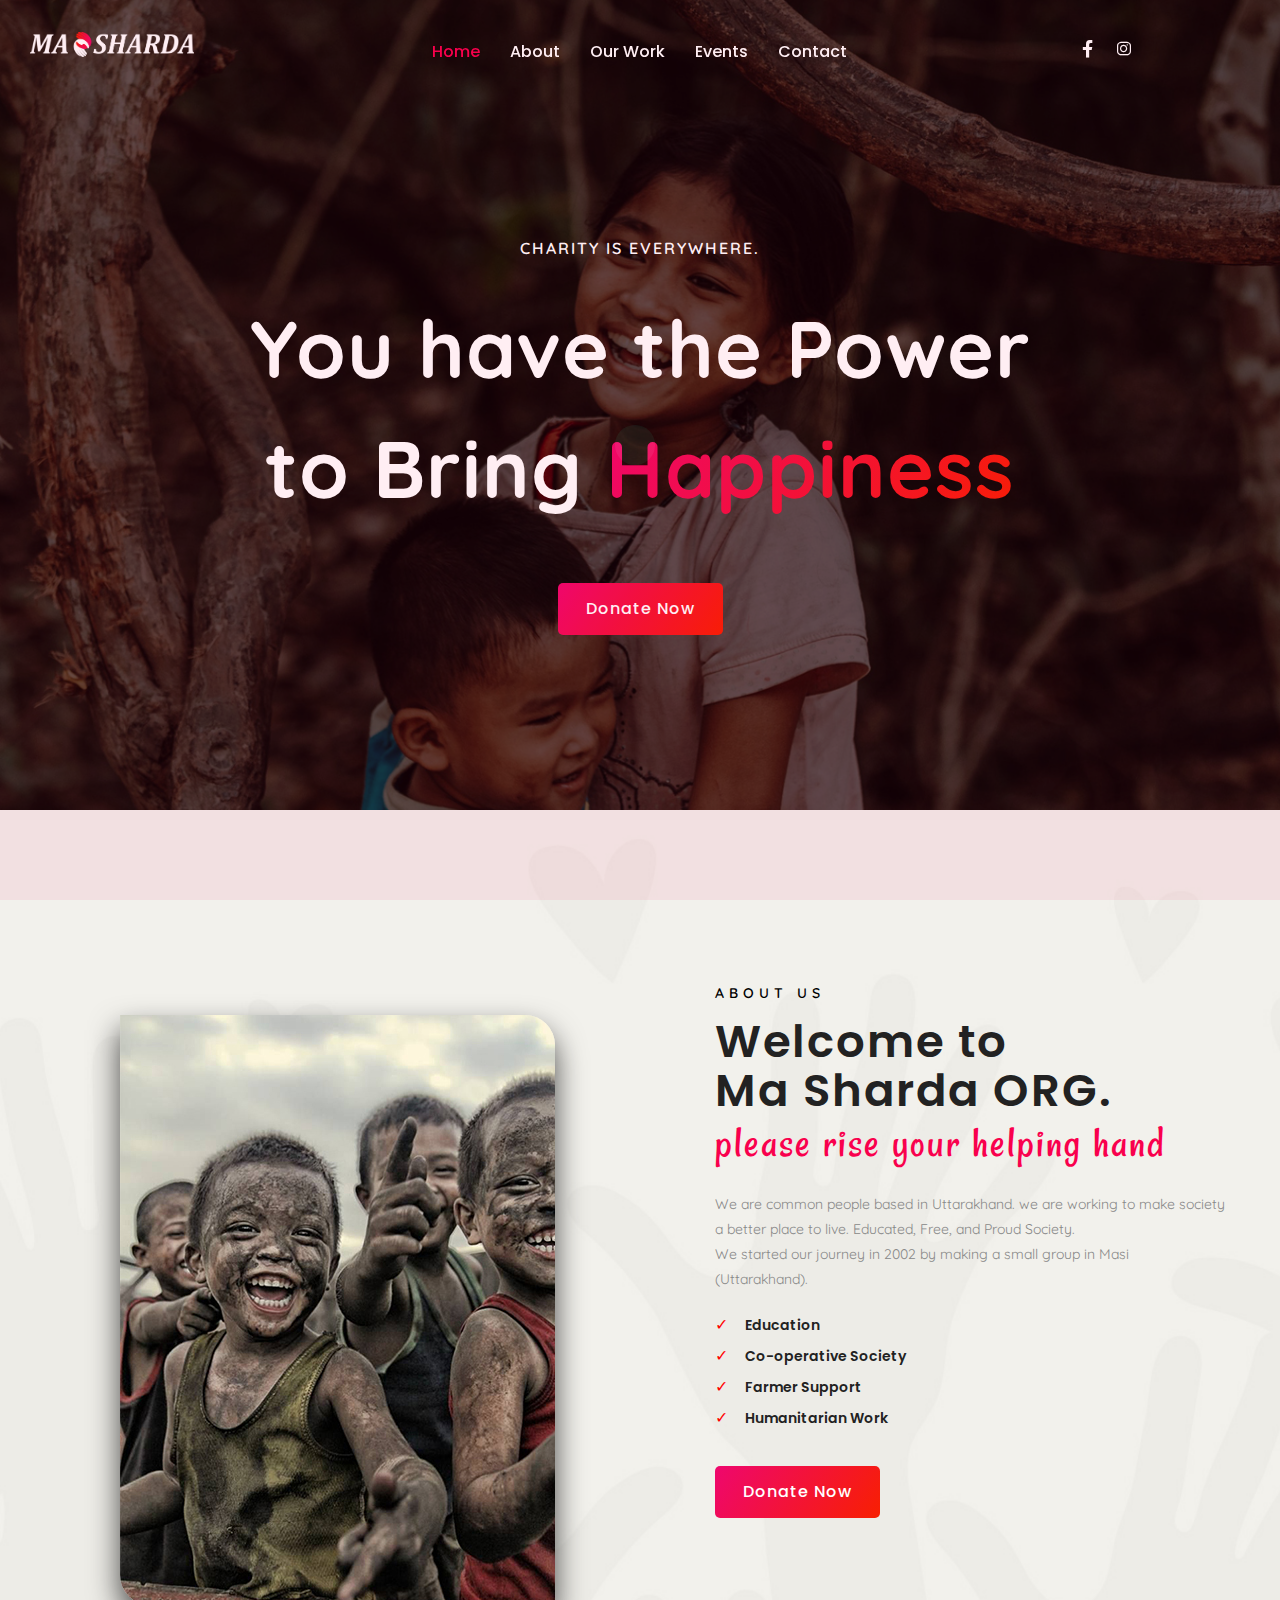
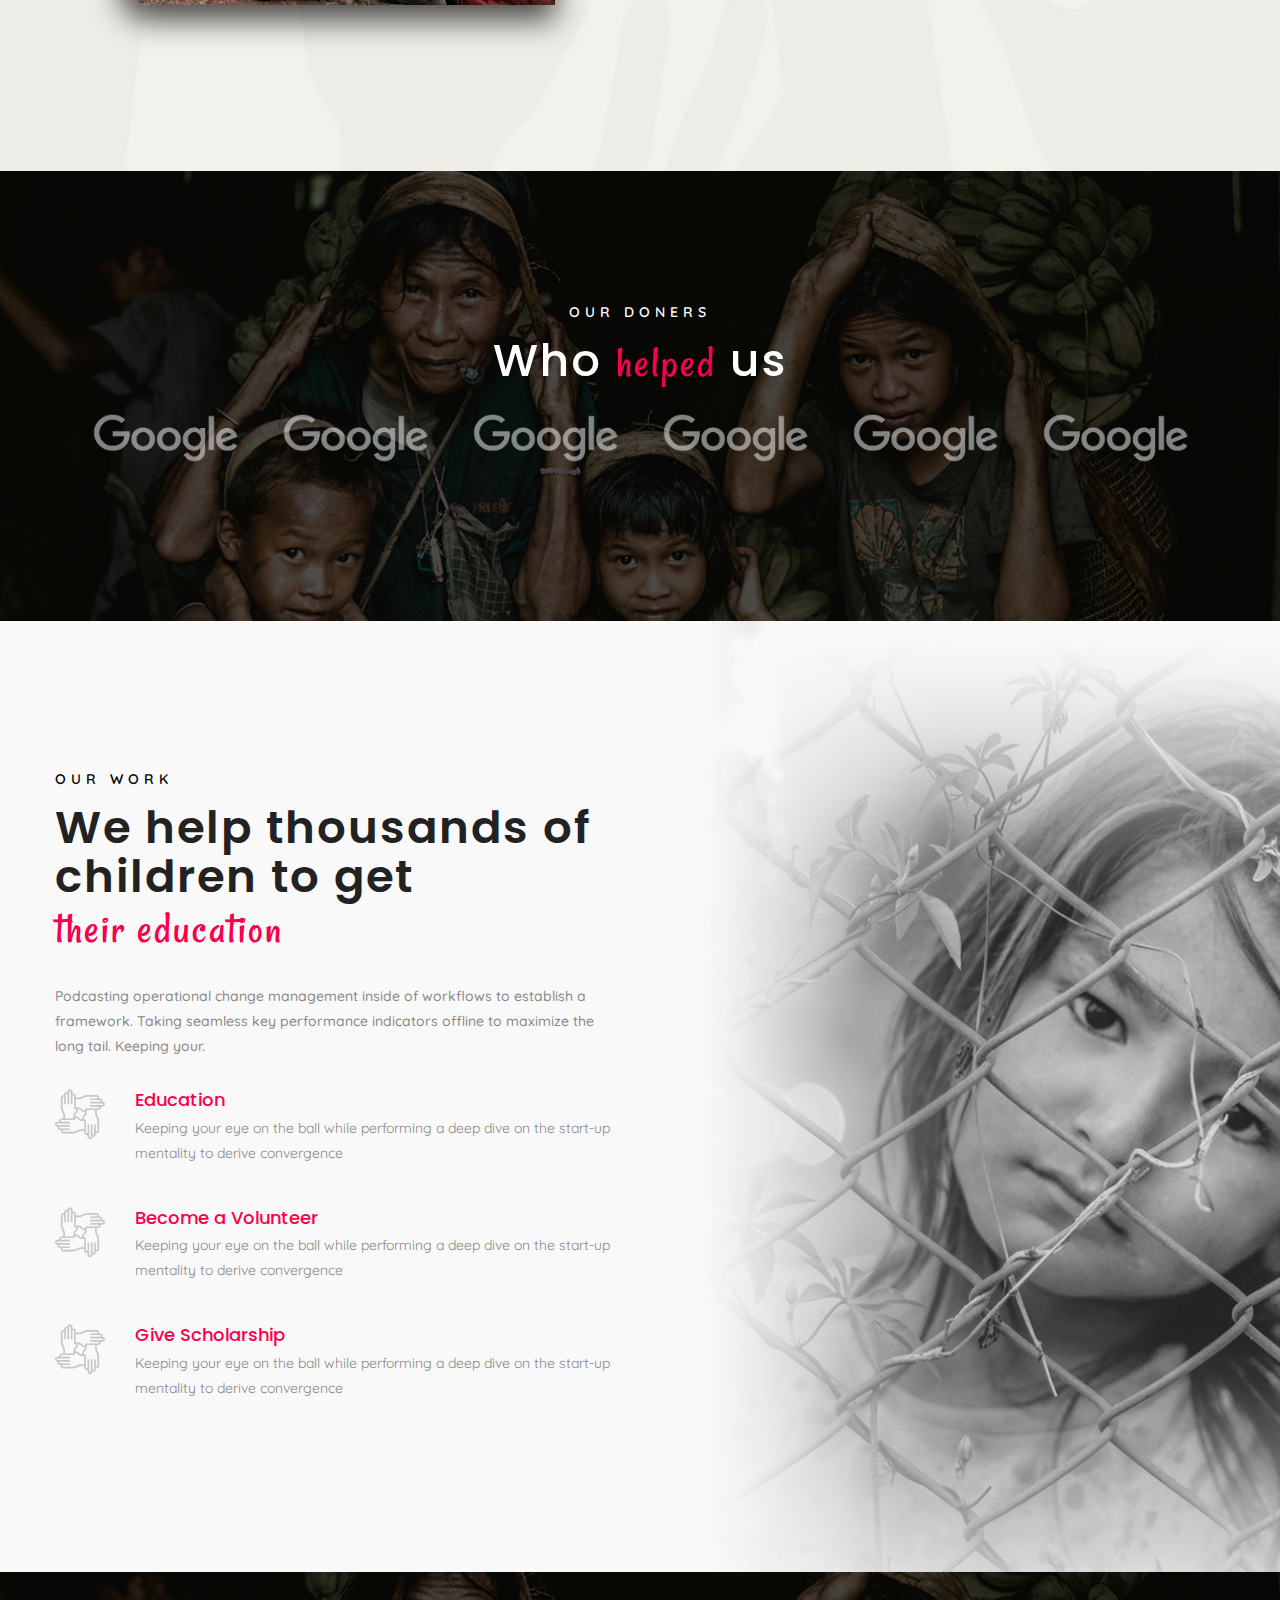
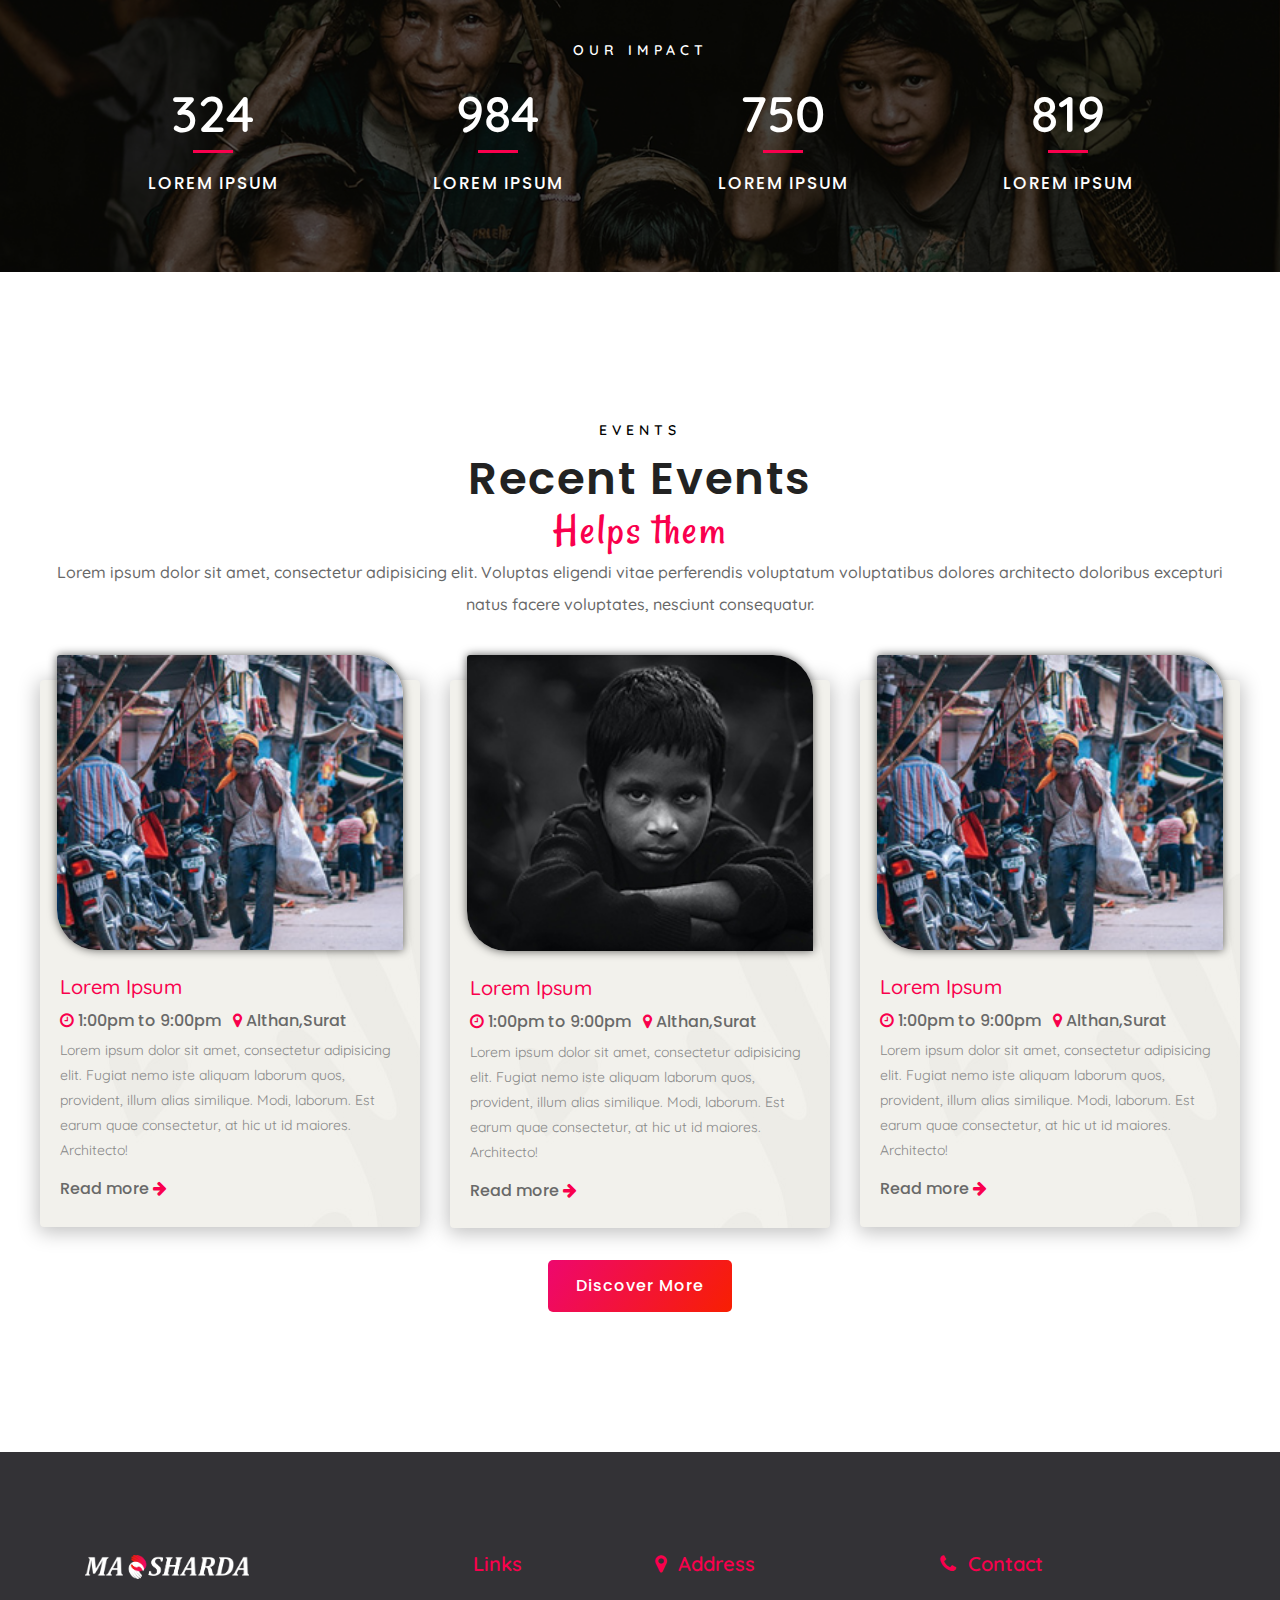
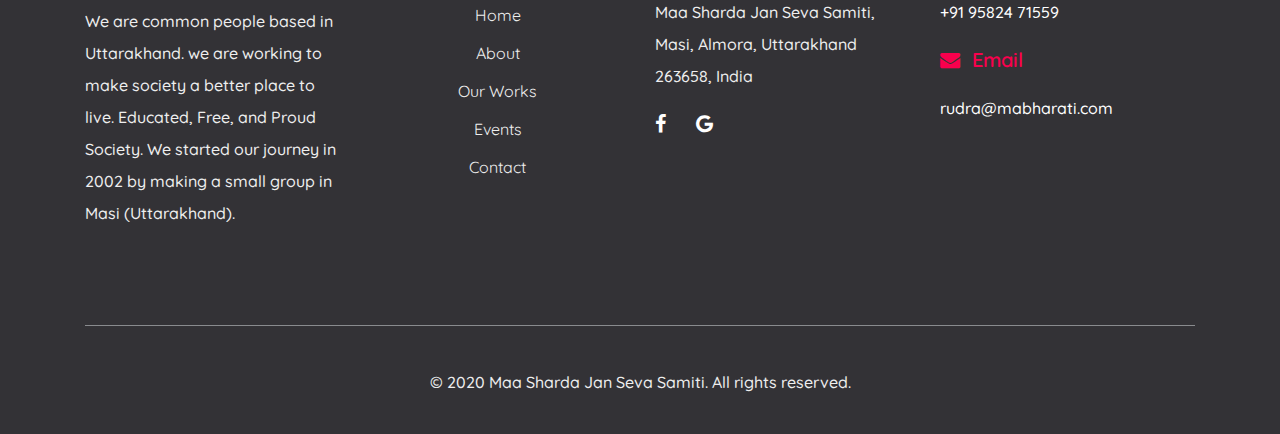
<file: index.html>
<!DOCTYPE html>
<html lang="en">

<head>
    <meta charset="utf-8">
    <meta http-equiv="X-UA-Compatible" content="IE=edge">
    <meta name="viewport" content="width=device-width, initial-scale=1">
    <title>Maa Sharda</title>
    <!-- Bootstrap CSS -->
    <link href="assets/css/bootstrap.min.css" rel="stylesheet">
    <!-- Font Awesome CSS-->
    <link href="assets/css/font-awesome.min.css" rel="stylesheet">
    <!-- Line Awesome CSS -->
    <link href="assets/css/line-awesome.min.css" rel="stylesheet">
    <!-- Animate CSS-->
    <link href="assets/css/animate.css" rel="stylesheet">
    <!-- Owl Carousel CSS -->
    <link href="assets/css/owl.carousel.css" rel="stylesheet">
    <!-- Style CSS -->
    <link href="assets/css/style.css" rel="stylesheet">
    <!-- Responsive CSS -->
    <link href="assets/css/responsive.css" rel="stylesheet">
    <!-- Flaticon CSS -->
    <link rel="stylesheet" href="assets/css/flaticon.css">
    <!-- jquery -->
    <script src="assets/js/jquery-1.12.4.min.js"></script>
</head>

<body>
    <!-- Loader -->
    <div class="site-preloader-wrap">
        <div class="spinner"></div>
    </div>
    <!-- Header Section -->
    <div class="header-area absolate-header theme-2">
        <div class="sticky-area">
            <div class="navigation">
                <div class="row">
                    <div class="col-lg-2">
                        <div class="logo">
                            <a class="navbar-brand" href="index.html">
                                <img src="assets/img/Logo.png" alt="logo">
                            </a>
                        </div>
                    </div>
                    <div class="col-lg-8">
                        <div class="main-menu">
                            <nav class="navbar navbar-expand-lg">
                                <button class="navbar-toggler" type="button" data-toggle="collapse"
                                    data-target="#navbarSupportedContent" aria-controls="navbarSupportedContent"
                                    aria-expanded="false" aria-label="Toggle navigation">
                                    <span class="navbar-toggler-icon"></span>
                                    <span class="navbar-toggler-icon"></span>
                                    <span class="navbar-toggler-icon"></span>
                                </button>
                                <div class="collapse navbar-collapse justify-content-center"
                                    id="navbarSupportedContent">
                                    <ul class="navbar-nav m-auto">
                                        <li class="nav-item active">
                                            <a class="nav-link active" href="index.html">Home
                                            </a>
                                        </li>
                                        <li class="nav-item">
                                            <a class="nav-link" href="about.html">About</a>
                                        </li>
                                        <li class="nav-item">
                                            <a class="nav-link" href="ourwork.html">Our Work
                                            </a>
                                        </li>
                                        <li class="nav-item">
                                            <a class="nav-link" href="events.html">Events
                                            </a>
                                        </li>
                                        <li class="nav-item">
                                            <a class="nav-link" href="contact.html">Contact</a>
                                        </li>
                                    </ul>
                                </div>
                            </nav>
                        </div>
                    </div>
                    <div class="col-lg-2">
                        <div class="social">
                            <a href="#"><i class="la la-facebook"></i></a>
                            <a href="#"><i class="la la-instagram"></i></a>
                        </div>
                    </div>
                </div>
            </div>
        </div>
    </div>
    <!-- Hero Section -->
    <div class="homepage-slides owl-carousel">
        <div class="single-slide-item">
            <div class="hero-area-content">
                <div class="container">
                    <div class="row justify-content-center">
                        <div class="col-lg-12 text-center wow fadeInUp animated" data-wow-delay=".2s">
                            <div class="section-title">
                                <h5>Charity is Everywhere. </h5>
                                <h1>You have the Power<br>to Bring <b> Happiness</b> </h1>
                                <a href="#" class="main-button main-button-show">Donate Now</a>
                            </div>
                        </div>
                    </div>
                </div>
            </div>
        </div>
        <div class="single-slide-item hero-area-bg-2">
            <div class="hero-area-content">
                <div class="container">
                    <div class="row justify-content-center">
                        <div class="col-lg-12 text-center">
                            <div class="section-title">
                                <h5>The joy of Giving your Best </h5>
                                <h1>Successful people always<br>see things <b> working out</b> </h1>
                                <a href="#" class="main-button main-button-show">Donate Now</a>
                            </div>
                        </div>
                    </div>
                </div>
            </div>
        </div>
    </div>
    <!-- About Section -->
    <section class="about-section">
        <div class="auto-container">
            <div class="row clearfix">
                <!--Image Column-->
                <div class="image-column col-md-6 col-sm-12 col-xs-12">
                    <div class="inner-column">
                        <figure class="image-1"><img src="assets/img/about-img-1.jpg" class="abt-cor-img2" alt="">
                        </figure>
                    </div>
                </div>
                <!--Content Column-->
                <div class="content-column pull-right col-md-6 col-sm-12 col-xs-12">
                    <div class="inner-column">
                        <div class="sec-title">
                            <span class="title">About Us</span>
                            <h2>Welcome to <br>Ma Sharda ORG.<br><span>please rise your helping hand</span></h2>
                        </div>
                        <br>
                        <div class="text">We are common people based in Uttarakhand. we are working to make society a
                            better place to live. Educated, Free, and Proud Society. <br>We started our journey in 2002
                            by making a small group in Masi (Uttarakhand).</div>
                        <div class="our-help">
                            <ul>
                                <li><a href="#">Education</a></li>
                                <li><a href="#">Co-operative Society</a></li>
                                <li><a href="#">Farmer Support</a></li>
                                <li><a href="#">Humanitarian Work</a></li>
                            </ul>
                        </div>
                        <a href="#" class="main-button main-button-show">Donate Now</a>
                    </div>
                </div>
            </div>
        </div>
    </section>
    <!-- CTA Section -->
    <div class="cta-area">
        <div class="container">
            <div class="row">
                <div class="col-lg-12 text-center">
                    <div class="sec-title">
                        <span class="title cl3">Our Doners</span>
                        <h2>Who <span>helped</span> us</h2>
                    </div>
                    <div class="logo-carousel owl-carousel">
                        <div class="single-logo-wrapper">
                            <div class="logo-inner-item">
                                <img src="assets/img/a1.png" alt="">
                            </div>
                        </div>
                        <div class="single-logo-wrapper">
                            <div class="logo-inner-item">
                                <img src="assets/img/a1.png" alt="">
                            </div>
                        </div>
                        <div class="single-logo-wrapper">
                            <div class="logo-inner-item">
                                <img src="assets/img/a1.png" alt="">
                            </div>
                        </div>
                        <div class="single-logo-wrapper">
                            <div class="logo-inner-item">
                                <img src="assets/img/a1.png" alt="">
                            </div>
                        </div>
                        <div class="single-logo-wrapper">
                            <div class="logo-inner-item">
                                <img src="assets/img/a1.png" alt="">
                            </div>
                        </div>
                        <div class="single-logo-wrapper">
                            <div class="logo-inner-item">
                                <img src="assets/img/a1.png" alt="">
                            </div>
                        </div>
                        <div class="single-logo-wrapper">
                            <div class="logo-inner-item">
                                <img src="assets/img/a1.png" alt="">
                            </div>
                        </div>
                    </div>
                </div>
            </div>
        </div>
    </div>
    <!-- What We Do Section -->
    <section class="what-we-do">
        <div class="outer-container clearfix">
            <!--Content Column-->
            <div class="content-column">
                <div class="inner-box">
                    <div class="sec-title">
                        <span class="title">Our Work</span>
                        <h2>We help thousands of children to get<br> <span>their education</span></h2>
                    </div>
                    <div class="text">
                        <p>Podcasting operational change management inside of workflows to establish a framework. Taking
                            seamless key performance indicators offline to maximize the long tail. Keeping your.</p>
                    </div>
                    <ul class="choose-info">
                        <li>
                            <span class="icon flaticon-globe heart"></span>
                            <h3><a href="#" class="cl1">Education</a></h3>
                            <p>Keeping your eye on the ball while performing a deep dive on the start-up mentality to
                                derive convergence</p>
                        </li>
                        <li>
                            <span class="icon flaticon-globe heart"></span>
                            <h3><a href="#">Become a Volunteer</a></h3>
                            <p>Keeping your eye on the ball while performing a deep dive on the start-up mentality to
                                derive convergence</p>
                        </li>
                        <li>
                            <span class="icon flaticon-globe heart"></span>
                            <h3><a href="#">Give Scholarship </a></h3>
                            <p>Keeping your eye on the ball while performing a deep dive on the start-up mentality to
                                derive convergence</p>
                        </li>
                    </ul>
                </div>
            </div>
            <!--Image Column-->
            <div class="image-column">
            </div>
        </div>
    </section>
    <!-- achievement counter Section -->
    <div class="achievement-area">
        <div class="container">
            <div class="col-lg-12 text-center">
                <div class="sec-title">
                    <span class="title cl3">Our Impact</span>
                </div>
            </div>
            <br>
            <div class="row">
                <div class="col-lg-3 col-md-3 col-sm-6">
                    <div class="single-counter-box">
                        <p class="counter-number"><span>324</span></p>
                        <h6>Lorem ipsum</h6>
                    </div>
                </div>
                <div class="col-lg-3 col-md-3 col-sm-6">
                    <div class="single-counter-box">
                        <p class="counter-number"><span>984</span></p>
                        <h6>Lorem ipsum</h6>
                    </div>
                </div>
                <div class="col-lg-3 col-md-3 col-sm-6">
                    <div class="single-counter-box">
                        <p class="counter-number"><span>750</span></p>
                        <h6>Lorem ipsum</h6>
                    </div>
                </div>
                <div class="col-lg-3 col-md-3 col-sm-6">
                    <div class="single-counter-box">
                        <p class="counter-number"><span>819</span></p>
                        <h6>Lorem ipsum</h6>
                    </div>
                </div>
            </div>
        </div>
    </div>
    <!-- Recent Events Section -->
    <div class="sidebar-page-container">
        <div class="auto-container">
            <div class="row clearfix mr0">
                <div class="col-lg-12">
                    <div class="about-content text-center">
                        <div class="sec-title">
                            <span class="title">Events</span>
                            <h2>Recent Events<br><span>Helps them</span></h2>
                        </div>
                        <p>Lorem ipsum dolor sit amet, consectetur adipisicing elit. Voluptas eligendi vitae
                            perferendis voluptatum voluptatibus dolores architecto doloribus excepturi natus facere
                            voluptates, nesciunt consequatur.</p>
                    </div>
                </div>
                <div class="row">
                    <div class="col-md-4 mt-4">
                        <div class="card ecard event-card">
                            <div class="card-img-block">
                                <a href="single-event.html"><img class="card-img-top" src="assets/img/event_7.jpg"
                                        alt="Card image cap"></a>
                            </div>
                            <div class="card-body pt-0">
                                <h5 class="card-title"><a href="single-event.html" class="event_a">Lorem Ipsum</a></h5>
                                <h6 class="cl2"><i class="fa fa-clock-o cl1"></i> 1:00pm to 9:00pm &nbsp;&nbsp;<i
                                        class="fa fa-map-marker cl1"></i> Althan,Surat </h6>
                                <p>Lorem ipsum dolor sit amet, consectetur adipisicing elit. Fugiat nemo iste aliquam
                                    laborum quos, provident, illum alias similique. Modi, laborum. Est earum quae
                                    consectetur, at hic ut id maiores. Architecto!</p>
                                <h6><a href="single-event.html" class="cl2">Read more </a>&nbsp;<i
                                        class="fa fa-arrow-right cl1"></i></h6>
                            </div>
                        </div>
                        <p class="mt-3 w-100 float-left text-center">
                    </div>
                    <div class="col-md-4 mt-4">
                        <div class="card ecard event-card">
                            <div class=" card-img-block">
                                <a href="single-event.html"><img class="card-img-top" src="assets/img/event_1.jpg"
                                        alt="Card image cap"></a>
                            </div>
                            <div class="card-body pt-0">
                                <h5 class="card-title"><a href="single-event.html" class="event_a">Lorem Ipsum</a></h5>
                                <h6 class="cl2"><i class="fa fa-clock-o cl1"></i> 1:00pm to 9:00pm &nbsp;&nbsp;<i
                                        class="fa fa-map-marker cl1"></i> Althan,Surat </h6>
                                <p>Lorem ipsum dolor sit amet, consectetur adipisicing elit. Fugiat nemo iste aliquam
                                    laborum quos, provident, illum alias similique. Modi, laborum. Est earum quae
                                    consectetur, at hic ut id maiores. Architecto!</p>
                                <h6><a href="single-event.html" class="cl2">Read more </a>&nbsp;<i
                                        class="fa fa-arrow-right cl1"></i></h6>
                            </div>
                        </div>
                        <p class="mt-3 w-100 float-left text-center">
                    </div>
                    <div class="col-md-4 mt-4">
                        <div class="card ecard event-card">
                            <div class="card-img-block">
                                <a href="single-event.html"><img class="card-img-top" src="assets/img/event_7.jpg"
                                        alt="Card image cap"></a>
                            </div>
                            <div class="card-body pt-0">
                                <h5 class="card-title"><a href="single-event.html" class="event_a">Lorem Ipsum</a></h5>
                                <h6 class="cl2"><i class="fa fa-clock-o cl1"></i> 1:00pm to 9:00pm &nbsp;&nbsp;<i
                                        class="fa fa-map-marker cl1"></i> Althan,Surat </h6>
                                <p>Lorem ipsum dolor sit amet, consectetur adipisicing elit. Fugiat nemo iste aliquam
                                    laborum quos, provident, illum alias similique. Modi, laborum. Est earum quae
                                    consectetur, at hic ut id maiores. Architecto!</p>
                                <h6><a href="single-event.html" class="cl2">Read more </a>&nbsp;<i
                                        class="fa fa-arrow-right cl1"></i></h6>
                            </div>
                        </div>
                        <p class="mt-3 w-100 float-left text-center">
                    </div>
                </div>
            </div>
        </div>
        <div class="text-center"><a href="events.html" class="main-button main-button-show">Discover More</a></div>
    </div>
    <!-- Footer Section -->
    <footer class="footer-area">
        <div class="container">
            <div class="footer-up">
                <div class="row">
                    <div class="col-lg-3 col-md-6 col-sm-12 text-left">
                        <div class="logo footer-logo">
                            <a class="navbar-brand" href="index.html">
                                <img src="assets/img/Logo.png" alt="logo">
                            </a>
                        </div>
                        <p>We are common people based in Uttarakhand. we are working to make society a better place to
                            live. Educated, Free, and Proud Society. We started our journey in 2002 by making a small
                            group in Masi (Uttarakhand).</p>
                    </div>
                    <div class="col-lg-3 text-center col-md-6 com-sm-12">
                        <h5>Links</h5>
                        <ul>
                            <li>
                                <a href="index.html">Home</a>
                                <a href="about.html">About</a>
                                <a href="ourwork.html">Our Works</a>
                                <a href="events.html">Events</a>
                                <a href="contact.html">Contact</a>
                            </li>
                        </ul>
                    </div>
                    <div class="col-lg-3 col-md-6 col-sm-12">
                        <div class="contact-info">
                            <h5><span><i class="fa fa-map-marker"></i>&nbsp;&nbsp;Address</span></h5>
                            <p>Maa Sharda Jan Seva Samiti, Masi, Almora, Uttarakhand 263658, India</p>
                            <h5><span><a href="https://www.facebook.com/mashardaservice/"><i
                                            class="fa fa-facebook"></i></a>
                                </span>&nbsp;&nbsp;&nbsp;<span>
                                    <a
                                        href="https://www.google.co.jp/maps/place/Maa+Sharda+Jan+Seva+Samiti/@29.817738,79.281996,15z/data=!4m5!3m4!1s0x0:0x380ac11bfbc24fdf!8m2!3d29.817738!4d79.281996"><i
                                            class="fa fa-google"></i></a></span></h5>
                        </div>
                    </div>
                    <div class="col-lg-3 col-md-6">
                        <div class="subscribe-form">
                            <h5><span><i class="fa fa-phone"></i>&nbsp;&nbsp;Contact</span></h5>
                            <p><a href="tel:9582471559" class="cl3">+91 95824 71559</a></p>
                            <h5><span><i class="fa fa-envelope"></i>&nbsp;&nbsp;Email</span></h5>
                            <p><a href="mailto:rudra@mabharati.com" class="cl3">rudra@mabharati.com</a></p>
                        </div>
                    </div>
                </div>
            </div>
            <div class="footer-bottom">
                <div class="row justify-content-center align-items-center">
                    <div class="col-lg-12 col-md-12 col-sm-12 text-center">
                        <p class="copyright-line">© 2020 Maa Sharda Jan Seva Samiti. All rights reserved.</p>
                    </div>
                </div>
            </div>
        </div>
    </footer>
    <!-- Scroll Top Area -->
    <a href="javascript:" id="return-to-top"><i class="fa fa-arrow-up"></i></a>
    <!-- Popper JS -->
    <script src="assets/js/popper.min.js"></script>
    <!-- Bootstrap JS -->
    <script src="assets/js/bootstrap.min.js"></script>
    <!-- Wow JS -->
    <script src="assets/js/wow.min.js"></script>
    <!-- Way Points JS -->
    <script src="assets/js/jquery.waypoints.min.js"></script>
    <!-- Counter Up JS -->
    <script src="assets/js/jquery.counterup.min.js"></script>
    <!-- Owl Carousel JS -->
    <script src="assets/js/owl.carousel.min.js"></script>
    <!-- Isotope JS -->
    <script src="assets/js/isotope-3.0.6-min.js"></script>
    <!-- Magnific Popup JS -->
    <script src="assets/js/magnific-popup.min.js"></script>
    <!-- Sticky JS -->
    <script src="assets/js/jquery.sticky.js"></script>
    <!-- Progress Bar JS -->
    <script src="assets/js/jquery.barfiller.js"></script>
    <!-- Main JS -->
    <script src="assets/js/main.js"></script>
    <script>
        // ===== Scroll to Top ==== 
        $(window).scroll(function () {
            if ($(this).scrollTop() >= 50) { // If page is scrolled more than 50px
                $('#return-to-top').fadeIn(200); // Fade in the arrow
            } else {
                $('#return-to-top').fadeOut(200); // Else fade out the arrow
            }
        });
        $('#return-to-top').click(function () { // When arrow is clicked
            $('body,html').animate({
                scrollTop: 0 // Scroll to top of body
            }, 500);
        });
    </script>
</body>

</html>
</file>
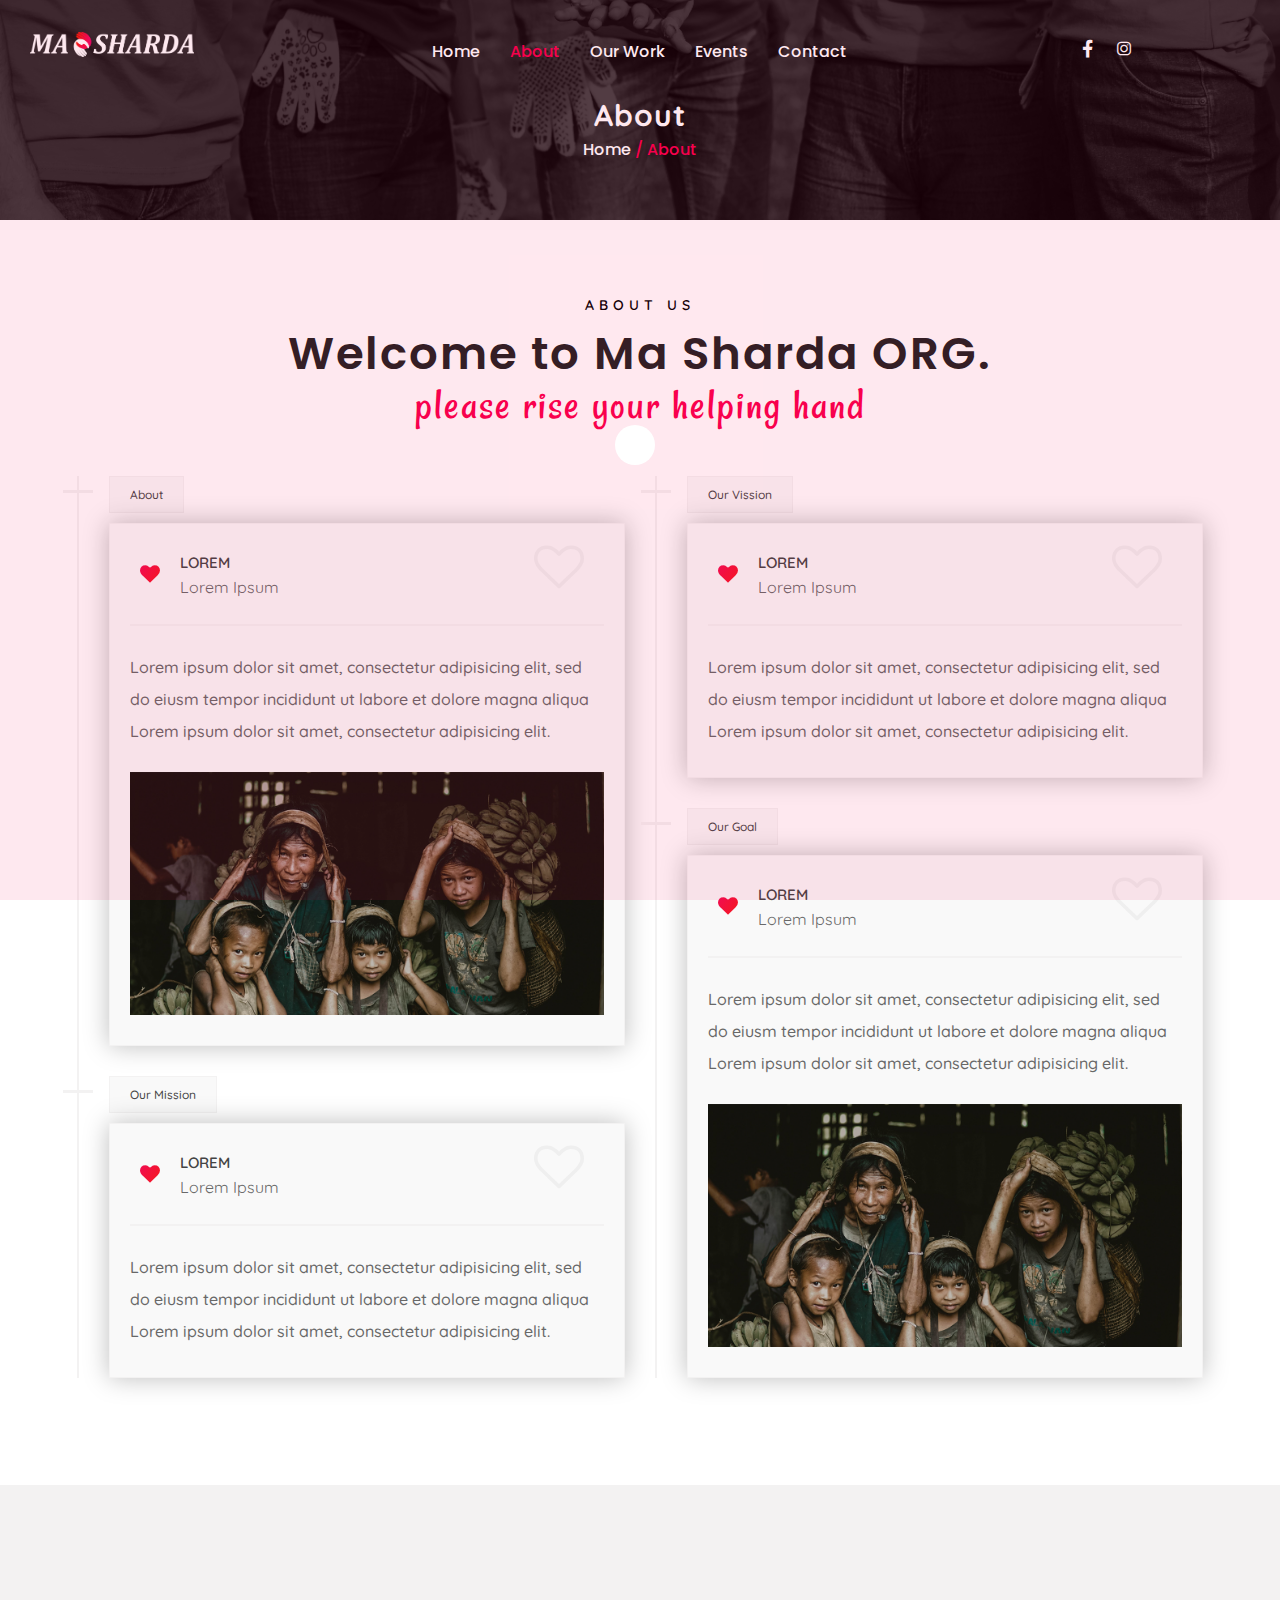
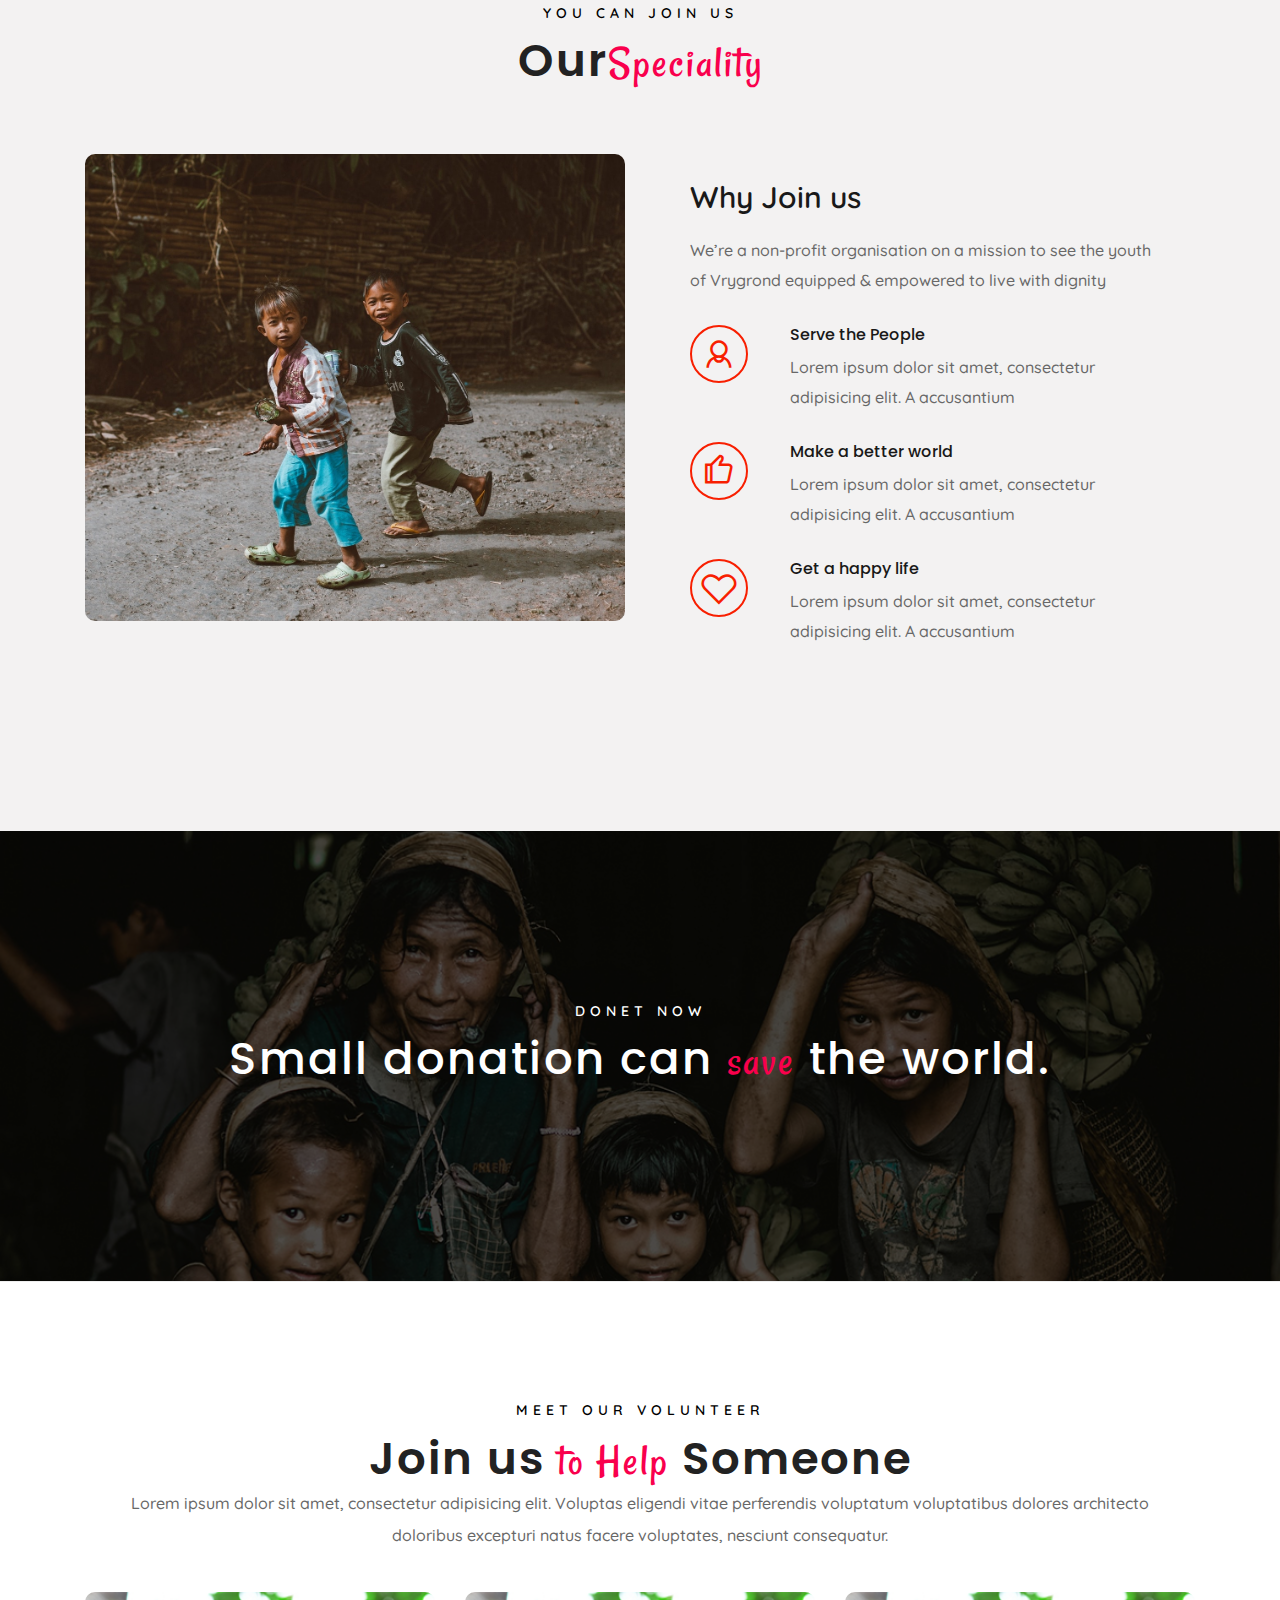
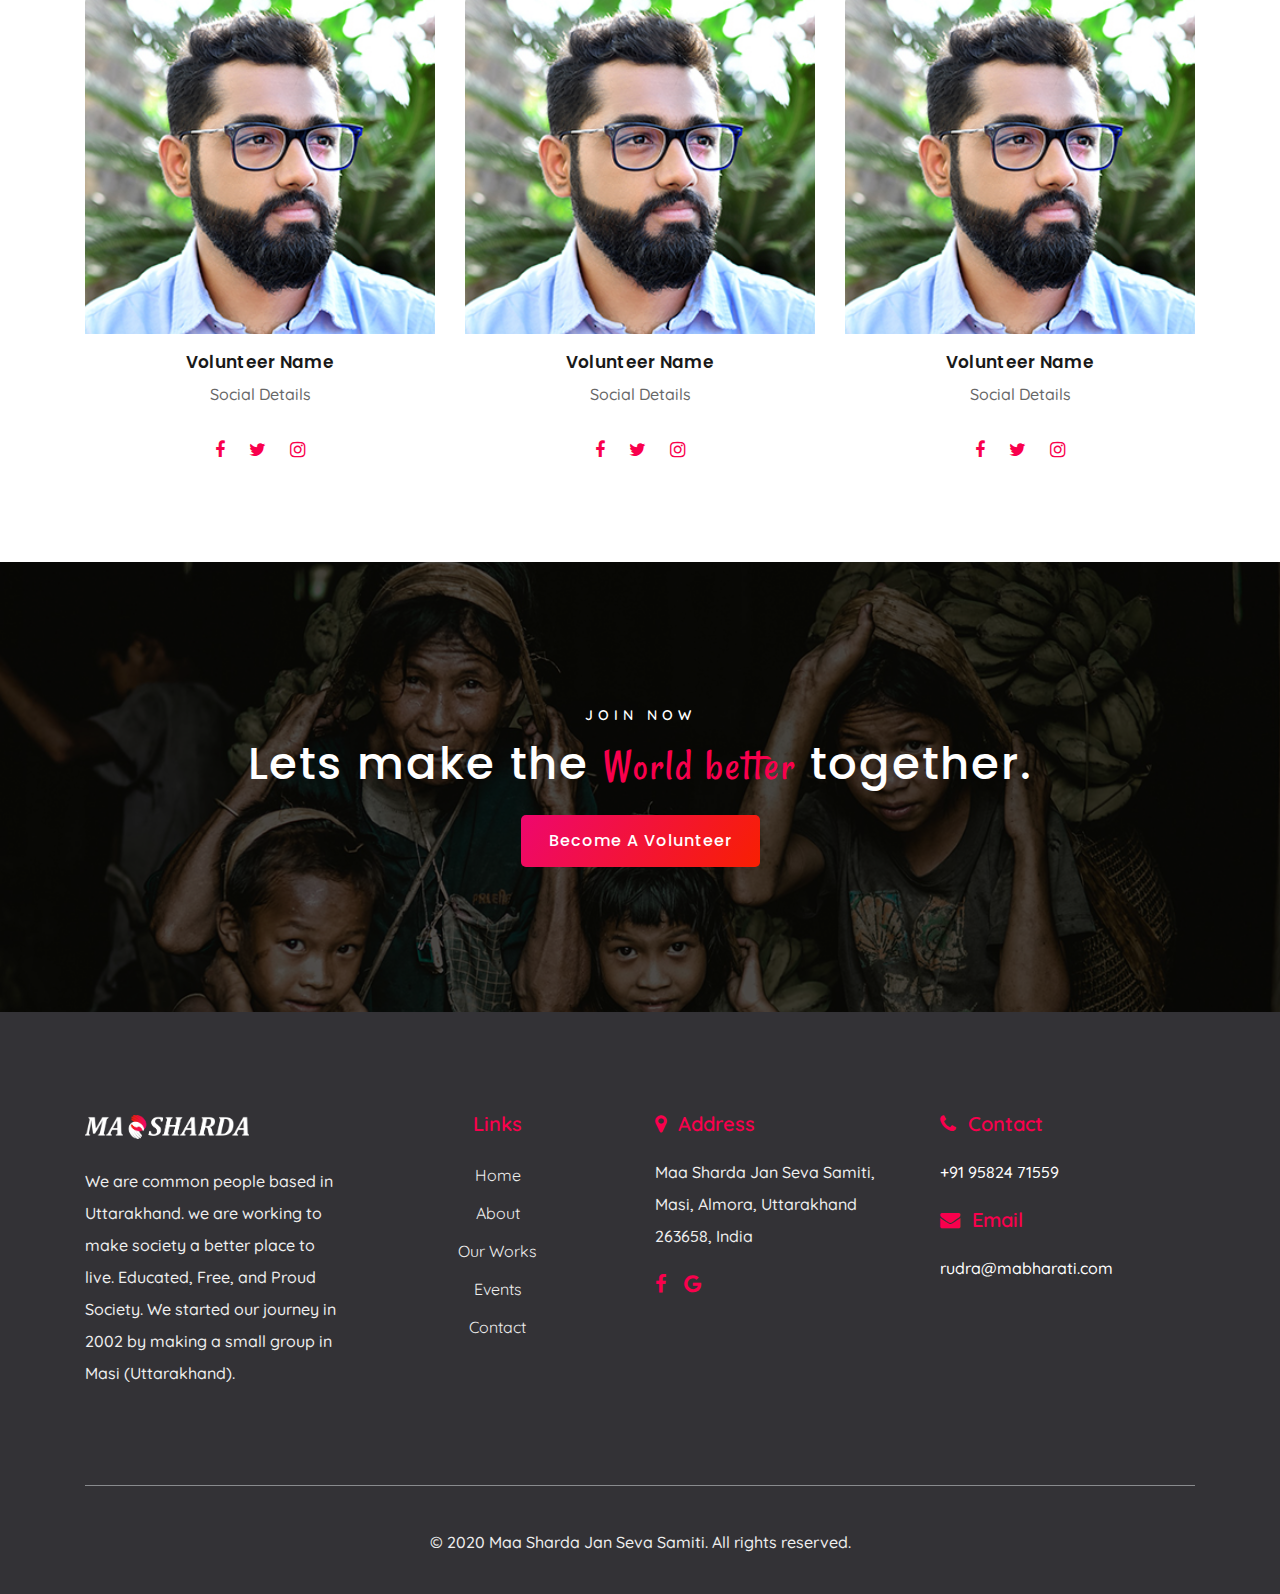
<file: about.html>
<!DOCTYPE html>
<html lang="en">

<head>
    <meta charset="utf-8" />
    <meta http-equiv="X-UA-Compatible" content="IE=edge" />
    <meta name="viewport" content="width=device-width, initial-scale=1" />
    <title>Maa sharda</title>
    <!-- Bootstrap CSS -->
    <link href="assets/css/bootstrap.min.css" rel="stylesheet" />
    <!-- Font Awesome CSS-->
    <link href="assets/css/font-awesome.min.css" rel="stylesheet" />
    <!-- Line Awesome CSS -->
    <link href="assets/css/line-awesome.min.css" rel="stylesheet" />
    <!-- Animate CSS-->
    <link href="assets/css/animate.css" rel="stylesheet" />
    <!-- Owl Carousel CSS -->
    <link href="assets/css/owl.carousel.css" rel="stylesheet" />
    <!-- Style CSS -->
    <link href="assets/css/style.css" rel="stylesheet" />
    <!-- Responsive CSS -->
    <link href="assets/css/responsive.css" rel="stylesheet" />
    <!-- Flaticon CSS -->
    <link rel="stylesheet" href="assets/css/flaticon.css" />
    <!-- jquery -->
    <script src="assets/js/jquery-1.12.4.min.js"></script>
    <script src="//maxcdn.bootstrapcdn.com/bootstrap/4.1.1/js/bootstrap.min.js"></script>
    <script src="//cdnjs.cloudflare.com/ajax/libs/jquery/3.2.1/jquery.min.js"></script>
</head>

<body>
    <!-- Pre Loader -->
    <div class="site-preloader-wrap">
        <div class="spinner"></div>
    </div>
    <!-- Header Section -->
    <div class="header-area absolate-header theme-2">
        <div class="sticky-area">
            <div class="navigation">
                <div class="row">
                    <div class="col-lg-2">
                        <div class="logo">
                            <a class="navbar-brand" href="index.html">
                                <img src="assets/img/Logo.png" alt="logo" />
                            </a>
                        </div>
                    </div>
                    <div class="col-lg-8">
                        <div class="main-menu">
                            <nav class="navbar navbar-expand-lg">
                                <button class="navbar-toggler" type="button" data-toggle="collapse"
                                    data-target="#navbarSupportedContent" aria-controls="navbarSupportedContent"
                                    aria-expanded="false" aria-label="Toggle navigation">
                                    <span class="navbar-toggler-icon"></span>
                                    <span class="navbar-toggler-icon"></span>
                                    <span class="navbar-toggler-icon"></span>
                                </button>
                                <div class="collapse navbar-collapse justify-content-center"
                                    id="navbarSupportedContent">
                                    <ul class="navbar-nav m-auto">
                                        <li class="nav-item active">
                                            <a class="nav-link" href="index.html">Home </a>
                                        </li>
                                        <li class="nav-item">
                                            <a class="nav-link active" href="about.html">About</a>
                                        </li>
                                        <li class="nav-item">
                                            <a class="nav-link" href="ourwork.html">Our Work </a>
                                        </li>
                                        <li class="nav-item">
                                            <a class="nav-link" href="events.html">Events </a>
                                        </li>
                                        <li class="nav-item">
                                            <a class="nav-link" href="contact.html">Contact</a>
                                        </li>
                                    </ul>
                                </div>
                            </nav>
                        </div>
                    </div>
                    <div class="col-lg-2">
                        <div class="social">
                            <a href="#"><i class="la la-facebook"></i></a>
                            <a href="#"><i class="la la-instagram"></i></a>
                        </div>
                    </div>
                </div>
            </div>
        </div>
    </div>
    <!-- Breadcroumb Section -->
    <div class="breadcroumb-area bread-bg">
        <div class="container">
            <div class="row">
                <div class="col-lg-12">
                    <div class="breadcroumb-title text-center">
                        <h1>About</h1>
                        <h6><a href="index.html">Home</a> / About</h6>
                    </div>
                </div>
            </div>
        </div>
    </div>
    <!-- About Section -->
    <section class="about-section pad6 bg1">
        <div class="auto-container">
            <div class="row clearfix mr0">
                <div class="col-lg-12 pad-bot-25">
                    <div class="about-content text-center">
                        <div class="sec-title">
                            <span class="title">About Us</span>
                            <h2>Welcome to Ma Sharda ORG.<br><span>please rise your helping hand</span></h2>
                        </div>
                    </div>
                </div>
                <div class="row pad-top-20">
                    <div class="col-md-6 padlr0">
                        <div class="my-resume">
                            <div class="history-top"> About</div>
                            <div class="resume-item">
                                <div class="resume-head">
                                    <span class="icon-exp"><i class=" fa fa-heart"></i></span>
                                    <div class="content-exper">
                                        <h4>Lorem</h4>
                                        <div class="history cl2">Lorem Ipsum</div>
                                        <div class="icon-bg"><i class="fa fa-heart-o"></i></div>
                                    </div>
                                </div>
                                <div class="resume-footer">
                                    <p>Lorem ipsum dolor sit amet, consectetur adipisicing elit, sed do eiusm tempor
                                        incididunt ut labore et dolore magna aliqua Lorem ipsum dolor sit amet,
                                        consectetur adipisicing elit.</p>
                                </div>
                                <div class="img-resume">
                                    <img src="assets/img/cta-bg-1.png" alt="my-history">
                                </div>
                            </div>
                            <div class="history-top"> Our Mission</div>
                            <div class="resume-item">
                                <div class="resume-head">
                                    <span class="icon-exp"><i class=" fa fa-heart"></i></span>
                                    <div class="content-exper">
                                        <h4>Lorem</h4>
                                        <div class="history cl2">Lorem Ipsum</div>
                                        <div class="icon-bg"><i class="fa fa-heart-o"></i></div>
                                    </div>
                                </div>
                                <div class="resume-footer">
                                    <p>Lorem ipsum dolor sit amet, consectetur adipisicing elit, sed do eiusm tempor
                                        incididunt ut labore et dolore magna aliqua Lorem ipsum dolor sit amet,
                                        consectetur adipisicing elit.</p>
                                </div>
                            </div>
                        </div>
                    </div>
                    <div class="col-md-6 padlr0">
                        <div class="my-resume">
                            <div class="history-top"> Our Vission</div>
                            <div class="resume-item">
                                <div class="resume-head">
                                    <span class="icon-exp"><i class="fa fa-heart"></i></span>
                                    <div class="content-exper">
                                        <h4>Lorem</h4>
                                        <div class="history cl2">Lorem Ipsum</div>
                                        <div class="icon-bg"><i class="fa fa-heart-o"></i></div>
                                    </div>
                                </div>
                                <div class="resume-footer">
                                    <p>Lorem ipsum dolor sit amet, consectetur adipisicing elit, sed do eiusm tempor
                                        incididunt ut labore et dolore magna aliqua Lorem ipsum dolor sit amet,
                                        consectetur adipisicing elit.</p>
                                </div>
                            </div>
                            <div class="history-top"> Our Goal</div>
                            <div class="resume-item">
                                <div class="resume-head">
                                    <span class="icon-exp"><i class="fa fa-heart"></i></span>
                                    <div class="content-exper">
                                        <h4>Lorem</h4>
                                        <div class="history cl2">Lorem Ipsum</div>
                                        <div class="icon-bg"><i class="fa fa-heart-o"></i></div>
                                    </div>
                                </div>
                                <div class="resume-footer">
                                    <p>Lorem ipsum dolor sit amet, consectetur adipisicing elit, sed do eiusm tempor
                                        incididunt ut labore et dolore magna aliqua Lorem ipsum dolor sit amet,
                                        consectetur adipisicing elit.</p>
                                </div>
                                <div class="img-resume">
                                    <img src="assets/img/cta-bg-1.png" alt="my-history">
                                </div>
                            </div>
                        </div>
                    </div>
                </div>
            </div>
        </div>
    </section>

    <!-- Why Choose Us Area -->
    <div class="choose-us-area section-padding">
		<div class="container">
			<div class="row">
                <div class="col-lg-12 pad-bot-25">
                <div class="about-content text-center">
                    <div class="sec-title">
                        <span class="title">You can join us</span>
                        <h2>Our<span>Speciality</span></h2>
                    </div>
                </div>
                </div>
			</div>
			<div class="row">
				<div class="col-lg-6">
					<div class="choose-us-bg">
						<img src="assets/img/whyChooseUs.jpg" alt="">
					</div>
				</div>
				<div class="col-lg-6">
					<div class="choose-us-content">
						<h5>Why Join us</h5>
						<p>We’re a non-profit organisation on a mission to see the youth of Vrygrond equipped & empowered to live with dignity</p>
						<div class="single-choose-item">
							<i class="las la-user-alt"></i>
							<div class="single-choose-content">
								<h6>Serve the People</h6>
								<p>Lorem ipsum dolor sit amet, consectetur adipisicing elit. A accusantium</p>
							</div>
						</div>

						<div class="single-choose-item">
							<i class="las la-thumbs-up"></i>
							<div class="single-choose-content">
								<h6>Make a better world</h6>
								<p>Lorem ipsum dolor sit amet, consectetur adipisicing elit. A accusantium</p>
							</div>
						</div>

						<div class="single-choose-item">
							<i class="lar la-heart"></i>
							<div class="single-choose-content">
								<h6>Get a happy life</h6>
								<p>Lorem ipsum dolor sit amet, consectetur adipisicing elit. A accusantium</p>
							</div>
						</div>
					</div>
				</div>
			</div>
		</div>
	</div>

    <!-- cta Section -->
    <div class="cta-area">
        <div class="container">
            <div class="row">
                <div class="col-lg-12 text-center">
                    <div class="sec-title">
                        <span class="title cl3">Donet Now</span>
                        <h2>Small donation can <span>save</span> the world.</h2>
                        <br>

                    </div>
                </div>
            </div>
        </div>
    </div>
    </div>

    <!-- Volunteer Area -->

    <div class="team-area section-padding">
        <div class="container">
            <div class="auto-container">
                <div class="row clearfix mr0">
                    <div class="col-lg-12">
                        <div class="about-content text-center">
                            <div class="sec-title">
                                <span class="title">MEET OUR Volunteer</span>
                                <h2>Join us<span> to Help</span> Someone</h2>
                            </div>
                            <p>Lorem ipsum dolor sit amet, consectetur adipisicing elit. Voluptas eligendi vitae
                                perferendis voluptatum voluptatibus dolores architecto doloribus excepturi natus
                                facere
                                voluptates, nesciunt consequatur.</p>
                        </div>
                    </div>
                </div>
            </div>
            <div class="row">
                <div class="col-lg-4 col-md-4">
                    <div class="single-team-member">
                        <div class="team-member-bg">
                            <div class="team-content">
                                <div class="team-title">
                                    <a href="#">Volunteer Name</a>
                                </div>
                                <div class="team-subtitle">
                                    <p>Social Details</p>
                                </div>
                                <ul class="team-social">
                                    <li>
                                        <a href="#"><i class="fa fa-facebook-f" aria-hidden="true"></i> </a>
                                    </li>
                                    <li>
                                        <a href="#"><i class="fa fa-twitter" aria-hidden="true"></i> </a>
                                    </li>
                                    <li>
                                        <a href="#"><i class="fa fa-instagram" aria-hidden="true"></i> </a>
                                    </li>
                                </ul>
                            </div>
                        </div>

                    </div>
                </div>

                <div class="col-lg-4 col-md-4">
                    <div class="single-team-member">
                        <div class="team-member-bg volunteer-bg-2">
                            <div class="team-content">
                                <div class="team-title">
                                    <a href="#">Volunteer Name</a>
                                </div>
                                <div class="team-subtitle">
                                    <p>Social Details</p>
                                </div>
                                <ul class="team-social">
                                    <li>
                                        <a href="#"><i class="fa fa-facebook-f" aria-hidden="true"></i> </a>
                                    </li>
                                    <li>
                                        <a href="#"><i class="fa fa-twitter" aria-hidden="true"></i> </a>
                                    </li>
                                    <li>
                                        <a href="#"><i class="fa fa-instagram" aria-hidden="true"></i> </a>
                                    </li>
                                </ul>
                            </div>
                        </div>
                    </div>
                </div>

                <div class="col-lg-4 col-md-4">
                    <div class="single-team-member">
                        <div class="team-member-bg volunteer-bg-3">
                            <div class="team-content">
                                <div class="team-title">
                                    <a href="#">Volunteer Name</a>
                                </div>
                                <div class="team-subtitle">
                                    <p>Social Details</p>
                                </div>
                                <ul class="team-social">
                                    <li>
                                        <a href="#"><i class="fa fa-facebook-f" aria-hidden="true"></i> </a>
                                    </li>
                                    <li>
                                        <a href="#"><i class="fa fa-twitter" aria-hidden="true"></i> </a>
                                    </li>
                                    <li>
                                        <a href="#"><i class="fa fa-instagram" aria-hidden="true"></i> </a>
                                    </li>
                                </ul>
                            </div>
                        </div>
                    </div>
                </div>

            </div>
        </div>
    </div>


    <!-- cta Section -->
    <div class="cta-area">
        <div class="container">
            <div class="row">
                <div class="col-lg-12 text-center">
                    <div class="sec-title">
                        <span class="title cl3">Join Now</span>
                        <h2>Lets make the <span>World better</span> together.</h2>
                    </div>
                    <br>
                    <div class="text-center"><a href="events.html" class="main-button main-button-show">Become
                            a Volunteer</a></div>
                </div>
            </div>
        </div>
    </div>
    <!-- Footer Section -->
    <footer class="footer-area">
        <div class="container">
            <div class="footer-up">
                <div class="row">
                    <div class="col-lg-3 col-md-6 col-sm-12">
                        <div class="logo">
                            <a class="navbar-brand" href="index.html">
                                <img src="assets/img/Logo.png" alt="logo" />
                            </a>
                        </div>
                        <p>
                            We are common people based in Uttarakhand. we are working to
                            make society a better place to live. Educated, Free, and Proud
                            Society. We started our journey in 2002 by making a small group
                            in Masi (Uttarakhand).
                        </p>
                    </div>
                    <div class="col-lg-3 text-center col-md-6 com-sm-12">
                        <h5>Links</h5>
                        <ul>
                            <li>
                                <a href="index.html">Home</a>
                                <a href="about.html">About</a>
                                <a href="ourwork.html">Our Works</a>
                                <a href="events.html">Events</a>
                                <a href="#">Contact</a>
                            </li>
                        </ul>
                    </div>
                    <div class="col-lg-3 col-md-6 col-sm-12">
                        <div class="contact-info">
                            <h5>
                                <span><i class="fa fa-map-marker"></i>&nbsp;&nbsp;Address</span>
                            </h5>
                            <p>
                                Maa Sharda Jan Seva Samiti, Masi, Almora, Uttarakhand 263658,
                                India
                            </p>
                            <h5>
                                <span><i class="fa fa-facebook"></i><a
                                        href="https://www.facebook.com/mashardaservice/"></a></span>&nbsp;&nbsp;&nbsp;<span><i
                                        class="fa fa-google"></i><a
                                        href="https://www.google.co.jp/maps/place/Maa+Sharda+Jan+Seva+Samiti/@29.817738,79.281996,15z/data=!4m5!3m4!1s0x0:0x380ac11bfbc24fdf!8m2!3d29.817738!4d79.281996"></a></span>
                            </h5>
                        </div>
                    </div>
                    <div class="col-lg-3 col-md-6">
                        <div class="subscribe-form">
                            <h5>
                                <span><i class="fa fa-phone"></i>&nbsp;&nbsp;Contact</span>
                            </h5>
                            <p><a href="tel:9582471559" class="cl3">+91 95824 71559</a></p>
                            <h5>
                                <span><i class="fa fa-envelope"></i>&nbsp;&nbsp;Email</span>
                            </h5>
                            <p>
                                <a href="mailto:rudra@mabharati.com" class="cl3">rudra@mabharati.com</a>
                            </p>
                        </div>
                    </div>
                </div>
            </div>
            <div class="footer-bottom">
                <div class="row justify-content-center align-items-center">
                    <div class="col-lg-12 col-md-12 col-sm-12 text-center">
                        <p class="copyright-line">
                            © 2020 Maa Sharda Jan Seva Samiti. All rights reserved.
                        </p>
                    </div>
                </div>
            </div>
        </div>
    </footer>
    <!-- Scroll Top Area -->
    <a href="javascript:" id="return-to-top"><i class="fa fa-arrow-up"></i></a>
    <!-- Popper JS -->
    <script src="assets/js/popper.min.js"></script>
    <!-- Bootstrap JS -->
    <script src="assets/js/bootstrap.min.js"></script>
    <!-- Wow JS -->
    <script src="assets/js/wow.min.js"></script>
    <!-- Way Points JS -->
    <script src="assets/js/jquery.waypoints.min.js"></script>
    <!-- Counter Up JS -->
    <script src="assets/js/jquery.counterup.min.js"></script>
    <!-- Owl Carousel JS -->
    <script src="assets/js/owl.carousel.min.js"></script>
    <!-- Isotope JS -->
    <script src="assets/js/isotope-3.0.6-min.js"></script>
    <!-- Magnific Popup JS -->
    <script src="assets/js/magnific-popup.min.js"></script>
    <!-- Sticky JS -->
    <script src="assets/js/jquery.sticky.js"></script>
    <!-- Progress Bar JS -->
    <script src="assets/js/jquery.barfiller.js"></script>
    <!-- Main JS -->
    <script src="assets/js/main.js"></script>
    <script>
        // ===== Scroll to Top ====
        $(window).scroll(function () {
            if ($(this).scrollTop() >= 50) {
                // If page is scrolled more than 50px
                $("#return-to-top").fadeIn(200); // Fade in the arrow
            } else {
                $("#return-to-top").fadeOut(200); // Else fade out the arrow
            }
        });
        $("#return-to-top").click(function () {
            // When arrow is clicked
            $("body,html").animate({
                    scrollTop: 0, // Scroll to top of body
                },
                500
            );
        });
    </script>
</body>

</html>
</file>
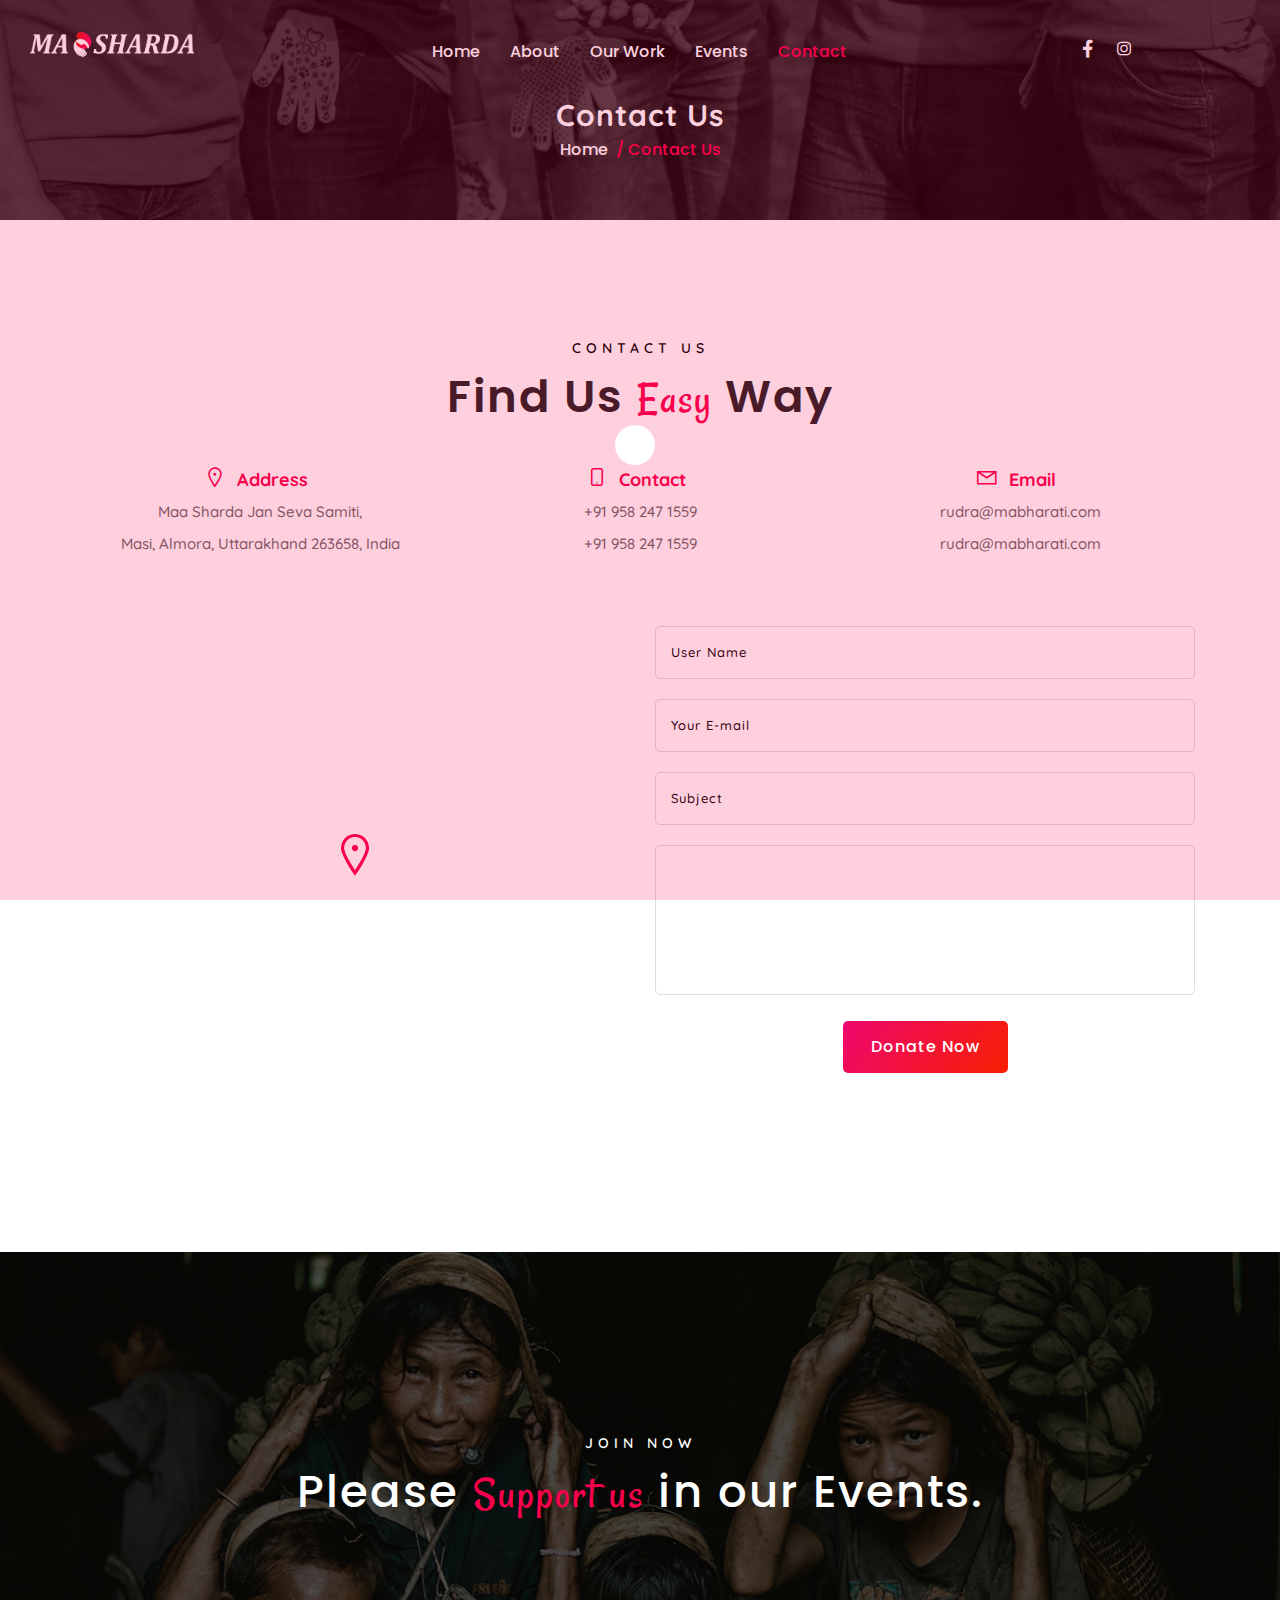
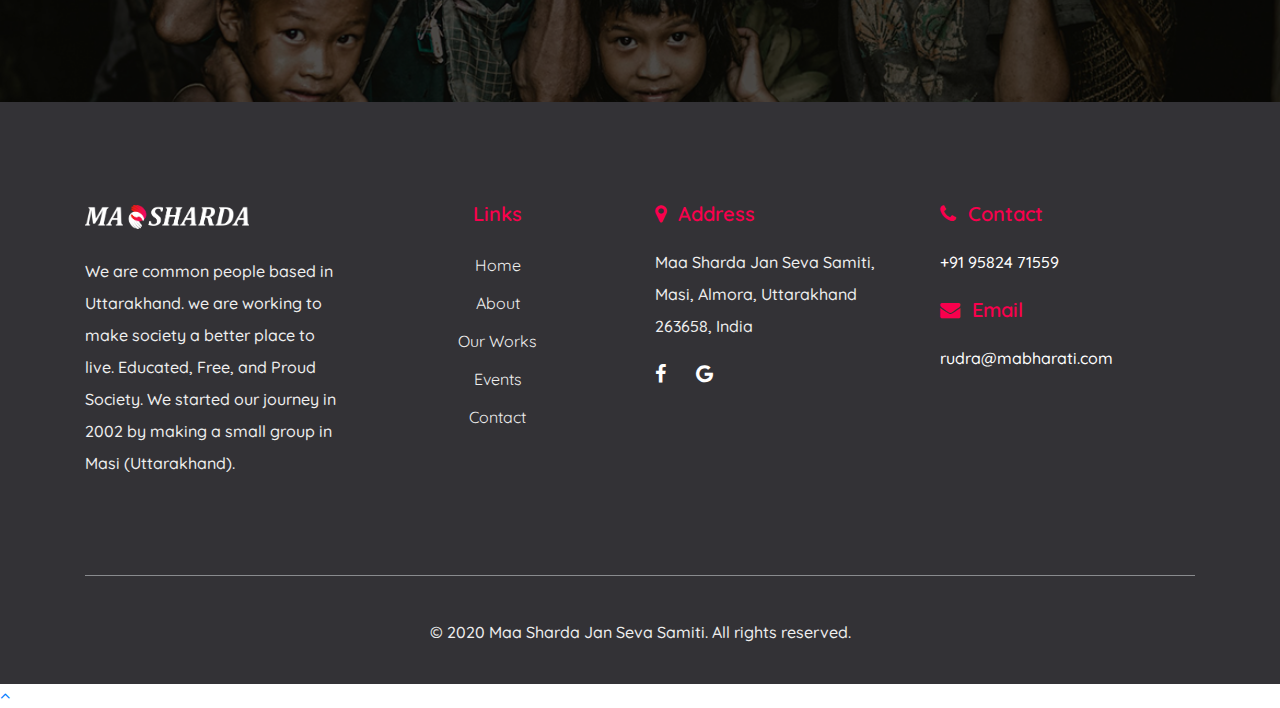
<file: contact.html>
<!DOCTYPE html>
<html lang="en">

<head>
    <meta charset="utf-8">
    <meta http-equiv="X-UA-Compatible" content="IE=edge">
    <meta name="viewport" content="width=device-width, initial-scale=1">
    <title> Maa sharda</title>
    <!-- Bootstrap CSS -->
    <link href="assets/css/bootstrap.min.css" rel="stylesheet">
    <!-- Font Awesome CSS-->
    <link href="assets/css/font-awesome.min.css" rel="stylesheet">
    <!-- Line Awesome CSS -->
    <link href="assets/css/line-awesome.min.css" rel="stylesheet">
    <!-- Animate CSS-->
    <link href="assets/css/animate.css" rel="stylesheet">
    <!-- Owl Carousel CSS -->
    <link href="assets/css/owl.carousel.css" rel="stylesheet">
    <!-- Style CSS -->
    <link href="assets/css/style.css" rel="stylesheet">
    <!-- Responsive CSS -->
    <link href="assets/css/responsive.css" rel="stylesheet">
    <!-- Flaticon CSS -->
    <link rel="stylesheet" href="assets/css/flaticon.css">
    <!-- jquery -->
    <script src="assets/js/jquery-1.12.4.min.js"></script>
</head>

<body>
    <!-- Pre Loader -->
    <div class="site-preloader-wrap">
        <div class="spinner"></div>
    </div>
    <!-- Header Section -->
    <div class="header-area absolate-header theme-2">
        <div class="sticky-area">
            <div class="navigation">
                <div class="row">
                    <div class="col-lg-2">
                        <div class="logo">
                            <a class="navbar-brand" href="index.html">
                                <img src="assets/img/Logo.png" alt="logo">
                            </a>
                        </div>
                    </div>
                    <div class="col-lg-8">
                        <div class="main-menu">
                            <nav class="navbar navbar-expand-lg">
                                <button class="navbar-toggler" type="button" data-toggle="collapse"
                                    data-target="#navbarSupportedContent" aria-controls="navbarSupportedContent"
                                    aria-expanded="false" aria-label="Toggle navigation">
                                    <span class="navbar-toggler-icon"></span>
                                    <span class="navbar-toggler-icon"></span>
                                    <span class="navbar-toggler-icon"></span>
                                </button>
                                <div class="collapse navbar-collapse justify-content-center"
                                    id="navbarSupportedContent">
                                    <ul class="navbar-nav m-auto">
                                        <li class="nav-item">
                                            <a class="nav-link " href="index.html">Home
                                            </a>
                                        </li>
                                        <li class="nav-item">
                                            <a class="nav-link" href="about.html">About</a>
                                        </li>
                                        <li class="nav-item">
                                            <a class="nav-link" href="ourwork.html">Our Work
                                            </a>
                                        </li>
                                        <li class="nav-item">
                                            <a class="nav-link" href="events.html">Events
                                            </a>
                                        </li>
                                        <li class="nav-item active">
                                            <a class="nav-link active" href="contact.html">Contact</a>
                                        </li>
                                    </ul>
                                </div>
                            </nav>
                        </div>
                    </div>
                    <div class="col-lg-2">
                        <div class="social">
                            <a href="#"><i class="la la-facebook"></i></a>
                            <a href="#"><i class="la la-instagram"></i></a>
                        </div>
                    </div>
                </div>
            </div>
        </div>
    </div>
    <!-- Breadcroumb Section -->
    <div class="breadcroumb-area">
        <div class="container">
            <div class="row">
                <div class="col-lg-12">
                    <div class="breadcroumb-title text-center">
                        <h1>Contact Us</h1>
                        <h6><a href="index.html">Home&nbsp;</a> / Contact Us </h6>
                    </div>
                </div>
            </div>
        </div>
    </div>
    <!-- Contact Section -->
    <div class="contact-section section-padding">
        <div class="container">
            <div class="row">
                <div class="col-lg-12">
                    <div class="about-content text-center">
                        <div class="sec-title">
                            <span class="title">Contact Us</span>
                            <h2>Find Us <span>Easy</span> Way</h2>
                        </div>
                    </div>
                </div>
                <div class="col-lg-12 col-md-12 col-sm-12 text-center">
                    <div class="row">
                        <div class="col-lg-4">
                            <div class="contact-detail">
                                <p><i class="las la-map-marker"></i><b>Address</b>
                                    <span> Maa Sharda Jan Seva Samiti, </span>
                                    <span>Masi, Almora, Uttarakhand 263658, India</span>
                                </p>
                            </div>
                        </div>
                        <div class="col-lg-4">
                            <div class="contact-detail">
                                <p><i class="las la-mobile"></i><b>Contact</b>
                                    <span>+91 958 247 1559</span>
                                    <span>+91 958 247 1559</span>
                                </p>
                            </div>
                        </div>
                        <div class="col-lg-4">
                            <div class="contact-detail">
                                <p><i class="las la-envelope"></i><b>Email</b>
                                    <span>rudra@mabharati.com</span>
                                    <span>rudra@mabharati.com</span>
                                </p>
                            </div>
                        </div>
                    </div>
                    <div class="row">
                        <!-- Map Section -->
                        <div class="col-lg-6">
                            <div class="map-area map-padding pad-bot-50">
                                <div class="container">
                                    <div class="row">
                                        <div class="col-lg-12">
                                            <div class="map-section">
                                                <iframe
                                                    src="https://www.google.com/maps/embed?pb=!1m18!1m12!1m3!1d14883.858828052933!2d72.79944028529431!3d21.153802774891044!2m3!1f0!2f0!3f0!3m2!1i1024!2i768!4f13.1!3m3!1m2!1s0x3be051ffd68cfdfd%3A0x50eef593fa09ce97!2sAlthan%2C%20Surat%2C%20Gujarat!5e0!3m2!1sen!2sin!4v1594035489182!5m2!1sen!2sin"
                                                    width="600" height="450" frameborder="0" style="border:0;"
                                                    allowfullscreen="" aria-hidden="false" tabindex="0"></iframe> <i
                                                    class="las la-map-marker"></i>
                                            </div>
                                        </div>
                                    </div>
                                </div>
                            </div>
                        </div>
                        <!-- Form Section -->
                        <div class="col-lg-6">
                            <div class="contact-form ">
                                <form name="contact-form" id="contactForm" action="sendemail.php" method="POST">
                                    <input type="text" name="name" id="name" required="" placeholder="User Name">
                                    <input type="email" name="email" id="email" required="" placeholder="Your E-mail">
                                    <input type="text" name="subject" id="subject" placeholder="Subject">
                                    <textarea name="message" id="message" cols="30" rows="10" required=""
                                        placeholder="How can help you?"></textarea>
                                    <a href="#" class="main-button main-button-show">Donate Now</a>
                                </form>
                            </div>
                        </div>
                    </div>
                </div>
            </div>
        </div>
    </div>
    <!-- CTA Section -->
    <div class="cta-area">
        <div class="container">
            <div class="row">
                <div class="col-lg-12 text-center">
                    <div class="sec-title">
                        <span class="title cl3">Join Now</span>
                        <h2>Please <span>Support us</span> in our Events.</h2>
                    </div>
                </div>
            </div>
        </div>
    </div>
    <!-- Footer Section -->
    <footer class="footer-area">
        <div class="container">
            <div class="footer-up">
                <div class="row">
                    <div class="col-lg-3 col-md-6 col-sm-12 text-left">
                        <div class="logo footer-logo">
                            <a class="navbar-brand" href="index.html">
                                <img src="assets/img/Logo.png" alt="logo">
                            </a>
                        </div>
                        <p>We are common people based in Uttarakhand. we are working to make society a better place to
                            live. Educated, Free, and Proud Society. We started our journey in 2002 by making a small
                            group in Masi (Uttarakhand).</p>
                    </div>
                    <div class="col-lg-3 text-center col-md-6 com-sm-12">
                        <h5>Links</h5>
                        <ul>
                            <li>
                                <a href="index.html">Home</a>
                                <a href="about.html">About</a>
                                <a href="ourwork.html">Our Works</a>
                                <a href="events.html">Events</a>
                                <a href="contact.html">Contact</a>
                            </li>
                        </ul>
                    </div>
                    <div class="col-lg-3 col-md-6 col-sm-12">
                        <div class="contact-info">
                            <h5><span><i class="fa fa-map-marker"></i>&nbsp;&nbsp;Address</span></h5>
                            <p>Maa Sharda Jan Seva Samiti, Masi, Almora, Uttarakhand 263658, India</p>
                            <h5><span><a href="https://www.facebook.com/mashardaservice/"><i
                                            class="fa fa-facebook"></i></a>
                                </span>&nbsp;&nbsp;&nbsp;<span>
                                    <a
                                        href="https://www.google.co.jp/maps/place/Maa+Sharda+Jan+Seva+Samiti/@29.817738,79.281996,15z/data=!4m5!3m4!1s0x0:0x380ac11bfbc24fdf!8m2!3d29.817738!4d79.281996"><i
                                            class="fa fa-google"></i></a></span></h5>
                        </div>
                    </div>
                    <div class="col-lg-3 col-md-6">
                        <div class="subscribe-form">
                            <h5><span><i class="fa fa-phone"></i>&nbsp;&nbsp;Contact</span></h5>
                            <p><a href="tel:9582471559" class="cl3">+91 95824 71559</a></p>
                            <h5><span><i class="fa fa-envelope"></i>&nbsp;&nbsp;Email</span></h5>
                            <p><a href="mailto:rudra@mabharati.com" class="cl3">rudra@mabharati.com</a></p>
                        </div>
                    </div>
                </div>
            </div>
            <div class="footer-bottom">
                <div class="row justify-content-center align-items-center">
                    <div class="col-lg-12 col-md-12 col-sm-12 text-center">
                        <p class="copyright-line">© 2020 Maa Sharda Jan Seva Samiti. All rights reserved.</p>
                    </div>
                </div>
            </div>
        </div>
    </footer>
    <!-- Scroll Top Area -->
    <a href="#top" class="go-top" style="display: block;"><i class="fa fa-angle-up"></i></a>
    <!-- Popper JS -->
    <script src="assets/js/popper.min.js"></script>
    <!-- Bootstrap JS -->
    <script src="assets/js/bootstrap.min.js"></script>
    <!-- Wow JS -->
    <script src="assets/js/wow.min.js"></script>
    <!-- Way Points JS -->
    <script src="assets/js/jquery.waypoints.min.js"></script>
    <!-- Counter Up JS -->
    <script src="assets/js/jquery.counterup.min.js"></script>
    <!-- Owl Carousel JS -->
    <script src="assets/js/owl.carousel.min.js"></script>
    <!-- Isotope JS -->
    <script src="assets/js/isotope-3.0.6-min.js"></script>
    <!-- Magnific Popup JS -->
    <script src="assets/js/magnific-popup.min.js"></script>
    <!-- Sticky JS -->
    <script src="assets/js/jquery.sticky.js"></script>
    <!-- Progress Bar JS -->
    <script src="assets/js/jquery.barfiller.js"></script>
    <!-- Main JS -->
    <script src="assets/js/main.js"></script>
</body>

</html>
</file>
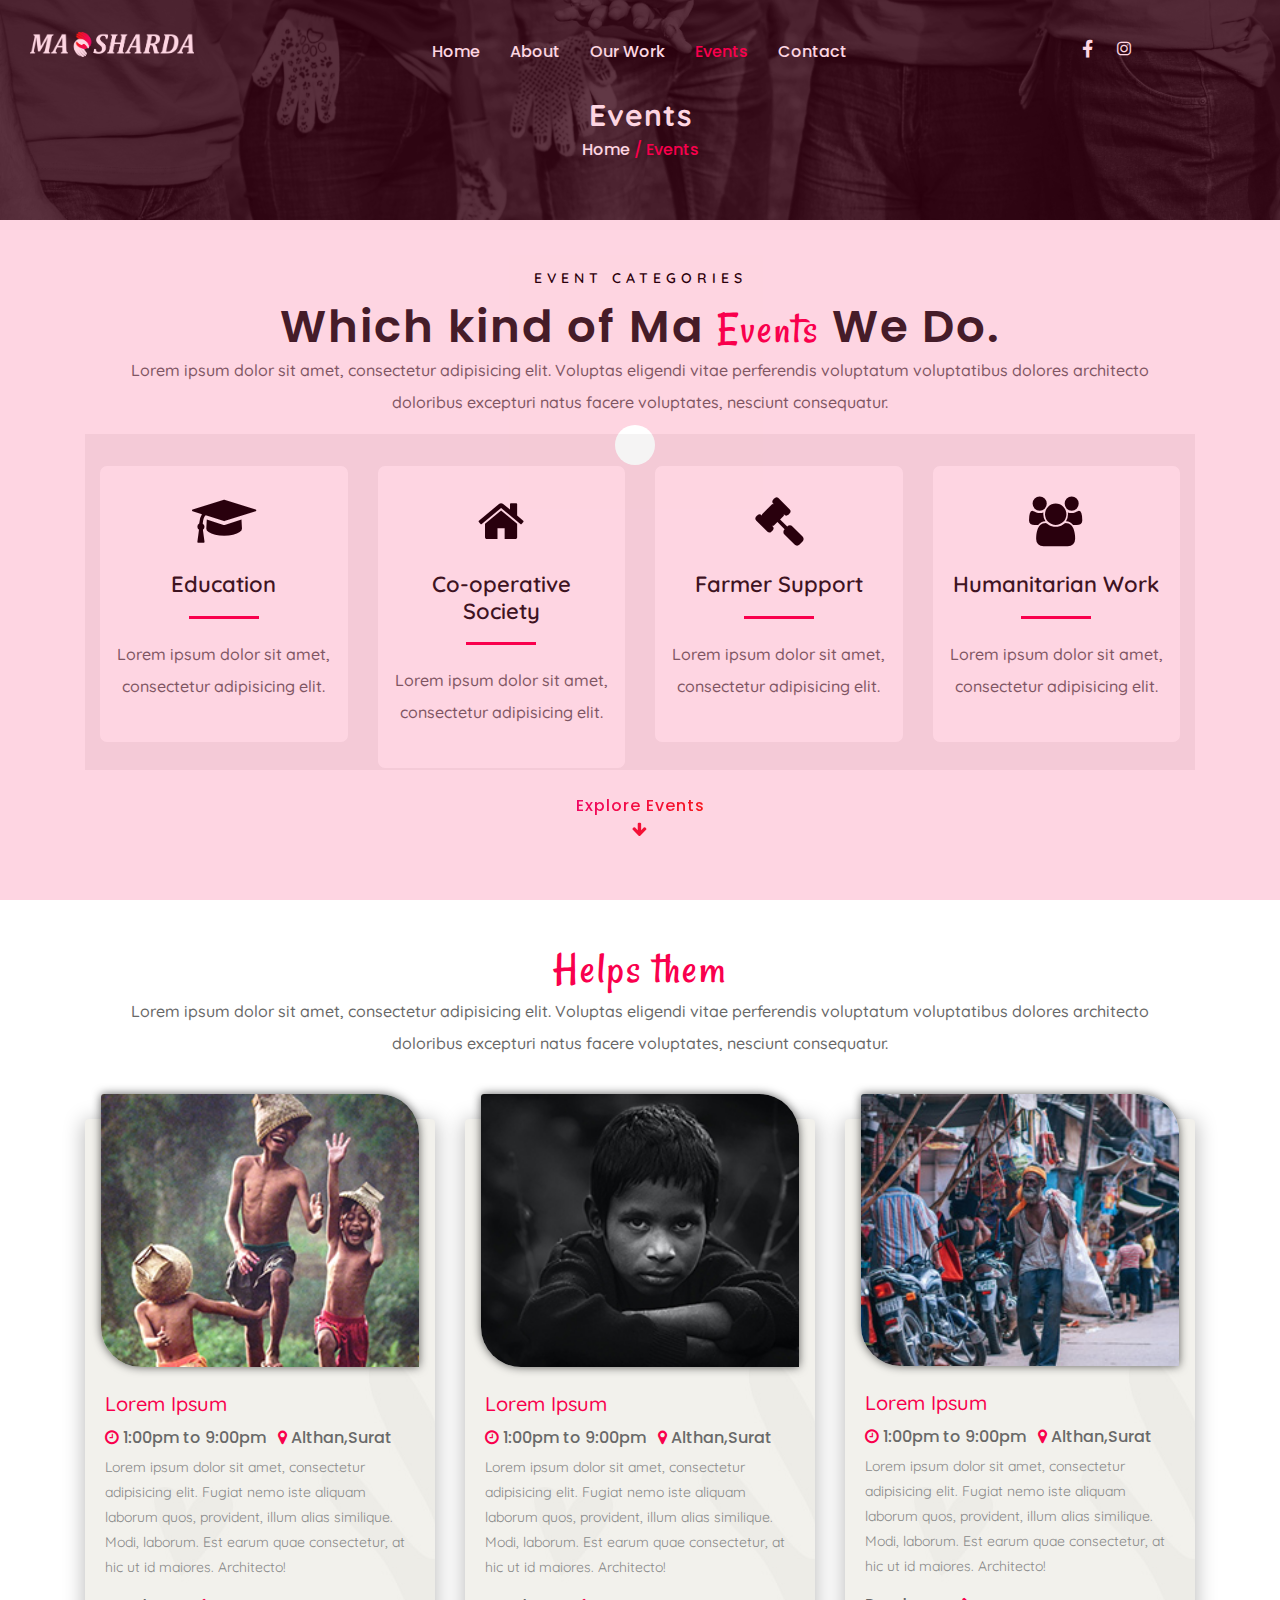
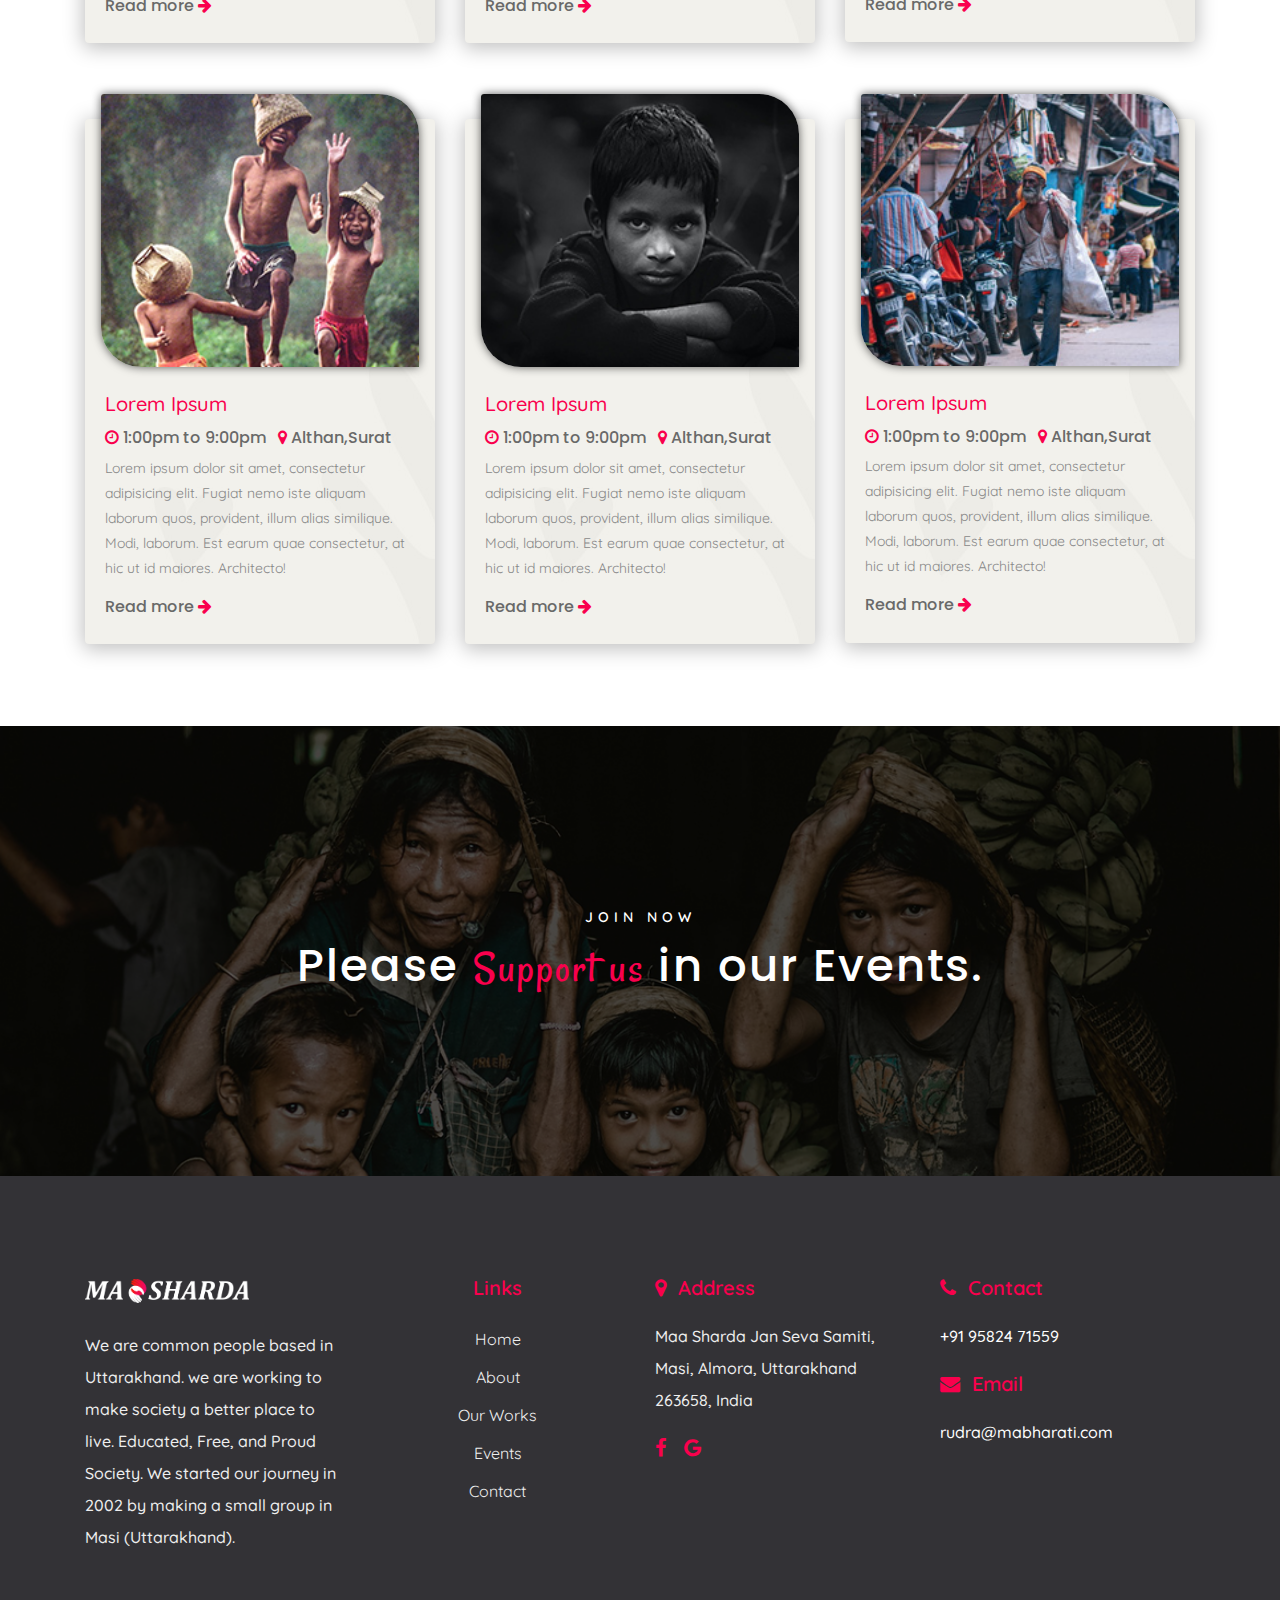
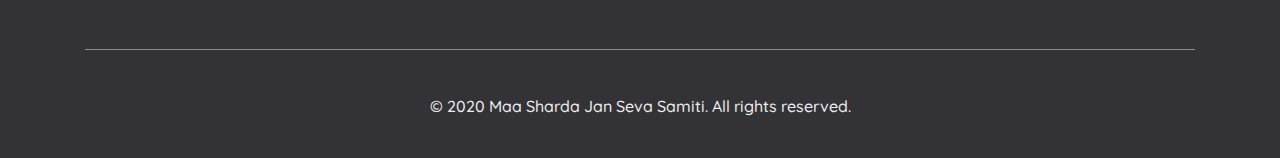
<file: events.html>
<!DOCTYPE html>
<html lang="en">

<head>
    <meta charset="utf-8">
    <meta http-equiv="X-UA-Compatible" content="IE=edge">
    <meta name="viewport" content="width=device-width, initial-scale=1">
    <title> Maa sharda</title>
    <!-- Bootstrap CSS -->
    <link href="assets/css/bootstrap.min.css" rel="stylesheet">
    <!-- Font Awesome CSS-->
    <link href="assets/css/font-awesome.min.css" rel="stylesheet">
    <!-- Line Awesome CSS -->
    <link href="assets/css/line-awesome.min.css" rel="stylesheet">
    <!-- Animate CSS-->
    <link href="assets/css/animate.css" rel="stylesheet">
    <!-- Owl Carousel CSS -->
    <link href="assets/css/owl.carousel.css" rel="stylesheet">
    <!-- Style CSS -->
    <link href="assets/css/style.css" rel="stylesheet">
    <!-- Responsive CSS -->
    <link href="assets/css/responsive.css" rel="stylesheet">
    <!-- Flaticon CSS -->
    <link rel="stylesheet" href="assets/css/flaticon.css">
    <!-- jquery -->
    <script src="assets/js/jquery-1.12.4.min.js"></script>
    <script src="//maxcdn.bootstrapcdn.com/bootstrap/4.1.1/js/bootstrap.min.js"></script>
    <script src="//cdnjs.cloudflare.com/ajax/libs/jquery/3.2.1/jquery.min.js"></script>
</head>

<body>
    <!-- Pre Loader -->
    <div class="site-preloader-wrap">
        <div class="spinner"></div>
    </div>
    <!-- Header Section -->
    <div class="header-area absolate-header theme-2">
        <div class="sticky-area">
            <div class="navigation">
                <div class="row">
                    <div class="col-lg-2">
                        <div class="logo">
                            <a class="navbar-brand" href="index.html">
                                <img src="assets/img/Logo.png" alt="logo">
                            </a>
                        </div>
                    </div>
                    <div class="col-lg-8">
                        <div class="main-menu">
                            <nav class="navbar navbar-expand-lg">
                                <button class="navbar-toggler" type="button" data-toggle="collapse"
                                    data-target="#navbarSupportedContent" aria-controls="navbarSupportedContent"
                                    aria-expanded="false" aria-label="Toggle navigation">
                                    <span class="navbar-toggler-icon"></span>
                                    <span class="navbar-toggler-icon"></span>
                                    <span class="navbar-toggler-icon"></span>
                                </button>
                                <div class="collapse navbar-collapse justify-content-center"
                                    id="navbarSupportedContent">
                                    <ul class="navbar-nav m-auto">
                                        <li class="nav-item active">
                                            <a class="nav-link" href="index.html">Home
                                            </a>
                                        </li>
                                        <li class="nav-item">
                                            <a class="nav-link" href="about.html">About</a>
                                        </li>
                                        <li class="nav-item">
                                            <a class="nav-link" href="ourwork.html">Our Work
                                            </a>
                                        </li>
                                        <li class="nav-item">
                                            <a class="nav-link active" href="events.html">Events
                                            </a>
                                        </li>
                                        <li class="nav-item">
                                            <a class="nav-link" href="contact.html">Contact</a>
                                        </li>
                                    </ul>
                                </div>
                            </nav>
                        </div>
                    </div>
                    <div class="col-lg-2">
                        <div class="social">
                            <a href="#"><i class="la la-facebook"></i></a>
                            <a href="#"><i class="la la-instagram"></i></a>
                        </div>
                    </div>
                </div>
            </div>
        </div>
    </div>
    <!-- Breadcroumb Section -->
    <div class="breadcroumb-area bread-bg">
        <div class="container">
            <div class="row">
                <div class="col-lg-12">
                    <div class="breadcroumb-title text-center">
                        <h1>Events</h1>
                        <h6><a href="index.html">Home</a> / Events</h6>
                    </div>
                </div>
            </div>
        </div>
    </div>
    <!-- Events Section-->
    <div class="event-container">
        <div class="container">
            <div class="auto-container ">
                <div class="row">
                    <!--Content Side-->
                    <div class="col-lg-12">
                        <div class="about-content text-center">
                            <div class="sec-title">
                                <span class="title">Event Categories</span>
                                <h2>Which kind of Ma <span>Events</span> We Do.</h2>
                            </div>
                            <p>Lorem ipsum dolor sit amet, consectetur adipisicing elit. Voluptas eligendi vitae
                                perferendis voluptatum voluptatibus dolores architecto doloribus excepturi natus
                                facere voluptates, nesciunt consequatur.</p>
                        </div>
                    </div>
                </div>
            </div>
            <div class="choose-us-area section-padding2">
                <div class="container">
                    <div class="row">
                        <div class="col-lg-12">
                            <div class="about-us-content-area">
                                <div class="row">
                                    <div class="col-lg-3 col-md-6 col-sm-12">
                                        <div class="single-service-item">
                                            <i class="fa fa-graduation-cap "></i>
                                            <h5>Education</h5>
                                            <p>Lorem ipsum dolor sit amet, consectetur adipisicing elit.</p>
                                        </div>
                                    </div>
                                    <div class="col-lg-3 col-md-6 col-sm-12">
                                        <div class="single-service-item">
                                            <i class="fa fa-home"></i>
                                            <h5>Co-operative Society</h5>
                                            <p>Lorem ipsum dolor sit amet, consectetur adipisicing elit.</p>
                                        </div>
                                    </div>
                                    <div class="col-lg-3 col-md-6 col-sm-12">
                                        <div class="single-service-item">
                                            <i class="fa fa-gavel"></i>
                                            <h5>Farmer Support</h5>
                                            <p>Lorem ipsum dolor sit amet, consectetur adipisicing elit.</p>
                                        </div>
                                    </div>
                                    <div class="col-lg-3 col-md-6 col-sm-12">
                                        <div class="single-service-item">
                                            <i class="fa fa-users"></i>
                                            <h5>Humanitarian Work</h5>
                                            <p>Lorem ipsum dolor sit amet, consectetur adipisicing elit.</p>
                                        </div>
                                    </div>
                                </div>
                            </div>
                        </div>
                    </div>
                </div>
            </div>
            <br>
            <div class="text-center"><a href="#showevent" class="ebtn">Explore Events <br> <i
                        class="fa fa-arrow-down"></i>
                </a></div>
        </div>
    </div>
    <!-- Events Section -->
    <section id="showevent">
        <div class="event-container ">
            <div class="container">
                <div class="auto-container ">
                    <div class="row">
                        <!--Content Side-->
                        <div class="col-lg-12">
                            <div class="about-content text-center">
                                <div class="sec-title">
                                    <h2><span>Helps them</span></h2>
                                </div>
                                <p>Lorem ipsum dolor sit amet, consectetur adipisicing elit. Voluptas eligendi vitae
                                    perferendis voluptatum voluptatibus dolores architecto doloribus excepturi natus
                                    facere voluptates, nesciunt consequatur.</p>
                            </div>
                        </div>
                    </div>
                </div>
                <div class="row">
                    <div class="col-md-4 mt-4">
                        <div class="card ecard event-card">
                            <div class="card-img-block">
                                <a href="single-event.html"><img class="card-img-top" src="assets/img/event_4.jpg"
                                        alt="Card image cap"></a>
                            </div>
                            <div class="card-body pt-0">
                                <h5 class="card-title"><a href="single-event.html" class="event_a">Lorem Ipsum</a></h5>
                                <h6 class="cl2"><i class="fa fa-clock-o cl1"></i> 1:00pm to 9:00pm &nbsp;&nbsp;<i
                                        class="fa fa-map-marker cl1"></i> Althan,Surat </h6>
                                <p>Lorem ipsum dolor sit amet, consectetur adipisicing elit. Fugiat nemo iste aliquam
                                    laborum quos, provident, illum alias similique. Modi, laborum. Est earum quae
                                    consectetur, at hic ut id maiores. Architecto!</p>
                                <h6><a href="single-event.html" class="cl2">Read more </a>&nbsp;<i
                                        class="fa fa-arrow-right cl1"></i></h6>
                            </div>
                        </div>
                        <p class="mt-3 w-100 float-left text-center">
                    </div>
                    <div class="col-md-4 mt-4">
                        <div class="card ecard event-card">
                            <div class="card-img-block">
                                <a href="single-event.html"><img class="card-img-top" src="assets/img/event_1.jpg"
                                        alt="Card image cap"></a>
                            </div>
                            <div class="card-body pt-0">
                                <h5 class="card-title"><a href="single-event.html" class="event_a">Lorem Ipsum</a></h5>
                                <h6 class="cl2"><i class="fa fa-clock-o cl1"></i> 1:00pm to 9:00pm &nbsp;&nbsp;<i
                                        class="fa fa-map-marker cl1"></i> Althan,Surat </h6>
                                <p>Lorem ipsum dolor sit amet, consectetur adipisicing elit. Fugiat nemo iste aliquam
                                    laborum quos, provident, illum alias similique. Modi, laborum. Est earum quae
                                    consectetur, at hic ut id maiores. Architecto!</p>
                                <h6><a href="single-event.html" class="cl2">Read more </a>&nbsp;<i
                                        class="fa fa-arrow-right cl1"></i></h6>
                            </div>
                        </div>
                        <p class="mt-3 w-100 float-left text-center">
                    </div>
                    <div class="col-md-4 mt-4">
                        <div class="card ecard event-card">
                            <div class="card-img-block">
                                <a href="single-event.html"><img class="card-img-top" src="assets/img/event_7.jpg"
                                        alt="Card image cap"></a>
                            </div>
                            <div class="card-body pt-0">
                                <h5 class="card-title"><a href="single-event.html" class="event_a">Lorem Ipsum</a></h5>
                                <h6 class="cl2"><i class="fa fa-clock-o cl1"></i> 1:00pm to 9:00pm &nbsp;&nbsp;<i
                                        class="fa fa-map-marker cl1"></i> Althan,Surat </h6>
                                <p>Lorem ipsum dolor sit amet, consectetur adipisicing elit. Fugiat nemo iste aliquam
                                    laborum quos, provident, illum alias similique. Modi, laborum. Est earum quae
                                    consectetur, at hic ut id maiores. Architecto!</p>
                                <h6><a href="single-event.html" class="cl2">Read more </a>&nbsp;<i
                                        class="fa fa-arrow-right cl1"></i></h6>
                            </div>
                        </div>
                        <p class="mt-3 w-100 float-left text-center">
                    </div>
                    <div class="col-md-4 mt-4">
                        <div class="card ecard event-card">
                            <div class="card-img-block">
                                <a href="single-event.html"><img class="card-img-top" src="assets/img/event_4.jpg"
                                        alt="Card image cap"></a>
                            </div>
                            <div class="card-body pt-0">
                                <h5 class="card-title"><a href="single-event.html" class="event_a">Lorem Ipsum</a></h5>
                                <h6 class="cl2"><i class="fa fa-clock-o cl1"></i> 1:00pm to 9:00pm &nbsp;&nbsp;<i
                                        class="fa fa-map-marker cl1"></i> Althan,Surat </h6>
                                <p>Lorem ipsum dolor sit amet, consectetur adipisicing elit. Fugiat nemo iste aliquam
                                    laborum quos, provident, illum alias similique. Modi, laborum. Est earum quae
                                    consectetur, at hic ut id maiores. Architecto!</p>
                                <h6><a href="single-event.html" class="cl2">Read more </a>&nbsp;<i
                                        class="fa fa-arrow-right cl1"></i></h6>
                            </div>
                        </div>
                        <p class="mt-3 w-100 float-left text-center">
                    </div>
                    <div class="col-md-4 mt-4">
                        <div class="card ecard event-card">
                            <div class="card-img-block">
                                <a href="single-event.html"> <img class="card-img-top" src="assets/img/event_1.jpg"
                                        alt="Card image cap"></a>
                            </div>
                            <div class="card-body pt-0">
                                <h5 class="card-title"><a href="single-event.html" class="event_a">Lorem Ipsum</a></h5>
                                <h6 class="cl2"><i class="fa fa-clock-o cl1"></i> 1:00pm to 9:00pm &nbsp;&nbsp;<i
                                        class="fa fa-map-marker cl1"></i> Althan,Surat </h6>
                                <p>Lorem ipsum dolor sit amet, consectetur adipisicing elit. Fugiat nemo iste aliquam
                                    laborum quos, provident, illum alias similique. Modi, laborum. Est earum quae
                                    consectetur, at hic ut id maiores. Architecto!</p>
                                <h6><a href="single-event.html" class="cl2">Read more </a>&nbsp;<i
                                        class="fa fa-arrow-right cl1"></i></h6>
                            </div>
                        </div>
                        <p class="mt-3 w-100 float-left text-center">
                    </div>
                    <div class="col-md-4 mt-4">
                        <div class="card ecard event-card">
                            <div class="card-img-block">
                                <a href="single-event.html"><img class="card-img-top" src="assets/img/event_7.jpg"
                                        alt="Card image cap"></a>
                            </div>
                            <div class="card-body pt-0">
                                <h5 class="card-title"><a href="single-event.html" class="event_a">Lorem Ipsum</a></h5>
                                <h6 class="cl2"><i class="fa fa-clock-o cl1"></i> 1:00pm to 9:00pm &nbsp;&nbsp;<i
                                        class="fa fa-map-marker cl1"></i> Althan,Surat </h6>
                                <p>Lorem ipsum dolor sit amet, consectetur adipisicing elit. Fugiat nemo iste aliquam
                                    laborum quos, provident, illum alias similique. Modi, laborum. Est earum quae
                                    consectetur, at hic ut id maiores. Architecto!</p>
                                <h6><a href="single-event.html" class="cl2">Read more </a>&nbsp;<i
                                        class="fa fa-arrow-right cl1"></i></h6>
                            </div>
                        </div>
                        <p class="mt-3 w-100 float-left text-center">
                    </div>
                </div>
            </div>
        </div>
    </section>
    <!-- cta Section -->
    <div class="cta-area">
        <div class="container">
            <div class="row">
                <div class="col-lg-12 text-center">
                    <div class="sec-title">
                        <span class="title cl3">Join Now</span>
                        <h2>Please <span>Support us</span> in our Events.</h2>
                    </div>
                </div>
            </div>
        </div>
    </div>
    <!-- Footer Section -->
    <footer class="footer-area">
        <div class="container">
            <div class="footer-up">
                <div class="row">
                    <div class="col-lg-3 col-md-6 col-sm-12">
                        <div class="logo">
                            <a class="navbar-brand" href="index.html">
                                <img src="assets/img/Logo.png" alt="logo">
                            </a>
                        </div>
                        <p>We are common people based in Uttarakhand. we are working to make society a better place to
                            live. Educated, Free, and Proud Society. We started our journey in 2002 by making a small
                            group in Masi (Uttarakhand).</p>
                    </div>
                    <div class="col-lg-3 text-center col-md-6 com-sm-12">
                        <h5>Links</h5>
                        <ul>
                            <li>
                                <a href="index.html">Home</a>
                                <a href="about.html">About</a>
                                <a href="ourwork.html">Our Works</a>
                                <a href="events.html">Events</a>
                                <a href="contact.html">Contact</a>
                            </li>
                        </ul>
                    </div>
                    <div class="col-lg-3 col-md-6 col-sm-12">
                        <div class="contact-info">
                            <h5><span><i class="fa fa-map-marker"></i>&nbsp;&nbsp;Address</span></h5>
                            <p>Maa Sharda Jan Seva Samiti, Masi, Almora, Uttarakhand 263658, India</p>
                            <h5><span><i class="fa fa-facebook"></i><a
                                        href="https://www.facebook.com/mashardaservice/"></a></span>&nbsp;&nbsp;&nbsp;<span><i
                                        class="fa fa-google"></i><a
                                        href="https://www.google.co.jp/maps/place/Maa+Sharda+Jan+Seva+Samiti/@29.817738,79.281996,15z/data=!4m5!3m4!1s0x0:0x380ac11bfbc24fdf!8m2!3d29.817738!4d79.281996"></a></span>
                            </h5>
                        </div>
                    </div>
                    <div class="col-lg-3 col-md-6">
                        <div class="subscribe-form">
                            <h5><span><i class="fa fa-phone"></i>&nbsp;&nbsp;Contact</span></h5>
                            <p><a href="tel:9582471559" class="cl3">+91 95824 71559</a></p>
                            <h5><span><i class="fa fa-envelope"></i>&nbsp;&nbsp;Email</span></h5>
                            <p><a href="mailto:rudra@mabharati.com" class="cl3">rudra@mabharati.com</a></p>
                        </div>
                    </div>
                </div>
            </div>
            <div class="footer-bottom">
                <div class="row justify-content-center align-items-center">
                    <div class="col-lg-12 col-md-12 col-sm-12 text-center">
                        <p class="copyright-line">© 2020 Maa Sharda Jan Seva Samiti. All rights reserved.</p>
                    </div>
                </div>
            </div>
        </div>
    </footer>
    <!-- Scroll Top Area -->
    <a href="javascript:" id="return-to-top"><i class="fa fa-arrow-up"></i></a>
    <!-- Popper JS -->
    <script src="assets/js/popper.min.js"></script>
    <!-- Bootstrap JS -->
    <script src="assets/js/bootstrap.min.js"></script>
    <!-- Wow JS -->
    <script src="assets/js/wow.min.js"></script>
    <!-- Way Points JS -->
    <script src="assets/js/jquery.waypoints.min.js"></script>
    <!-- Counter Up JS -->
    <script src="assets/js/jquery.counterup.min.js"></script>
    <!-- Owl Carousel JS -->
    <script src="assets/js/owl.carousel.min.js"></script>
    <!-- Isotope JS -->
    <script src="assets/js/isotope-3.0.6-min.js"></script>
    <!-- Magnific Popup JS -->
    <script src="assets/js/magnific-popup.min.js"></script>
    <!-- Sticky JS -->
    <script src="assets/js/jquery.sticky.js"></script>
    <!-- Progress Bar JS -->
    <script src="assets/js/jquery.barfiller.js"></script>
    <!-- Main JS -->
    <script src="assets/js/main.js"></script>
    <script>
        // ===== Scroll to Top ==== 
        $(window).scroll(function () {
            if ($(this).scrollTop() >= 50) { // If page is scrolled more than 50px
                $('#return-to-top').fadeIn(200); // Fade in the arrow
            } else {
                $('#return-to-top').fadeOut(200); // Else fade out the arrow
            }
        });
        $('#return-to-top').click(function () { // When arrow is clicked
            $('body,html').animate({
                scrollTop: 0 // Scroll to top of body
            }, 500);
        });
    </script>
</body>

</html>
</file>
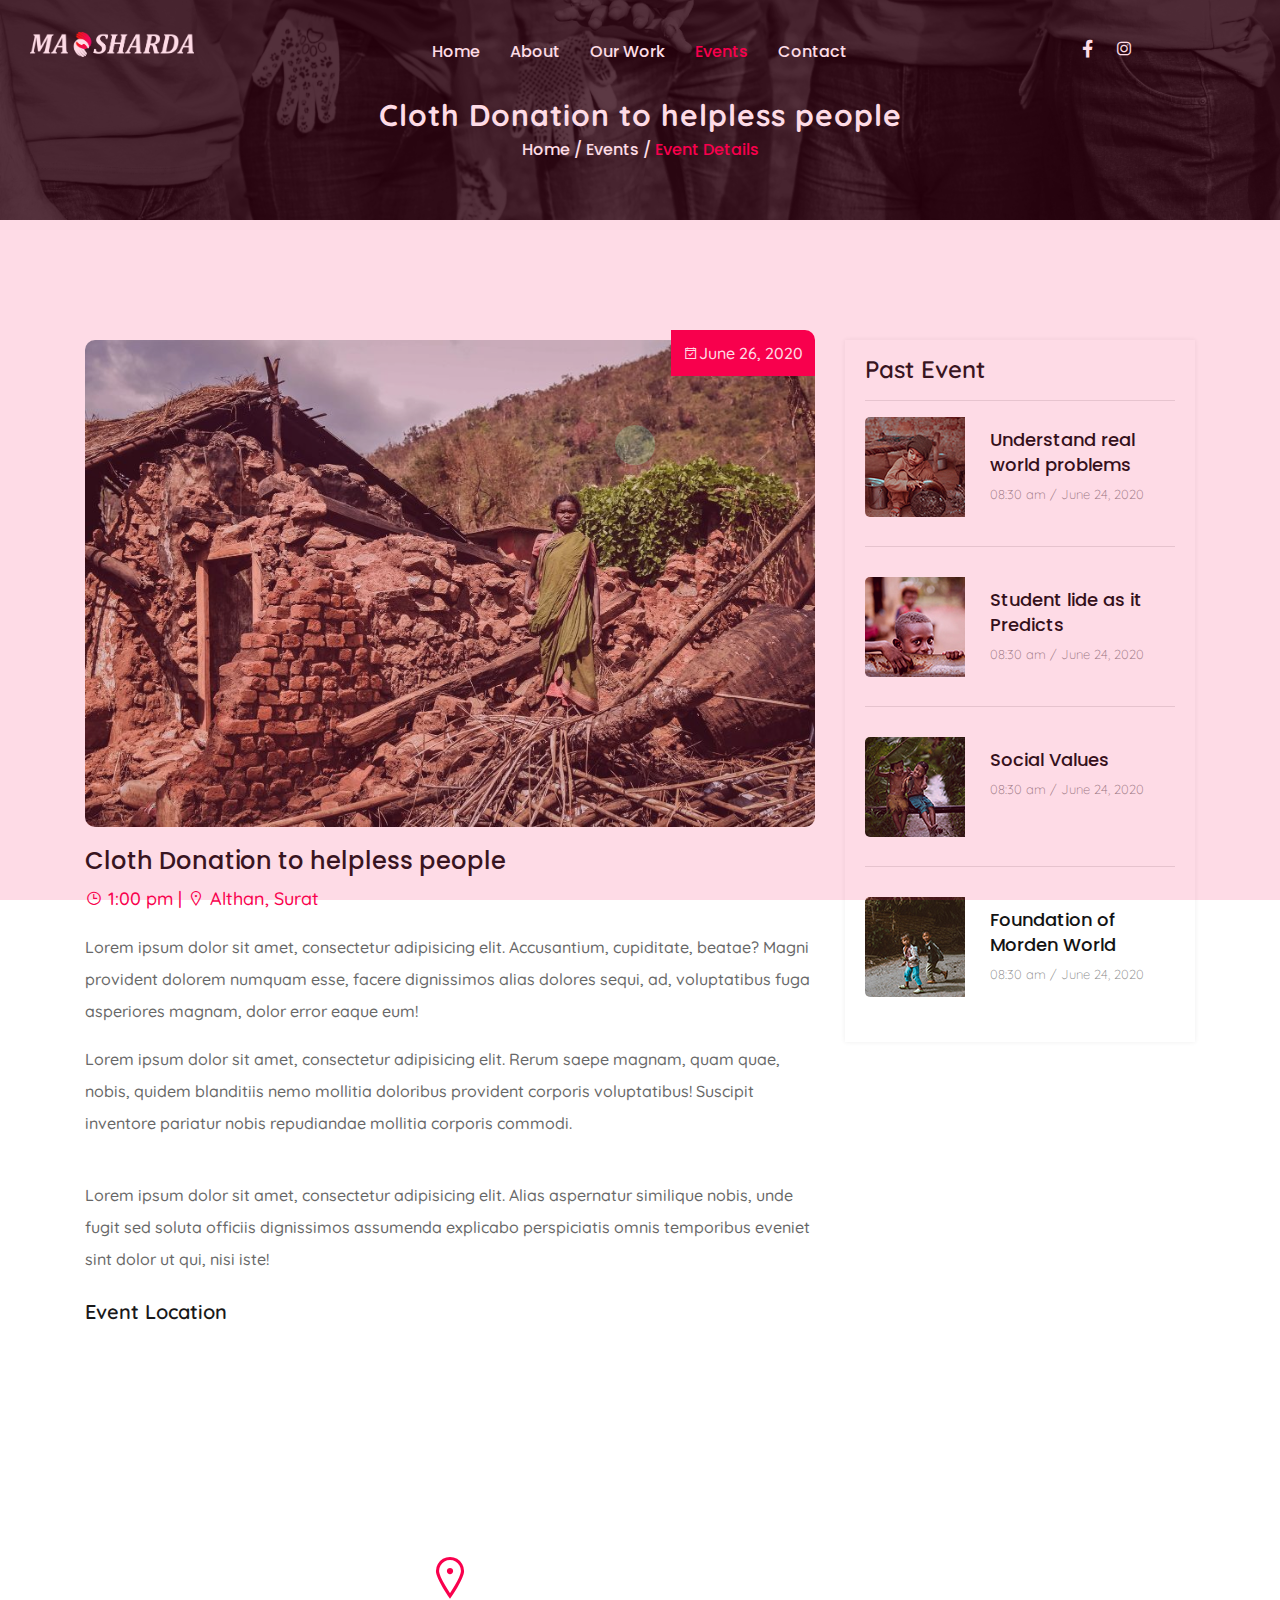
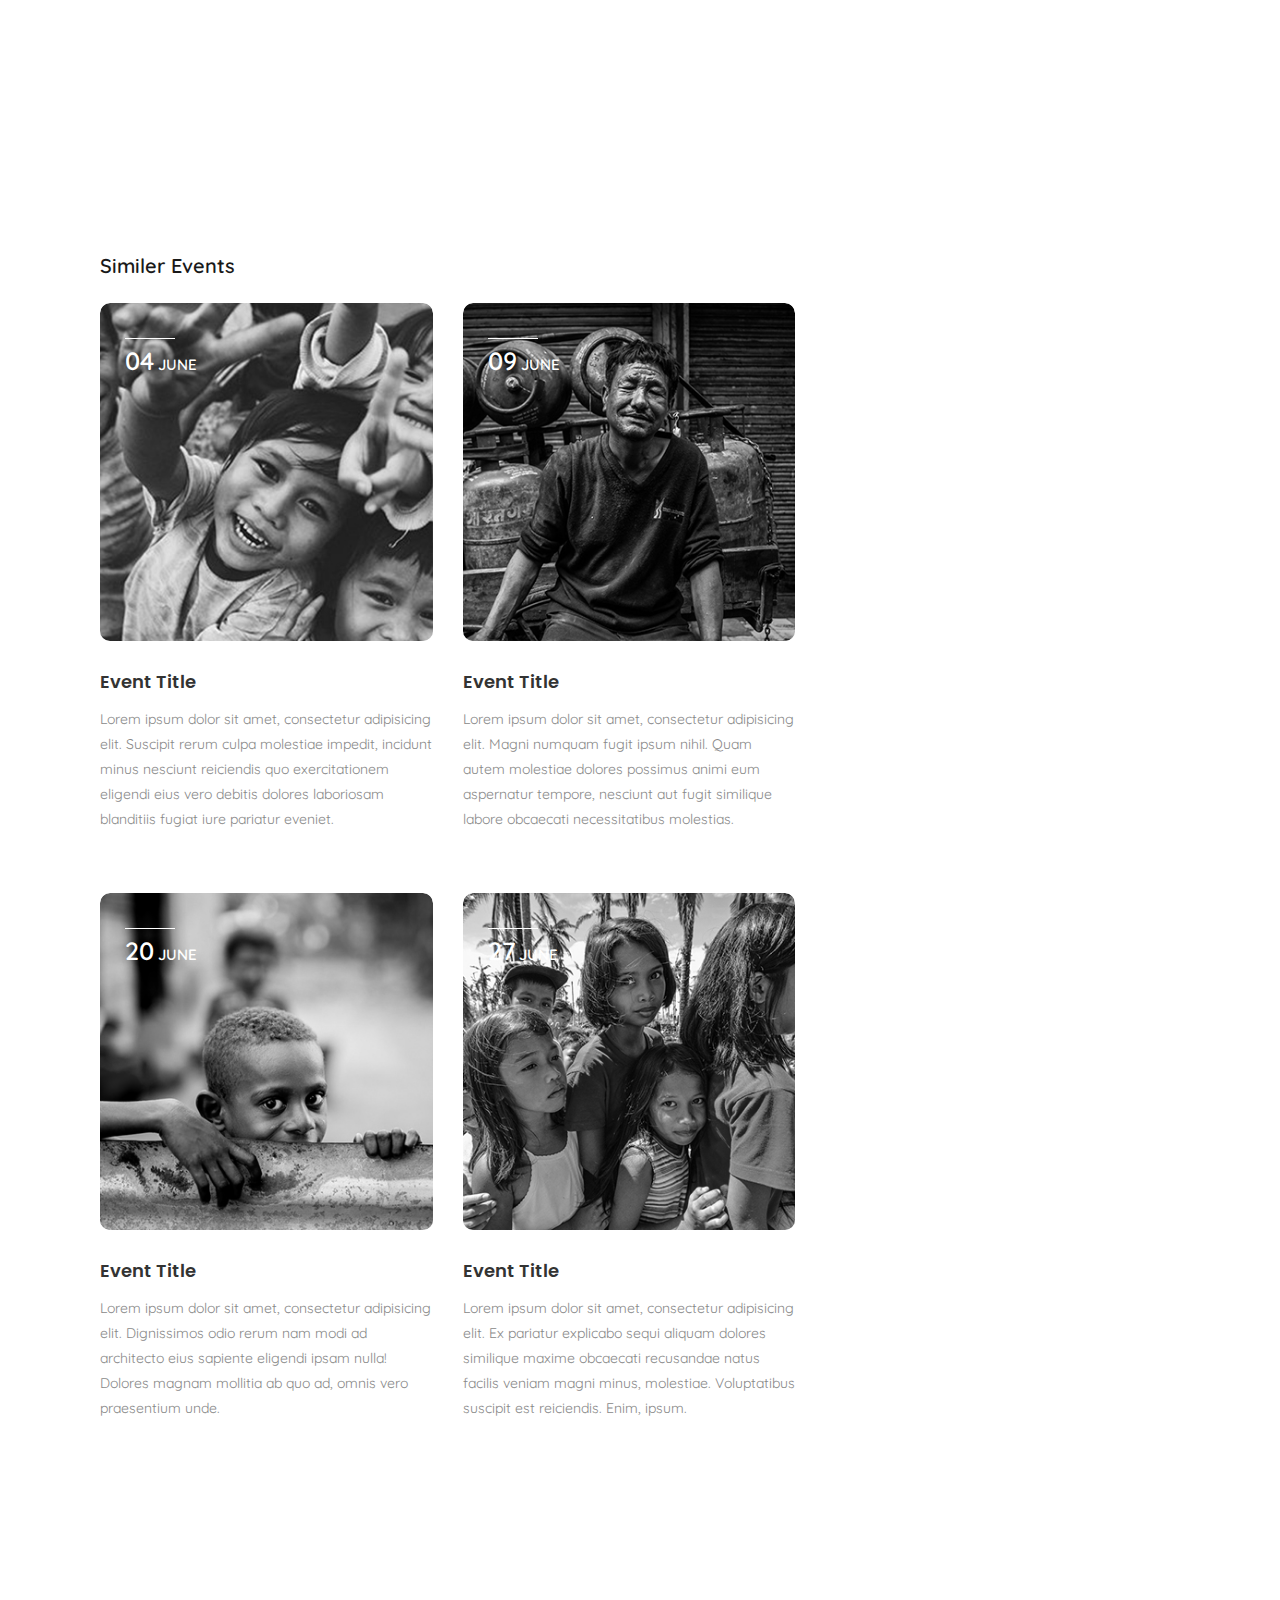
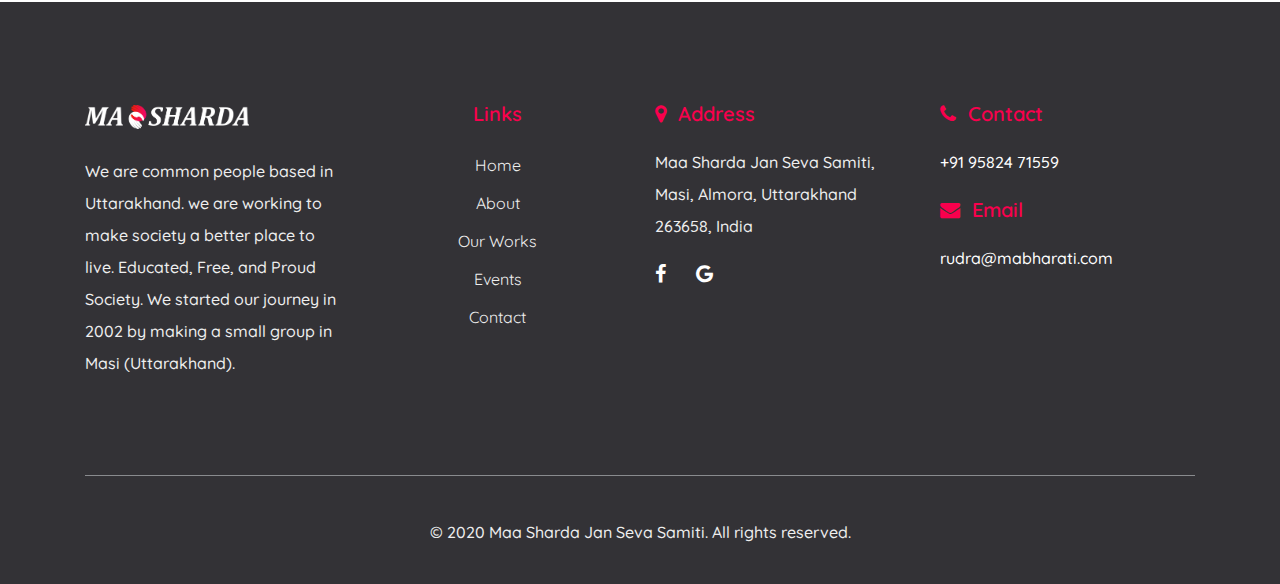
<file: single-event.html>
<!DOCTYPE html>
<html lang="en">

<head>
    <meta charset="utf-8">
    <meta http-equiv="X-UA-Compatible" content="IE=edge">
    <meta name="viewport" content="width=device-width, initial-scale=1">
    <title> Maa sharda</title>
    <!-- Bootstrap CSS -->
    <link href="assets/css/bootstrap.min.css" rel="stylesheet">
    <!-- Font Awesome CSS-->
    <link href="assets/css/font-awesome.min.css" rel="stylesheet">
    <!-- Line Awesome CSS -->
    <link href="assets/css/line-awesome.min.css" rel="stylesheet">
    <!-- Animate CSS-->
    <link href="assets/css/animate.css" rel="stylesheet">
    <!-- Owl Carousel CSS -->
    <link href="assets/css/owl.carousel.css" rel="stylesheet">
    <!-- Style CSS -->
    <link href="assets/css/style.css" rel="stylesheet">
    <!-- Responsive CSS -->
    <link href="assets/css/responsive.css" rel="stylesheet">
    <!-- Flaticon CSS -->
    <link rel="stylesheet" href="assets/css/flaticon.css">
    <!-- jquery -->
    <script src="assets/js/jquery-1.12.4.min.js"></script>
</head>

<body>
    <!-- Pre Loader -->
    <div class="site-preloader-wrap">
        <div class="spinner"></div>
    </div>
    <!-- Header Section -->
    <div class="header-area absolate-header theme-2">
        <div class="sticky-area">
            <div class="navigation">
                <div class="row">
                    <div class="col-lg-2">
                        <div class="logo">
                            <a class="navbar-brand" href="index.html">
                                <img src="assets/img/Logo.png" alt="logo">
                            </a>
                        </div>
                    </div>
                    <div class="col-lg-8">
                        <div class="main-menu">
                            <nav class="navbar navbar-expand-lg">
                                <button class="navbar-toggler" type="button" data-toggle="collapse"
                                    data-target="#navbarSupportedContent" aria-controls="navbarSupportedContent"
                                    aria-expanded="false" aria-label="Toggle navigation">
                                    <span class="navbar-toggler-icon"></span>
                                    <span class="navbar-toggler-icon"></span>
                                    <span class="navbar-toggler-icon"></span>
                                </button>
                                <div class="collapse navbar-collapse justify-content-center"
                                    id="navbarSupportedContent">
                                    <ul class="navbar-nav m-auto">
                                        <li class="nav-item">
                                            <a class="nav-link" href="index.html">Home
                                            </a>
                                        </li>
                                        <li class="nav-item">
                                            <a class="nav-link" href="about.html">About</a>
                                        </li>
                                        <li class="nav-item">
                                            <a class="nav-link" href="ourwork.html">Our Work
                                            </a>
                                        </li>
                                        <li class="nav-item active">
                                            <a class="nav-link active" href="events.html">Events
                                            </a>
                                        </li>
                                        <li class="nav-item">
                                            <a class="nav-link" href="contact.html">Contact</a>
                                        </li>
                                    </ul>
                                </div>
                            </nav>
                        </div>
                    </div>
                    <div class="col-lg-2">
                        <div class="social">
                            <a href="#"><i class="la la-facebook"></i></a>
                            <a href="#"><i class="la la-instagram"></i></a>
                        </div>
                    </div>
                </div>
            </div>
        </div>
    </div>
    <!-- Breadcroumb Section -->
    <div class="breadcroumb-area bread-bg">
        <div class="container">
            <div class="row">
                <div class="col-lg-12">
                    <div class="breadcroumb-title text-center">
                        <h1>Cloth Donation to helpless people</h1>
                        <h6><a href="index.html">Home&nbsp;</a><a href="index.html"> / Events /</a> Event Details </h6>
                    </div>
                </div>
            </div>
        </div>
    </div>
    <!-- Event Section -->
    <div class="event-area section-padding">
        <div class="container">
            <div class="row">
                <div class="col-lg-8 col-md-12">
                    <div class="event-details">
                        <img src="assets/img/event_bg.jpg" alt="">
                        <p class="event-date"><i class="las la-calendar-check"></i>June 26, 2020</p>
                        <h6>Cloth Donation to helpless people</h6>
                        <p class="event-meta"> <i class="las la-clock"></i> <span>1:00 pm | <i
                                    class="las la-map-marker"></i> </span> <span>Althan, Surat</span> </p>
                        <p>Lorem ipsum dolor sit amet, consectetur adipisicing elit. Accusantium, cupiditate, beatae?
                            Magni provident dolorem numquam esse, facere dignissimos alias dolores sequi, ad,
                            voluptatibus fuga asperiores magnam, dolor error eaque eum!
                            <br>
                            <p> Lorem ipsum dolor sit amet, consectetur adipisicing elit. Rerum saepe magnam, quam quae,
                                nobis, quidem blanditiis nemo mollitia doloribus provident corporis voluptatibus!
                                Suscipit inventore pariatur nobis repudiandae mollitia corporis commodi.</p>
                            <br>
                            <p>Lorem ipsum dolor sit amet, consectetur adipisicing elit. Alias aspernatur similique
                                nobis, unde fugit sed soluta officiis dignissimos assumenda explicabo perspiciatis omnis
                                temporibus eveniet sint dolor ut qui, nisi iste!</p>
                            <h5>Event Location </h5>
                            <div class="row">
                                <div class="col-md-12">
                                    <div class="map-section">
                                        <iframe
                                            src="https://www.google.com/maps/embed?pb=!1m18!1m12!1m3!1d14883.85882805293!2d72.79944028593245!3d21.153802774891073!2m3!1f0!2f0!3f0!3m2!1i1024!2i768!4f13.1!3m3!1m2!1s0x3be051ffd68cfdfd%3A0x50eef593fa09ce97!2sAlthan%2C%20Surat%2C%20Gujarat!5e0!3m2!1sen!2sin!4v1593778821646!5m2!1sen!2sin"
                                            width="600" height="450" frameborder="0" style="border:0;"
                                            allowfullscreen="" aria-hidden="false" tabindex="0"></iframe>
                                        <i class="las la-map-marker-alt"></i>
                                    </div>
                                </div>
                            </div>
                            <br>
                            <div class="col-lg-12">
                                <h5>Similer Events </h5>
                            </div>
                            <div class="content-side col-lg-12 col-md-12 col-sm-12 col-xs-12">
                                <div class="event-grid">
                                    <div class="row clearfix">
                                        <!-- Event Block -->
                                        <div class="event-block-two col-lg-6 col-md-6 col-sm-6 col-xs-12">
                                            <div class="inner-box">
                                                <div class="image-box">
                                                    <div class="date"><span>04</span> June</div>
                                                    <a href="#"><img src="assets/img/e1.jpg" alt=""></a>
                                                </div>
                                                <div class="content-box">
                                                    <h4><a href="#">Event Title</a></h4>
                                                    <p>Lorem ipsum dolor sit amet, consectetur adipisicing elit.
                                                        Suscipit rerum culpa molestiae impedit, incidunt minus nesciunt
                                                        reiciendis quo exercitationem eligendi eius vero debitis dolores
                                                        laboriosam blanditiis fugiat iure pariatur eveniet.</p>
                                                </div>
                                            </div>
                                        </div>
                                        <!-- Event Block -->
                                        <div class="event-block-two col-lg-6 col-md-6 col-sm-6 col-xs-12">
                                            <div class="inner-box">
                                                <div class="image-box">
                                                    <div class="date"><span>09</span> June</div>
                                                    <a href="#"><img src="assets/img/e2.jpg" alt=""></a>
                                                </div>
                                                <div class="content-box">
                                                    <h4><a href="#">Event Title</a></h4>
                                                    <p>Lorem ipsum dolor sit amet, consectetur adipisicing elit. Magni
                                                        numquam fugit ipsum nihil. Quam autem molestiae dolores possimus
                                                        animi eum aspernatur tempore, nesciunt aut fugit similique
                                                        labore obcaecati necessitatibus molestias.</p>
                                                </div>
                                            </div>
                                        </div>
                                        <!-- Event Block -->
                                        <div class="event-block-two col-lg-6 col-md-6 col-sm-6 col-xs-12">
                                            <div class="inner-box">
                                                <div class="image-box">
                                                    <div class="date"><span>20</span> June</div>
                                                    <a href="#"><img src="assets/img/e3.jpg" alt=""></a>
                                                </div>
                                                <div class="content-box">
                                                    <h4><a href="#">Event Title</a></h4>
                                                    <p>Lorem ipsum dolor sit amet, consectetur adipisicing elit.
                                                        Dignissimos odio rerum nam modi ad architecto eius sapiente
                                                        eligendi ipsam nulla! Dolores magnam mollitia ab quo ad, omnis
                                                        vero praesentium unde.</p>
                                                </div>
                                            </div>
                                        </div>
                                        <!-- Event Block -->
                                        <div class="event-block-two col-lg-6 col-md-6 col-sm-6 col-xs-12">
                                            <div class="inner-box">
                                                <div class="image-box">
                                                    <div class="date"><span>27</span> June</div>
                                                    <a href="#"><img src="assets/img/e4.jpg" alt=""></a>
                                                </div>
                                                <div class="content-box">
                                                    <h4><a href="#">Event Title</a></h4>
                                                    <p>Lorem ipsum dolor sit amet, consectetur adipisicing elit. Ex
                                                        pariatur explicabo sequi aliquam dolores similique maxime
                                                        obcaecati recusandae natus facilis veniam magni minus,
                                                        molestiae. Voluptatibus suscipit est reiciendis. Enim, ipsum.
                                                    </p>
                                                </div>
                                            </div>
                                        </div>
                                    </div>
                                </div>
                            </div>
                    </div>
                </div>
                <!--Sidebar Side-->
                <div class="sidebar-side col-lg-4 col-md-4 col-sm-12 col-xs-12">
                    <aside class="sidebar">
                        <!-- Post Widget -->
                        <div class="sidebar-widget post-widget">
                            <div class="sidebar-title cl1">
                                <h4>Past Event</h4>
                            </div>
                            <hr>
                            <div class="widget-content">
                                <article class="post">
                                    <div class="thumb"><a href="event-single.html"><img src="assets/img/thumb1.jpg"
                                                alt=""></a></div>
                                    <h3><a href="single-event2.html">Understand real world problems</a></h3>
                                    <div class="date">08:30 am / June 24, 2020</div>
                                </article>
                                <article class="post">
                                    <div class="thumb"><a href="event-single.html"><img src="assets/img/thumb2.jpg"
                                                alt=""></a></div>
                                    <h3><a href="single-event2.html">Student lide as it Predicts</a></h3>
                                    <div class="date">08:30 am / June 24, 2020</div>
                                </article>
                                <article class="post">
                                    <div class="thumb"><a href="event-single.html"><img src="assets/img/thumb3.jpg"
                                                alt=""></a></div>
                                    <h3><a href="single-event2.html">Social Values</a></h3>
                                    <div class="date">08:30 am / June 24, 2020</div>
                                </article>
                                <article class="post">
                                    <div class="thumb"><a href="event-single.html"><img src="assets/img/thumb4.jpg"
                                                alt=""></a></div>
                                    <h3><a href="single-event2.html">Foundation of Morden World</a></h3>
                                    <div class="date">08:30 am / June 24, 2020</div>
                                </article>
                            </div>
                        </div>
                    </aside>
                </div>
            </div>
        </div>
    </div>
    <!-- Footer Section -->
    <footer class="footer-area">
        <div class="container">
            <div class="footer-up">
                <div class="row">
                    <div class="col-lg-3 col-md-6 col-sm-12 text-left">
                        <div class="logo footer-logo">
                            <a class="navbar-brand" href="index.html">
                                <img src="assets/img/Logo.png" alt="logo">
                            </a>
                        </div>
                        <p>We are common people based in Uttarakhand. we are working to make society a better place to
                            live. Educated, Free, and Proud Society. We started our journey in 2002 by making a small
                            group in Masi (Uttarakhand).</p>
                    </div>
                    <div class="col-lg-3 text-center col-md-6 com-sm-12">
                        <h5>Links</h5>
                        <ul>
                            <li>
                                <a href="index.html">Home</a>
                                <a href="about.html">About</a>
                                <a href="ourwork.html">Our Works</a>
                                <a href="events.html">Events</a>
                                <a href="contact.html">Contact</a>
                            </li>
                        </ul>
                    </div>
                    <div class="col-lg-3 col-md-6 col-sm-12">
                        <div class="contact-info">
                            <h5><span><i class="fa fa-map-marker"></i>&nbsp;&nbsp;Address</span></h5>
                            <p>Maa Sharda Jan Seva Samiti, Masi, Almora, Uttarakhand 263658, India</p>
                            <h5><span><a href="https://www.facebook.com/mashardaservice/"><i
                                            class="fa fa-facebook"></i></a>
                                </span>&nbsp;&nbsp;&nbsp;<span>
                                    <a
                                        href="https://www.google.co.jp/maps/place/Maa+Sharda+Jan+Seva+Samiti/@29.817738,79.281996,15z/data=!4m5!3m4!1s0x0:0x380ac11bfbc24fdf!8m2!3d29.817738!4d79.281996"><i
                                            class="fa fa-google"></i></a></span></h5>
                        </div>
                    </div>
                    <div class="col-lg-3 col-md-6">
                        <div class="subscribe-form">
                            <h5><span><i class="fa fa-phone"></i>&nbsp;&nbsp;Contact</span></h5>
                            <p><a href="tel:9582471559" class="cl3">+91 95824 71559</a></p>
                            <h5><span><i class="fa fa-envelope"></i>&nbsp;&nbsp;Email</span></h5>
                            <p><a href="mailto:rudra@mabharati.com" class="cl3">rudra@mabharati.com</a></p>
                        </div>
                    </div>
                </div>
            </div>
            <div class="footer-bottom">
                <div class="row justify-content-center align-items-center">
                    <div class="col-lg-12 col-md-12 col-sm-12 text-center">
                        <p class="copyright-line">© 2020 Maa Sharda Jan Seva Samiti. All rights reserved.</p>
                    </div>
                </div>
            </div>
        </div>
    </footer>
    <!-- Scroll Top Area -->
    <a href="javascript:" id="return-to-top"><i class="fa fa-arrow-up"></i></a>
    <!-- Popper JS -->
    <script src="assets/js/popper.min.js"></script>
    <!-- Bootstrap JS -->
    <script src="assets/js/bootstrap.min.js"></script>
    <!-- Wow JS -->
    <script src="assets/js/wow.min.js"></script>
    <!-- Way Points JS -->
    <script src="assets/js/jquery.waypoints.min.js"></script>
    <!-- Counter Up JS -->
    <script src="assets/js/jquery.counterup.min.js"></script>
    <!-- Owl Carousel JS -->
    <script src="assets/js/owl.carousel.min.js"></script>
    <!-- Isotope JS -->
    <script src="assets/js/isotope-3.0.6-min.js"></script>
    <!-- Magnific Popup JS -->
    <script src="assets/js/magnific-popup.min.js"></script>
    <!-- Sticky JS -->
    <script src="assets/js/jquery.sticky.js"></script>
    <!-- Progress Bar JS -->
    <script src="assets/js/jquery.barfiller.js"></script>
    <!-- Main JS -->
    <script src="assets/js/main.js"></script>
    <script>
        // ===== Scroll to Top ==== 
        $(window).scroll(function () {
            if ($(this).scrollTop() >= 50) { // If page is scrolled more than 50px
                $('#return-to-top').fadeIn(200); // Fade in the arrow
            } else {
                $('#return-to-top').fadeOut(200); // Else fade out the arrow
            }
        });
        $('#return-to-top').click(function () { // When arrow is clicked
            $('body,html').animate({
                scrollTop: 0 // Scroll to top of body
            }, 500);
        });
    </script>
</body>

</html>
</file>
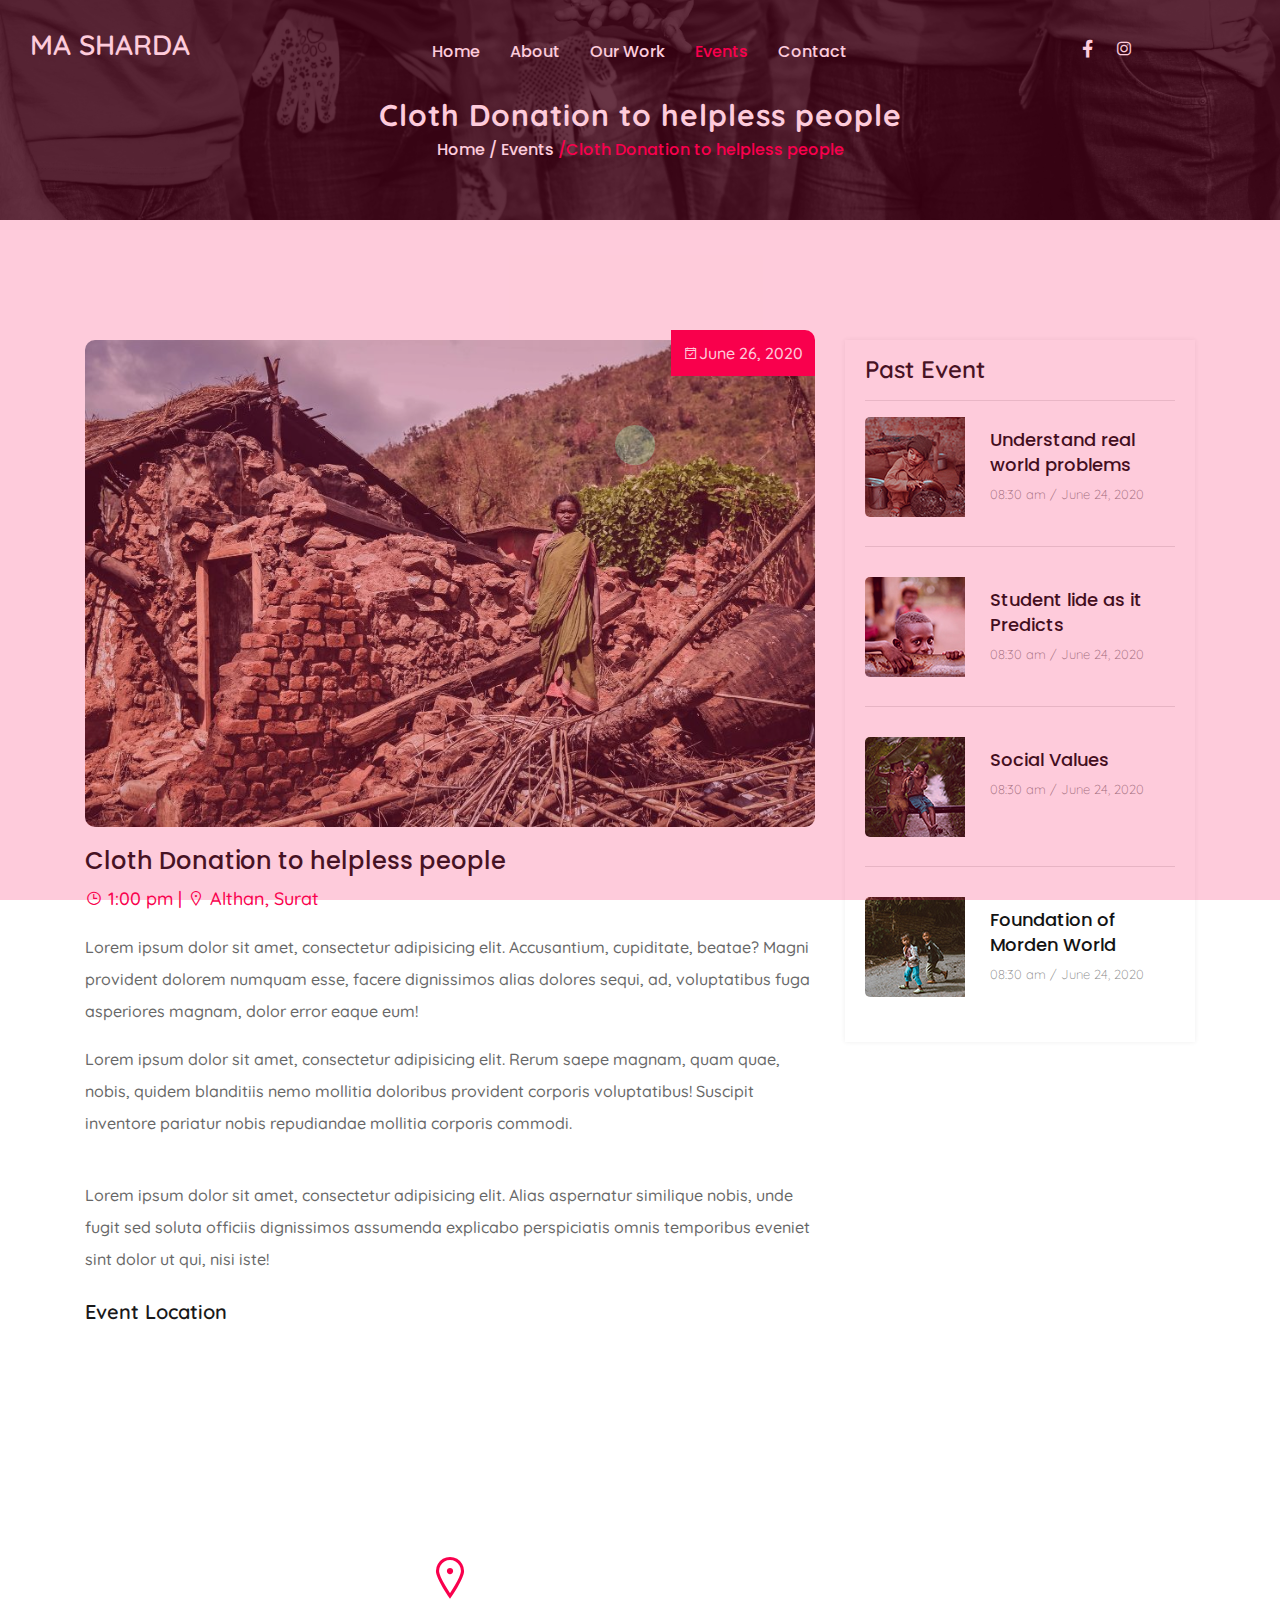
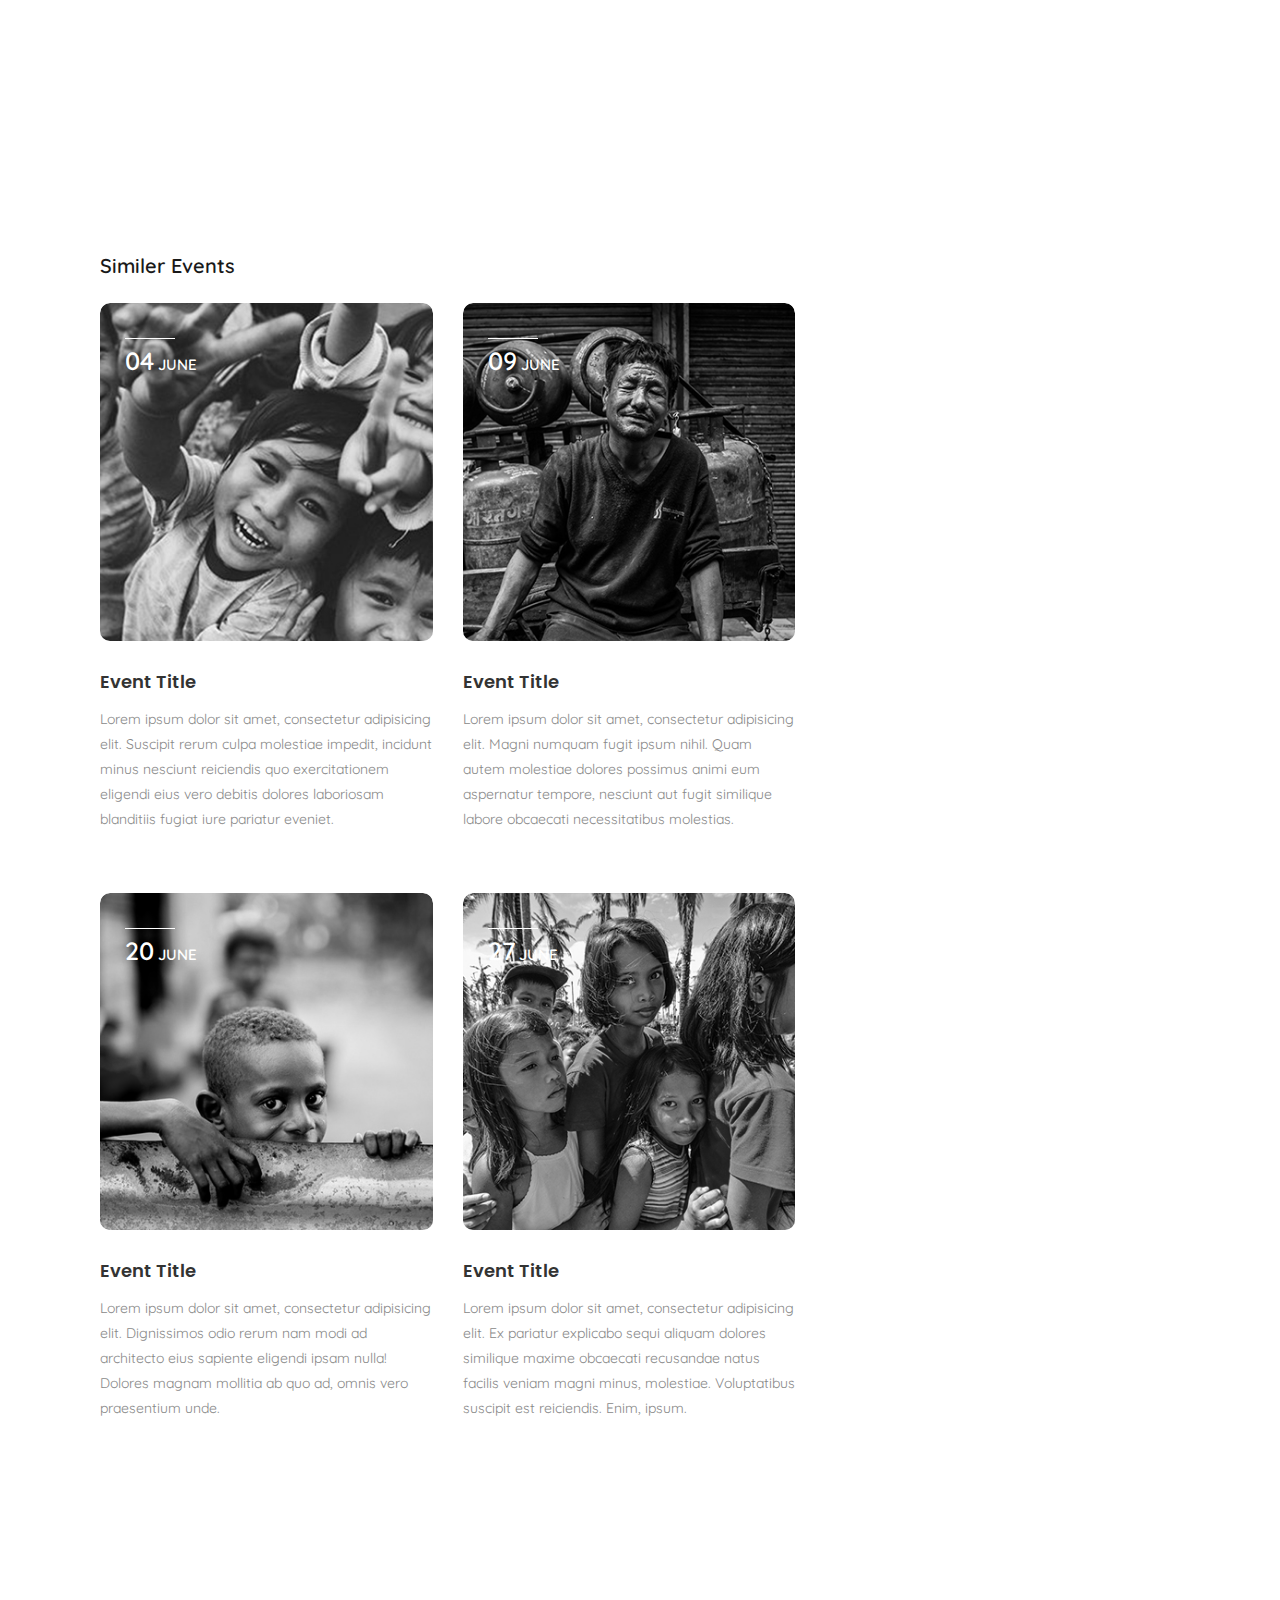
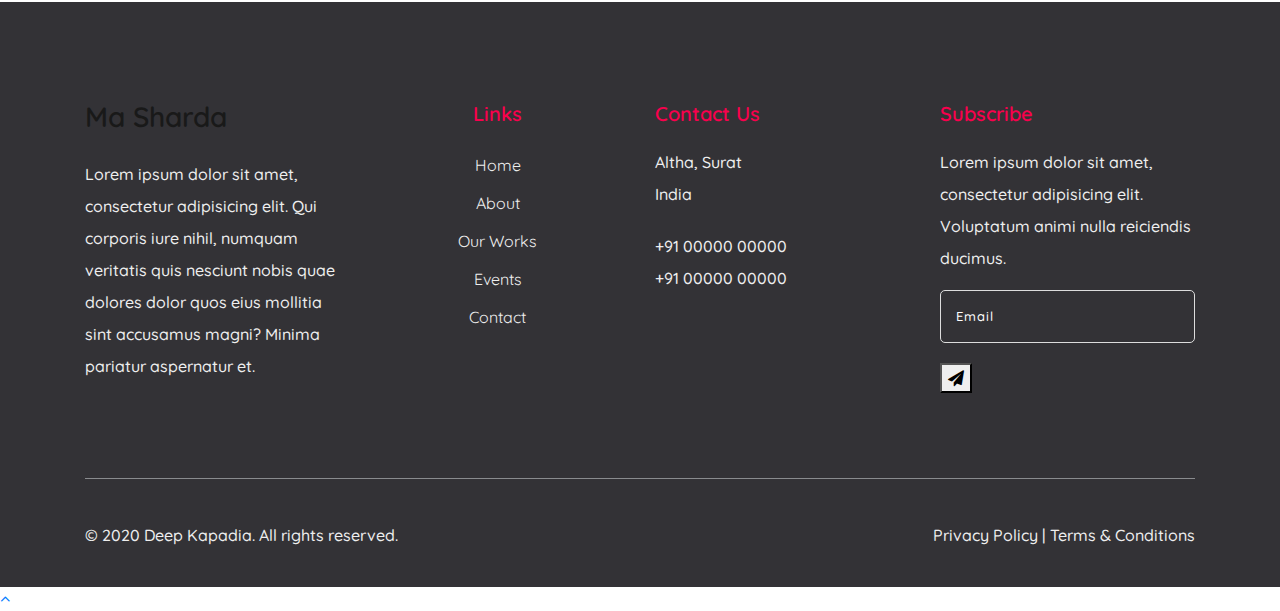
<file: single-event2.html>
<!DOCTYPE html>
<html lang="en">

<head>
    <meta charset="utf-8">
    <meta http-equiv="X-UA-Compatible" content="IE=edge">
    <meta name="viewport" content="width=device-width, initial-scale=1">

    <title> Maa sharda</title>


    <!-- Bootstrap CSS -->
    <link href="assets/css/bootstrap.min.css" rel="stylesheet">
    <!-- Font Awesome CSS-->
    <link href="assets/css/font-awesome.min.css" rel="stylesheet">
    <!-- Line Awesome CSS -->
    <link href="assets/css/line-awesome.min.css" rel="stylesheet">
    <!-- Animate CSS-->
    <link href="assets/css/animate.css" rel="stylesheet">
    <!-- Owl Carousel CSS -->
    <link href="assets/css/owl.carousel.css" rel="stylesheet">
    <!-- Style CSS -->
    <link href="assets/css/style.css" rel="stylesheet">
    <!-- Responsive CSS -->
    <link href="assets/css/responsive.css" rel="stylesheet">
    <!-- Flaticon CSS -->
    <link rel="stylesheet" href="assets/css/flaticon.css">
    <!-- jquery -->
    <script src="assets/js/jquery-1.12.4.min.js"></script>



</head>

<body>

    <!-- Pre Loader -->

    <div class="site-preloader-wrap">
        <div class="spinner"></div>
    </div>

    <!-- Header Area -->
    <div class="header-area absolate-header theme-2">
        <div class="sticky-area">
            <div class="navigation">
                <div class="row">
                    <div class="col-lg-2">
                        <div class="logo">
                            <a class="navbar-brand" href="#">
                                <h3 style="color: white">MA SHARDA</h3>
                            </a>
                        </div>
                    </div>
                    <div class="col-lg-8">
                        <div class="main-menu">
                            <nav class="navbar navbar-expand-lg">
                                <button class="navbar-toggler" type="button" data-toggle="collapse" data-target="#navbarSupportedContent" aria-controls="navbarSupportedContent" aria-expanded="false" aria-label="Toggle navigation">
                                    <span class="navbar-toggler-icon"></span>
                                    <span class="navbar-toggler-icon"></span>
                                    <span class="navbar-toggler-icon"></span>
                                </button>

                                <div class="collapse navbar-collapse justify-content-center" id="navbarSupportedContent">
                                    <ul class="navbar-nav m-auto">
                                        <li class="nav-item">
                                            <a class="nav-link" href="index.html">Home
                                            </a>

                                        </li>
                                        <li class="nav-item">
                                            <a class="nav-link" href="#">About</a>
                                        </li>

                                        <li class="nav-item">
                                            <a class="nav-link" href="#">Our Work
                                            </a>
                                        </li>
                                        <li class="nav-item active">
                                            <a class="nav-link active" href="events.html">Events
                                            </a>
                                        </li>
                                        <li class="nav-item">
                                            <a class="nav-link" href="#">Contact</a>
                                        </li>
                                    </ul>

                                </div>
                            </nav>
                        </div>
                    </div>
                    <div class="col-lg-2">
                        <div class="social">
                            <a href="#"><i class="la la-facebook"></i></a>

                            <a href="#"><i class="la la-instagram"></i></a>

                        </div>
                    </div>
                </div>
            </div>
        </div>
    </div>


    <!-- Breadcroumb Area -->

    <div class="breadcroumb-area bread-bg-2">
        <div class="container">
            <div class="row">
                <div class="col-lg-12">
                    <div class="breadcroumb-title text-center">
                        <h1>Cloth Donation to helpless people</h1>
                        <h6><a href="index.html">Home&nbsp;</a><a href="events.html"> / Events </a> /Cloth Donation to helpless people</h6>
                    </div>
                </div>
            </div>
        </div>
    </div>


    <div class="event-area section-padding">
        <div class="container">
            <div class="row">
                <div class="col-lg-8 col-md-12">
                    <div class="event-details">
                        <img src="assets/img/event_bg.jpg" alt="">
                        <p class="event-date"><i class="las la-calendar-check"></i>June 26, 2020</p>
                        <h6>Cloth Donation to helpless people</h6>
                        <p class="event-meta"> <i class="las la-clock"></i> <span>1:00 pm | <i class="las la-map-marker"></i> </span> <span>Althan, Surat</span> </p>
                        <p>Lorem ipsum dolor sit amet, consectetur adipisicing elit. Accusantium, cupiditate, beatae? Magni provident dolorem numquam esse, facere dignissimos alias dolores sequi, ad, voluptatibus fuga asperiores magnam, dolor error eaque eum!
                            <br>
                            <p> Lorem ipsum dolor sit amet, consectetur adipisicing elit. Rerum saepe magnam, quam quae, nobis, quidem blanditiis nemo mollitia doloribus provident corporis voluptatibus! Suscipit inventore pariatur nobis repudiandae mollitia corporis commodi.</p>
                            <br>
                            <p>Lorem ipsum dolor sit amet, consectetur adipisicing elit. Alias aspernatur similique nobis, unde fugit sed soluta officiis dignissimos assumenda explicabo perspiciatis omnis temporibus eveniet sint dolor ut qui, nisi iste!</p>
                            <h5>Event Location </h5>

                            <div class="row">
                                <div class="col-md-12">
                                    <div class="map-section">
                                        <iframe src="https://www.google.com/maps/embed?pb=!1m18!1m12!1m3!1d14883.85882805293!2d72.79944028593245!3d21.153802774891073!2m3!1f0!2f0!3f0!3m2!1i1024!2i768!4f13.1!3m3!1m2!1s0x3be051ffd68cfdfd%3A0x50eef593fa09ce97!2sAlthan%2C%20Surat%2C%20Gujarat!5e0!3m2!1sen!2sin!4v1593778821646!5m2!1sen!2sin" width="600" height="450" frameborder="0" style="border:0;" allowfullscreen="" aria-hidden="false" tabindex="0"></iframe>
                                        <i class="las la-map-marker-alt"></i>
                                    </div>
                                </div>
                            </div>
                            <br>
                             <div class="col-lg-12">
                            <h5>Similer Events </h5>
                        </div>
                        <div class="content-side col-lg-12 col-md-12 col-sm-12 col-xs-12">
                            <div class="event-grid">
                                <div class="row clearfix">
                                    <!-- Event Block -->
                                    <div class="event-block-two col-lg-6 col-md-6 col-sm-6 col-xs-12">
                                        <div class="inner-box">
                                            <div class="image-box">
                                                <div class="date"><span>04</span> June</div>
                                                <a href="#"><img src="assets/img/e1.jpg" alt=""></a>
                                            </div>
                                            <div class="content-box">
                                                <h4><a href="#">Event Title</a></h4>
                                            
                                                <p>Lorem ipsum dolor sit amet, consectetur adipisicing elit. Suscipit rerum culpa molestiae impedit, incidunt minus nesciunt reiciendis quo exercitationem eligendi eius vero debitis dolores laboriosam blanditiis fugiat iure pariatur eveniet.</p>
                                            </div>
                                        </div>
                                    </div>
                                    <!-- Event Block -->
                                    <div class="event-block-two col-lg-6 col-md-6 col-sm-6 col-xs-12">
                                        <div class="inner-box">
                                            <div class="image-box">
                                                <div class="date"><span>09</span> June</div>
                                                <a href="#"><img src="assets/img/e2.jpg" alt=""></a>
                                            </div>
                                            <div class="content-box">
                                                <h4><a href="#">Event Title</a></h4>
                                                
                                                <p>Lorem ipsum dolor sit amet, consectetur adipisicing elit. Magni numquam fugit ipsum nihil. Quam autem molestiae dolores possimus animi eum aspernatur tempore, nesciunt aut fugit similique labore obcaecati necessitatibus molestias.</p>
                                            </div>
                                        </div>
                                    </div>
                                    <!-- Event Block -->
                                    <div class="event-block-two col-lg-6 col-md-6 col-sm-6 col-xs-12">
                                        <div class="inner-box">
                                            <div class="image-box">
                                                <div class="date"><span>20</span> June</div>
                                                <a href="#"><img src="assets/img/e3.jpg" alt=""></a>
                                            </div>
                                            <div class="content-box">
                                                <h4><a href="#">Event Title</a></h4>
                                                
                                                <p>Lorem ipsum dolor sit amet, consectetur adipisicing elit. Dignissimos odio rerum nam modi ad architecto eius sapiente eligendi ipsam nulla! Dolores magnam mollitia ab quo ad, omnis vero praesentium unde.</p>
                                            </div>
                                        </div>
                                    </div>
                                    <!-- Event Block -->
                                    <div class="event-block-two col-lg-6 col-md-6 col-sm-6 col-xs-12">
                                        <div class="inner-box">
                                            <div class="image-box">
                                                <div class="date"><span>27</span> June</div>
                                                <a href="#"><img src="assets/img/e4.jpg" alt=""></a>
                                            </div>
                                            <div class="content-box">
                                                <h4><a href="#">Event Title</a></h4>
                                                
                                                <p>Lorem ipsum dolor sit amet, consectetur adipisicing elit. Ex pariatur explicabo sequi aliquam dolores similique maxime obcaecati recusandae natus facilis veniam magni minus, molestiae. Voluptatibus suscipit est reiciendis. Enim, ipsum.</p>
                                            </div>
                                        </div>
                                    </div>
                                </div>
                            </div>
                        </div>
                    </div>
                </div>

                <!--Sidebar Side-->
                <div class="sidebar-side col-lg-4 col-md-4 col-sm-12 col-xs-12">
                    <aside class="sidebar">

                        <!-- Post Widget -->
                        <div class="sidebar-widget post-widget">
                            <div class="sidebar-title cl1">
                                <h4>Past Event</h4>
                            </div>
                            <hr>
                            <div class="widget-content">
                                <article class="post">
                                    <div class="thumb"><a href="event-single.html"><img src="assets/img/thumb1.jpg" alt=""></a></div>
                                    <h3><a href="single-event2.html">Understand real world problems</a></h3>
                                    <div class="date">08:30 am / June 24, 2020</div>
                                </article>

                                <article class="post">
                                    <div class="thumb"><a href="event-single.html"><img src="assets/img/thumb2.jpg" alt=""></a></div>
                                    <h3><a href="single-event2.html">Student lide as it Predicts</a></h3>
                                    <div class="date">08:30 am / June 24, 2020</div>
                                </article>

                                <article class="post">
                                    <div class="thumb"><a href="event-single.html"><img src="assets/img/thumb3.jpg" alt=""></a></div>
                                    <h3><a href="single-event2.html">Social Values</a></h3>
                                    <div class="date">08:30 am / June 24, 2020</div>
                                </article>

                                <article class="post">
                                    <div class="thumb"><a href="event-single.html"><img src="assets/img/thumb4.jpg" alt=""></a></div>
                                    <h3><a href="single-event2.html">Foundation of Morden World</a></h3>
                                    <div class="date">08:30 am / June 24, 2020</div>
                                </article>
                            </div>
                        </div>
                    </aside>
                </div>


            </div>

        </div>
    </div>


    <!-- Footer Area -->

    <footer class="footer-area">
        <div class="container">
            <div class="footer-up">
                <div class="row">
                    <div class="col-lg-3 col-md-6 col-sm-12">
                        <div class="logo">
                            <a class="navbar-brand" href="#">
                                <h3>Ma Sharda</h3>
                            </a>
                        </div>
                        <p>Lorem ipsum dolor sit amet, consectetur adipisicing elit. Qui corporis iure nihil, numquam veritatis quis nesciunt nobis quae dolores dolor quos eius mollitia sint accusamus magni? Minima pariatur aspernatur et.</p>


                    </div>
                    <div class="col-lg-3 text-center col-md-6 com-sm-12">
                        <h5>Links</h5>
                        <ul>
                            <li>
                                <a href="index.html">Home</a>
                                <a href="#">About</a>
                                <a href="#">Our Works</a>
                                <a href="events.html">Events</a>
                                <a href="#">Contact</a>
                            </li>
                        </ul>
                    </div>
                    <div class="col-lg-3 col-md-6 col-sm-12">
                        <div class="contact-info">
                            <h5>Contact Us</h5>
                            <p>Altha, Surat <br> India </p>
                            <p>+91 00000 00000 <br> +91 00000 00000 </p>
                        </div>
                    </div>
                    <div class="col-lg-3 col-md-6">
                        <div class="subscribe-form">
                            <h5>Subscribe</h5>
                            <p>Lorem ipsum dolor sit amet, consectetur adipisicing elit. Voluptatum animi nulla reiciendis ducimus.</p>
                            <form action="index.html">
                                <input type="email" placeholder="Email">
                                <button><i class="fa fa-paper-plane"></i></button>
                            </form>
                        </div>
                    </div>
                </div>
            </div>
            <div class="footer-bottom">
                <div class="row justify-content-center align-items-center">
                    <div class="col-lg-6 col-md-6 col-sm-12">
                        <p class="copyright-line">© 2020 Deep Kapadia. All rights reserved.</p>
                    </div>
                    <div class="col-lg-6 col-md-6 col-sm-12">
                        <p class="privacy">Privacy Policy | Terms &amp; Conditions</p>
                    </div>
                </div>
            </div>
        </div>
    </footer>

    <!-- Scroll Top Area -->

    <a href="#top" class="go-top" style="display: block;"><i class="fa fa-angle-up"></i></a>

    <!-- Popper JS -->
    <script src="assets/js/popper.min.js"></script>
    <!-- Bootstrap JS -->
    <script src="assets/js/bootstrap.min.js"></script>
    <!-- Wow JS -->
    <script src="assets/js/wow.min.js"></script>
    <!-- Way Points JS -->
    <script src="assets/js/jquery.waypoints.min.js"></script>
    <!-- Counter Up JS -->
    <script src="assets/js/jquery.counterup.min.js"></script>
    <!-- Owl Carousel JS -->
    <script src="assets/js/owl.carousel.min.js"></script>
    <!-- Isotope JS -->
    <script src="assets/js/isotope-3.0.6-min.js"></script>
    <!-- Magnific Popup JS -->
    <script src="assets/js/magnific-popup.min.js"></script>
    <!-- Sticky JS -->
    <script src="assets/js/jquery.sticky.js"></script>
    <!-- Progress Bar JS -->
    <script src="assets/js/jquery.barfiller.js"></script>
    <!-- Main JS -->
    <script src="assets/js/main.js"></script>

</body>

</html>
</file>
<file: assets/css/style.css>
/* Google Font Import 
======================= */

@import url("https://fonts.googleapis.com/css?family=Poppins:300,400,500,600,700|Source+Sans+Pro:300,400,600,700");
@import url('https://fonts.googleapis.com/css?family=Quicksand:400,500,600,700&display=swap');
@import url('https://fonts.googleapis.com/css2?family=Condiment&family=Poppins:wght@600&display=swap');
@import url('https://fonts.googleapis.com/css2?family=Rancho&display=swap');

/* Colors 
============== */

.cl1 {
    color: #f9004d !important;
}

.cl2 {
    color: #696969 !important;
}

.cl3 {
    color: #fff !important;
}

/* Gradient 
============== */

.gradient-primary {
    background: -webkit-linear-gradient(145deg, #f81f01, #ee076e);
    -webkit-background-clip: text;
    -webkit-text-fill-color: transparent;
}

/* Font Weight 
============== */

.f-lighter {
    font-weight: lighter;
}

/* Common CSS 
============== */

html,
body {
    height: 100%;
    scroll-behavior: smooth;
}

body {
    font-family: 'Quicksand', sans-serif;
    font-size: 16px;
    line-height: 1.5;
    font-weight: 400;
    position: relative;
    z-index: 1;
    background: #fff;
    color: #191919;
    overflow-x: hidden;
}


h1,
h2,
h3,
h4,
h5 {
    position: relative;
    font-family: 'Quicksand', sans-serif;
    font-weight: 600;
    margin: 0;
    color: #191919;
}

h6 {
    font-family: "Poppins", serif;
}

h6 a:hover {
    color: #f9004d;
}

a {
    text-decoration: none;
    cursor: pointer;
    font-family: "Poppins", serif;
}

p {
    font-family: 'Quicksand', sans-serif;
    font-size: 16px;
    font-weight: 500;
    line-height: 32px;
    position: relative;
    color: #686868;
}

button,
input,
textarea,
a:hover,
a:focus,
a:visited {
    text-decoration: none;
    outline: none;
    outline-width: 0 !important;
}

input:focus::-webkit-input-placeholder,
textarea:focus::-webkit-input-placeholder {
    color: transparent;
}

img {
    display: inline-block;
    max-width: 100%;
}

i,
a {
    display: inline-block;
}

ul,
li {
    list-style: none;
    padding: 0px;
    margin: 0px;
}

li {
    display: inline-block;
}

/* Section Padding CSS 
============== */

.section-padding {
    padding: 120px 0;
}

@media only screen and (min-width: 992px) and (max-width: 1200px) {
    .section-padding {
        padding: 80px 0;
    }
}

@media only screen and (min-width: 768px) and (max-width: 991px) {
    .section-padding {
        padding: 60px 0;
    }
}

@media only screen and (min-width: 576px) and (max-width: 767px) {
    .section-padding {
        padding: 50px 0;
    }
}

@media (max-width: 575px) {
    .section-padding {
        padding: 50px 0;
    }
}

/* Margin & Padding CSS 
============== */

.pad6 {
    padding: 6% !important;
}


.pad-top-0 {
    padding-top: 0;
}

.pad-bot-0 {
    padding-bottom: 0;
}

.pad-top-20 {
    padding-top: 20px;
}

.pad-bot-20 {
    padding-bottom: 20px;
}

.pad-top-30 {
    padding-top: 30px;
}

.pad-bot-30 {
    padding-bottom: 30px;
}

.pad-top-40 {
    padding-top: 40px;
}

.pad-bot-40 {
    padding-bottom: 40px;
}

.pad-top-50 {
    padding-top: 50px;
}

.pad-bot-50 {
    padding-bottom: 50px;
}

.pad-bot-25 {
    padding-bottom: 25px;
}

.pad-lft-15 {
    padding-left: 15%;
}

.pad-lft-5 {
    padding-left: 5%;
}

.pad-rgt-15 {
    padding-right: 15%;
}

.pad-rgt-5 {
    padding-right: 5%;
}

.mar-tp-30 {
    margin-top: 30px;
}

.mar-bt-30 {
    margin-bottom: 30px;
}

.mar-tp-50 {
    margin-top: 50px;
}

.mar-bt-50 {
    margin-bottom: 50px;
}

.mar-tp-100 {
    margin-top: 100px;
}

.mar-bt-100 {
    margin-bottom: 100px;
}


/* Pre-loader CSS Start
======================= */

.site-preloader-wrap {
    position: fixed;
    width: 100%;
    height: 100%;
    background: #f9004d;
    z-index: 999;
}

.site-preloader-wrap .spinner {
    margin: 0;
    position: absolute;
    top: 50%;
    left: 50%;
    margin-top: -25px;
    margin-left: -25px;
}

.spinner {
    width: 40px;
    height: 40px;
    margin: 100px auto;
    background-color: #fff;
    border-radius: 100%;
    -webkit-animation: sk-scaleout 1.0s infinite ease-in-out;
    animation: sk-scaleout 1.0s infinite ease-in-out;
}

@-webkit-keyframes sk-scaleout {
    0% {
        -webkit-transform: scale(0)
    }

    100% {
        -webkit-transform: scale(1.0);
        opacity: 0;
    }
}

@keyframes sk-scaleout {
    0% {
        -webkit-transform: scale(0);
        transform: scale(0);
    }

    100% {
        -webkit-transform: scale(1.0);
        transform: scale(1.0);
        opacity: 0;
    }
}


/* Section Title
================ */

.section-title {
    position: relative;
}

.section-title h2 {
    font-size: 50px;
    font-weight: 500;
    line-height: 60px;
    letter-spacing: 1px;
    margin: 20px 0;
}

.section-title h2 b {
    color: #f9004d;
}

@media only screen and (min-width: 576px) and (max-width: 767px) {
    .section-title h2 {
        font-size: 40px;
        line-height: 55px;
        margin: 10px 0;
        margin-bottom: 20px;
    }
}

@media (max-width: 575px) {
    .section-title h2 {
        font-size: 35px;
        line-height: 45px;
        margin: 8px 0;
        margin-bottom: 15px;
    }
}

.section-title h5 {
    font-size: 18px;
    letter-spacing: 2px;
}

.section-title h6 {
    color: #f9004d;
    font-size: 17px;
    text-transform: uppercase;
    letter-spacing: 1px;
}

/* Button Style
================ */

.main-button {
    display: inline-block;
    background: -webkit-linear-gradient(145deg, #f81f01, #ee076e);
    color: #fff;
    font-size: 16px;
    font-weight: 500;
    letter-spacing: 1px;
    text-transform: capitalize;
    padding: 14px 28px;
    text-align: center;
    vertical-align: middle;
    cursor: pointer;
    border-radius: 5px;
    -webkit-transition: .3s;
    transition: .3s;
}

.ebtn {
    background: -webkit-linear-gradient(145deg, #f81f01, #ee076e);
    -webkit-background-clip: text;
    -webkit-text-fill-color: transparent;
    display: inline-block;
    font-size: 16px;
    font-weight: 500;
    letter-spacing: 1px;
    text-transform: capitalize;
    text-align: center;
    vertical-align: middle;
    cursor: pointer;
}

.ebtn:hover {
    background: -webkit-linear-gradient(145deg, #000, #000);
    -webkit-background-clip: text;
    -webkit-text-fill-color: transparent;

}



@media only screen and (min-width: 992px) and (max-width: 1200px) {
    .main-button {
        font-size: 15px;
        padding: 12px 28px;
    }
}

@media only screen and (min-width: 576px) and (max-width: 767px) {
    .main-button {
        font-size: 14px;
        padding: 10px 25px;
    }
}

@media only screen and (max-width: 991px) {
    .main-button {
        display: none;
    }

    .main-button-show {
        display: inline-block;
    }
}

.main-button:hover {
    background: -webkit-linear-gradient(145deg, #ee076e, #f81f01);
    color: #fff !important;

}

/* Form Style CSS
================ */

input,
textarea,
select {
    width: 100%;
    background: transparent;
    border: 1px solid #ddd;
    padding: 15px 15px;
    font-size: 14px;
    font-weight: 600;
    letter-spacing: 1px;
    -webkit-transition: .3s;
    transition: .3s;
    margin-bottom: 20px;
    border-radius: 5px;
}

textarea {
    height: 150px;
    resize: none;
}

input[type="submit"],
button[type="submit"] {
    border: none;
    display: inline-block;
    background: #f9004d;
    color: #fff;
    padding: 12px 20px;
    margin: 20px 0;
    width: auto;
    text-transform: uppercase;
    -webkit-transition: .3s;
    transition: .3s;
    cursor: pointer;
    border-radius: 7px;
    font-size: 15px;
    font-weight: 600;
}

input::-webkit-input-placeholder,
textarea::-webkit-input-placeholder {
    font-size: 15px;
    font-weight: 500;
    color: #191919;
}

input:-ms-input-placeholder,
textarea:-ms-input-placeholder {
    font-size: 15px;
    font-weight: 500;
    color: #191919;
}

input::-ms-input-placeholder,
textarea::-ms-input-placeholder {
    font-size: 15px;
    font-weight: 500;
    color: #191919;
}

input::placeholder,
textarea::placeholder {
    font-size: 13px;
    font-weight: 500;
    color: #fff;
}

input:focus::-webkit-input-placeholder,
textarea:focus::-webkit-input-placeholder {
    color: transparent;
}

/* Background Image
============== */

.single-slide-item {
    background-image: url(../img/hero-area-bg-2.jpg);
    height: 90vh !important;
}

.hero-area-bg-2 {
    background-image: url(../img/hero-area-bg-4.jpg);
    height: 90vh !important;
}

.breadcroumb-area {
    background-image: url(../img/bread-bg.jpg);
}


/* Header Area CSS 
================== */

.header-top-area {
    background: #f9004d;
    padding: 7px;
}

.header-top-area p {
    color: #fff;
    font-size: 15px;
    margin-bottom: 0;
}


.header-area.absolate-header {
    position: absolute;
    top: 0;
    width: 100%;
    z-index: 99;
    padding: 10px 0;
    -webkit-transition: .3s;
    transition: .3s;
}

.header-area .is-sticky .sticky-area {
    z-index: 999 !important;
    -webkit-animation: slideInDown .6s forwards;
    animation: slideInDown .6s forwards;
    box-shadow: 0 3px 16px -2px #d0cece;
}

.header-area.theme-2 .is-sticky .sticky-area {
    background: #2f2e32fa;
    -webkit-box-shadow: none;
    box-shadow: none;
}

.header-area .social i {
    color: inherit;
}

.header-top-area.absolate-header {
    position: absolute;
    width: 100%;
    top: 0;
    left: 0;
    z-index: 99;
    background: transparent;
    padding: 10px;
}

.header-top-area ul li a {
    color: #fff;
    font-size: 15px;
    margin-right: 8px;
    margin-top: 6px;
}

.header-top-area ul li a i {
    margin-right: 5px;
}

.social-icon i {
    color: #eee;
    font-size: 20px;
    padding: 7px;
}

/* Logo CSS 
=========== */

.logo {
    width: 180px;
    margin-top: 13px;
}

.logo img {
    filter: none;
}

/*Main Menu CSS 
=============== */

.header-area .navigation {
    padding: 0px 30px;
    background: #fff;
    height: 80px;
}

.main-menu .navbar {
    padding: 0;
}

.main-menu li.nav-item {
    position: relative;
    margin-right: 30px;
}

.main-menu li.nav-item:last-child {
    margin-right: 0;
}

.main-menu .navbar-nav .nav-link {
    font-size: 16px;
    font-weight: 500;
    color: #fff;
    display: block;
    padding: 30px 0;
}

.main-menu .navbar-nav .nav-link.active {
    color: #f9004d;
}

.main-menu li.nav-item:hover>a {
    color: #F41D0A !important;
}

.header-area.theme-2 .navigation {
    background: transparent;
}

.header-area.theme-2 .navigation ul li a {
    color: #fff;
}

@media only screen and (max-width: 991px) {

    .item-show {
        display: block;
    }
}

@media only screen and (min-width: 992px) and (max-width: 3840px) {
    .item-show {
        display: none;
    }
}

/* Header Right Content CSS 
=========================== */

.header-area .main-button {
    margin-top: 14px;
}

.header-area .social {
    padding: 0px;
    margin-top: 28px;
}

@media only screen and (min-width: 768px) and (max-width: 991px) {
    .header-area .social {
        display: none;
    }
}

@media only screen and (min-width: 576px) and (max-width: 767px) {
    .header-area .social {
        display: none;
    }
}

@media (max-width: 575px) {
    .header-area .social {
        display: none;
    }
}

.header-area .social i {
    color: #fff;
}

.header-area .social i:before {
    font-size: 20px;
    padding: 6px;
}

.header-area .social ul {
    margin: 15px 0;
    padding: 0;
}


/* Hero Area CSS 
================ */

.hero-area {
    background-image: url(../img/hero-bg.jpg);
    width: 100%;
    height: 90vh;
    background-size: cover;
    background-position: center;
    position: relative;
    z-index: 1;
    display: -webkit-box;
    display: -ms-flexbox;
    display: flex;
    -webkit-box-pack: center;
    -ms-flex-pack: center;
    justify-content: center;
    -webkit-box-align: center;
    -ms-flex-align: center;
    align-items: center;
}

.hero-area::after {
    position: absolute;
    content: "";
    width: 100%;
    height: 100%;
    top: 0;
    left: 0;
    background: #233F4D;
    opacity: .6;
    z-index: -1;
}

.hero-area-content b {
    background: -webkit-linear-gradient(145deg, #f81f01, #ee076e);
    -webkit-background-clip: text;
    -webkit-text-fill-color: transparent;
}

.hero-area .hero-area-content h5 {
    font-size: 15px;
    color: #191919;
    font-weight: normal;
}

.hero-area h6 {
    color: #f9004d;
    font-size: 17px;
    text-transform: uppercase;
    letter-spacing: 1px;
}

.hero-area .hero-area-content h1 {
    font-size: 80px;
    font-weight: 700;
    line-height: 120px;
    margin: 30px 0;
    color: #fff;
}

@media only screen and (min-width: 992px) and (max-width: 1200px) {
    .hero-area .hero-area-content h1 {
        font-size: 75px;
        line-height: 100px;
        margin: 25px 0;
    }
}

@media only screen and (min-width: 768px) and (max-width: 991px) {
    .hero-area .hero-area-content h1 {
        font-size: 60px;
        line-height: 90px;
    }
}

@media only screen and (min-width: 576px) and (max-width: 767px) {
    .hero-area .hero-area-content h1 {
        font-size: 50px;
        line-height: 80px;
    }
}

@media (max-width: 575px) {
    .hero-area .hero-area-content h1 {
        font-size: 40px;
        line-height: 65px;
    }
}

/* Slider CSS 
==================*/

.single-slide-item {
    background-size: cover;
    background-position: center;
    background-color: #ddd;
    width: 100%;
    height: 700px;
    display: -webkit-box;
    display: -ms-flexbox;
    display: flex;
    -webkit-box-pack: center;
    -ms-flex-pack: center;
    justify-content: center;
    -webkit-box-align: center;
    -ms-flex-align: center;
    align-items: center;
    position: relative;
    z-index: 1;
}

.single-slide-item:after {
    position: absolute;
    content: "";
    width: 100%;
    height: 100%;
    top: 0;
    left: 0;
    background: #000000;
    opacity: 0.6;
    z-index: -1;
}

.homepage-slides .owl-nav button.owl-prev,
.homepage-slides .owl-nav button.owl-next {
    width: 50px;
    height: 50px;
    border: 2px solid;
    font-size: 20px;
    font-weight: 100;
    line-height: 40px;
    position: absolute;
    left: 15px;
    top: 50%;
    margin-top: -25px;
    color: #f9004d;
    border-radius: 50%;
    visibility: hidden;
    opacity: 0;
    -webkit-transition: all .3s ease-out 0s;
    transition: all .3s ease-out 0s;
}

.homepage-slides .owl-nav button.owl-next {
    left: auto;
    right: 15px;
}


.homepage-slides:hover .owl-nav button.owl-prev,
.homepage-slides:hover .owl-nav button.owl-next {
    visibility: visible;
    opacity: .3;
}

.homepage-slides .owl-nav button.owl-prev:hover,
.homepage-slides .owl-nav button.owl-next:hover {
    background: -webkit-linear-gradient(145deg, #f81f01, #ee076e);
    color: #fff;
    border-color: #F41D0A;
    opacity: 1;
}

.hero-area-content {
    display: table-cell;
    vertical-align: middle;
    padding-top: 7%;
}

.hero-area-content .main-button {
    margin: 25px 0;
}

.single-slide-item h5 {
    color: #FFF;
    font-size: 16px;
    text-transform: uppercase;
    letter-spacing: 2px;
}

.single-slide-item h1 {
    color: #fff;
    font-size: 80px;
    font-weight: 700;
    line-height: 120px;
    letter-spacing: 1px;
    margin: 30px 0;
}

.social-area {
    display: inline-block;
}

.social-area a {
    color: #fff;
    font-size: 20px;
}

.social-area a i {
    margin: 10px;
}

/* About Area CSS 
============== */

.about-section {
    position: relative;
    background-color: #fff;
    background-size: cover;
    background-position: center center;
    padding: 175px 0 120px;
    background-image: url(../img/abt-bg-01.jpg);
}

.about-section .content-column {
    position: relative;
    margin-bottom: 30px;
}

.about-section .content-column .inner-column {
    position: relative;
    padding-left: 60px;
}

.about-section .content-column .text {
    position: relative;
    font-size: 14px;
    line-height: 25px;
    color: #888888;
    font-weight: 400;
    margin-bottom: 20px;
}

.about-section .our-help {
    position: relative;
    max-width: 320px;
    margin-bottom: 30px;
}

.about-section .our-help ul li {
    position: relative;
    display: inline-block;
    margin-bottom: 5px;
    min-width: 150px;
    padding-right: 10px;
    padding-left: 30px;
}

.about-section .our-help ul li:before {
    position: absolute;
    height: 1px;
    width: 20px;
    color: red;
    content: "✓";
    left: 0;
}

.abt-cor-img1 {
    border-bottom-right-radius: 30px;
    border-top-left-radius: 30px;
}

.abt-cor-img2 {
    border-bottom-left-radius: 30px;
    border-top-right-radius: 30px;
}

.about-section .our-help ul li a {
    display: inline-block;
    font-size: 14px;
    line-height: 26px;
    color: #222222;
    font-weight: 600;
    -webkit-transition: all 300ms ease;
    -moz-transition: all 300ms ease;
    -ms-transition: all 300ms ease;
    -o-transition: all 300ms ease;
    transition: all 300ms ease;
}

.about-section .our-help ul li a:hover {
    color: #F41D0A;
}

.about-section .image-column {
    margin-bottom: 30px;
}

.about-section .image-column .inner-column {
    position: relative;
    padding-top: 30px;
    padding-left: 65px;
}

.about-section .image-column .image-1 {
    position: relative;
    left: 0;
    z-index: 1;
}

.about-section .image-column .image-1 img {
    max-width: 100%;
    display: block;
    height: auto;
    -webkit-box-shadow: 0 15px 30px rgba(0, 0, 0, .2);
    -moz-box-shadow: 0 15px 30px rgba(0, 0, 0, .2);
    -ms-box-shadow: 0 15px 30px rgba(0, 0, 0, .2);
    -o-box-shadow: 0 15px 30px rgba(0, 0, 0, .2);
    box-shadow: 0 15px 30px rgba(0, 0, 0, .7);
}

.about-section .image-column .image-2 {
    position: absolute;
    right: 0px;
    top: -20px;
    z-index: 9;
}

.about-section .image-column .image-2 img {
    -webkit-box-shadow: 0 15px 30px rgba(0, 0, 0, .2);
    -moz-box-shadow: 0 15px 30px rgba(0, 0, 0, .2);
    -ms-box-shadow: 0 15px 30px rgba(0, 0, 0, .2);
    -o-box-shadow: 0 15px 30px rgba(0, 0, 0, .2);
    box-shadow: 0 15px 30px rgba(0, 0, 0, .2);
}

.auto-container {
    position: static;
    max-width: 1200px;
    padding: 0px 15px;
    margin: 0 auto;
}

sec-title {
    position: relative;
    margin-bottom: 30px;
    padding-bottom: 25px;
    z-index: 9;
}

.sec-title>.title {
    position: relative;
    font-size: 14px;
    line-height: 1.2em;
    color: #000;
    font-weight: 600;
    display: block;
    letter-spacing: 5px;
    margin-bottom: 15px;
    text-transform: uppercase;
}

.sec-title>h2 {
    font-family: 'Poppins', sans-serif;
    position: relative;
    line-height: 1.1em;
    font-size: 45px;
    color: #222222;
    font-weight: 600;
    letter-spacing: 2px;
}

.sec-title>h2 span {
    font-family: 'Rancho', cursive;
    font-weight: 400;
    color: #f9004d;
}

.sec-title.light>span,
.sec-title.light h2 {
    color: #ffffff;
}

.sec-title .separator {
    position: absolute;
    left: 0;
    bottom: 0;
    height: 5px;
    width: 80px;
    filter: progid:DXImageTransform.Microsoft.gradient(startColorstr='#fcc005', endColorstr='#ea7325', GradientType=1);
}

.sec-title .separator:after {
    position: absolute;
    right: -15px;
    height: 5px;
    width: 10px;
    content: "";
    background-color: #000;
}

.sec-title .separator-two {
    position: absolute;
    display: inline-block;
    bottom: 0;
    left: 30px;
    height: 15px;
    width: 20px;
    border: 5px solid #ffffff;
    background: #000;
    -webkit-border-radius: 3px;
    border-radius: 3px;

}

.sec-title .separator-two:before,
.sec-title .separator-two:after {
    position: absolute;
    left: -35px;
    bottom: 0;
    height: 5px;
    width: 30px;
    filter: progid:DXImageTransform.Microsoft.gradient(startColorstr='#fcc005', endColorstr='#ea7325', GradientType=1);
    content: "";
}

.sec-title .separator-two:after {
    left: auto;
    right: -35px;
}

.sec-title.text-center .separator-two {
    left: 50%;
    margin-left: -5px;
}


@media only screen and (max-width: 768px) {
    .hero-area-content {
        padding-top: 25%;
    }
}

.about-content h5 {
    margin-bottom: 20px;
}

.about-content .main-btn {
    margin: 20px 0;
}

/* Section Padding CSS 
====================== */

.section-padding2 {
    padding: 2px 0;
}

@media only screen and (min-width: 992px) and (max-width: 1200px) {
    .section-padding2 {
        padding: 80px 0;
    }
}

@media only screen and (min-width: 768px) and (max-width: 991px) {
    .section-padding2 {
        padding: 60px 0;
    }
}

@media only screen and (min-width: 576px) and (max-width: 767px) {
    .section-padding2 {
        padding: 50px 0;
    }
}

@media (max-width: 575px) {
    .section-padding2 {
        padding: 50px 0;
    }
}

/*Client CSS 
============ */

.client-area.section-padding {
    padding: 80px 0;
}

.single-logo-wrapper {
    width: 100%;
    height: 100px;
    display: table;
    opacity: .5;
    transition: .3s;
}

.logo-inner-item {
    display: table-cell;
    vertical-align: middle;
}

.single-logo-wrapper:hover {
    opacity: 1;
}

/* CTA Area CSS 
=============== */

.cta-area {
    background-size: cover;
    background-position: center;
    height: 450px;
    position: relative;
    z-index: 1;
    display: -webkit-box;
    display: -ms-flexbox;
    display: flex;
    -webkit-box-pack: center;
    -ms-flex-pack: center;
    justify-content: center;
    -webkit-box-align: center;
    -ms-flex-align: center;
    align-items: center;
    text-align: center;
    background-image: url(../img/cta-bg-1.png);
}


.cta-area::after {
    position: absolute;
    content: "";
    top: 0;
    left: 0;
    width: 100%;
    height: 100%;
    background: #000000;
    opacity: 0.6;
    z-index: -1;
}

.cta-area h2 {
    font-size: 55px;
    font-weight: 500;
    line-height: 80px;
    color: #FFF;
    text-align: center;
    z-index: 999;
}

.cta-area .main-btn {
    margin-top: 30px;
}

.cta-area p {
    color: #fff;
}

.cta-area b {
    color: #f9004d;
}


/*Margin & Padding 
============== */

.pad-top-0 {
    padding-top: 0;
}

.pad-bot-0 {
    padding-bottom: 0;
}

.pad-top-20 {
    padding-top: 20px;
}

.pad-bot-20 {
    padding-bottom: 20px;
}

.pad-top-30 {
    padding-top: 30px;
}

.pad-bot-30 {
    padding-bottom: 30px;
}

.pad-top-40 {
    padding-top: 40px;
}

.pad-bot-40 {
    padding-bottom: 40px;
}

.pad-top-50 {
    padding-top: 50px;
}

.pad-bot-50 {
    padding-bottom: 50px;
}

.mar-tp-30 {
    margin-top: 30px;
}

.mar-bt-30 {
    margin-bottom: 30px;
}

.mar-tp-50 {
    margin-top: 50px;
}

.mar-bt-50 {
    margin-bottom: 50px;
}

.mar-tp-100 {
    margin-top: 100px;
}

.mar-bt-100 {
    margin-bottom: 100px;
}

/* What We Do CSS 
============== */

.what-we-do {
    position: relative;
    background-color: #f9f9f9;
}

.what-we-do .outer-container {
    position: relative;
    min-height: 250px;
}

.what-we-do .image-column {
    position: absolute;
    float: right;
    right: 0px;
    top: 0px;
    width: 50%;
    height: 100%;
    background-repeat: no-repeat;
    background-position: center left;
    background-size: cover;
    background-image: url(../img/image-2.jpg)
}

.what-we-do .image-column .image-box {
    position: relative;
    display: none;
}

.what-we-do .image-column .image-box img {
    position: relative;
    display: block;
    width: 100%;
}

.what-we-do .content-column {
    position: relative;
    float: left;
    width: 50%;
}

.what-we-do .content-column .inner-box {
    position: relative;
    max-width: 600px;
    float: right;
    padding: 150px 15px 130px;
    padding-right: 25px;
}

.what-we-do .content-column .inner-box .sec-title {
    margin-bottom: 30px;
}

.what-we-do .content-column .inner-box .text {
    position: relative;
    margin-bottom: 30px;
}

.what-we-do .content-column .inner-box .text p {
    position: relative;
    font-size: 14px;
    line-height: 25px;
    color: #888888;
    margin-bottom: 20px;
}

.what-we-do .content-column .inner-box .text p:last-child {
    margin-bottom: 0px;
}

.what-we-do .content-column .inner-box .choose-info {
    position: relative;
}

.choose-info {
    position: relative;
}

.choose-info li {
    position: relative;
    padding-left: 80px;
    margin-bottom: 25px;
}

.choose-info li .icon {
    position: absolute;
    display: inline-block;
    line-height: 1em;
    left: 0;
    top: 0;
    font-size: 50px;
    color: #c8c8c8;
    -webkit-transition: all 300ms ease;
    -moz-transition: all 300ms ease;
    -ms-transition: all 300ms ease;
    -o-transition: all 300ms ease;
    transition: all 300ms ease;
}

.choose-info li:hover .icon {
    color: #F41D0A;
}

.choose-info li h3 {
    display: block;
    font-size: 18px;
    line-height: 1.2em;
    color: #222222;
    font-weight: 500;
    margin-bottom: 5px;
}

.choose-info li h3 a {
    color: #f9004d;
    -webkit-transition: all 300ms ease;
    -moz-transition: all 300ms ease;
    -ms-transition: all 300ms ease;
    -o-transition: all 300ms ease;
    transition: all 300ms ease;
}

.choose-info li h3 a:hover {
    color: #f81f01;
}

.choose-info li p {
    position: relative;
    font-size: 14px;
    line-height: 25px;
    color: #888888;
    font-weight: 400;
}

@media only screen and (max-width: 768px) {

    .what-we-do .content-column .inner-box {
        padding: 50px 35px 50px;
    }

    .sidebar-page-container {
        padding: 50px 0 50px !important;
    }

    .mr0 {
        margin: 0;
    }
}

/* Recent Event CSS 
=================== */

.sidebar-page-container {
    position: relative;
    padding: 150px 0 140px;
}

.sidebar-page-container .sidebar-side,
.sidebar-page-container .content-side {
    position: relative;
    margin-bottom: 50px;
}

.sidebar-widget {
    position: relative;
    margin-bottom: 50px;
}

.sidebar-side .sidebar-widget:last-child {
    margin-bottom: 0;
}

.sidebar-page-container .sidebar-title {
    position: relative;
    padding-bottom: 15px;
    margin-bottom: 25px;
}

.sidebar-page-container .sidebar-title:after {
    position: absolute;
    left: 0;
    bottom: 0;
    height: 3px;
    width: 45px;
    background-color: #f9004d;
    content: "";
}

.sidebar-page-container .sidebar-title h3 {
    position: relative;
    font-size: 20px;
    color: #141414;
    line-height: 30px;
    font-weight: 500;
}

.auto-container {
    position: static;
    max-width: 1200px;
    padding: 0px 15px;
    margin: 0 auto;
}

.event-grid {
    position: relative;
    padding-right: 5px;
}

.event-block-two {
    position: relative;
    margin-bottom: 45px;
    z-index: 1;
}

.event-block-two .inner-box {
    position: relative;
}

.event-block-two .image-box {
    position: relative;
    overflow: hidden;
    -webkit-border-radius: 10px;
    -moz-border-radius: 10px;
    -ms-border-radius: 10px;
    -o-border-radius: 10px;
    border-radius: 10px;
}

.event-block-two .image-box img {
    display: block;
    width: 100%;
    -webkit-border-radius: 10px;
    -moz-border-radius: 10px;
    -ms-border-radius: 10px;
    -o-border-radius: 10px;
    border-radius: 10px;
    -webkit-filter: grayscale(1);
    -moz-filter: grayscale(1);
    -ms-filter: grayscale(1);
    -o-filter: grayscale(1);
    filter: grayscale(1);
    -webkit-transition: all 700ms ease;
    -moz-transition: all 700ms ease;
    -ms-transition: all 700ms ease;
    -o-transition: all 700ms ease;
    transition: all 700ms ease;
}

.event-block-two .inner-box:hover .image-box img {
    -webkit-filter: grayscale(0);
    -moz-filter: grayscale(0);
    -ms-filter: grayscale(0);
    -o-filter: grayscale(0);
    filter: grayscale(0);
    -webkit-transform: scale(1.1);
    -moz-transform: scale(1.1);
    -ms-transform: scale(1.1);
    -o-transform: scale(1.1);
    transform: scale(1.1);
}

.event-block-two .image-box .date {
    position: absolute;
    z-index: 99;
    left: 25px;
    top: 35px;
    font-size: 15px;
    line-height: 1.2em;
    color: #ffffff;
    font-weight: 600;
    padding-top: 10px;
    text-transform: uppercase;
}

.event-block-two .image-box .date span {
    position: relative;
    display: inline-block;
    font-size: 25px;
    line-height: 1em;
    color: #ffffff;
}

.event-block-two .image-box .date:before {
    position: absolute;
    left: 0;
    top: 0;
    height: 1px;
    width: 50px;
    background: #ffffff;
    content: "";
}

.event-block-two .content-box {
    position: relative;
    padding-top: 20px;
}

.event-block-two .content-box h4 {
    display: block;
    font-size: 18px;
    line-height: 30px;
    color: #333333;
    font-weight: 600;
    margin-bottom: 10px;
}

.event-block-two .content-box h4 a {
    color: #333333;
    -webkit-transition: all 300ms ease;
    -moz-transition: all 300ms ease;
    -ms-transition: all 300ms ease;
    -o-transition: all 300ms ease;
    transition: all 300ms ease;
}

.event-block-two .content-box h4 a:hover {
    color: #F41D0A;
}

.event-block-two .content-box .info {
    position: relative;
    margin-bottom: 15px;
}

.event-block-two .content-box .info li {
    display: inline-block;
    font-size: 12px;
    line-height: 20px;
    color: #ffffff;
    font-weight: 400;
    margin-right: 10px;
}

.event-block-two .content-box .info li a {
    color: #333333;
    -webkit-transition: all 300ms ease;
    -moz-transition: all 300ms ease;
    -ms-transition: all 300ms ease;
    -o-transition: all 300ms ease;
    transition: all 300ms ease;
}

.event-block-two .content-box .info li a i {
    color: #F41D0A;
    margin-right: 7px;
}

.event-block-two .content-box .info li a:hover {
    color: #F41D0A;
}

.event-block-two .content-box p {
    font-size: 14px;
    line-height: 25px;
    color: #888888;
    font-weight: 400;
}

.event-block-two .content-box .detail {
    position: relative;
    margin-bottom: 40px;
}

.event-block-two .content-box .detail li {
    position: relative;
    float: left;
    width: 50%;
    font-size: 14px;
    line-height: 20px;
    color: #888888;
    font-weight: 400;
    margin-bottom: 18px;
}

.event-block-two .content-box .detail li span {
    position: relative;
    display: inline-block;
    color: #333333;
    margin-right: 5px;
}

.event-block-two .content-box .detail li:last-child {
    margin-bottom: 0;
}

.event-grid .styled-pagination {
    margin-top: 30px;
}

/* breadcroumb CSS 
================== */

.breadcroumb-area.bread-bg-2 {
    background-image: url(../img/bread-bg-5.jpg);
}

.breadcroumb-area {
    height: 220px;
    background-size: cover;
    background-position: center bottom;
    background-color: #ddd;
    display: -webkit-box;
    display: -ms-flexbox;
    display: flex;
    -webkit-box-pack: center;
    -ms-flex-pack: center;
    justify-content: center;
    -webkit-box-align: center;
    -ms-flex-align: center;
    align-items: center;
    position: relative;
    z-index: 1;
}

.breadcroumb-area:after {
    position: absolute;
    content: "";
    width: 100%;
    height: 100%;
    top: 0;
    left: 0;
    background: #000000;
    opacity: .7;
    z-index: -1;
}

.breadcroumb-area .breadcroumb-title h1 {
    font-size: 30px;
    font-weight: 700;
    letter-spacing: 1px;
    color: #fff;
    margin-bottom: 7px;
    margin-top: 45px;
}

.breadcroumb-area h6 a {
    color: #fff;
}

.breadcroumb-area h6 {
    color: #f9004d;
}

@media only screen and (min-width: 768px) and (max-width: 991px) {
    .breadcroumb-area .breadcroumb-title h1 {
        font-size: 50px;
    }
}

@media only screen and (min-width: 576px) and (max-width: 767px) {
    .breadcroumb-area .breadcroumb-title h1 {
        font-size: 40px;
    }
}

@media (max-width: 575px) {
    .breadcroumb-area .breadcroumb-title h1 {
        font-size: 35px;
    }
}

/* Events CSS* 
============== */
section.section {
    position: relative;
    z-index: 0;
    padding: 70px 0
}

@media only screen and (min-width:768px) {
    section.section {
        padding: 90px 0
    }
}

@media only screen and (min-width:992px) {
    section.section {
        padding: 120px 0
    }
}

@media only screen and (min-width:1200px) {
    section.section {
        padding: 140px 0
    }
}

.events-inner {
    background-color: #f9f7f6;
    overflow: hidden
}

.events-inner__bg {
    position: absolute;
    top: 50%;
    right: 0;
    -webkit-transform: translateY(-50%);
    -ms-transform: translateY(-50%);
    transform: translateY(-50%);
    pointer-events: none
}

.events-inner .pagination {
    margin-top: 70px
}

.events-inner {
    background-color: #f9f7f6;
    overflow: hidden
}

.events-inner__bg {
    position: absolute;
    top: 50%;
    right: 0;
    -webkit-transform: translateY(-50%);
    -ms-transform: translateY(-50%);
    transform: translateY(-50%);
    pointer-events: none
}

.events-inner .pagination {
    margin-top: 70px
}

.offset-30 {
    margin-bottom: -30px
}

.offset-xl-1 {
    margin-left: 8.333333%
}

.align-items-center {
    -ms-flex-align: center !important;
    -webkit-box-align: center !important;
    align-items: center !important
}

.img--bg {
    position: absolute;
    top: 0;
    left: 0;
    width: 100%;
    height: 100%;
    -o-object-fit: cover;
    object-fit: cover;
    -o-object-position: top center;
    object-position: top center;
    font-family: "object-fit: cover; object-position: top center";
    z-index: -1
}

.event_a {
    color: #f9004d;
    text-decoration: none;
    cursor: pointer;
    font-family: "Quicksand", serif;
    font-size: 20px;
    font-weight: 500;
}

.event_a:hover {
    color: #696969;
}

/* Footer Area CSS 
================== */

.footer-area {
    background: #2f2e32fa;
    color: #fff;
    background-repeat: no-repeat;
    background-size: cover;
    position: relative;
    z-index: 1
}

.footer-area .logo .navbar-brand {
    color: #fff;
}

.footer-area h5 {
    margin: 20px 0;
    color: #f9004d;
}

.footer-area p {
    color: #eee;
    margin-top: 20px;
}

.footer-area a {
    text-decoration: none;
    cursor: pointer;
    font-family: "Quicksand", serif;
}

.footer-area a:hover {
    color: #F41D0A;
}

.footer-area ul li a {
    display: block;
    color: #eee;
    padding: 7px 0;
}

.footer-area ul li a:hover {
    color: #F41D0A;
}

.footer-up {
    padding: 80px 0;
}

.footer-bottom {
    padding: 20px 0;
    border-top: 1px solid #898b8e;
}

p.privacy {
    text-align: right;
}

.contact-info a {
    color: #fff;
}

/* Return to Top CSS 
==================== */

#return-to-top {
    position: fixed;
    bottom: 20px;
    right: 20px;
    background: #f3004ed1 !important;
    background: rgba(0, 0, 0, 0.7);
    width: 50px;
    height: 50px;
    display: block;
    text-decoration: none;
    -webkit-border-radius: 35px;
    -moz-border-radius: 35px;
    border-radius: 35px;
    display: none;
    -webkit-transition: all 0.3s linear;
    -moz-transition: all 0.3s ease;
    -ms-transition: all 0.3s ease;
    -o-transition: all 0.3s ease;
    transition: all 0.3s ease;
    z-index: 1;
}

#return-to-top i {
    color: #fff;
    margin: 0;
    position: relative;
    left: 16px;
    top: 13px;
    font-size: 19px;
    -webkit-transition: all 0.3s ease;
    -moz-transition: all 0.3s ease;
    -ms-transition: all 0.3s ease;
    -o-transition: all 0.3s ease;
    transition: all 0.3s ease;
}

#return-to-top:hover {
    background: rgba(0, 0, 0, 0.9);
}

#return-to-top:hover i {
    color: #fff;
    top: 5px;
}


/* event card CSS 
================= */

.event-card {
    margin-top: 20px;
    background-image: url(../img/abt-bg-01.jpg)
}

.event-card .btn {
    border-radius: 2px;
    text-transform: uppercase;
    font-size: 12px;
    padding: 7px 20px;
}

.event-card .card-img-block {
    width: 91%;
    margin: 0 auto;
    position: relative;
    top: -20px;

}

.card-img-block a {
    width: 100%;
    margin: 0 auto;
    position: relative;
    top: -5px;

}

.event-card .card-img-block img {
    border-top-right-radius: 40px;
    border-bottom-left-radius: 40px;
    box-shadow: 0 0 10px rgba(0, 0, 0, 0.63);

}

.event-card h5 {
    color: #f9004d;
    font-weight: 600;
}

.event-card p {
    font-size: 14px;
    line-height: 25px;
    color: #888888;
    font-weight: 400;
}

.event-card .btn-primary {
    background-color: #4E5E30;
    border-color: #4E5E30;
}

.ecard {
    box-shadow: 0px 3px 20px 2px rgba(0, 0, 0, 0.25);
    border: none;
}

.event-container {
    padding: 50px 0 50px !important;
}

/* Single event 
================= */

.post-widget {
    position: relative;
}

.post-widget .post {
    position: relative;
    padding-left: 125px;
    margin-bottom: 30px;
    padding-top: 10px;
    padding-bottom: 30px;
    min-height: 130px;
    border-bottom: 1px solid #e3e3e3;
}

.post-widget .post:last-child {
    margin-bottom: 0px;
    border-bottom: 0;
    padding-bottom: 0;
}

.post-widget .post .thumb {
    position: absolute;
    left: 0;
    top: 0;
    height: 100px;
    width: 105px;
    -webkit-border-radius: 5px;
    -moz-border-radius: 5px;
    -ms-border-radius: 5px;
    -o-border-radius: 5px;
    border-radius: 5px;
    overflow: hidden;
}

.post-widget .post .thumb img {
    display: block;
    width: 100%;
}

.post-widget .post h3 {
    position: relative;
    font-size: 18px;
    line-height: 25px;
    color: #141414;
    font-weight: 500;
    margin-bottom: 10px;
    font-family: 'Poppins', sans-serif;
}

.post-widget .post h3 a {
    color: #141414;
    -webkit-transition: all 300ms ease;
    -moz-transition: all 300ms ease;
    -ms-transition: all 300ms ease;
    -o-transition: all 300ms ease;
    transition: all 300ms ease;
}

.post-widget .post:hover h3 a {
    color: #f9004d;
}

.post-widget .post .date {
    position: relative;
    font-size: 13px;
    line-height: 1.2em;
    color: #888888;
    font-weight: 300;
}

.sidebar {
    box-shadow: 0 0 5px #eee;
    padding: 15px 20px;
}

.recent-post h5 {
    margin: 30px 0;
    margin-top: 50px;
    font-weight: 600;
}

.recent-post img {
    float: left;
    width: 80px;
    height: 80px;
}

.recent-post h5 {
    margin: 30px 0;
    margin-top: 10px;
    font-weight: 600;
}

.recent-post img {
    float: left;
    width: 80px;
    height: 80px;
}

.single-recent-post h6 {
    margin: 0;
}

.single-recent-post {
    padding-bottom: 25px;
}

.single-recent-post .recent-post-content {
    display: block;
    padding-left: 110px;
}

.single-recent-post h6 a {
    color: #f9004d;
    line-height: 1.5;
}

.popular-tag h5 {
    margin: 30px 0;
    margin-top: 50px;
    font-weight: 600;
}

.popular-tag span {
    padding: 8px 15px;
    background: #ddd;
    margin-bottom: 10px;
    margin-right: 10px;
    font-size: 15px;
}

.popular-tag a {
    color: #191919;
    padding: 5px;
}

.popular-tag span:hover {
    background: #f9004d;
}

.popular-tag span:hover a {
    color: #fff;
}

.single-comments-section p span {
    padding-left: 50px;
    font-size: 15px;
}

.event-details img {
    border-radius: 10px;
}

.event-details p.event-meta {
    color: #f9004d;
    font-size: 18px;
}

.event-details h6 {
    font-size: 24px;
    margin-top: 20px;
}

.event-details .event-date {
    background: #f9004d;
    display: inline-block;
    padding: 7px 12px;
    color: #fff;
    font-size: 16px;
    font-weight: 500;
    position: absolute;
    top: -10px;
    right: 15px;
    border-radius: 0 10px 0 0;
}

.event-details ul li {
    color: #565656;
    padding-left: 30px;
    margin-bottom: 15px;
    font-size: 16px;
    font-weight: 500;
    line-height: 25px;
    position: relative;
}

.event-details ul li:before {
    position: absolute;
    content: "";
    width: 10px;
    height: 10px;
    background: #f9004d;
    border-radius: 50%;
    top: 9px;
    left: 0;
}

.event-details h5 {
    margin: 25px 0;
}

.map-section i {
    font-size: 50px;
    color: #f9004d;
    position: absolute;
    top: 50%;
    left: 50%;
    margin-left: -25px;
    margin-top: -25px;
}

p.event-date {
    color: #f9004d;
    font-weight: 600;
}

.map-section iframe {
    filter: grayscale(90%);
    width: 100%;
}

/* Event Categories 
=================== */

.about-us-content-area h5 {
    margin: 25px 0;
}

.service-area {
    border-bottom: 1px solid #eee;
}

.single-service-item {
    background: #fff;
    padding: 30px 15px 0px 15px;
    text-align: center;
    margin-top: 30px;
    overflow: hidden;
    position: relative;
    -webkit-transition: all 0.4s ease;
    transition: all 0.4s ease;
    border-radius: 7px;
}


.single-service-item h5 {
    font-size: 22px;
    font-weight: 600;
    margin: 35px 0;
    position: relative;
}

.single-service-item h5:after {
    position: absolute;
    content: "";
    width: 70px;
    height: 3px;
    bottom: -21px;
    left: 50%;
    margin-left: -35px;
    background: #f9004d;
}

.single-service-item p {
    margin: 40px 0;
}

.single-service-item i::before {
    font-size: 50px;
    color: #000;
}

.single-service-item.active {
    box-shadow: 0px 3px 20px 2px rgba(0, 0, 0, 0.15);
    color: #000;
}

.single-service-item.active p {
    color: #000;
}

.single-service-item.active i:before {
    background: -webkit-linear-gradient(145deg, #f81f01, #ee076e);
    -webkit-background-clip: text;
    -webkit-text-fill-color: transparent;
}

.single-service-item.active h5::after {
    background: #000;
}

/* Our Work 
=========== */

.corner img {

    border-radius: 20px 20px 20px 20px !important;
    height: 520px;
    object-fit: cover;
}

.shadow {
    box-shadow: 0 5px 30px rgba(0, 0, 0, 0.7);
    border-radius: 20px 20px 20px 20px !important;
}

.single-program-item {
    color: #fff;
    padding: 15px;
    text-align: center;
    margin-top: 30px;
    position: relative;
    z-index: 1;
    -webkit-transition: all 0.4s ease;
    transition: all 0.4s ease;
    border-radius: 15px;
    margin-top: 30px;
    margin-bottom: 40px;
    height: auto;
    widows: 100%;
    background: -webkit-linear-gradient(145deg, #f81f01, #ee076e);
}

.single-program-item h5 {
    font-size: 24px;
    font-weight: 600;
    position: relative;
    margin-bottom: 28px;
    margin-top: 10px;
}

.single-program-item p {
    color: #fff;
}

.single-program-item h5:after {
    position: absolute;
    content: "";
    width: 70px;
    height: 3px;
    bottom: -18px;
    left: 50%;
    margin-left: -35px;
    background: #fff;
}

.single-program-item i::before {
    font-size: 60px;
    color: #fff;
}


.about-us-content-area h5 {
    margin: 25px 0;
}

.program-area img {
    margin-bottom: 30px;
}

.single-program-item i {
    position: relative;
    z-index: 1;
}

.program-area.theme-3 img {
    border-radius: 10px;
}

.program-area.theme-3 h6 {
    margin-top: 40px;
}

.single-program-item:before {
    background-image: url(../img/about-img-1.jpg);
}

.single-program-item:before {
    position: absolute;
    content: "";
    width: 100%;
    height: 100%;
    top: 0;
    left: 0;
    z-index: -2;
    opacity: 0;
    visibility: hidden;
    transition: .4s;
    background-size: cover;
    background-position: center;
    border-radius: 15px;
}

.single-program-item:after {
    position: absolute;
    content: "";
    width: 100%;
    height: 100%;
    top: 0;
    left: 0;
    background: -webkit-linear-gradient(145deg, #ee076e, #f81f01);
    border-radius: 15px;
    z-index: -1;
    opacity: 1;
    visibility: hidden;
    transition: .3s;

}

.single-program-item:hover::before {
    visibility: visible;
    opacity: 1;
}

.single-program-item:hover::after {
    visibility: visible;
    opacity: .8;
}

/* Gallery 
========== */

ul.port-menu {
    list-style: none;
    padding: 0;
    margin-top: -20px;
}

ul.port-menu.recent {
    float: none;
}

ul.port-menu li {
    display: inline-block;
    padding: 20px;
    color: #191919;
    cursor: pointer;
    font-size: 17px;
    font-weight: 600;
}

@media only screen and (min-width: 576px) and (max-width: 767px) {
    ul.port-menu li {
        padding: 10px;
    }
}

@media (max-width: 575px) {
    ul.port-menu li {
        padding: 10px;
    }
}

.port-menu li.active {
    color: #f9004d;
}

.single-portfolio-item {
    background-image: url(../img/hero-area-bg-2.jpg);
}

.port-bg-2 {
    background-image: url(../img/e3.jpg);
}

.port-bg-3 {
    background-image: url(../img/e4.jpg);
}

.port-bg-4 {
    background-image: url(../img/hero-area-bg-4.jpg);
}

.port-bg-5 {
    background-image: url(../img/bread-bg-5.jpg);
}

.port-bg-6 {
    background-image: url(../img/event_4.jpg);
}

.port-bg-7 {
    background-image: url(../img/port-bg-7.jpg);
}

.portfolio-list {
    overflow: hidden;
    margin-left: -1%;
    margin-top: 20px;
}

.single-portfolio-item {
    float: left;
    width: 32.33%;
    height: 300px;
    background-size: cover;
    background-position: center;
    background-color: #191919;
    position: relative;
    margin-left: 1%;
    margin-bottom: 10px;
    position: relative;
    overflow: hidden;
    border-radius: 6px;
}

@media only screen and (min-width: 576px) and (max-width: 767px) {
    .single-portfolio-item {
        width: 100%;
    }
}

@media (max-width: 575px) {
    .single-portfolio-item {
        width: 100%;
    }
}

.single-portfolio-item.large {
    height: 610px;
}

@media only screen and (min-width: 576px) and (max-width: 767px) {
    .single-portfolio-item.large {
        height: 300px;
    }
}

@media (max-width: 575px) {
    .single-portfolio-item.large {
        height: 300px;
    }
}

.single-portfolio-item.wide {
    width: 65.55%;
}

@media only screen and (min-width: 576px) and (max-width: 767px) {
    .single-portfolio-item.wide {
        width: 100%;
    }
}

@media (max-width: 575px) {
    .single-portfolio-item.wide {
        width: 100%;
    }
}

.single-portfolio-item .details {
    background: #f9004d99;
    width: 100%;
    height: 100%;
    padding: 50px 35px;
    text-align: center;
    position: absolute;
    left: 0;
    top: 0;
    visibility: hidden;
    opacity: 0;
    -webkit-transition: all 0.3s;
    transition: all 0.3s;
}

.single-portfolio-item .info {
    position: absolute;
    left: 50%;
    top: 50%;
    -webkit-transform: translate(-50%, -50%);
    transform: translate(-50%, -50%);
    opacity: 0;
    margin-top: -20px;
    -webkit-transition: all 0.5s;
    transition: all 0.5s;
}

.portfolio-list .details i {
    font-size: 25px;
}

.single-portfolio-item .info a:hover {
    color: #f9004d;
}

.single-portfolio-item .info a {
    color: #FFF;
}

.single-portfolio-item h5 {
    margin-bottom: 10px;
}

.single-portfolio-item:hover .details {
    opacity: 1;
    visibility: visible;
    top: 0;
}

.single-portfolio-item:hover .details .info {
    opacity: 1;
    margin-top: 0;
    -webkit-transition-delay: 0.3s;
    transition-delay: 0.3s;
}

.portfolio-list.recent {
    margin-top: 0;
}

ul.port-menu.recent {
    list-style: none;
    padding: 0;
    bottom: 0;
    text-align: center;
    position: inherit;
}

.portfolio-single-section h3 {
    margin: 30px 0;
}

.project-info {
    border: 1px solid #ddd;
    padding: 30px;
}

.project-info h5 {
    margin-bottom: 40px;
}

.project-info p {
    margin: 25px 0;
    border-bottom: 1px solid #ddd;
    padding-bottom: 10px;
}

.project-info p b {
    color: #191919;
}

.project-info span {
    float: right;
}

.project-info .main-btn {
    padding: 12px 18px;
    font-size: 15px;
    margin: 20px 0;
    width: 60%;
    margin-left: 20%;
}

.project-overview h5 {
    margin: 30px 0;
}

.project-overview p:last-child {
    margin-bottom: 40px;
}

.port-img img {
    min-width: 540px;
    min-height: 540px;
}

@media only screen and (min-width: 576px) and (max-width: 767px) {
    .port-img img {
        min-width: 300px;
        min-height: 300px;
        margin-bottom: 30px;
    }
}

@media (max-width: 575px) {
    .port-img img {
        min-width: 200px;
        min-height: 200px;
        margin-bottom: 30px;
    }
}

/* tags 
======= */

.tags-widget {
    position: relative;
}

.tag-list {
    position: relative;
    display: block;
}

.tag-list li {
    position: relative;
    float: left;
    margin-right: 9px;
    margin-bottom: 9px;
}

.tag-list li a {
    position: relative;
    display: block;
    font-size: 12px;
    line-height: 15px;
    color: #000;
    font-weight: 500;
    text-align: center;
    overflow: hidden;
    text-transform: uppercase;
    padding: 14px 35px;
    min-width: 85px;
    border: 1px solid #ededed;
    background-color: #69696929;
    border-radius: 5px;
    -webkit-transition: all 300ms ease;
    -moz-transition: all 300ms ease;
    -ms-transition: all 300ms ease;
    -o-transition: all 300ms ease;
    transition: all 300ms ease;
}

.tag-list li a:hover {
    color: #ffffff;
    background-color: #f9004d;
}

span.case-2-tag {
    border: 2px solid #ddd;
    display: inline-block;
    padding: 7px;
    font-size: 15px;
    text-transform: uppercase;
    margin: 20px 0;
    cursor: pointer;
    font-weight: 600;
    letter-spacing: 1px;
}

.case-2-img img {
    border-radius: 5px;
}

.case-2-texts h3 {
    font-size: 24px;
    margin: 18px 0;
}

.case-2-texts p {
    margin-bottom: 5px;
}

.case-2-texts .btn {
    background: #000;
    color: #fff;
    padding: 11px 27px;
    margin: 25px 0;
    letter-spacing: 1px;
}

a.line-btn {
    padding: 14px 28px;
    border-radius: 5px;
    color: #191919;
    margin: 20px 0;
    border: 2px solid #f9004d;
    transition: .3s;
    font-size: 16px;
    font-weight: 500;
}

a.line-btn:hover {
    background: #000;
    color: #fff;
}

.each-case-2 {
    border-radius: 6px;
    padding: 20px;
    transition: all .3s ease-in-out;
}

.each-case-2:hover {
    box-shadow: 0 3px 16px -2px #d0cece;
}

.progress-bar-area {
    margin-top: 20px;
}

.single-bar-item .barfiller {
    width: 95%;
    height: 10px;
    background: #ddd;
    border: none;
    -webkit-box-shadow: none;
    box-shadow: none;
    margin-bottom: 10px;
}

.single-bar-item .barfiller .tip {
    font-weight: 600;
    font-size: 16px;
    background: none;
    color: #191919;
}


/* Heartbeat Animation 
====================== */

.heart {
    font-size: 150px;
    color: #e00;
    animation: beat 2s infinite alternate;
    background position: 0 0;
    background-repeat: no-repeat;
}

@keyframes beat {
    0% {
        transform: scale(1, 1)
    }

    50% {
        transform: scale(0.9, 0.9)
    }

    100% {
        transform: scale(1, 1)
    }
}


/* Achivment counter 
==================== */

.achievement-area {
    background-image: url(../img/cta-bg-1.png);
    height: 300px;
    background-size: cover;
    background-position: center;
    display: -webkit-box;
    display: -ms-flexbox;
    display: flex;
    -webkit-box-pack: center;
    -ms-flex-pack: center;
    justify-content: center;
    -webkit-box-align: center;
    -ms-flex-align: center;
    align-items: center;
    position: relative;
    z-index: 1;
}

.achievement-area::after {

    position: absolute;
    content: "";
    top: 0;
    left: 0;
    width: 100%;
    height: 100%;
    background: #000000;
    opacity: 0.6;
    z-index: -1;

}


@media only screen and (min-width: 768px) and (max-width: 991px) {
    .achievement-area {
        height: 250px;
    }
}

@media (max-width: 575px) {
    .achievement-area {
        height: 400px;
    }
}

.single-counter-box {
    text-align: center;
}

@media only screen and (min-width: 576px) and (max-width: 767px) {
    .single-counter-box {
        margin-bottom: 30px;
    }

    .achievement-area {
        height: 400px;
    }
}

.single-counter-box h6 {
    font-size: 17px;
    color: #fff;
    text-transform: uppercase;
    letter-spacing: 2px;
    position: relative;
    padding-top: 15px;
}

.single-counter-box h6:before {
    position: absolute;
    content: "";
    width: 40px;
    height: 3px;
    top: -8px;
    left: 50%;
    background: #f9004d;
    margin-left: -20px;
}

@media only screen and (min-width: 768px) and (max-width: 991px) {
    .single-counter-box h6 {
        font-size: 15px;
    }
}

@media (max-width: 575px) {
    .single-counter-box h6 {
        margin-bottom: 30px;
    }
}

@media (max-width: 575px) {
    .single-counter-box p {
        margin: 0;
    }
}


.single-counter-box p span {
    font-size: 50px;
    color: #fff;
    font-weight: 600;
}

@media only screen and (min-width: 768px) and (max-width: 991px) {
    .single-counter-box p span {
        font-size: 40px;
    }
}

@media only screen and (min-width: 576px) and (max-width: 767px) {
    .single-counter-box p span {
        font-size: 40px;
    }
}

@media (max-width: 575px) {
    .single-counter-box p span {
        font-size: 30px;
    }
}

.skill-content-area {
    padding: 50px;
}

@media only screen and (min-width: 992px) and (max-width: 1200px) {
    .skill-content-area {
        padding: 0;
        padding-left: 30px;
    }
}

@media only screen and (min-width: 992px) and (max-width: 1200px) {
    .progress-bar-area {
        margin-top: 30px;
    }
}

.progress-bar-area h6 {
    margin-bottom: 10px;
}

@media only screen and (min-width: 992px) and (max-width: 1200px) {
    .progress-bar-area h6 {
        margin-bottom: 5px;
    }
}

/* Contact Page CSS 
============== */

.contact-section h5 {
    margin: 30px 0;
}

.contact-detail i {
    font-size: 24px;
    color: #f9004d;
}

.contact-detail {
    margin-top: 40px;
}

.contact-detail p b {
    font-size: 18px;
    color: #f9004d;
    padding: 10px;
}

.contact-detail span {
    display: block;
    font-size: 15px;
}

.contact-form {
    margin-top: 50px;
}

.contact-form input::placeholder {

    color: #000;

}

.contact-form h3 {
    margin: 30px 0;
    color: #f9004d;
}

.map-section iframe {
    filter: grayscale(90%);
    width: 100%;
}

.map-padding {

    padding-top: 50px;
}

/* Team Section CSS 
=================== */

.team-area {
    border-top: 1px solid #eee;
}

.team-member-bg {
    background-size: cover;
    background-position: center;
    width: 100%;
    height: 450px;
    border-radius: 10px;
}

.single-team-member {
    position: relative;
    margin-top: 25px;
}

.single-team-member img {
    filter: grayscale(.5);
}

.single-team-member .team-content {
    position: absolute;
    bottom: -31px;
    left: 0;
    right: 0;
    background: #fff;
    text-align: center;
    -webkit-transition: all .3s ease-out;
    transition: all .3s ease-out;
}

.team-content .team-title {
    font-weight: 500;
    margin-bottom: -3px;
}

.team-content .team-title a {
    font-size: 17px;
    font-weight: 600;
    letter-spacing: 0.3px;
    color: #191919;
    -webkit-transition: all .3s ease-out;
    transition: all .3s ease-out;
    margin: 16px 0 5px;
}

.team-content .team-subtitle {
    font-size: 14px;
    color: #7c7c7c;
    margin-bottom: 5px;
}

ul.team-social {
    list-style: none;
    margin: 0;
    padding: 0;
}

ul.team-social li {
    display: inline-block;
}

ul.team-social li a {
    color: #f9004d;
    font-size: 18px;
    padding: 10px;
    transition: all .3s ease-out;
}

.single-team-member:hover .team-social li a {
    color: #fff;
}

.single-team-member:hover .team-content {
    bottom: 0;
    background-color: #f9004d;
}

.single-team-member:hover .team-content .team-title a {
    color: #fff;
}

.single-team-member:hover .team-content .team-subtitle p {
    color: #fff;
    margin: 0;
}

.team-member-bg {
    background-image: url(../img/volunteer-1.jpg);
}

.volunteer-bg-2 {
    background-image: url(../img/volunteer-1.jpg);
}

.volunteer-bg-3 {
    background-image: url(../img/volunteer-1.jpg);
}

/* About Page Section CSS 
=================== */

.my-skills {
    background-color: #f9f9f9;
    position: relative;
}


.info-skills {
    text-align: left;
    margin-right: 10px;
    margin-bottom: 30px;
    position: relative;
    margin-left: 10px;
}

.info-skills h3 {
    font-size: 22px;
    text-transform: capitalize;
    margin-bottom: 30px;
    color: #444;
    position: relative;
    padding-left: 40px;
    font-weight: 600;
    letter-spacing: 1px;
}

.info-skills h3::before {
    position: absolute;
    left: 0;
    bottom: 12px;
    background: #444;
    height: 1px;
    width: 30px;
    display: block;
    content: " ";
}

.my-resume {
    padding-left: 30px;
    margin-right: 15px;
    border-left: 2px solid #f3f2f2;
    margin-left: 15px;
}

.skills .skill-box {
    margin-bottom: 30px;
}


.skills .skill-box:last-of-type {
    margin-bottom: 0;
}

.skills .skill-title {
    margin-bottom: 10px;
    color: #444;
    text-transform: uppercase;
    font-size: 15px;
    font-weight: 600;
}

.skills .skill-box .progress-line {
    background: #ddd;
    height: 5px;
    margin: 0;
    position: relative;
    width: 100%;
}

.skills .skill-box .progress-line>span {
    position: absolute;
    display: block;
    top: 0;
    left: 0;
    height: 100%;
    width: 0;
    background: #f3c26b;
}

.skills .skill-box .progress-line>span>.percent-tooltip {
    position: absolute;
    right: -15px;
    top: -30px;
    margin-bottom: 10px;
    color: #444;
    text-transform: uppercase;
    font-size: 14px;
    font-weight: 600;
}

.img-svg img {
    padding-right: 40px;
}

.history-top {
    display: inline-block;
    text-align: center;
    padding: 10px 20px;
    font-weight: 500;
    line-height: normal;
    font-size: 12px;
    color: #444 !important;
    background: #f9f9f9;
    border-radius: 0px;
    margin-bottom: 10px;
    position: relative;
    border: 1px solid #f3f2f2;
}

.history-top::before {
    position: absolute;
    width: 30px;
    height: 3px;
    background: #f3f2f2;
    left: -47px;
    top: 13px;
    display: block;
    content: "";
}

.title-resume {
    font-size: 22px;
    text-transform: capitalize;
    margin-bottom: 30px;
    color: #444;
    position: relative;
    padding-left: 40px;
    font-weight: 600;
    letter-spacing: 1px;
}

.title-resume::before {
    position: absolute;
    left: 0;
    bottom: 12px;
    background: #444;
    height: 1px;
    width: 30px;
    display: block;
    content: " ";
}


.resume-item {
    background: #f9f9f9;
    border: 1px solid #f3f2f2;
    position: relative;
    margin-bottom: 30px;
    padding: 30px 20px;
    box-shadow: 0px 0px 24px 0px #00000042;
}

.resume-item .icon-bg {
    position: absolute;
    color: #9b9b9b;
    bottom: 20px;
    font-size: 50px;
    right: 20px;
    opacity: .1;
}

.resume-head {
    border-bottom: 2px solid #f3f2f2;
    padding-bottom: 25px;
    margin-bottom: 25px;
    position: relative;
}

.icon-exp {
    height: 40px;
    width: 40px;
    background: #fff;
    background: -webkit-linear-gradient(145deg, #f81f01, #ee076e);
    -webkit-background-clip: text;
    -webkit-text-fill-color: transparent;
    line-height: 40px;
    font-size: 20px;
    text-align: center;
    display: block;
    margin-right: 10px;
    float: left;
    /* border: 1px solid #f3f2f2; */
    border-radius: 3px;
}

.content-exper {}

.resume-head .content-exper h4 {
    color: #444;
    text-transform: uppercase;
    font-size: 15px;
    font-weight: 600;
    margin-bottom: 3px;
}

.resume-head.content-exper .history {
    font-size: 13px;
    color: #444 !important;
}

.resume-footer {
    position: relative;
}

.resume-footer p {
    margin-bottom: 0;
}

.img-resume {
    margin-top: 25px;
}

.padlr0 {

    padding-left: 0px !important;
    padding-right: 0px !important;
}

.bg1 {
    color: #fff !important;
    background-image: none !important;
}

/*Choose Us CSS */

.choose-us-area {
	background-color: #f3f2f2;
}

.choose-us-content {
	padding: 35px;
	margin-top: 10px;
}

.choose-us-bg img {
	border-radius: 10px;
}

.choose-us-content h5 {
	font-size: 30px;
	font-weight: 600;
	margin: 20px 0;
}

.choose-us-content p {
	font-size: 16px;
	line-height: 30px;
}

.single-choose-item i {
	font-size: 40px;
	color: #f81f01;
	float: left;
	border: 2px solid;
	border-radius: 50%;
	padding: 7px;
}

.single-choose-content {
	padding-left: 100px;
	margin: 30px 0;
}

.choose-us-bg {
	margin-top: 40px;
}
</file>
<file: assets/css/responsive.css>
/* Large Deveice: 1280px. */

@media only screen and (min-width: 992px) and (max-width: 1200px) {

    .header-top-area p {
        font-size: 13px;
    }

    .main-btn {
        font-size: 14px;
        padding: 14px 20px;
    }

    .theme-3 .main-btn {
        font-size: 13px;
    }

    .theme-3.header-area .main-btn {
        margin-top: 21px;
    }

    .theme-3.header-area .main-menu li.nav-item {
        margin-right: 21px;
    }

    .section-title h2 {
        font-size: 48px;
    }

    .header-area .main-btn {
        margin-top: 18px;
    }

    .logo {
        width: 170px;
        margin-top: 15px;
    }

    .theme-3 .logo {
        width: 160px;
        margin-top: 16px;
    }

    .theme-3 .section-title h2 {
        font-size: 44px;
    }

    .theme-3.cta-area h2 {
        font-size: 50px;
    }

    .cta-area.theme-2 h2 {
        font-size: 47px;
        line-height: 65px;
    }

    .main-menu .navbar-nav .nav-link {
        font-size: 14px;
    }

    .hero-area {
        height: 600px;
    }

    .single-service-item h5 {
        margin: 30px 0;
        font-size: 100%;
    }

    .case-2-texts h3 {
        font-size: 20px;
    }

    .case-2-texts p {
        font-size: 14px;
        line-height: 27px;
    }

    .team-desc i {
        top: 46%;
    }

    .single-team-item {
        padding: 40px;
    }

    .single-blog-item p {
        font-size: 14px;
        line-height: 25px;
    }

    .single-blog-item h5 {
        font-size: 17px;
    }

    .header-area .social {
        padding: 0;
        margin-top: 26px;
    }

    .single-feature-item h4 {
        font-size: 24px;
    }

    .hero-area.theme-3 .hero-area-content h1 {
        font-size: 65px;
        margin-top: 60px;
    }

    .about-us-bg {
        height: 400px;
        margin-top: 30px;
    }

    .single-recent-post h6 {
        font-size: 13px;
    }

    .about-content-area {
        padding: 25px;
    }

}

/* Tablet Layout: 768px. */

@media only screen and (min-width: 768px) and (max-width: 991px) {

    .header-area .main-btn {
        display: none;
    }

    .main-menu .navbar-nav .nav-link {
        font-size: 15px;
        font-weight: 400;
        padding: 15px 0;
    }

    .navbar-toggler {
        padding: 5px 15px;
        font-size: 20px;
        line-height: 1;
        background-color: transparent;
        border: none;
        position: absolute;
        top: -45px;
        right: 0;
    }

    .navbar-toggler-icon {
        display: block;
        width: 30px;
        height: 2px;
        background-color: #f9004d;
        margin: 6px 0;
        -webkit-transition: all 0.3s ease-out 0s;
        transition: all 0.3s ease-out 0s;
    }

    .active .navbar-toggler-icon:nth-of-type(1) {
        -webkit-transform: rotate(45deg);
        transform: rotate(45deg);
        position: absolute;
        top: 7px;
    }

    .active .navbar-toggler-icon:nth-of-type(2) {
        opacity: 0;
    }

    .active .navbar-toggler-icon:nth-of-type(3) {
        -webkit-transform: rotate(135deg);
        transform: rotate(135deg);
        position: absolute;
        top: 7px;
    }

    .main-menu .navbar .navbar-collapse {
        position: absolute;
        top: 13px;
        left: 0;
        width: 100%;
        background-color: #fff;
        z-index: 999;
        padding: 10px 16px;
        -webkit-box-shadow: 0 26px 48px 0 rgba(0, 0, 0, 0.15);
        box-shadow: 0 26px 48px 0 rgba(0, 0, 0, 0.15);
    }


    .navigation .navbar .navbar-nav .nav-item .sub-nav-toggler {
        display: inline-block;
        position: absolute;
        top: 0;
        right: 0;
        padding: 10px 14px;
        font-size: 16px;
        background: none;
        border: 0;
        color: #094074;
    }

    .sub-menu {
        position: relative !important;
        width: 100% !important;
        left: 0 !important;
        top: auto !important;
        opacity: 1 !important;
        visibility: visible !important;
        display: none;
        right: auto;
        -webkit-box-shadow: none;
        box-shadow: none;
        text-align: left;
        border-top: 0;
        -webkit-transition: 0s;
        transition: 0s;
    }

    .main-menu .sub-menu li a {
        font-size: 14px;
        display: block;
        padding: 12px;
        padding-left: 12px;
        color: #191919;
        -webkit-transition: .3s;
        transition: .3s;
        padding-left: 30px;
    }

    .main-menu .navbar-toggler:focus,
    .navbar-toggler:hover {
        text-decoration: none;
        outline: 0;
        cursor: pointer !important;
    }

    .sub-menu::after {
        display: none;
    }

    .section-title h2 {
        font-size: 42px;
    }

    .about-content {
        margin-top: 60px;
    }

    p.event-meta {
        font-size: 14px;
    }

    .header-area.theme-2 .navigation ul li a {
        color: #222;
    }

    .single-slide-item h1 {
        font-size: 60px;
        line-height: 100px;
    }

    .single-feature-item h4 {
        font-size: 18px;
    }

    .single-feature-item {
        padding: 20px;
    }

    .single-feature-item p {
        font-size: 15px;
    }

    .social-icon {
        position: absolute;
        top: -25px;
        right: 0;
    }

    .hero-area.theme-3 .hero-area-content h1 {
        font-size: 65px;
        margin-top: 60px;
    }

    .about-us-bg {
        height: 400px;
        margin-top: 30px;
    }

    .cta-area p {
        color: #fff;
        padding: 0 65px;
    }

    .hero-area.theme-3 .hero-area-content h1 {
        font-size: 55px;
        line-height: 80px;
    }

    .cta-area {
        height: 400px;
    }

    .cta-area h2 {
        font-size: 45px;
        line-height: 65px;
    }

    .cta-area.theme-2 h2 {
        font-size: 40px;
        line-height: 55px;
    }

    .cta-area.theme-2 .main-btn {
        margin-top: 35px;
        padding: 12px;
    }

    .single-process-area {
        margin-bottom: 50px;
    }

    .single-process-area {
        margin-bottom: 50px;
    }

    .section-bg .col-md-6 {
        padding-right: 0;
        padding-left: 0;
    }

    .single-testimonial-box {
        margin-bottom: 70px;
    }

    .single-service-item {
        margin-bottom: 40px;
    }

    .single-team-member {
        margin-bottom: 50px;
    }

    .single-blog-item {
        margin-bottom: 40px;
    }

    .about-image::after {
        width: 65%;
    }

    .testimonial-slider-bg {
        height: 500px;
    }

    .client-area.section-padding {
        padding: 50px 0;
    }


}

/* Mobile Layout: 320px. */

@media only screen and (max-width: 767px) {

    p {
        font-size: 16px;
    }

    .site-info {
        text-align: center;
    }

    .welcome-message {
        text-align: center;
    }

    .header-area .main-btn {
        display: none;
    }

    .social-icon {
        text-align: center;
    }

    .logo {
        width: 160px;
        margin-top: 16px;
    }

    .about-section {
        padding: 50px 0 50px;
    }

    .about-section-two .sec-title h2,
    .sec-title h2 {
        font-size: 18px;
        line-height: 1.2em;
    }

    .main-menu .navbar-nav .nav-link {
        font-size: 15px;
        font-weight: 400;
        padding: 15px 0;
    }

    .navbar-toggler {
        padding: 5px 15px;
        font-size: 20px;
        line-height: 1;
        background-color: transparent;
        border: none;
        position: absolute;
        top: -45px;
        right: 0;
    }

    .navbar-toggler-icon {
        display: block;
        width: 30px;
        height: 2px;
        background-color: #f9004d;
        margin: 6px 0;
        -webkit-transition: all 0.3s ease-out 0s;
        transition: all 0.3s ease-out 0s;
    }

    .active .navbar-toggler-icon:nth-of-type(1) {
        -webkit-transform: rotate(45deg);
        transform: rotate(45deg);
        position: absolute;
        top: 7px;
    }

    .active .navbar-toggler-icon:nth-of-type(2) {
        opacity: 0;
    }

    .active .navbar-toggler-icon:nth-of-type(3) {
        -webkit-transform: rotate(135deg);
        transform: rotate(135deg);
        position: absolute;
        top: 7px;
    }

    .main-menu .navbar .navbar-collapse {
        position: absolute;
        top: 13px;
        left: 0;
        width: 100%;
        background-color: #fff;
        z-index: 999;
        padding: 10px 16px;
        -webkit-box-shadow: 0 26px 48px 0 rgba(0, 0, 0, 0.15);
        box-shadow: 0 26px 48px 0 rgba(0, 0, 0, 0.15);
    }


    .navigation .navbar .navbar-nav .nav-item .sub-nav-toggler {
        display: inline-block;
        position: absolute;
        top: 0;
        right: 0;
        padding: 10px 14px;
        font-size: 16px;
        background: none;
        border: 0;
        color: #094074;
    }

    .sub-menu {
        position: relative !important;
        width: 100% !important;
        left: 0 !important;
        top: auto !important;
        opacity: 1 !important;
        visibility: visible !important;
        display: none;
        right: auto;
        -webkit-box-shadow: none;
        box-shadow: none;
        text-align: left;
        border-top: 0;
        -webkit-transition: 0s;
        transition: 0s;
    }

    .main-menu .sub-menu li a {
        font-size: 14px;
        display: block;
        padding: 12px;
        padding-left: 12px;
        color: #191919;
        -webkit-transition: .3s;
        transition: .3s;
        padding-left: 30px;
    }

    .main-menu .navbar-toggler:focus,
    .navbar-toggler:hover {
        text-decoration: none;
        outline: 0;
        cursor: pointer !important;
    }

    .sub-menu::after {
        display: none;
    }

    .hero-area {
        height: 500px;
    }

    .hero-area h6 {
        font-size: 15px;
    }

    .about-content {
        margin-top: 60px;
    }

    .about-left {
        margin-left: 45px;
    }

    p.event-meta {
        font-size: 14px;
    }

    .cta-area h2 {
        font-size: 40px;
        line-height: 60px;
    }

    .main-btn {
        font-size: 14px;
        padding: 12px 18px;
    }

    .main-btn.btn-2 {
        font-size: 14px;
        padding: 12px 18px;
    }

    a.line-btn {
        font-size: 14px;
        padding: 12px 15px;
    }

    .achievement-area {
        height: 500px;
    }

    .single-counter-box h6::before {
        top: 4px;
    }

    .section-absolute-bg {
        display: none;
    }

    .section-bg .offset-6 {
        margin-left: 0;
    }

    .testimonial-slider-bg {
        height: 500px;
    }

    .single-team-item {
        padding: 7px 30px;
        margin-top: 20px;
    }

    .team-desc i {
        left: 35px;
    }

    .footer-area {
        text-align: center;
    }

    .footer-area .logo {
        width: 60%;
    }

    p.privacy {
        text-align: center;
        margin: 0;
    }

    .header-area.theme-2 .navigation ul li a {
        color: #222;
    }

    .single-slide-item h1 {
        font-size: 35px;
        line-height: 60px;
    }

    .single-feature-item h4 {
        font-size: 18px;
    }

    .single-feature-item {
        height: 250px;
        padding: 0;
        margin-bottom: 0;

    }

    .single-feature-item p {
        font-size: 15px;
    }

    .feature-area {
        padding-bottom: 50px;
    }

    .theme-2 .single-feature-item {
        padding: 35px;
        margin-bottom: 40px;
    }

    .social-icon {
        display: none;
    }

    .hero-area.theme-3 .hero-area-content h1 {
        font-size: 65px;
        margin-top: 60px;
    }

    .about-us-bg {
        height: 400px;
        margin-top: 30px;
    }


    .hero-area.theme-3 .hero-area-content h1 {
        font-size: 45px;
        line-height: 65px;
    }

    .cta-area {
        height: 290px;
    }

    .cta-area h2 {
        font-size: 18px;
        line-height: 50px;
    }

    .single-process-area {
        margin-bottom: 50px;
    }

    .single-process-area {
        margin-bottom: 50px;
    }

    .col-lg-12 {
        padding-left: 25px;
        padding-right: 25px;

    }

    .homepage-slides .owl-nav button.owl-prev,
    .homepage-slides .owl-nav button.owl-next {
        display: none;
    }

    .cta-area.theme-2 h2 {
        text-align: center;
    }

    .cta-area.theme-2 .main-btn {
        margin-top: 30px;
    }

    .client-area.section-padding {
        padding: 0;
    }

    .case-2-texts h3 {
        font-size: 22px;
    }

    .single-event h6 {
        font-size: 18px;
    }

    .single-event a {
        font-size: 16px;
    }

    .author-name {
        font-size: 18px;
    }

    .blog-content h5 a {
        font-size: 18px;
    }

    .single-blog-wrap h3 {
        font-size: 25px;
        margin-bottom: 22px;
        line-height: 40px;
    }

}

@media only screen and (max-width: 991px) {

    .abt-content-top {
        margin-top: -80px;
    }
}



/* Wide Mobile Layout: 480px. */

@media only screen and (min-width: 576px) and (max-width: 767px) {

    .site-info {
        text-align: center;
    }

    .welcome-message {
        text-align: center;
    }

    .header-area .main-btn {
        display: none;
    }

    .social-icon {
        text-align: center;
    }

    .main-menu .navbar-nav .nav-link {
        font-size: 15px;
        font-weight: 400;
        padding: 15px 0;
    }

    .navbar-toggler {
        padding: 5px 15px;
        font-size: 20px;
        line-height: 1;
        background-color: transparent;
        border: none;
        position: absolute;
        top: -45px;
        right: 0;
    }

    .navbar-toggler-icon {
        display: block;
        width: 30px;
        height: 2px;
        background-color: #FFD014;
        margin: 6px 0;
        -webkit-transition: all 0.3s ease-out 0s;
        transition: all 0.3s ease-out 0s;
    }

    .active .navbar-toggler-icon:nth-of-type(1) {
        -webkit-transform: rotate(45deg);
        transform: rotate(45deg);
        position: absolute;
        top: 7px;
    }

    .active .navbar-toggler-icon:nth-of-type(2) {
        opacity: 0;
    }

    .active .navbar-toggler-icon:nth-of-type(3) {
        -webkit-transform: rotate(135deg);
        transform: rotate(135deg);
        position: absolute;
        top: 7px;
    }

    .main-menu .navbar .navbar-collapse {
        position: absolute;
        top: 13px;
        left: 0;
        width: 100%;
        background-color: #fff;
        z-index: 999;
        padding: 10px 16px;
        -webkit-box-shadow: 0 26px 48px 0 rgba(0, 0, 0, 0.15);
        box-shadow: 0 26px 48px 0 rgba(0, 0, 0, 0.15);
    }


    .navigation .navbar .navbar-nav .nav-item .sub-nav-toggler {
        display: inline-block;
        position: absolute;
        top: 0;
        right: 0;
        padding: 10px 14px;
        font-size: 16px;
        background: none;
        border: 0;
        color: #094074;
    }

    .sub-menu {
        position: relative !important;
        width: 100% !important;
        left: 0 !important;
        top: auto !important;
        opacity: 1 !important;
        visibility: visible !important;
        display: none;
        right: auto;
        -webkit-box-shadow: none;
        box-shadow: none;
        text-align: left;
        border-top: 0;
        -webkit-transition: 0s;
        transition: 0s;
    }

    .main-menu .sub-menu li a {
        font-size: 14px;
        display: block;
        padding: 12px;
        padding-left: 12px;
        color: #191919;
        -webkit-transition: .3s;
        transition: .3s;
        padding-left: 30px;
    }

    .main-menu .navbar-toggler:focus,
    .navbar-toggler:hover {
        text-decoration: none;
        outline: 0;
        cursor: pointer !important;
    }

    .sub-menu::after {
        display: none;
    }

    .hero-area {
        height: 500px;
    }

    .about-content {
        margin-top: 60px;
    }

    p.event-meta {
        font-size: 14px;
    }

    .cta-area h2 {
        font-size: 40px;
        line-height: 60px;
    }

    .main-btn {
        font-size: 14px;
        padding: 12px 18px;
    }

    .main-btn.btn-2 {
        font-size: 14px;
        padding: 12px 18px;
    }

    a.line-btn {
        font-size: 14px;
        padding: 12px 15px;
    }

    .achievement-area {
        height: 400px;
    }

    .single-counter-box h6::before {
        top: 4px;
    }

    .section-absolute-bg {
        display: none;
    }

    .section-bg .offset-6 {
        margin-left: 0;
    }

    .single-team-item {
        padding: 7px 30px;
        margin-top: 20px;
    }

    .team-desc i {
        left: 35px;
    }

    .footer-area {
        text-align: center;
    }

    .footer-area .logo {
        width: 60%;
    }

    p.privacy {
        text-align: center;
        margin: 0;
    }

    .header-area.theme-2 .navigation ul li a {
        color: #222;
    }

    .single-slide-item h1 {
        font-size: 45px;
        line-height: 60px;
    }

    .single-feature-item h4 {
        font-size: 18px;
    }

    .single-feature-item {
        padding: 0;
        margin-bottom: 0;
    }

    .single-feature-item p {
        font-size: 15px;
    }

    .feature-area {
        padding-bottom: 50px;
    }

    .theme-2 .single-feature-item {
        padding: 35px;
        margin-bottom: 40px;
    }

    .social-icon {
        display: none;
    }

    .hero-area.theme-3 .hero-area-content h1 {
        font-size: 65px;
        margin-top: 60px;
    }

    .about-us-bg {
        height: 400px;
        margin-top: 30px;
    }


    .hero-area.theme-3 .hero-area-content h1 {
        font-size: 45px;
        line-height: 65px;
    }

    .cta-area {
        height: 400px;
    }

    .cta-area h2 {
        font-size: 40px;
        line-height: 55px;
    }

    .single-process-area {
        margin-bottom: 50px;
    }

    .single-process-area {
        margin-bottom: 50px;
    }

    .col-lg-12 {
        padding-left: 25px;
        padding-right: 25px;

    }

    .homepage-slides .owl-nav button.owl-prev,
    .homepage-slides .owl-nav button.owl-next {
        display: none;
    }

    .cta-area.theme-2 h2 {
        text-align: center;
    }

    .cta-area.theme-2 .main-btn {
        margin-top: 30px;
    }

    .client-area.section-padding {
        padding: 40px 0;
    }

}

@media only screen and (max-width: 1023px) {
    .main-header .header-lower {
        margin-top: 0;
        position: relative;
        background-color: #333333;
    }

    .main-header .dropdown-menu {
        top: 46px;
    }

    .sticky-header,
    .fixed-header .sticky-header {
        display: none !important;
    }

    .main-header .main-box .logo-box {
        padding-top: 20px;
        width: 100%;
        background: none;
    }

    .main-menu .navigation>li:first-child {
        margin-left: 0;
    }

    .main-header .nav-outer {
        width: 100%;
        padding: 0;
    }

    .header-style-two .main-menu .navigation>li,
    .main-menu .navigation>li {
        padding: 25px 0;
    }

    .main-menu .navigation>li.dropdown>a {
        padding-right: 0px;
    }

    .main-menu .navigation>li.dropdown>a:after,
    .main-header .top-right .lang {
        display: none;
    }

    .nav-outer .search-box-outer {
        padding: 27px 0;
    }

    .main-header .option-box .language {
        padding: 21px 0;
    }

    .main-slider h2 {
        font-size: 40px;
        line-height: 1.2em;
    }

    .sidebar-page-container .comment-form {
        padding-right: 0;
    }


    .about-section .image-column .image-1 img {
        width: 100%;
    }

    .what-we-do .sec-title br,
    .about-section .sec-title br {
        display: none;
    }

    .what-we-do .content-column {
        width: 100%;
    }

    .what-we-do .content-column .inner-box {
        max-width: 100%;
    }

    .what-we-do .image-column {
        position: relative;
        width: 100%;
    }

    .what-we-do .image-column .image-box {
        display: block;
    }

    .subscribe-section .inner-container {
        padding: 30px 30px;
        text-align: center;
    }

    .subscribe-form .form-group {
        float: none;
        margin: 0 auto;
    }

    .donate-form .theme-btn {
        min-width: 100%;
    }

    .work-section.style-two.alternate .work-step,
    .work-section.style-two .work-step {
        margin-top: 0;
    }

    .news-section-two .post-column .inner-column {
        margin-left: 0;
    }

    .donation-and-events .donation-column .inner-column {
        margin-right: 0;
    }

    .main-slider .donate-form {
        padding: 20px 20px 10px;
    }

    .main-slider h4 {
        letter-spacing: 1px;
    }

}

@media only screen and (max-width: 1140px) {

    .about-section .image-column .inner-column,
    .about-section .content-column .inner-column {
        padding-left: 0;
    }

    .about-section .image-column .image-1 {
        text-align: center;
    }

    .about-section .image-column .image-1 img {
        display: inline-block;
    }

    .about-section .image-column .image-2 {
        display: none;
    }

    .about-section-two .progress-column .inner-column,
    .donation-and-events .event-column .inner-column,
    .main-footer .footer-upper .outer-box {
        padding-left: 0;
    }


}

@media only screen and (max-width: 1023px) {

    .about-section .image-column .image-1 img {
        width: 100%;
    }

    .what-we-do .sec-title br,
    .about-section .sec-title br {
        display: none;
    }

}

@media only screen and (min-width: 1140px) {

    .cta-area h2 {
        font-size: 45px;
        line-height: 50px;
    }

}
</file>
<file: assets/css/flaticon.css>
@font-face {
  font-family: "Flaticon";
  src: url("../fonts/Flaticon.eot");
  src: url("../fonts/Flaticon.eot?#iefix") format("embedded-opentype"),
       url("../fonts/Flaticon.woff") format("woff"),
       url("../fonts/Flaticon.ttf") format("truetype"),
       url("../fonts/Flaticon.svg#Flaticon") format("svg");
  font-weight: normal;
  font-style: normal;
}

@media screen and (-webkit-min-device-pixel-ratio:0) {
  @font-face {
    font-family: "Flaticon";
    src: url("../fonts/Flaticon.svg#Flaticon") format("svg");
  }
}

[class^="flaticon-"]:before, [class*=" flaticon-"]:before,
[class^="flaticon-"]:after, [class*=" flaticon-"]:after {   
  font-family: Flaticon;
  font-style: normal;
}

.flaticon-map:before { content: "\f100"; }
.flaticon-play-right-arrow-control-circular-button:before { content: "\f101"; }
.flaticon-speech-bubble-and-three-dots:before { content: "\f102"; }
.flaticon-like-1:before { content: "\f103"; }
.flaticon-user-1:before { content: "\f104"; }
.flaticon-worldwide:before { content: "\f105"; }
.flaticon-shirt:before { content: "\f106"; }
.flaticon-globe:before { content: "\f107"; }
.flaticon-love-planet:before { content: "\f108"; }
.flaticon-heart-2:before { content: "\f109"; }
.flaticon-heart:before { content: "\f10a"; }
.flaticon-pacifism:before { content: "\f10b"; }
.flaticon-donation:before { content: "\f10c"; }
.flaticon-people:before { content: "\f10d"; }
.flaticon-cancel:before { content: "\f10e"; }
.flaticon-finger-touching-tablet-screen:before { content: "\f10f"; }
.flaticon-phone-auricular-with-high-volume:before { content: "\f110"; }
.flaticon-old-handphone:before { content: "\f111"; }
.flaticon-black-envelope:before { content: "\f112"; }
.flaticon-graph-line-screen:before { content: "\f113"; }
.flaticon-download-arrow:before { content: "\f114"; }
.flaticon-grid-world:before { content: "\f115"; }
.flaticon-yoga-posture:before { content: "\f116"; }
.flaticon-nature-1:before { content: "\f117"; }
.flaticon-tablet:before { content: "\f118"; }
.flaticon-solidarity:before { content: "\f119"; }
.flaticon-hospital:before { content: "\f11a"; }
.flaticon-heart-1:before { content: "\f11b"; }
.flaticon-layer:before { content: "\f11c"; }
.flaticon-business-1:before { content: "\f11d"; }
.flaticon-star-1:before { content: "\f11e"; }
.flaticon-pay:before { content: "\f11f"; }
.flaticon-money:before { content: "\f120"; }
.flaticon-anchor:before { content: "\f121"; }
.flaticon-shopping-bag-1:before { content: "\f122"; }
.flaticon-clipboards:before { content: "\f123"; }
.flaticon-wallet:before { content: "\f124"; }
.flaticon-coin:before { content: "\f125"; }
.flaticon-study:before { content: "\f126"; }
.flaticon-medical-1:before { content: "\f127"; }
.flaticon-doctor:before { content: "\f128"; }
.flaticon-telemarketer:before { content: "\f129"; }
.flaticon-technology:before { content: "\f12a"; }
.flaticon-leave:before { content: "\f12b"; }
.flaticon-briefcase:before { content: "\f12c"; }
.flaticon-target-1:before { content: "\f12d"; }
.flaticon-diamond-1:before { content: "\f12e"; }
.flaticon-aeroplane:before { content: "\f12f"; }
.flaticon-bar-chart:before { content: "\f130"; }
.flaticon-safe:before { content: "\f131"; }
.flaticon-hand:before { content: "\f132"; }
.flaticon-networking-2:before { content: "\f133"; }
.flaticon-medal:before { content: "\f134"; }
.flaticon-airplane:before { content: "\f135"; }
.flaticon-strength:before { content: "\f136"; }
.flaticon-cup:before { content: "\f137"; }
.flaticon-nature:before { content: "\f138"; }
.flaticon-search-1:before { content: "\f139"; }
.flaticon-shield:before { content: "\f13a"; }
.flaticon-shopping-cart-2:before { content: "\f13b"; }
.flaticon-phone-call-1:before { content: "\f13c"; }
.flaticon-cloud:before { content: "\f13d"; }
.flaticon-line-chart-1:before { content: "\f13e"; }
.flaticon-placeholder-1:before { content: "\f13f"; }
.flaticon-eye:before { content: "\f140"; }
.flaticon-user:before { content: "\f141"; }
.flaticon-meal-1:before { content: "\f142"; }
.flaticon-room-key:before { content: "\f143"; }
.flaticon-meal:before { content: "\f144"; }
.flaticon-ecological:before { content: "\f145"; }
.flaticon-first-aid-kit:before { content: "\f146"; }
.flaticon-classroom:before { content: "\f147"; }
.flaticon-calendar:before { content: "\f148"; }
.flaticon-donation-2:before { content: "\f149"; }
.flaticon-donation-1:before { content: "\f14a"; }
.flaticon-networking-1:before { content: "\f14b"; }
.flaticon-target:before { content: "\f14c"; }
.flaticon-travel:before { content: "\f14d"; }
.flaticon-battery:before { content: "\f14e"; }
.flaticon-help:before { content: "\f14f"; }
.flaticon-bread:before { content: "\f150"; }
.flaticon-money-bag-1:before { content: "\f151"; }
.flaticon-patient:before { content: "\f152"; }
.flaticon-telephone:before { content: "\f153"; }
.flaticon-right-quote:before { content: "\f154"; }
.flaticon-left-quote:before { content: "\f155"; }
.flaticon-group:before { content: "\f156"; }
.flaticon-christmas-tree:before { content: "\f157"; }
.flaticon-drop:before { content: "\f158"; }
.flaticon-search:before { content: "\f159"; }
.flaticon-locked:before { content: "\f15a"; }
.flaticon-placeholder:before { content: "\f15b"; }
.flaticon-microphone:before { content: "\f15c"; }
.flaticon-muted:before { content: "\f15d"; }
.flaticon-home:before { content: "\f15e"; }
.flaticon-login:before { content: "\f15f"; }
.flaticon-list:before { content: "\f160"; }
.flaticon-folder-1:before { content: "\f161"; }
.flaticon-folder:before { content: "\f162"; }
.flaticon-alarm-clock:before { content: "\f163"; }
.flaticon-alarm-1:before { content: "\f164"; }
.flaticon-alarm:before { content: "\f165"; }
.flaticon-settings-2:before { content: "\f166"; }
.flaticon-layers:before { content: "\f167"; }
.flaticon-hourglass:before { content: "\f168"; }
.flaticon-map-1:before { content: "\f169"; }
.flaticon-like:before { content: "\f16a"; }
.flaticon-share:before { content: "\f16b"; }
.flaticon-calculator:before { content: "\f16c"; }
.flaticon-menu:before { content: "\f16d"; }
.flaticon-business:before { content: "\f16e"; }
.flaticon-speaker:before { content: "\f16f"; }
.flaticon-play-button-1:before { content: "\f170"; }
.flaticon-music-player:before { content: "\f171"; }
.flaticon-up-chevron:before { content: "\f172"; }
.flaticon-down-chevron:before { content: "\f173"; }
.flaticon-chat-1:before { content: "\f174"; }
.flaticon-mail:before { content: "\f175"; }
.flaticon-diamond:before { content: "\f176"; }
.flaticon-signs:before { content: "\f177"; }
.flaticon-envelope:before { content: "\f178"; }
.flaticon-shopping-bag:before { content: "\f179"; }
.flaticon-shopping-cart-1:before { content: "\f17a"; }
.flaticon-phone-call:before { content: "\f17b"; }
.flaticon-headphones:before { content: "\f17c"; }
.flaticon-reload:before { content: "\f17d"; }
.flaticon-chat:before { content: "\f17e"; }
.flaticon-back:before { content: "\f17f"; }
.flaticon-next-1:before { content: "\f180"; }
.flaticon-download:before { content: "\f181"; }
.flaticon-link:before { content: "\f182"; }
.flaticon-settings-1:before { content: "\f183"; }
.flaticon-magnifying-glass:before { content: "\f184"; }
.flaticon-settings:before { content: "\f185"; }
.flaticon-next:before { content: "\f186"; }
.flaticon-line-chart:before { content: "\f187"; }
.flaticon-networking:before { content: "\f188"; }
.flaticon-dollar-symbol:before { content: "\f189"; }
.flaticon-money-bag:before { content: "\f18a"; }
.flaticon-arrows-5:before { content: "\f18b"; }
.flaticon-arrows-4:before { content: "\f18c"; }
.flaticon-plug:before { content: "\f18d"; }
.flaticon-id-card:before { content: "\f18e"; }
.flaticon-management:before { content: "\f18f"; }
.flaticon-stats:before { content: "\f190"; }
.flaticon-devices:before { content: "\f191"; }
.flaticon-smartphone-1:before { content: "\f192"; }
.flaticon-bank:before { content: "\f193"; }
.flaticon-medical:before { content: "\f194"; }
.flaticon-key:before { content: "\f195"; }
.flaticon-order:before { content: "\f196"; }
.flaticon-next-page:before { content: "\f197"; }
.flaticon-left-arrow:before { content: "\f198"; }
.flaticon-right-arrow:before { content: "\f199"; }
.flaticon-open-envelope:before { content: "\f19a"; }
.flaticon-star:before { content: "\f19b"; }
.flaticon-blood-donation:before { content: "\f19c"; }
.flaticon-confirm-schedule:before { content: "\f19d"; }
.flaticon-workers:before { content: "\f19e"; }
.flaticon-exercise:before { content: "\f19f"; }
.flaticon-presentation-whiteboard:before { content: "\f1a0"; }
.flaticon-arrows-3:before { content: "\f1a1"; }
.flaticon-cancel-music:before { content: "\f1a2"; }
.flaticon-house-silhouette:before { content: "\f1a3"; }
.flaticon-gas-pump:before { content: "\f1a4"; }
.flaticon-smartphone:before { content: "\f1a5"; }
.flaticon-snowflake:before { content: "\f1a6"; }
.flaticon-arrows-2:before { content: "\f1a7"; }
.flaticon-shopping-cart:before { content: "\f1a8"; }
.flaticon-email-filled-closed-envelope:before { content: "\f1a9"; }
.flaticon-recycle-triangle-of-three-arrows-outlines:before { content: "\f1aa"; }
.flaticon-right-quotation-sign:before { content: "\f1ab"; }
.flaticon-four-thumbnails-visualization-button:before { content: "\f1ac"; }
.flaticon-transport:before { content: "\f1ad"; }
.flaticon-attachment:before { content: "\f1ae"; }
.flaticon-clock:before { content: "\f1af"; }
.flaticon-play:before { content: "\f1b0"; }
.flaticon-weather:before { content: "\f1b1"; }
.flaticon-recycle-triangular-symbol-of-three-arrows-rotation:before { content: "\f1b2"; }
.flaticon-shape:before { content: "\f1b3"; }
.flaticon-earth:before { content: "\f1b4"; }
.flaticon-phone:before { content: "\f1b5"; }
.flaticon-left-quotes-sign:before { content: "\f1b6"; }
.flaticon-stocks-graphic-on-laptop-monitor:before { content: "\f1b7"; }
.flaticon-soccer-ball-variant:before { content: "\f1b8"; }
.flaticon-map-marker:before { content: "\f1b9"; }
.flaticon-website-design-symbol:before { content: "\f1ba"; }
.flaticon-slideshare-logotype:before { content: "\f1bb"; }
.flaticon-arrows-1:before { content: "\f1bc"; }
.flaticon-lifeline-in-a-heart-outline:before { content: "\f1bd"; }
.flaticon-computer-tablet:before { content: "\f1be"; }
.flaticon-arrows:before { content: "\f1bf"; }
.flaticon-long-arrow-pointing-to-the-right:before { content: "\f1c0"; }
.flaticon-unlink-symbol:before { content: "\f1c1"; }
.flaticon-play-button:before { content: "\f1c2"; }
.flaticon-tree-of-love:before { content: "\f1c3"; }
.flaticon-music:before { content: "\f1c4"; }
.flaticon-circles:before { content: "\f1c5"; }
.flaticon-man:before { content: "\f1c6"; }
.flaticon-e-mail-envelope:before { content: "\f1c7"; }
.flaticon-4-square-shapes:before { content: "\f1c8"; }
.flaticon-dustbin:before { content: "\f1c9"; }
.flaticon-add:before { content: "\f1ca"; }
</file>
<file: assets/css/line-awesome.min.css>
.la,
.lab,
.lad,
.lal,
.lar,
.las {
    -moz-osx-font-smoothing: grayscale;
    -webkit-font-smoothing: antialiased;
    display: inline-block;
    font-style: normal;
    font-variant: normal;
    text-rendering: auto;
    line-height: 1
}

.la-lg {
    font-size: 1.33333em;
    line-height: .75em;
    vertical-align: -.0667em
}

.la-xs {
    font-size: .75em
}

.la-sm {
    font-size: .875em
}

.la-1x {
    font-size: 1em
}

.la-2x {
    font-size: 2em
}

.la-3x {
    font-size: 3em
}

.la-4x {
    font-size: 4em
}

.la-5x {
    font-size: 5em
}

.la-6x {
    font-size: 6em
}

.la-7x {
    font-size: 7em
}

.la-8x {
    font-size: 8em
}

.la-9x {
    font-size: 9em
}

.la-10x {
    font-size: 10em
}

.la-fw {
    text-align: center;
    width: 1.25em
}

.la-ul {
    list-style-type: none;
    margin-left: 2.5em;
    padding-left: 0
}

.la-ul>li {
    position: relative
}

.la-li {
    left: -2em;
    position: absolute;
    text-align: center;
    width: 2em;
    line-height: inherit
}

.la-border {
    border: solid .08em #eee;
    border-radius: .1em;
    padding: .2em .25em .15em
}

.la-pull-left {
    float: left
}

.la-pull-right {
    float: right
}

.la.la-pull-left,
.lab.la-pull-left,
.lal.la-pull-left,
.lar.la-pull-left,
.las.la-pull-left {
    margin-right: .3em
}

.la.la-pull-right,
.lab.la-pull-right,
.lal.la-pull-right,
.lar.la-pull-right,
.las.la-pull-right {
    margin-left: .3em
}

.la-spin {
    -webkit-animation: la-spin 2s infinite linear;
    animation: la-spin 2s infinite linear
}

.la-pulse {
    -webkit-animation: la-spin 1s infinite steps(8);
    animation: la-spin 1s infinite steps(8)
}

@-webkit-keyframes la-spin {
    0% {
        -webkit-transform: rotate(0);
        transform: rotate(0)
    }

    100% {
        -webkit-transform: rotate(360deg);
        transform: rotate(360deg)
    }
}

@keyframes la-spin {
    0% {
        -webkit-transform: rotate(0);
        transform: rotate(0)
    }

    100% {
        -webkit-transform: rotate(360deg);
        transform: rotate(360deg)
    }
}

.la-rotate-90 {
    -webkit-transform: rotate(90deg);
    transform: rotate(90deg)
}

.la-rotate-180 {
    -webkit-transform: rotate(180deg);
    transform: rotate(180deg)
}

.la-rotate-270 {
    -webkit-transform: rotate(270deg);
    transform: rotate(270deg)
}

.la-flip-horizontal {
    -webkit-transform: scale(-1, 1);
    transform: scale(-1, 1)
}

.la-flip-vertical {
    -webkit-transform: scale(1, -1);
    transform: scale(1, -1)
}

.la-flip-both,
.la-flip-horizontal.la-flip-vertical {
    -webkit-transform: scale(-1, -1);
    transform: scale(-1, -1)
}

:root .la-flip-both,
:root .la-flip-horizontal,
:root .la-flip-vertical,
:root .la-rotate-180,
:root .la-rotate-270,
:root .la-rotate-90 {
    -webkit-filter: none;
    filter: none
}

.la-stack {
    display: inline-block;
    height: 2em;
    line-height: 2em;
    position: relative;
    vertical-align: middle;
    width: 2.5em
}

.la-stack-1x,
.la-stack-2x {
    left: 0;
    position: absolute;
    text-align: center;
    width: 100%
}

.la-stack-1x {
    line-height: inherit
}

.la-stack-2x {
    font-size: 2em
}

.la-inverse {
    color: #fff
}

.la-500px:before {
    content: "\f26e"
}

.la-accessible-icon:before {
    content: "\f368"
}

.la-accusoft:before {
    content: "\f369"
}

.la-acquisitions-incorporated:before {
    content: "\f6af"
}

.la-ad:before {
    content: "\f641"
}

.la-address-book:before {
    content: "\f2b9"
}

.la-address-card:before {
    content: "\f2bb"
}

.la-adjust:before {
    content: "\f042"
}

.la-adn:before {
    content: "\f170"
}

.la-adobe:before {
    content: "\f778"
}

.la-adversal:before {
    content: "\f36a"
}

.la-affiliatetheme:before {
    content: "\f36b"
}

.la-air-freshener:before {
    content: "\f5d0"
}

.la-airbnb:before {
    content: "\f834"
}

.la-algolia:before {
    content: "\f36c"
}

.la-align-center:before {
    content: "\f037"
}

.la-align-justify:before {
    content: "\f039"
}

.la-align-left:before {
    content: "\f036"
}

.la-align-right:before {
    content: "\f038"
}

.la-alipay:before {
    content: "\f642"
}

.la-allergies:before {
    content: "\f461"
}

.la-amazon:before {
    content: "\f270"
}

.la-amazon-pay:before {
    content: "\f42c"
}

.la-ambulance:before {
    content: "\f0f9"
}

.la-american-sign-language-interpreting:before {
    content: "\f2a3"
}

.la-amilia:before {
    content: "\f36d"
}

.la-anchor:before {
    content: "\f13d"
}

.la-android:before {
    content: "\f17b"
}

.la-angellist:before {
    content: "\f209"
}

.la-angle-double-down:before {
    content: "\f103"
}

.la-angle-double-left:before {
    content: "\f100"
}

.la-angle-double-right:before {
    content: "\f101"
}

.la-angle-double-up:before {
    content: "\f102"
}

.la-angle-down:before {
    content: "\f107"
}

.la-angle-left:before {
    content: "\f104"
}

.la-angle-right:before {
    content: "\f105"
}

.la-angle-up:before {
    content: "\f106"
}

.la-angry:before {
    content: "\f556"
}

.la-angrycreative:before {
    content: "\f36e"
}

.la-angular:before {
    content: "\f420"
}

.la-ankh:before {
    content: "\f644"
}

.la-app-store:before {
    content: "\f36f"
}

.la-app-store-ios:before {
    content: "\f370"
}

.la-apper:before {
    content: "\f371"
}

.la-apple:before {
    content: "\f179"
}

.la-apple-alt:before {
    content: "\f5d1"
}

.la-apple-pay:before {
    content: "\f415"
}

.la-archive:before {
    content: "\f187"
}

.la-archway:before {
    content: "\f557"
}

.la-arrow-alt-circle-down:before {
    content: "\f358"
}

.la-arrow-alt-circle-left:before {
    content: "\f359"
}

.la-arrow-alt-circle-right:before {
    content: "\f35a"
}

.la-arrow-alt-circle-up:before {
    content: "\f35b"
}

.la-arrow-circle-down:before {
    content: "\f0ab"
}

.la-arrow-circle-left:before {
    content: "\f0a8"
}

.la-arrow-circle-right:before {
    content: "\f0a9"
}

.la-arrow-circle-up:before {
    content: "\f0aa"
}

.la-arrow-down:before {
    content: "\f063"
}

.la-arrow-left:before {
    content: "\f060"
}

.la-arrow-right:before {
    content: "\f061"
}

.la-arrow-up:before {
    content: "\f062"
}

.la-arrows-alt:before {
    content: "\f0b2"
}

.la-arrows-alt-h:before {
    content: "\f337"
}

.la-arrows-alt-v:before {
    content: "\f338"
}

.la-artstation:before {
    content: "\f77a"
}

.la-assistive-listening-systems:before {
    content: "\f2a2"
}

.la-asterisk:before {
    content: "\f069"
}

.la-asymmetrik:before {
    content: "\f372"
}

.la-at:before {
    content: "\f1fa"
}

.la-atlas:before {
    content: "\f558"
}

.la-atlassian:before {
    content: "\f77b"
}

.la-atom:before {
    content: "\f5d2"
}

.la-audible:before {
    content: "\f373"
}

.la-audio-description:before {
    content: "\f29e"
}

.la-autoprefixer:before {
    content: "\f41c"
}

.la-avianex:before {
    content: "\f374"
}

.la-aviato:before {
    content: "\f421"
}

.la-award:before {
    content: "\f559"
}

.la-aws:before {
    content: "\f375"
}

.la-baby:before {
    content: "\f77c"
}

.la-baby-carriage:before {
    content: "\f77d"
}

.la-backspace:before {
    content: "\f55a"
}

.la-backward:before {
    content: "\f04a"
}

.la-bacon:before {
    content: "\f7e5"
}

.la-balance-scale:before {
    content: "\f24e"
}

.la-balance-scale-left:before {
    content: "\f515"
}

.la-balance-scale-right:before {
    content: "\f516"
}

.la-ban:before {
    content: "\f05e"
}

.la-band-aid:before {
    content: "\f462"
}

.la-bandcamp:before {
    content: "\f2d5"
}

.la-barcode:before {
    content: "\f02a"
}

.la-bars:before {
    content: "\f0c9"
}

.la-baseball-ball:before {
    content: "\f433"
}

.la-basketball-ball:before {
    content: "\f434"
}

.la-bath:before {
    content: "\f2cd"
}

.la-battery-empty:before {
    content: "\f244"
}

.la-battery-full:before {
    content: "\f240"
}

.la-battery-half:before {
    content: "\f242"
}

.la-battery-quarter:before {
    content: "\f243"
}

.la-battery-three-quarters:before {
    content: "\f241"
}

.la-battle-net:before {
    content: "\f835"
}

.la-bed:before {
    content: "\f236"
}

.la-beer:before {
    content: "\f0fc"
}

.la-behance:before {
    content: "\f1b4"
}

.la-behance-square:before {
    content: "\f1b5"
}

.la-bell:before {
    content: "\f0f3"
}

.la-bell-slash:before {
    content: "\f1f6"
}

.la-bezier-curve:before {
    content: "\f55b"
}

.la-bible:before {
    content: "\f647"
}

.la-bicycle:before {
    content: "\f206"
}

.la-biking:before {
    content: "\f84a"
}

.la-bimobject:before {
    content: "\f378"
}

.la-binoculars:before {
    content: "\f1e5"
}

.la-biohazard:before {
    content: "\f780"
}

.la-birthday-cake:before {
    content: "\f1fd"
}

.la-bitbucket:before {
    content: "\f171"
}

.la-bitcoin:before {
    content: "\f379"
}

.la-bity:before {
    content: "\f37a"
}

.la-black-tie:before {
    content: "\f27e"
}

.la-blackberry:before {
    content: "\f37b"
}

.la-blender:before {
    content: "\f517"
}

.la-blender-phone:before {
    content: "\f6b6"
}

.la-blind:before {
    content: "\f29d"
}

.la-blog:before {
    content: "\f781"
}

.la-blogger:before {
    content: "\f37c"
}

.la-blogger-b:before {
    content: "\f37d"
}

.la-bluetooth:before {
    content: "\f293"
}

.la-bluetooth-b:before {
    content: "\f294"
}

.la-bold:before {
    content: "\f032"
}

.la-bolt:before {
    content: "\f0e7"
}

.la-bomb:before {
    content: "\f1e2"
}

.la-bone:before {
    content: "\f5d7"
}

.la-bong:before {
    content: "\f55c"
}

.la-book:before {
    content: "\f02d"
}

.la-book-dead:before {
    content: "\f6b7"
}

.la-book-medical:before {
    content: "\f7e6"
}

.la-book-open:before {
    content: "\f518"
}

.la-book-reader:before {
    content: "\f5da"
}

.la-bookmark:before {
    content: "\f02e"
}

.la-bootstrap:before {
    content: "\f836"
}

.la-border-all:before {
    content: "\f84c"
}

.la-border-none:before {
    content: "\f850"
}

.la-border-style:before {
    content: "\f853"
}

.la-bowling-ball:before {
    content: "\f436"
}

.la-box:before {
    content: "\f466"
}

.la-box-open:before {
    content: "\f49e"
}

.la-boxes:before {
    content: "\f468"
}

.la-braille:before {
    content: "\f2a1"
}

.la-brain:before {
    content: "\f5dc"
}

.la-bread-slice:before {
    content: "\f7ec"
}

.la-briefcase:before {
    content: "\f0b1"
}

.la-briefcase-medical:before {
    content: "\f469"
}

.la-broadcast-tower:before {
    content: "\f519"
}

.la-broom:before {
    content: "\f51a"
}

.la-brush:before {
    content: "\f55d"
}

.la-btc:before {
    content: "\f15a"
}

.la-buffer:before {
    content: "\f837"
}

.la-bug:before {
    content: "\f188"
}

.la-building:before {
    content: "\f1ad"
}

.la-bullhorn:before {
    content: "\f0a1"
}

.la-bullseye:before {
    content: "\f140"
}

.la-burn:before {
    content: "\f46a"
}

.la-buromobelexperte:before {
    content: "\f37f"
}

.la-bus:before {
    content: "\f207"
}

.la-bus-alt:before {
    content: "\f55e"
}

.la-business-time:before {
    content: "\f64a"
}

.la-buy-n-large:before {
    content: "\f8a6"
}

.la-buysellads:before {
    content: "\f20d"
}

.la-calculator:before {
    content: "\f1ec"
}

.la-calendar:before {
    content: "\f133"
}

.la-calendar-alt:before {
    content: "\f073"
}

.la-calendar-check:before {
    content: "\f274"
}

.la-calendar-day:before {
    content: "\f783"
}

.la-calendar-minus:before {
    content: "\f272"
}

.la-calendar-plus:before {
    content: "\f271"
}

.la-calendar-times:before {
    content: "\f273"
}

.la-calendar-week:before {
    content: "\f784"
}

.la-camera:before {
    content: "\f030"
}

.la-camera-retro:before {
    content: "\f083"
}

.la-campground:before {
    content: "\f6bb"
}

.la-canadian-maple-leaf:before {
    content: "\f785"
}

.la-candy-cane:before {
    content: "\f786"
}

.la-cannabis:before {
    content: "\f55f"
}

.la-capsules:before {
    content: "\f46b"
}

.la-car:before {
    content: "\f1b9"
}

.la-car-alt:before {
    content: "\f5de"
}

.la-car-battery:before {
    content: "\f5df"
}

.la-car-crash:before {
    content: "\f5e1"
}

.la-car-side:before {
    content: "\f5e4"
}

.la-caret-down:before {
    content: "\f0d7"
}

.la-caret-left:before {
    content: "\f0d9"
}

.la-caret-right:before {
    content: "\f0da"
}

.la-caret-square-down:before {
    content: "\f150"
}

.la-caret-square-left:before {
    content: "\f191"
}

.la-caret-square-right:before {
    content: "\f152"
}

.la-caret-square-up:before {
    content: "\f151"
}

.la-caret-up:before {
    content: "\f0d8"
}

.la-carrot:before {
    content: "\f787"
}

.la-cart-arrow-down:before {
    content: "\f218"
}

.la-cart-plus:before {
    content: "\f217"
}

.la-cash-register:before {
    content: "\f788"
}

.la-cat:before {
    content: "\f6be"
}

.la-cc-amazon-pay:before {
    content: "\f42d"
}

.la-cc-amex:before {
    content: "\f1f3"
}

.la-cc-apple-pay:before {
    content: "\f416"
}

.la-cc-diners-club:before {
    content: "\f24c"
}

.la-cc-discover:before {
    content: "\f1f2"
}

.la-cc-jcb:before {
    content: "\f24b"
}

.la-cc-mastercard:before {
    content: "\f1f1"
}

.la-cc-paypal:before {
    content: "\f1f4"
}

.la-cc-stripe:before {
    content: "\f1f5"
}

.la-cc-visa:before {
    content: "\f1f0"
}

.la-centercode:before {
    content: "\f380"
}

.la-centos:before {
    content: "\f789"
}

.la-certificate:before {
    content: "\f0a3"
}

.la-chair:before {
    content: "\f6c0"
}

.la-chalkboard:before {
    content: "\f51b"
}

.la-chalkboard-teacher:before {
    content: "\f51c"
}

.la-charging-station:before {
    content: "\f5e7"
}

.la-chart-area:before {
    content: "\f1fe"
}

.la-chart-bar:before {
    content: "\f080"
}

.la-chart-line:before {
    content: "\f201"
}

.la-chart-pie:before {
    content: "\f200"
}

.la-check:before {
    content: "\f00c"
}

.la-check-circle:before {
    content: "\f058"
}

.la-check-double:before {
    content: "\f560"
}

.la-check-square:before {
    content: "\f14a"
}

.la-cheese:before {
    content: "\f7ef"
}

.la-chess:before {
    content: "\f439"
}

.la-chess-bishop:before {
    content: "\f43a"
}

.la-chess-board:before {
    content: "\f43c"
}

.la-chess-king:before {
    content: "\f43f"
}

.la-chess-knight:before {
    content: "\f441"
}

.la-chess-pawn:before {
    content: "\f443"
}

.la-chess-queen:before {
    content: "\f445"
}

.la-chess-rook:before {
    content: "\f447"
}

.la-chevron-circle-down:before {
    content: "\f13a"
}

.la-chevron-circle-left:before {
    content: "\f137"
}

.la-chevron-circle-right:before {
    content: "\f138"
}

.la-chevron-circle-up:before {
    content: "\f139"
}

.la-chevron-down:before {
    content: "\f078"
}

.la-chevron-left:before {
    content: "\f053"
}

.la-chevron-right:before {
    content: "\f054"
}

.la-chevron-up:before {
    content: "\f077"
}

.la-child:before {
    content: "\f1ae"
}

.la-chrome:before {
    content: "\f268"
}

.la-chromecast:before {
    content: "\f838"
}

.la-church:before {
    content: "\f51d"
}

.la-circle:before {
    content: "\f111"
}

.la-circle-notch:before {
    content: "\f1ce"
}

.la-city:before {
    content: "\f64f"
}

.la-clinic-medical:before {
    content: "\f7f2"
}

.la-clipboard:before {
    content: "\f328"
}

.la-clipboard-check:before {
    content: "\f46c"
}

.la-clipboard-list:before {
    content: "\f46d"
}

.la-clock:before {
    content: "\f017"
}

.la-clone:before {
    content: "\f24d"
}

.la-closed-captioning:before {
    content: "\f20a"
}

.la-cloud:before {
    content: "\f0c2"
}

.la-cloud-download-alt:before {
    content: "\f381"
}

.la-cloud-meatball:before {
    content: "\f73b"
}

.la-cloud-moon:before {
    content: "\f6c3"
}

.la-cloud-moon-rain:before {
    content: "\f73c"
}

.la-cloud-rain:before {
    content: "\f73d"
}

.la-cloud-showers-heavy:before {
    content: "\f740"
}

.la-cloud-sun:before {
    content: "\f6c4"
}

.la-cloud-sun-rain:before {
    content: "\f743"
}

.la-cloud-upload-alt:before {
    content: "\f382"
}

.la-cloudscale:before {
    content: "\f383"
}

.la-cloudsmith:before {
    content: "\f384"
}

.la-cloudversify:before {
    content: "\f385"
}

.la-cocktail:before {
    content: "\f561"
}

.la-code:before {
    content: "\f121"
}

.la-code-branch:before {
    content: "\f126"
}

.la-codepen:before {
    content: "\f1cb"
}

.la-codiepie:before {
    content: "\f284"
}

.la-coffee:before {
    content: "\f0f4"
}

.la-cog:before {
    content: "\f013"
}

.la-cogs:before {
    content: "\f085"
}

.la-coins:before {
    content: "\f51e"
}

.la-columns:before {
    content: "\f0db"
}

.la-comment:before {
    content: "\f075"
}

.la-comment-alt:before {
    content: "\f27a"
}

.la-comment-dollar:before {
    content: "\f651"
}

.la-comment-dots:before {
    content: "\f4ad"
}

.la-comment-medical:before {
    content: "\f7f5"
}

.la-comment-slash:before {
    content: "\f4b3"
}

.la-comments:before {
    content: "\f086"
}

.la-comments-dollar:before {
    content: "\f653"
}

.la-compact-disc:before {
    content: "\f51f"
}

.la-compass:before {
    content: "\f14e"
}

.la-compress:before {
    content: "\f066"
}

.la-compress-arrows-alt:before {
    content: "\f78c"
}

.la-concierge-bell:before {
    content: "\f562"
}

.la-confluence:before {
    content: "\f78d"
}

.la-connectdevelop:before {
    content: "\f20e"
}

.la-contao:before {
    content: "\f26d"
}

.la-cookie:before {
    content: "\f563"
}

.la-cookie-bite:before {
    content: "\f564"
}

.la-copy:before {
    content: "\f0c5"
}

.la-copyright:before {
    content: "\f1f9"
}

.la-cotton-bureau:before {
    content: "\f89e"
}

.la-couch:before {
    content: "\f4b8"
}

.la-cpanel:before {
    content: "\f388"
}

.la-creative-commons:before {
    content: "\f25e"
}

.la-creative-commons-by:before {
    content: "\f4e7"
}

.la-creative-commons-nc:before {
    content: "\f4e8"
}

.la-creative-commons-nc-eu:before {
    content: "\f4e9"
}

.la-creative-commons-nc-jp:before {
    content: "\f4ea"
}

.la-creative-commons-nd:before {
    content: "\f4eb"
}

.la-creative-commons-pd:before {
    content: "\f4ec"
}

.la-creative-commons-pd-alt:before {
    content: "\f4ed"
}

.la-creative-commons-remix:before {
    content: "\f4ee"
}

.la-creative-commons-sa:before {
    content: "\f4ef"
}

.la-creative-commons-sampling:before {
    content: "\f4f0"
}

.la-creative-commons-sampling-plus:before {
    content: "\f4f1"
}

.la-creative-commons-share:before {
    content: "\f4f2"
}

.la-creative-commons-zero:before {
    content: "\f4f3"
}

.la-credit-card:before {
    content: "\f09d"
}

.la-critical-role:before {
    content: "\f6c9"
}

.la-crop:before {
    content: "\f125"
}

.la-crop-alt:before {
    content: "\f565"
}

.la-cross:before {
    content: "\f654"
}

.la-crosshairs:before {
    content: "\f05b"
}

.la-crow:before {
    content: "\f520"
}

.la-crown:before {
    content: "\f521"
}

.la-crutch:before {
    content: "\f7f7"
}

.la-css3:before {
    content: "\f13c"
}

.la-css3-alt:before {
    content: "\f38b"
}

.la-cube:before {
    content: "\f1b2"
}

.la-cubes:before {
    content: "\f1b3"
}

.la-cut:before {
    content: "\f0c4"
}

.la-cuttlefish:before {
    content: "\f38c"
}

.la-d-and-d:before {
    content: "\f38d"
}

.la-d-and-d-beyond:before {
    content: "\f6ca"
}

.la-dashcube:before {
    content: "\f210"
}

.la-database:before {
    content: "\f1c0"
}

.la-deaf:before {
    content: "\f2a4"
}

.la-delicious:before {
    content: "\f1a5"
}

.la-democrat:before {
    content: "\f747"
}

.la-deploydog:before {
    content: "\f38e"
}

.la-deskpro:before {
    content: "\f38f"
}

.la-desktop:before {
    content: "\f108"
}

.la-dev:before {
    content: "\f6cc"
}

.la-deviantart:before {
    content: "\f1bd"
}

.la-dharmachakra:before {
    content: "\f655"
}

.la-dhl:before {
    content: "\f790"
}

.la-diagnoses:before {
    content: "\f470"
}

.la-diaspora:before {
    content: "\f791"
}

.la-dice:before {
    content: "\f522"
}

.la-dice-d20:before {
    content: "\f6cf"
}

.la-dice-d6:before {
    content: "\f6d1"
}

.la-dice-five:before {
    content: "\f523"
}

.la-dice-four:before {
    content: "\f524"
}

.la-dice-one:before {
    content: "\f525"
}

.la-dice-six:before {
    content: "\f526"
}

.la-dice-three:before {
    content: "\f527"
}

.la-dice-two:before {
    content: "\f528"
}

.la-digg:before {
    content: "\f1a6"
}

.la-digital-ocean:before {
    content: "\f391"
}

.la-digital-tachograph:before {
    content: "\f566"
}

.la-directions:before {
    content: "\f5eb"
}

.la-discord:before {
    content: "\f392"
}

.la-discourse:before {
    content: "\f393"
}

.la-divide:before {
    content: "\f529"
}

.la-dizzy:before {
    content: "\f567"
}

.la-dna:before {
    content: "\f471"
}

.la-dochub:before {
    content: "\f394"
}

.la-docker:before {
    content: "\f395"
}

.la-dog:before {
    content: "\f6d3"
}

.la-dollar-sign:before {
    content: "\f155"
}

.la-dolly:before {
    content: "\f472"
}

.la-dolly-flatbed:before {
    content: "\f474"
}

.la-donate:before {
    content: "\f4b9"
}

.la-door-closed:before {
    content: "\f52a"
}

.la-door-open:before {
    content: "\f52b"
}

.la-dot-circle:before {
    content: "\f192"
}

.la-dove:before {
    content: "\f4ba"
}

.la-download:before {
    content: "\f019"
}

.la-draft2digital:before {
    content: "\f396"
}

.la-drafting-compass:before {
    content: "\f568"
}

.la-dragon:before {
    content: "\f6d5"
}

.la-draw-polygon:before {
    content: "\f5ee"
}

.la-dribbble:before {
    content: "\f17d"
}

.la-dribbble-square:before {
    content: "\f397"
}

.la-dropbox:before {
    content: "\f16b"
}

.la-drum:before {
    content: "\f569"
}

.la-drum-steelpan:before {
    content: "\f56a"
}

.la-drumstick-bite:before {
    content: "\f6d7"
}

.la-drupal:before {
    content: "\f1a9"
}

.la-dumbbell:before {
    content: "\f44b"
}

.la-dumpster:before {
    content: "\f793"
}

.la-dumpster-fire:before {
    content: "\f794"
}

.la-dungeon:before {
    content: "\f6d9"
}

.la-dyalog:before {
    content: "\f399"
}

.la-earlybirds:before {
    content: "\f39a"
}

.la-ebay:before {
    content: "\f4f4"
}

.la-edge:before {
    content: "\f282"
}

.la-edit:before {
    content: "\f044"
}

.la-egg:before {
    content: "\f7fb"
}

.la-eject:before {
    content: "\f052"
}

.la-elementor:before {
    content: "\f430"
}

.la-ellipsis-h:before {
    content: "\f141"
}

.la-ellipsis-v:before {
    content: "\f142"
}

.la-ello:before {
    content: "\f5f1"
}

.la-ember:before {
    content: "\f423"
}

.la-empire:before {
    content: "\f1d1"
}

.la-envelope:before {
    content: "\f0e0"
}

.la-envelope-open:before {
    content: "\f2b6"
}

.la-envelope-open-text:before {
    content: "\f658"
}

.la-envelope-square:before {
    content: "\f199"
}

.la-envira:before {
    content: "\f299"
}

.la-equals:before {
    content: "\f52c"
}

.la-eraser:before {
    content: "\f12d"
}

.la-erlang:before {
    content: "\f39d"
}

.la-ethereum:before {
    content: "\f42e"
}

.la-ethernet:before {
    content: "\f796"
}

.la-etsy:before {
    content: "\f2d7"
}

.la-euro-sign:before {
    content: "\f153"
}

.la-evernote:before {
    content: "\f839"
}

.la-exchange-alt:before {
    content: "\f362"
}

.la-exclamation:before {
    content: "\f12a"
}

.la-exclamation-circle:before {
    content: "\f06a"
}

.la-exclamation-triangle:before {
    content: "\f071"
}

.la-expand:before {
    content: "\f065"
}

.la-expand-arrows-alt:before {
    content: "\f31e"
}

.la-expeditedssl:before {
    content: "\f23e"
}

.la-external-link-alt:before {
    content: "\f35d"
}

.la-external-link-square-alt:before {
    content: "\f360"
}

.la-eye:before {
    content: "\f06e"
}

.la-eye-dropper:before {
    content: "\f1fb"
}

.la-eye-slash:before {
    content: "\f070"
}

.la-facebook:before {
    content: "\f09a"
}

.la-facebook-f:before {
    content: "\f39e"
}

.la-facebook-messenger:before {
    content: "\f39f"
}

.la-facebook-square:before {
    content: "\f082"
}

.la-fan:before {
    content: "\f863"
}

.la-fantasy-flight-games:before {
    content: "\f6dc"
}

.la-fast-backward:before {
    content: "\f049"
}

.la-fast-forward:before {
    content: "\f050"
}

.la-fax:before {
    content: "\f1ac"
}

.la-feather:before {
    content: "\f52d"
}

.la-feather-alt:before {
    content: "\f56b"
}

.la-fedex:before {
    content: "\f797"
}

.la-fedora:before {
    content: "\f798"
}

.la-female:before {
    content: "\f182"
}

.la-fighter-jet:before {
    content: "\f0fb"
}

.la-figma:before {
    content: "\f799"
}

.la-file:before {
    content: "\f15b"
}

.la-file-alt:before {
    content: "\f15c"
}

.la-file-archive:before {
    content: "\f1c6"
}

.la-file-audio:before {
    content: "\f1c7"
}

.la-file-code:before {
    content: "\f1c9"
}

.la-file-contract:before {
    content: "\f56c"
}

.la-file-csv:before {
    content: "\f6dd"
}

.la-file-download:before {
    content: "\f56d"
}

.la-file-excel:before {
    content: "\f1c3"
}

.la-file-export:before {
    content: "\f56e"
}

.la-file-image:before {
    content: "\f1c5"
}

.la-file-import:before {
    content: "\f56f"
}

.la-file-invoice:before {
    content: "\f570"
}

.la-file-invoice-dollar:before {
    content: "\f571"
}

.la-file-medical:before {
    content: "\f477"
}

.la-file-medical-alt:before {
    content: "\f478"
}

.la-file-pdf:before {
    content: "\f1c1"
}

.la-file-powerpoint:before {
    content: "\f1c4"
}

.la-file-prescription:before {
    content: "\f572"
}

.la-file-signature:before {
    content: "\f573"
}

.la-file-upload:before {
    content: "\f574"
}

.la-file-video:before {
    content: "\f1c8"
}

.la-file-word:before {
    content: "\f1c2"
}

.la-fill:before {
    content: "\f575"
}

.la-fill-drip:before {
    content: "\f576"
}

.la-film:before {
    content: "\f008"
}

.la-filter:before {
    content: "\f0b0"
}

.la-fingerprint:before {
    content: "\f577"
}

.la-fire:before {
    content: "\f06d"
}

.la-fire-alt:before {
    content: "\f7e4"
}

.la-fire-extinguisher:before {
    content: "\f134"
}

.la-firefox:before {
    content: "\f269"
}

.la-first-aid:before {
    content: "\f479"
}

.la-first-order:before {
    content: "\f2b0"
}

.la-first-order-alt:before {
    content: "\f50a"
}

.la-firstdraft:before {
    content: "\f3a1"
}

.la-fish:before {
    content: "\f578"
}

.la-fist-raised:before {
    content: "\f6de"
}

.la-flag:before {
    content: "\f024"
}

.la-flag-checkered:before {
    content: "\f11e"
}

.la-flag-usa:before {
    content: "\f74d"
}

.la-flask:before {
    content: "\f0c3"
}

.la-flickr:before {
    content: "\f16e"
}

.la-flipboard:before {
    content: "\f44d"
}

.la-flushed:before {
    content: "\f579"
}

.la-fly:before {
    content: "\f417"
}

.la-folder:before {
    content: "\f07b"
}

.la-folder-minus:before {
    content: "\f65d"
}

.la-folder-open:before {
    content: "\f07c"
}

.la-folder-plus:before {
    content: "\f65e"
}

.la-font:before {
    content: "\f031"
}

.la-font-awesome:before {
    content: "\f2b4"
}

.la-font-awesome-alt:before {
    content: "\f35c"
}

.la-font-awesome-flag:before {
    content: "\f425"
}

.la-font-awesome-logo-full:before {
    content: "\f4e6"
}

.la-fonticons:before {
    content: "\f280"
}

.la-fonticons-fi:before {
    content: "\f3a2"
}

.la-football-ball:before {
    content: "\f44e"
}

.la-fort-awesome:before {
    content: "\f286"
}

.la-fort-awesome-alt:before {
    content: "\f3a3"
}

.la-forumbee:before {
    content: "\f211"
}

.la-forward:before {
    content: "\f04e"
}

.la-foursquare:before {
    content: "\f180"
}

.la-free-code-camp:before {
    content: "\f2c5"
}

.la-freebsd:before {
    content: "\f3a4"
}

.la-frog:before {
    content: "\f52e"
}

.la-frown:before {
    content: "\f119"
}

.la-frown-open:before {
    content: "\f57a"
}

.la-fulcrum:before {
    content: "\f50b"
}

.la-funnel-dollar:before {
    content: "\f662"
}

.la-futbol:before {
    content: "\f1e3"
}

.la-galactic-republic:before {
    content: "\f50c"
}

.la-galactic-senate:before {
    content: "\f50d"
}

.la-gamepad:before {
    content: "\f11b"
}

.la-gas-pump:before {
    content: "\f52f"
}

.la-gavel:before {
    content: "\f0e3"
}

.la-gem:before {
    content: "\f3a5"
}

.la-genderless:before {
    content: "\f22d"
}

.la-get-pocket:before {
    content: "\f265"
}

.la-gg:before {
    content: "\f260"
}

.la-gg-circle:before {
    content: "\f261"
}

.la-ghost:before {
    content: "\f6e2"
}

.la-gift:before {
    content: "\f06b"
}

.la-gifts:before {
    content: "\f79c"
}

.la-git:before {
    content: "\f1d3"
}

.la-git-alt:before {
    content: "\f841"
}

.la-git-square:before {
    content: "\f1d2"
}

.la-github:before {
    content: "\f09b"
}

.la-github-alt:before {
    content: "\f113"
}

.la-github-square:before {
    content: "\f092"
}

.la-gitkraken:before {
    content: "\f3a6"
}

.la-gitlab:before {
    content: "\f296"
}

.la-gitter:before {
    content: "\f426"
}

.la-glass-cheers:before {
    content: "\f79f"
}

.la-glass-martini:before {
    content: "\f000"
}

.la-glass-martini-alt:before {
    content: "\f57b"
}

.la-glass-whiskey:before {
    content: "\f7a0"
}

.la-glasses:before {
    content: "\f530"
}

.la-glide:before {
    content: "\f2a5"
}

.la-glide-g:before {
    content: "\f2a6"
}

.la-globe:before {
    content: "\f0ac"
}

.la-globe-africa:before {
    content: "\f57c"
}

.la-globe-americas:before {
    content: "\f57d"
}

.la-globe-asia:before {
    content: "\f57e"
}

.la-globe-europe:before {
    content: "\f7a2"
}

.la-gofore:before {
    content: "\f3a7"
}

.la-golf-ball:before {
    content: "\f450"
}

.la-goodreads:before {
    content: "\f3a8"
}

.la-goodreads-g:before {
    content: "\f3a9"
}

.la-google:before {
    content: "\f1a0"
}

.la-google-drive:before {
    content: "\f3aa"
}

.la-google-play:before {
    content: "\f3ab"
}

.la-google-plus:before {
    content: "\f2b3"
}

.la-google-plus-g:before {
    content: "\f0d5"
}

.la-google-plus-square:before {
    content: "\f0d4"
}

.la-google-wallet:before {
    content: "\f1ee"
}

.la-gopuram:before {
    content: "\f664"
}

.la-graduation-cap:before {
    content: "\f19d"
}

.la-gratipay:before {
    content: "\f184"
}

.la-grav:before {
    content: "\f2d6"
}

.la-greater-than:before {
    content: "\f531"
}

.la-greater-than-equal:before {
    content: "\f532"
}

.la-grimace:before {
    content: "\f57f"
}

.la-grin:before {
    content: "\f580"
}

.la-grin-alt:before {
    content: "\f581"
}

.la-grin-beam:before {
    content: "\f582"
}

.la-grin-beam-sweat:before {
    content: "\f583"
}

.la-grin-hearts:before {
    content: "\f584"
}

.la-grin-squint:before {
    content: "\f585"
}

.la-grin-squint-tears:before {
    content: "\f586"
}

.la-grin-stars:before {
    content: "\f587"
}

.la-grin-tears:before {
    content: "\f588"
}

.la-grin-tongue:before {
    content: "\f589"
}

.la-grin-tongue-squint:before {
    content: "\f58a"
}

.la-grin-tongue-wink:before {
    content: "\f58b"
}

.la-grin-wink:before {
    content: "\f58c"
}

.la-grip-horizontal:before {
    content: "\f58d"
}

.la-grip-lines:before {
    content: "\f7a4"
}

.la-grip-lines-vertical:before {
    content: "\f7a5"
}

.la-grip-vertical:before {
    content: "\f58e"
}

.la-gripfire:before {
    content: "\f3ac"
}

.la-grunt:before {
    content: "\f3ad"
}

.la-guitar:before {
    content: "\f7a6"
}

.la-gulp:before {
    content: "\f3ae"
}

.la-h-square:before {
    content: "\f0fd"
}

.la-hacker-news:before {
    content: "\f1d4"
}

.la-hacker-news-square:before {
    content: "\f3af"
}

.la-hackerrank:before {
    content: "\f5f7"
}

.la-hamburger:before {
    content: "\f805"
}

.la-hammer:before {
    content: "\f6e3"
}

.la-hamsa:before {
    content: "\f665"
}

.la-hand-holding:before {
    content: "\f4bd"
}

.la-hand-holding-heart:before {
    content: "\f4be"
}

.la-hand-holding-usd:before {
    content: "\f4c0"
}

.la-hand-lizard:before {
    content: "\f258"
}

.la-hand-middle-finger:before {
    content: "\f806"
}

.la-hand-paper:before {
    content: "\f256"
}

.la-hand-peace:before {
    content: "\f25b"
}

.la-hand-point-down:before {
    content: "\f0a7"
}

.la-hand-point-left:before {
    content: "\f0a5"
}

.la-hand-point-right:before {
    content: "\f0a4"
}

.la-hand-point-up:before {
    content: "\f0a6"
}

.la-hand-pointer:before {
    content: "\f25a"
}

.la-hand-rock:before {
    content: "\f255"
}

.la-hand-scissors:before {
    content: "\f257"
}

.la-hand-spock:before {
    content: "\f259"
}

.la-hands:before {
    content: "\f4c2"
}

.la-hands-helping:before {
    content: "\f4c4"
}

.la-handshake:before {
    content: "\f2b5"
}

.la-hanukiah:before {
    content: "\f6e6"
}

.la-hard-hat:before {
    content: "\f807"
}

.la-hashtag:before {
    content: "\f292"
}

.la-hat-cowboy:before {
    content: "\f8c0"
}

.la-hat-cowboy-side:before {
    content: "\f8c1"
}

.la-hat-wizard:before {
    content: "\f6e8"
}

.la-haykal:before {
    content: "\f666"
}

.la-hdd:before {
    content: "\f0a0"
}

.la-heading:before {
    content: "\f1dc"
}

.la-headphones:before {
    content: "\f025"
}

.la-headphones-alt:before {
    content: "\f58f"
}

.la-headset:before {
    content: "\f590"
}

.la-heart:before {
    content: "\f004"
}

.la-heart-broken:before {
    content: "\f7a9"
}

.la-heartbeat:before {
    content: "\f21e"
}

.la-helicopter:before {
    content: "\f533"
}

.la-highlighter:before {
    content: "\f591"
}

.la-hiking:before {
    content: "\f6ec"
}

.la-hippo:before {
    content: "\f6ed"
}

.la-hips:before {
    content: "\f452"
}

.la-hire-a-helper:before {
    content: "\f3b0"
}

.la-history:before {
    content: "\f1da"
}

.la-hockey-puck:before {
    content: "\f453"
}

.la-holly-berry:before {
    content: "\f7aa"
}

.la-home:before {
    content: "\f015"
}

.la-hooli:before {
    content: "\f427"
}

.la-hornbill:before {
    content: "\f592"
}

.la-horse:before {
    content: "\f6f0"
}

.la-horse-head:before {
    content: "\f7ab"
}

.la-hospital:before {
    content: "\f0f8"
}

.la-hospital-alt:before {
    content: "\f47d"
}

.la-hospital-symbol:before {
    content: "\f47e"
}

.la-hot-tub:before {
    content: "\f593"
}

.la-hotdog:before {
    content: "\f80f"
}

.la-hotel:before {
    content: "\f594"
}

.la-hotjar:before {
    content: "\f3b1"
}

.la-hourglass:before {
    content: "\f254"
}

.la-hourglass-end:before {
    content: "\f253"
}

.la-hourglass-half:before {
    content: "\f252"
}

.la-hourglass-start:before {
    content: "\f251"
}

.la-house-damage:before {
    content: "\f6f1"
}

.la-houzz:before {
    content: "\f27c"
}

.la-hryvnia:before {
    content: "\f6f2"
}

.la-html5:before {
    content: "\f13b"
}

.la-hubspot:before {
    content: "\f3b2"
}

.la-i-cursor:before {
    content: "\f246"
}

.la-ice-cream:before {
    content: "\f810"
}

.la-icicles:before {
    content: "\f7ad"
}

.la-icons:before {
    content: "\f86d"
}

.la-id-badge:before {
    content: "\f2c1"
}

.la-id-card:before {
    content: "\f2c2"
}

.la-id-card-alt:before {
    content: "\f47f"
}

.la-igloo:before {
    content: "\f7ae"
}

.la-image:before {
    content: "\f03e"
}

.la-images:before {
    content: "\f302"
}

.la-imdb:before {
    content: "\f2d8"
}

.la-inbox:before {
    content: "\f01c"
}

.la-indent:before {
    content: "\f03c"
}

.la-industry:before {
    content: "\f275"
}

.la-infinity:before {
    content: "\f534"
}

.la-info:before {
    content: "\f129"
}

.la-info-circle:before {
    content: "\f05a"
}

.la-instagram:before {
    content: "\f16d"
}

.la-intercom:before {
    content: "\f7af"
}

.la-internet-explorer:before {
    content: "\f26b"
}

.la-invision:before {
    content: "\f7b0"
}

.la-ioxhost:before {
    content: "\f208"
}

.la-italic:before {
    content: "\f033"
}

.la-itch-io:before {
    content: "\f83a"
}

.la-itunes:before {
    content: "\f3b4"
}

.la-itunes-note:before {
    content: "\f3b5"
}

.la-java:before {
    content: "\f4e4"
}

.la-jedi:before {
    content: "\f669"
}

.la-jedi-order:before {
    content: "\f50e"
}

.la-jenkins:before {
    content: "\f3b6"
}

.la-jira:before {
    content: "\f7b1"
}

.la-joget:before {
    content: "\f3b7"
}

.la-joint:before {
    content: "\f595"
}

.la-joomla:before {
    content: "\f1aa"
}

.la-journal-whills:before {
    content: "\f66a"
}

.la-js:before {
    content: "\f3b8"
}

.la-js-square:before {
    content: "\f3b9"
}

.la-jsfiddle:before {
    content: "\f1cc"
}

.la-kaaba:before {
    content: "\f66b"
}

.la-kaggle:before {
    content: "\f5fa"
}

.la-key:before {
    content: "\f084"
}

.la-keybase:before {
    content: "\f4f5"
}

.la-keyboard:before {
    content: "\f11c"
}

.la-keycdn:before {
    content: "\f3ba"
}

.la-khanda:before {
    content: "\f66d"
}

.la-kickstarter:before {
    content: "\f3bb"
}

.la-kickstarter-k:before {
    content: "\f3bc"
}

.la-kiss:before {
    content: "\f596"
}

.la-kiss-beam:before {
    content: "\f597"
}

.la-kiss-wink-heart:before {
    content: "\f598"
}

.la-kiwi-bird:before {
    content: "\f535"
}

.la-korvue:before {
    content: "\f42f"
}

.la-landmark:before {
    content: "\f66f"
}

.la-language:before {
    content: "\f1ab"
}

.la-laptop:before {
    content: "\f109"
}

.la-laptop-code:before {
    content: "\f5fc"
}

.la-laptop-medical:before {
    content: "\f812"
}

.la-laravel:before {
    content: "\f3bd"
}

.la-lastfm:before {
    content: "\f202"
}

.la-lastfm-square:before {
    content: "\f203"
}

.la-laugh:before {
    content: "\f599"
}

.la-laugh-beam:before {
    content: "\f59a"
}

.la-laugh-squint:before {
    content: "\f59b"
}

.la-laugh-wink:before {
    content: "\f59c"
}

.la-layer-group:before {
    content: "\f5fd"
}

.la-leaf:before {
    content: "\f06c"
}

.la-leanpub:before {
    content: "\f212"
}

.la-lemon:before {
    content: "\f094"
}

.la-less:before {
    content: "\f41d"
}

.la-less-than:before {
    content: "\f536"
}

.la-less-than-equal:before {
    content: "\f537"
}

.la-level-down-alt:before {
    content: "\f3be"
}

.la-level-up-alt:before {
    content: "\f3bf"
}

.la-life-ring:before {
    content: "\f1cd"
}

.la-lightbulb:before {
    content: "\f0eb"
}

.la-line:before {
    content: "\f3c0"
}

.la-link:before {
    content: "\f0c1"
}

.la-linkedin:before {
    content: "\f08c"
}

.la-linkedin-in:before {
    content: "\f0e1"
}

.la-linode:before {
    content: "\f2b8"
}

.la-linux:before {
    content: "\f17c"
}

.la-lira-sign:before {
    content: "\f195"
}

.la-list:before {
    content: "\f03a"
}

.la-list-alt:before {
    content: "\f022"
}

.la-list-ol:before {
    content: "\f0cb"
}

.la-list-ul:before {
    content: "\f0ca"
}

.la-location-arrow:before {
    content: "\f124"
}

.la-lock:before {
    content: "\f023"
}

.la-lock-open:before {
    content: "\f3c1"
}

.la-long-arrow-alt-down:before {
    content: "\f309"
}

.la-long-arrow-alt-left:before {
    content: "\f30a"
}

.la-long-arrow-alt-right:before {
    content: "\f30b"
}

.la-long-arrow-alt-up:before {
    content: "\f30c"
}

.la-low-vision:before {
    content: "\f2a8"
}

.la-luggage-cart:before {
    content: "\f59d"
}

.la-lyft:before {
    content: "\f3c3"
}

.la-magento:before {
    content: "\f3c4"
}

.la-magic:before {
    content: "\f0d0"
}

.la-magnet:before {
    content: "\f076"
}

.la-mail-bulk:before {
    content: "\f674"
}

.la-mailchimp:before {
    content: "\f59e"
}

.la-male:before {
    content: "\f183"
}

.la-mandalorian:before {
    content: "\f50f"
}

.la-map:before {
    content: "\f279"
}

.la-map-marked:before {
    content: "\f59f"
}

.la-map-marked-alt:before {
    content: "\f5a0"
}

.la-map-marker:before {
    content: "\f041"
}

.la-map-marker-alt:before {
    content: "\f3c5"
}

.la-map-pin:before {
    content: "\f276"
}

.la-map-signs:before {
    content: "\f277"
}

.la-markdown:before {
    content: "\f60f"
}

.la-marker:before {
    content: "\f5a1"
}

.la-mars:before {
    content: "\f222"
}

.la-mars-double:before {
    content: "\f227"
}

.la-mars-stroke:before {
    content: "\f229"
}

.la-mars-stroke-h:before {
    content: "\f22b"
}

.la-mars-stroke-v:before {
    content: "\f22a"
}

.la-mask:before {
    content: "\f6fa"
}

.la-mastodon:before {
    content: "\f4f6"
}

.la-maxcdn:before {
    content: "\f136"
}

.la-mdb:before {
    content: "\f8ca"
}

.la-medal:before {
    content: "\f5a2"
}

.la-medapps:before {
    content: "\f3c6"
}

.la-medium:before {
    content: "\f23a"
}

.la-medium-m:before {
    content: "\f3c7"
}

.la-medkit:before {
    content: "\f0fa"
}

.la-medrt:before {
    content: "\f3c8"
}

.la-meetup:before {
    content: "\f2e0"
}

.la-megaport:before {
    content: "\f5a3"
}

.la-meh:before {
    content: "\f11a"
}

.la-meh-blank:before {
    content: "\f5a4"
}

.la-meh-rolling-eyes:before {
    content: "\f5a5"
}

.la-memory:before {
    content: "\f538"
}

.la-mendeley:before {
    content: "\f7b3"
}

.la-menorah:before {
    content: "\f676"
}

.la-mercury:before {
    content: "\f223"
}

.la-meteor:before {
    content: "\f753"
}

.la-microchip:before {
    content: "\f2db"
}

.la-microphone:before {
    content: "\f130"
}

.la-microphone-alt:before {
    content: "\f3c9"
}

.la-microphone-alt-slash:before {
    content: "\f539"
}

.la-microphone-slash:before {
    content: "\f131"
}

.la-microscope:before {
    content: "\f610"
}

.la-microsoft:before {
    content: "\f3ca"
}

.la-minus:before {
    content: "\f068"
}

.la-minus-circle:before {
    content: "\f056"
}

.la-minus-square:before {
    content: "\f146"
}

.la-mitten:before {
    content: "\f7b5"
}

.la-mix:before {
    content: "\f3cb"
}

.la-mixcloud:before {
    content: "\f289"
}

.la-mizuni:before {
    content: "\f3cc"
}

.la-mobile:before {
    content: "\f10b"
}

.la-mobile-alt:before {
    content: "\f3cd"
}

.la-modx:before {
    content: "\f285"
}

.la-monero:before {
    content: "\f3d0"
}

.la-money-bill:before {
    content: "\f0d6"
}

.la-money-bill-alt:before {
    content: "\f3d1"
}

.la-money-bill-wave:before {
    content: "\f53a"
}

.la-money-bill-wave-alt:before {
    content: "\f53b"
}

.la-money-check:before {
    content: "\f53c"
}

.la-money-check-alt:before {
    content: "\f53d"
}

.la-monument:before {
    content: "\f5a6"
}

.la-moon:before {
    content: "\f186"
}

.la-mortar-pestle:before {
    content: "\f5a7"
}

.la-mosque:before {
    content: "\f678"
}

.la-motorcycle:before {
    content: "\f21c"
}

.la-mountain:before {
    content: "\f6fc"
}

.la-mouse:before {
    content: "\f8cc"
}

.la-mouse-pointer:before {
    content: "\f245"
}

.la-mug-hot:before {
    content: "\f7b6"
}

.la-music:before {
    content: "\f001"
}

.la-napster:before {
    content: "\f3d2"
}

.la-neos:before {
    content: "\f612"
}

.la-network-wired:before {
    content: "\f6ff"
}

.la-neuter:before {
    content: "\f22c"
}

.la-newspaper:before {
    content: "\f1ea"
}

.la-nimblr:before {
    content: "\f5a8"
}

.la-node:before {
    content: "\f419"
}

.la-node-js:before {
    content: "\f3d3"
}

.la-not-equal:before {
    content: "\f53e"
}

.la-notes-medical:before {
    content: "\f481"
}

.la-npm:before {
    content: "\f3d4"
}

.la-ns8:before {
    content: "\f3d5"
}

.la-nutritionix:before {
    content: "\f3d6"
}

.la-object-group:before {
    content: "\f247"
}

.la-object-ungroup:before {
    content: "\f248"
}

.la-odnoklassniki:before {
    content: "\f263"
}

.la-odnoklassniki-square:before {
    content: "\f264"
}

.la-oil-can:before {
    content: "\f613"
}

.la-old-republic:before {
    content: "\f510"
}

.la-om:before {
    content: "\f679"
}

.la-opencart:before {
    content: "\f23d"
}

.la-openid:before {
    content: "\f19b"
}

.la-opera:before {
    content: "\f26a"
}

.la-optin-monster:before {
    content: "\f23c"
}

.la-orcid:before {
    content: "\f8d2"
}

.la-osi:before {
    content: "\f41a"
}

.la-otter:before {
    content: "\f700"
}

.la-outdent:before {
    content: "\f03b"
}

.la-page4:before {
    content: "\f3d7"
}

.la-pagelines:before {
    content: "\f18c"
}

.la-pager:before {
    content: "\f815"
}

.la-paint-brush:before {
    content: "\f1fc"
}

.la-paint-roller:before {
    content: "\f5aa"
}

.la-palette:before {
    content: "\f53f"
}

.la-palfed:before {
    content: "\f3d8"
}

.la-pallet:before {
    content: "\f482"
}

.la-paper-plane:before {
    content: "\f1d8"
}

.la-paperclip:before {
    content: "\f0c6"
}

.la-parachute-box:before {
    content: "\f4cd"
}

.la-paragraph:before {
    content: "\f1dd"
}

.la-parking:before {
    content: "\f540"
}

.la-passport:before {
    content: "\f5ab"
}

.la-pastafarianism:before {
    content: "\f67b"
}

.la-paste:before {
    content: "\f0ea"
}

.la-patreon:before {
    content: "\f3d9"
}

.la-pause:before {
    content: "\f04c"
}

.la-pause-circle:before {
    content: "\f28b"
}

.la-paw:before {
    content: "\f1b0"
}

.la-paypal:before {
    content: "\f1ed"
}

.la-peace:before {
    content: "\f67c"
}

.la-pen:before {
    content: "\f304"
}

.la-pen-alt:before {
    content: "\f305"
}

.la-pen-fancy:before {
    content: "\f5ac"
}

.la-pen-nib:before {
    content: "\f5ad"
}

.la-pen-square:before {
    content: "\f14b"
}

.la-pencil-alt:before {
    content: "\f303"
}

.la-pencil-ruler:before {
    content: "\f5ae"
}

.la-penny-arcade:before {
    content: "\f704"
}

.la-people-carry:before {
    content: "\f4ce"
}

.la-pepper-hot:before {
    content: "\f816"
}

.la-percent:before {
    content: "\f295"
}

.la-percentage:before {
    content: "\f541"
}

.la-periscope:before {
    content: "\f3da"
}

.la-person-booth:before {
    content: "\f756"
}

.la-phabricator:before {
    content: "\f3db"
}

.la-phoenix-framework:before {
    content: "\f3dc"
}

.la-phoenix-squadron:before {
    content: "\f511"
}

.la-phone:before {
    content: "\f095"
}

.la-phone-alt:before {
    content: "\f879"
}

.la-phone-slash:before {
    content: "\f3dd"
}

.la-phone-square:before {
    content: "\f098"
}

.la-phone-square-alt:before {
    content: "\f87b"
}

.la-phone-volume:before {
    content: "\f2a0"
}

.la-photo-video:before {
    content: "\f87c"
}

.la-php:before {
    content: "\f457"
}

.la-pied-piper:before {
    content: "\f2ae"
}

.la-pied-piper-alt:before {
    content: "\f1a8"
}

.la-pied-piper-hat:before {
    content: "\f4e5"
}

.la-pied-piper-pp:before {
    content: "\f1a7"
}

.la-piggy-bank:before {
    content: "\f4d3"
}

.la-pills:before {
    content: "\f484"
}

.la-pinterest:before {
    content: "\f0d2"
}

.la-pinterest-p:before {
    content: "\f231"
}

.la-pinterest-square:before {
    content: "\f0d3"
}

.la-pizza-slice:before {
    content: "\f818"
}

.la-place-of-worship:before {
    content: "\f67f"
}

.la-plane:before {
    content: "\f072"
}

.la-plane-arrival:before {
    content: "\f5af"
}

.la-plane-departure:before {
    content: "\f5b0"
}

.la-play:before {
    content: "\f04b"
}

.la-play-circle:before {
    content: "\f144"
}

.la-playstation:before {
    content: "\f3df"
}

.la-plug:before {
    content: "\f1e6"
}

.la-plus:before {
    content: "\f067"
}

.la-plus-circle:before {
    content: "\f055"
}

.la-plus-square:before {
    content: "\f0fe"
}

.la-podcast:before {
    content: "\f2ce"
}

.la-poll:before {
    content: "\f681"
}

.la-poll-h:before {
    content: "\f682"
}

.la-poo:before {
    content: "\f2fe"
}

.la-poo-storm:before {
    content: "\f75a"
}

.la-poop:before {
    content: "\f619"
}

.la-portrait:before {
    content: "\f3e0"
}

.la-pound-sign:before {
    content: "\f154"
}

.la-power-off:before {
    content: "\f011"
}

.la-pray:before {
    content: "\f683"
}

.la-praying-hands:before {
    content: "\f684"
}

.la-prescription:before {
    content: "\f5b1"
}

.la-prescription-bottle:before {
    content: "\f485"
}

.la-prescription-bottle-alt:before {
    content: "\f486"
}

.la-print:before {
    content: "\f02f"
}

.la-procedures:before {
    content: "\f487"
}

.la-product-hunt:before {
    content: "\f288"
}

.la-project-diagram:before {
    content: "\f542"
}

.la-pushed:before {
    content: "\f3e1"
}

.la-puzzle-piece:before {
    content: "\f12e"
}

.la-python:before {
    content: "\f3e2"
}

.la-qq:before {
    content: "\f1d6"
}

.la-qrcode:before {
    content: "\f029"
}

.la-question:before {
    content: "\f128"
}

.la-question-circle:before {
    content: "\f059"
}

.la-quidditch:before {
    content: "\f458"
}

.la-quinscape:before {
    content: "\f459"
}

.la-quora:before {
    content: "\f2c4"
}

.la-quote-left:before {
    content: "\f10d"
}

.la-quote-right:before {
    content: "\f10e"
}

.la-quran:before {
    content: "\f687"
}

.la-r-project:before {
    content: "\f4f7"
}

.la-radiation:before {
    content: "\f7b9"
}

.la-radiation-alt:before {
    content: "\f7ba"
}

.la-rainbow:before {
    content: "\f75b"
}

.la-random:before {
    content: "\f074"
}

.la-raspberry-pi:before {
    content: "\f7bb"
}

.la-ravelry:before {
    content: "\f2d9"
}

.la-react:before {
    content: "\f41b"
}

.la-reacteurope:before {
    content: "\f75d"
}

.la-readme:before {
    content: "\f4d5"
}

.la-rebel:before {
    content: "\f1d0"
}

.la-receipt:before {
    content: "\f543"
}

.la-record-vinyl:before {
    content: "\f8d9"
}

.la-recycle:before {
    content: "\f1b8"
}

.la-red-river:before {
    content: "\f3e3"
}

.la-reddit:before {
    content: "\f1a1"
}

.la-reddit-alien:before {
    content: "\f281"
}

.la-reddit-square:before {
    content: "\f1a2"
}

.la-redhat:before {
    content: "\f7bc"
}

.la-redo:before {
    content: "\f01e"
}

.la-redo-alt:before {
    content: "\f2f9"
}

.la-registered:before {
    content: "\f25d"
}

.la-remove-format:before {
    content: "\f87d"
}

.la-renren:before {
    content: "\f18b"
}

.la-reply:before {
    content: "\f3e5"
}

.la-reply-all:before {
    content: "\f122"
}

.la-replyd:before {
    content: "\f3e6"
}

.la-republican:before {
    content: "\f75e"
}

.la-researchgate:before {
    content: "\f4f8"
}

.la-resolving:before {
    content: "\f3e7"
}

.la-restroom:before {
    content: "\f7bd"
}

.la-retweet:before {
    content: "\f079"
}

.la-rev:before {
    content: "\f5b2"
}

.la-ribbon:before {
    content: "\f4d6"
}

.la-ring:before {
    content: "\f70b"
}

.la-road:before {
    content: "\f018"
}

.la-robot:before {
    content: "\f544"
}

.la-rocket:before {
    content: "\f135"
}

.la-rocketchat:before {
    content: "\f3e8"
}

.la-rockrms:before {
    content: "\f3e9"
}

.la-route:before {
    content: "\f4d7"
}

.la-rss:before {
    content: "\f09e"
}

.la-rss-square:before {
    content: "\f143"
}

.la-ruble-sign:before {
    content: "\f158"
}

.la-ruler:before {
    content: "\f545"
}

.la-ruler-combined:before {
    content: "\f546"
}

.la-ruler-horizontal:before {
    content: "\f547"
}

.la-ruler-vertical:before {
    content: "\f548"
}

.la-running:before {
    content: "\f70c"
}

.la-rupee-sign:before {
    content: "\f156"
}

.la-sad-cry:before {
    content: "\f5b3"
}

.la-sad-tear:before {
    content: "\f5b4"
}

.la-safari:before {
    content: "\f267"
}

.la-salesforce:before {
    content: "\f83b"
}

.la-sass:before {
    content: "\f41e"
}

.la-satellite:before {
    content: "\f7bf"
}

.la-satellite-dish:before {
    content: "\f7c0"
}

.la-save:before {
    content: "\f0c7"
}

.la-schlix:before {
    content: "\f3ea"
}

.la-school:before {
    content: "\f549"
}

.la-screwdriver:before {
    content: "\f54a"
}

.la-scribd:before {
    content: "\f28a"
}

.la-scroll:before {
    content: "\f70e"
}

.la-sd-card:before {
    content: "\f7c2"
}

.la-search:before {
    content: "\f002"
}

.la-search-dollar:before {
    content: "\f688"
}

.la-search-location:before {
    content: "\f689"
}

.la-search-minus:before {
    content: "\f010"
}

.la-search-plus:before {
    content: "\f00e"
}

.la-searchengin:before {
    content: "\f3eb"
}

.la-seedling:before {
    content: "\f4d8"
}

.la-sellcast:before {
    content: "\f2da"
}

.la-sellsy:before {
    content: "\f213"
}

.la-server:before {
    content: "\f233"
}

.la-servicestack:before {
    content: "\f3ec"
}

.la-shapes:before {
    content: "\f61f"
}

.la-share:before {
    content: "\f064"
}

.la-share-alt:before {
    content: "\f1e0"
}

.la-share-alt-square:before {
    content: "\f1e1"
}

.la-share-square:before {
    content: "\f14d"
}

.la-shekel-sign:before {
    content: "\f20b"
}

.la-shield-alt:before {
    content: "\f3ed"
}

.la-ship:before {
    content: "\f21a"
}

.la-shipping-fast:before {
    content: "\f48b"
}

.la-shirtsinbulk:before {
    content: "\f214"
}

.la-shoe-prints:before {
    content: "\f54b"
}

.la-shopping-bag:before {
    content: "\f290"
}

.la-shopping-basket:before {
    content: "\f291"
}

.la-shopping-cart:before {
    content: "\f07a"
}

.la-shopware:before {
    content: "\f5b5"
}

.la-shower:before {
    content: "\f2cc"
}

.la-shuttle-van:before {
    content: "\f5b6"
}

.la-sign:before {
    content: "\f4d9"
}

.la-sign-in-alt:before {
    content: "\f2f6"
}

.la-sign-language:before {
    content: "\f2a7"
}

.la-sign-out-alt:before {
    content: "\f2f5"
}

.la-signal:before {
    content: "\f012"
}

.la-signature:before {
    content: "\f5b7"
}

.la-sim-card:before {
    content: "\f7c4"
}

.la-simplybuilt:before {
    content: "\f215"
}

.la-sistrix:before {
    content: "\f3ee"
}

.la-sitemap:before {
    content: "\f0e8"
}

.la-sith:before {
    content: "\f512"
}

.la-skating:before {
    content: "\f7c5"
}

.la-sketch:before {
    content: "\f7c6"
}

.la-skiing:before {
    content: "\f7c9"
}

.la-skiing-nordic:before {
    content: "\f7ca"
}

.la-skull:before {
    content: "\f54c"
}

.la-skull-crossbones:before {
    content: "\f714"
}

.la-skyatlas:before {
    content: "\f216"
}

.la-skype:before {
    content: "\f17e"
}

.la-slack:before {
    content: "\f198"
}

.la-slack-hash:before {
    content: "\f3ef"
}

.la-slash:before {
    content: "\f715"
}

.la-sleigh:before {
    content: "\f7cc"
}

.la-sliders-h:before {
    content: "\f1de"
}

.la-slideshare:before {
    content: "\f1e7"
}

.la-smile:before {
    content: "\f118"
}

.la-smile-beam:before {
    content: "\f5b8"
}

.la-smile-wink:before {
    content: "\f4da"
}

.la-smog:before {
    content: "\f75f"
}

.la-smoking:before {
    content: "\f48d"
}

.la-smoking-ban:before {
    content: "\f54d"
}

.la-sms:before {
    content: "\f7cd"
}

.la-snapchat:before {
    content: "\f2ab"
}

.la-snapchat-ghost:before {
    content: "\f2ac"
}

.la-snapchat-square:before {
    content: "\f2ad"
}

.la-snowboarding:before {
    content: "\f7ce"
}

.la-snowflake:before {
    content: "\f2dc"
}

.la-snowman:before {
    content: "\f7d0"
}

.la-snowplow:before {
    content: "\f7d2"
}

.la-socks:before {
    content: "\f696"
}

.la-solar-panel:before {
    content: "\f5ba"
}

.la-sort:before {
    content: "\f0dc"
}

.la-sort-alpha-down:before {
    content: "\f15d"
}

.la-sort-alpha-down-alt:before {
    content: "\f881"
}

.la-sort-alpha-up:before {
    content: "\f15e"
}

.la-sort-alpha-up-alt:before {
    content: "\f882"
}

.la-sort-amount-down:before {
    content: "\f160"
}

.la-sort-amount-down-alt:before {
    content: "\f884"
}

.la-sort-amount-up:before {
    content: "\f161"
}

.la-sort-amount-up-alt:before {
    content: "\f885"
}

.la-sort-down:before {
    content: "\f0dd"
}

.la-sort-numeric-down:before {
    content: "\f162"
}

.la-sort-numeric-down-alt:before {
    content: "\f886"
}

.la-sort-numeric-up:before {
    content: "\f163"
}

.la-sort-numeric-up-alt:before {
    content: "\f887"
}

.la-sort-up:before {
    content: "\f0de"
}

.la-soundcloud:before {
    content: "\f1be"
}

.la-sourcetree:before {
    content: "\f7d3"
}

.la-spa:before {
    content: "\f5bb"
}

.la-space-shuttle:before {
    content: "\f197"
}

.la-speakap:before {
    content: "\f3f3"
}

.la-speaker-deck:before {
    content: "\f83c"
}

.la-spell-check:before {
    content: "\f891"
}

.la-spider:before {
    content: "\f717"
}

.la-spinner:before {
    content: "\f110"
}

.la-splotch:before {
    content: "\f5bc"
}

.la-spotify:before {
    content: "\f1bc"
}

.la-spray-can:before {
    content: "\f5bd"
}

.la-square:before {
    content: "\f0c8"
}

.la-square-full:before {
    content: "\f45c"
}

.la-square-root-alt:before {
    content: "\f698"
}

.la-squarespace:before {
    content: "\f5be"
}

.la-stack-exchange:before {
    content: "\f18d"
}

.la-stack-overflow:before {
    content: "\f16c"
}

.la-stackpath:before {
    content: "\f842"
}

.la-stamp:before {
    content: "\f5bf"
}

.la-star:before {
    content: "\f005"
}

.la-star-and-crescent:before {
    content: "\f699"
}

.la-star-half:before {
    content: "\f089"
}

.la-star-half-alt:before {
    content: "\f5c0"
}

.la-star-of-david:before {
    content: "\f69a"
}

.la-star-of-life:before {
    content: "\f621"
}

.la-staylinked:before {
    content: "\f3f5"
}

.la-steam:before {
    content: "\f1b6"
}

.la-steam-square:before {
    content: "\f1b7"
}

.la-steam-symbol:before {
    content: "\f3f6"
}

.la-step-backward:before {
    content: "\f048"
}

.la-step-forward:before {
    content: "\f051"
}

.la-stethoscope:before {
    content: "\f0f1"
}

.la-sticker-mule:before {
    content: "\f3f7"
}

.la-sticky-note:before {
    content: "\f249"
}

.la-stop:before {
    content: "\f04d"
}

.la-stop-circle:before {
    content: "\f28d"
}

.la-stopwatch:before {
    content: "\f2f2"
}

.la-store:before {
    content: "\f54e"
}

.la-store-alt:before {
    content: "\f54f"
}

.la-strava:before {
    content: "\f428"
}

.la-stream:before {
    content: "\f550"
}

.la-street-view:before {
    content: "\f21d"
}

.la-strikethrough:before {
    content: "\f0cc"
}

.la-stripe:before {
    content: "\f429"
}

.la-stripe-s:before {
    content: "\f42a"
}

.la-stroopwafel:before {
    content: "\f551"
}

.la-studiovinari:before {
    content: "\f3f8"
}

.la-stumbleupon:before {
    content: "\f1a4"
}

.la-stumbleupon-circle:before {
    content: "\f1a3"
}

.la-subscript:before {
    content: "\f12c"
}

.la-subway:before {
    content: "\f239"
}

.la-suitcase:before {
    content: "\f0f2"
}

.la-suitcase-rolling:before {
    content: "\f5c1"
}

.la-sun:before {
    content: "\f185"
}

.la-superpowers:before {
    content: "\f2dd"
}

.la-superscript:before {
    content: "\f12b"
}

.la-supple:before {
    content: "\f3f9"
}

.la-surprise:before {
    content: "\f5c2"
}

.la-suse:before {
    content: "\f7d6"
}

.la-swatchbook:before {
    content: "\f5c3"
}

.la-swift:before {
    content: "\f8e1"
}

.la-swimmer:before {
    content: "\f5c4"
}

.la-swimming-pool:before {
    content: "\f5c5"
}

.la-symfony:before {
    content: "\f83d"
}

.la-synagogue:before {
    content: "\f69b"
}

.la-sync:before {
    content: "\f021"
}

.la-sync-alt:before {
    content: "\f2f1"
}

.la-syringe:before {
    content: "\f48e"
}

.la-table:before {
    content: "\f0ce"
}

.la-table-tennis:before {
    content: "\f45d"
}

.la-tablet:before {
    content: "\f10a"
}

.la-tablet-alt:before {
    content: "\f3fa"
}

.la-tablets:before {
    content: "\f490"
}

.la-tachometer-alt:before {
    content: "\f3fd"
}

.la-tag:before {
    content: "\f02b"
}

.la-tags:before {
    content: "\f02c"
}

.la-tape:before {
    content: "\f4db"
}

.la-tasks:before {
    content: "\f0ae"
}

.la-taxi:before {
    content: "\f1ba"
}

.la-teamspeak:before {
    content: "\f4f9"
}

.la-teeth:before {
    content: "\f62e"
}

.la-teeth-open:before {
    content: "\f62f"
}

.la-telegram:before {
    content: "\f2c6"
}

.la-telegram-plane:before {
    content: "\f3fe"
}

.la-temperature-high:before {
    content: "\f769"
}

.la-temperature-low:before {
    content: "\f76b"
}

.la-tencent-weibo:before {
    content: "\f1d5"
}

.la-tenge:before {
    content: "\f7d7"
}

.la-terminal:before {
    content: "\f120"
}

.la-text-height:before {
    content: "\f034"
}

.la-text-width:before {
    content: "\f035"
}

.la-th:before {
    content: "\f00a"
}

.la-th-large:before {
    content: "\f009"
}

.la-th-list:before {
    content: "\f00b"
}

.la-the-red-yeti:before {
    content: "\f69d"
}

.la-theater-masks:before {
    content: "\f630"
}

.la-themeco:before {
    content: "\f5c6"
}

.la-themeisle:before {
    content: "\f2b2"
}

.la-thermometer:before {
    content: "\f491"
}

.la-thermometer-empty:before {
    content: "\f2cb"
}

.la-thermometer-full:before {
    content: "\f2c7"
}

.la-thermometer-half:before {
    content: "\f2c9"
}

.la-thermometer-quarter:before {
    content: "\f2ca"
}

.la-thermometer-three-quarters:before {
    content: "\f2c8"
}

.la-think-peaks:before {
    content: "\f731"
}

.la-thumbs-down:before {
    content: "\f165"
}

.la-thumbs-up:before {
    content: "\f164"
}

.la-thumbtack:before {
    content: "\f08d"
}

.la-ticket-alt:before {
    content: "\f3ff"
}

.la-times:before {
    content: "\f00d"
}

.la-times-circle:before {
    content: "\f057"
}

.la-tint:before {
    content: "\f043"
}

.la-tint-slash:before {
    content: "\f5c7"
}

.la-tired:before {
    content: "\f5c8"
}

.la-toggle-off:before {
    content: "\f204"
}

.la-toggle-on:before {
    content: "\f205"
}

.la-toilet:before {
    content: "\f7d8"
}

.la-toilet-paper:before {
    content: "\f71e"
}

.la-toolbox:before {
    content: "\f552"
}

.la-tools:before {
    content: "\f7d9"
}

.la-tooth:before {
    content: "\f5c9"
}

.la-torah:before {
    content: "\f6a0"
}

.la-torii-gate:before {
    content: "\f6a1"
}

.la-tractor:before {
    content: "\f722"
}

.la-trade-federation:before {
    content: "\f513"
}

.la-trademark:before {
    content: "\f25c"
}

.la-traffic-light:before {
    content: "\f637"
}

.la-train:before {
    content: "\f238"
}

.la-tram:before {
    content: "\f7da"
}

.la-transgender:before {
    content: "\f224"
}

.la-transgender-alt:before {
    content: "\f225"
}

.la-trash:before {
    content: "\f1f8"
}

.la-trash-alt:before {
    content: "\f2ed"
}

.la-trash-restore:before {
    content: "\f829"
}

.la-trash-restore-alt:before {
    content: "\f82a"
}

.la-tree:before {
    content: "\f1bb"
}

.la-trello:before {
    content: "\f181"
}

.la-tripadvisor:before {
    content: "\f262"
}

.la-trophy:before {
    content: "\f091"
}

.la-truck:before {
    content: "\f0d1"
}

.la-truck-loading:before {
    content: "\f4de"
}

.la-truck-monster:before {
    content: "\f63b"
}

.la-truck-moving:before {
    content: "\f4df"
}

.la-truck-pickup:before {
    content: "\f63c"
}

.la-tshirt:before {
    content: "\f553"
}

.la-tty:before {
    content: "\f1e4"
}

.la-tumblr:before {
    content: "\f173"
}

.la-tumblr-square:before {
    content: "\f174"
}

.la-tv:before {
    content: "\f26c"
}

.la-twitch:before {
    content: "\f1e8"
}

.la-twitter:before {
    content: "\f099"
}

.la-twitter-square:before {
    content: "\f081"
}

.la-typo3:before {
    content: "\f42b"
}

.la-uber:before {
    content: "\f402"
}

.la-ubuntu:before {
    content: "\f7df"
}

.la-uikit:before {
    content: "\f403"
}

.la-umbraco:before {
    content: "\f8e8"
}

.la-umbrella:before {
    content: "\f0e9"
}

.la-umbrella-beach:before {
    content: "\f5ca"
}

.la-underline:before {
    content: "\f0cd"
}

.la-undo:before {
    content: "\f0e2"
}

.la-undo-alt:before {
    content: "\f2ea"
}

.la-uniregistry:before {
    content: "\f404"
}

.la-universal-access:before {
    content: "\f29a"
}

.la-university:before {
    content: "\f19c"
}

.la-unlink:before {
    content: "\f127"
}

.la-unlock:before {
    content: "\f09c"
}

.la-unlock-alt:before {
    content: "\f13e"
}

.la-untappd:before {
    content: "\f405"
}

.la-upload:before {
    content: "\f093"
}

.la-ups:before {
    content: "\f7e0"
}

.la-usb:before {
    content: "\f287"
}

.la-user:before {
    content: "\f007"
}

.la-user-alt:before {
    content: "\f406"
}

.la-user-alt-slash:before {
    content: "\f4fa"
}

.la-user-astronaut:before {
    content: "\f4fb"
}

.la-user-check:before {
    content: "\f4fc"
}

.la-user-circle:before {
    content: "\f2bd"
}

.la-user-clock:before {
    content: "\f4fd"
}

.la-user-cog:before {
    content: "\f4fe"
}

.la-user-edit:before {
    content: "\f4ff"
}

.la-user-friends:before {
    content: "\f500"
}

.la-user-graduate:before {
    content: "\f501"
}

.la-user-injured:before {
    content: "\f728"
}

.la-user-lock:before {
    content: "\f502"
}

.la-user-md:before {
    content: "\f0f0"
}

.la-user-minus:before {
    content: "\f503"
}

.la-user-ninja:before {
    content: "\f504"
}

.la-user-nurse:before {
    content: "\f82f"
}

.la-user-plus:before {
    content: "\f234"
}

.la-user-secret:before {
    content: "\f21b"
}

.la-user-shield:before {
    content: "\f505"
}

.la-user-slash:before {
    content: "\f506"
}

.la-user-tag:before {
    content: "\f507"
}

.la-user-tie:before {
    content: "\f508"
}

.la-user-times:before {
    content: "\f235"
}

.la-users:before {
    content: "\f0c0"
}

.la-users-cog:before {
    content: "\f509"
}

.la-usps:before {
    content: "\f7e1"
}

.la-ussunnah:before {
    content: "\f407"
}

.la-utensil-spoon:before {
    content: "\f2e5"
}

.la-utensils:before {
    content: "\f2e7"
}

.la-vaadin:before {
    content: "\f408"
}

.la-vector-square:before {
    content: "\f5cb"
}

.la-venus:before {
    content: "\f221"
}

.la-venus-double:before {
    content: "\f226"
}

.la-venus-mars:before {
    content: "\f228"
}

.la-viacoin:before {
    content: "\f237"
}

.la-viadeo:before {
    content: "\f2a9"
}

.la-viadeo-square:before {
    content: "\f2aa"
}

.la-vial:before {
    content: "\f492"
}

.la-vials:before {
    content: "\f493"
}

.la-viber:before {
    content: "\f409"
}

.la-video:before {
    content: "\f03d"
}

.la-video-slash:before {
    content: "\f4e2"
}

.la-vihara:before {
    content: "\f6a7"
}

.la-vimeo:before {
    content: "\f40a"
}

.la-vimeo-square:before {
    content: "\f194"
}

.la-vimeo-v:before {
    content: "\f27d"
}

.la-vine:before {
    content: "\f1ca"
}

.la-vk:before {
    content: "\f189"
}

.la-vnv:before {
    content: "\f40b"
}

.la-voicemail:before {
    content: "\f897"
}

.la-volleyball-ball:before {
    content: "\f45f"
}

.la-volume-down:before {
    content: "\f027"
}

.la-volume-mute:before {
    content: "\f6a9"
}

.la-volume-off:before {
    content: "\f026"
}

.la-volume-up:before {
    content: "\f028"
}

.la-vote-yea:before {
    content: "\f772"
}

.la-vr-cardboard:before {
    content: "\f729"
}

.la-vuejs:before {
    content: "\f41f"
}

.la-walking:before {
    content: "\f554"
}

.la-wallet:before {
    content: "\f555"
}

.la-warehouse:before {
    content: "\f494"
}

.la-water:before {
    content: "\f773"
}

.la-wave-square:before {
    content: "\f83e"
}

.la-waze:before {
    content: "\f83f"
}

.la-weebly:before {
    content: "\f5cc"
}

.la-weibo:before {
    content: "\f18a"
}

.la-weight:before {
    content: "\f496"
}

.la-weight-hanging:before {
    content: "\f5cd"
}

.la-weixin:before {
    content: "\f1d7"
}

.la-whatsapp:before {
    content: "\f232"
}

.la-whatsapp-square:before {
    content: "\f40c"
}

.la-wheelchair:before {
    content: "\f193"
}

.la-whmcs:before {
    content: "\f40d"
}

.la-wifi:before {
    content: "\f1eb"
}

.la-wikipedia-w:before {
    content: "\f266"
}

.la-wind:before {
    content: "\f72e"
}

.la-window-close:before {
    content: "\f410"
}

.la-window-maximize:before {
    content: "\f2d0"
}

.la-window-minimize:before {
    content: "\f2d1"
}

.la-window-restore:before {
    content: "\f2d2"
}

.la-windows:before {
    content: "\f17a"
}

.la-wine-bottle:before {
    content: "\f72f"
}

.la-wine-glass:before {
    content: "\f4e3"
}

.la-wine-glass-alt:before {
    content: "\f5ce"
}

.la-wix:before {
    content: "\f5cf"
}

.la-wizards-of-the-coast:before {
    content: "\f730"
}

.la-wolf-pack-battalion:before {
    content: "\f514"
}

.la-won-sign:before {
    content: "\f159"
}

.la-wordpress:before {
    content: "\f19a"
}

.la-wordpress-simple:before {
    content: "\f411"
}

.la-wpbeginner:before {
    content: "\f297"
}

.la-wpexplorer:before {
    content: "\f2de"
}

.la-wpforms:before {
    content: "\f298"
}

.la-wpressr:before {
    content: "\f3e4"
}

.la-wrench:before {
    content: "\f0ad"
}

.la-x-ray:before {
    content: "\f497"
}

.la-xbox:before {
    content: "\f412"
}

.la-xing:before {
    content: "\f168"
}

.la-xing-square:before {
    content: "\f169"
}

.la-y-combinator:before {
    content: "\f23b"
}

.la-yahoo:before {
    content: "\f19e"
}

.la-yammer:before {
    content: "\f840"
}

.la-yandex:before {
    content: "\f413"
}

.la-yandex-international:before {
    content: "\f414"
}

.la-yarn:before {
    content: "\f7e3"
}

.la-yelp:before {
    content: "\f1e9"
}

.la-yen-sign:before {
    content: "\f157"
}

.la-yin-yang:before {
    content: "\f6ad"
}

.la-yoast:before {
    content: "\f2b1"
}

.la-youtube:before {
    content: "\f167"
}

.la-youtube-square:before {
    content: "\f431"
}

.la-zhihu:before {
    content: "\f63f"
}

.sr-only {
    border: 0;
    clip: rect(0, 0, 0, 0);
    height: 1px;
    margin: -1px;
    overflow: hidden;
    padding: 0;
    position: absolute;
    width: 1px
}

.sr-only-focusable:active,
.sr-only-focusable:focus {
    clip: auto;
    height: auto;
    margin: 0;
    overflow: visible;
    position: static;
    width: auto
}

@font-face {
    font-family: 'Line Awesome Brands';
    font-style: normal;
    font-weight: 400;
    font-display: auto;
    src: url(../fonts/la-brands-400.eot);
    src: url(../fonts/la-brands-400.eot?#iefix) format("embedded-opentype"), url(../fonts/la-brands-400.woff2) format("woff2"), url(../fonts/la-brands-400.woff) format("woff"), url(../fonts/la-brands-400.ttf) format("truetype"), url(../fonts/la-brands-400.svg#lineawesome) format("svg")
}

.lab {
    font-family: 'Line Awesome Brands'
}

@font-face {
    font-family: 'Line Awesome Free';
    font-style: normal;
    font-weight: 400;
    font-display: auto;
    src: url(../fonts/la-regular-400.eot);
    src: url(../fonts/la-regular-400.eot?#iefix) format("embedded-opentype"), url(../fonts/la-regular-400.woff2) format("woff2"), url(../fonts/la-regular-400.woff) format("woff"), url(../fonts/la-regular-400.ttf) format("truetype"), url(../fonts/la-regular-400.svg#lineawesome) format("svg")
}

.lar {
    font-family: 'Line Awesome Free';
    font-weight: 400
}

@font-face {
    font-family: 'Line Awesome Free';
    font-style: normal;
    font-weight: 900;
    font-display: auto;
    src: url(../fonts/la-solid-900.eot);
    src: url(../fonts/la-solid-900.eot?#iefix) format("embedded-opentype"), url(../fonts/la-solid-900.woff2) format("woff2"), url(../fonts/la-solid-900.woff) format("woff"), url(../fonts/la-solid-900.ttf) format("truetype"), url(../fonts/la-solid-900.svg#lineawesome) format("svg")
}

.la,
.las {
    font-family: 'Line Awesome Free';
    font-weight: 900
}

.la.la-glass:before {
    content: "\f000"
}

.la.la-meetup {
    font-family: 'Line Awesome Brands';
    font-weight: 400
}

.la.la-star-o {
    font-family: 'Line Awesome Free';
    font-weight: 400
}

.la.la-star-o:before {
    content: "\f005"
}

.la.la-remove:before {
    content: "\f00d"
}

.la.la-close:before {
    content: "\f00d"
}

.la.la-gear:before {
    content: "\f013"
}

.la.la-trash-o {
    font-family: 'Line Awesome Free';
    font-weight: 400
}

.la.la-trash-o:before {
    content: "\f2ed"
}

.la.la-file-o {
    font-family: 'Line Awesome Free';
    font-weight: 400
}

.la.la-file-o:before {
    content: "\f15b"
}

.la.la-clock-o {
    font-family: 'Line Awesome Free';
    font-weight: 400
}

.la.la-clock-o:before {
    content: "\f017"
}

.la.la-arrow-circle-o-down {
    font-family: 'Line Awesome Free';
    font-weight: 400
}

.la.la-arrow-circle-o-down:before {
    content: "\f358"
}

.la.la-arrow-circle-o-up {
    font-family: 'Line Awesome Free';
    font-weight: 400
}

.la.la-arrow-circle-o-up:before {
    content: "\f35b"
}

.la.la-play-circle-o {
    font-family: 'Line Awesome Free';
    font-weight: 400
}

.la.la-play-circle-o:before {
    content: "\f144"
}

.la.la-repeat:before {
    content: "\f01e"
}

.la.la-rotate-right:before {
    content: "\f01e"
}

.la.la-refresh:before {
    content: "\f021"
}

.la.la-list-alt {
    font-family: 'Line Awesome Free';
    font-weight: 400
}

.la.la-dedent:before {
    content: "\f03b"
}

.la.la-video-camera:before {
    content: "\f03d"
}

.la.la-picture-o {
    font-family: 'Line Awesome Free';
    font-weight: 400
}

.la.la-picture-o:before {
    content: "\f03e"
}

.la.la-photo {
    font-family: 'Line Awesome Free';
    font-weight: 400
}

.la.la-photo:before {
    content: "\f03e"
}

.la.la-image {
    font-family: 'Line Awesome Free';
    font-weight: 400
}

.la.la-image:before {
    content: "\f03e"
}

.la.la-pencil:before {
    content: "\f303"
}

.la.la-map-marker:before {
    content: "\f3c5"
}

.la.la-pencil-square-o {
    font-family: 'Line Awesome Free';
    font-weight: 400
}

.la.la-pencil-square-o:before {
    content: "\f044"
}

.la.la-share-square-o {
    font-family: 'Line Awesome Free';
    font-weight: 400
}

.la.la-share-square-o:before {
    content: "\f14d"
}

.la.la-check-square-o {
    font-family: 'Line Awesome Free';
    font-weight: 400
}

.la.la-check-square-o:before {
    content: "\f14a"
}

.la.la-arrows:before {
    content: "\f0b2"
}

.la.la-times-circle-o {
    font-family: 'Line Awesome Free';
    font-weight: 400
}

.la.la-times-circle-o:before {
    content: "\f057"
}

.la.la-check-circle-o {
    font-family: 'Line Awesome Free';
    font-weight: 400
}

.la.la-check-circle-o:before {
    content: "\f058"
}

.la.la-mail-forward:before {
    content: "\f064"
}

.la.la-eye {
    font-family: 'Line Awesome Free';
    font-weight: 400
}

.la.la-eye-slash {
    font-family: 'Line Awesome Free';
    font-weight: 400
}

.la.la-warning:before {
    content: "\f071"
}

.la.la-calendar:before {
    content: "\f073"
}

.la.la-arrows-v:before {
    content: "\f338"
}

.la.la-arrows-h:before {
    content: "\f337"
}

.la.la-bar-chart {
    font-family: 'Line Awesome Free';
    font-weight: 400
}

.la.la-bar-chart:before {
    content: "\f080"
}

.la.la-bar-chart-o {
    font-family: 'Line Awesome Free';
    font-weight: 400
}

.la.la-bar-chart-o:before {
    content: "\f080"
}

.la.la-twitter-square {
    font-family: 'Line Awesome Brands';
    font-weight: 400
}

.la.la-facebook-square {
    font-family: 'Line Awesome Brands';
    font-weight: 400
}

.la.la-gears:before {
    content: "\f085"
}

.la.la-thumbs-o-up {
    font-family: 'Line Awesome Free';
    font-weight: 400
}

.la.la-thumbs-o-up:before {
    content: "\f164"
}

.la.la-thumbs-o-down {
    font-family: 'Line Awesome Free';
    font-weight: 400
}

.la.la-thumbs-o-down:before {
    content: "\f165"
}

.la.la-heart-o {
    font-family: 'Line Awesome Free';
    font-weight: 400
}

.la.la-heart-o:before {
    content: "\f004"
}

.la.la-sign-out:before {
    content: "\f2f5"
}

.la.la-linkedin-square {
    font-family: 'Line Awesome Brands';
    font-weight: 400
}

.la.la-linkedin-square:before {
    content: "\f08c"
}

.la.la-thumb-tack:before {
    content: "\f08d"
}

.la.la-external-link:before {
    content: "\f35d"
}

.la.la-sign-in:before {
    content: "\f2f6"
}

.la.la-github-square {
    font-family: 'Line Awesome Brands';
    font-weight: 400
}

.la.la-lemon-o {
    font-family: 'Line Awesome Free';
    font-weight: 400
}

.la.la-lemon-o:before {
    content: "\f094"
}

.la.la-square-o {
    font-family: 'Line Awesome Free';
    font-weight: 400
}

.la.la-square-o:before {
    content: "\f0c8"
}

.la.la-bookmark-o {
    font-family: 'Line Awesome Free';
    font-weight: 400
}

.la.la-bookmark-o:before {
    content: "\f02e"
}

.la.la-twitter {
    font-family: 'Line Awesome Brands';
    font-weight: 400
}

.la.la-facebook {
    font-family: 'Line Awesome Brands';
    font-weight: 400
}

.la.la-facebook:before {
    content: "\f39e"
}

.la.la-facebook-f {
    font-family: 'Line Awesome Brands';
    font-weight: 400
}

.la.la-facebook-f:before {
    content: "\f39e"
}

.la.la-github {
    font-family: 'Line Awesome Brands';
    font-weight: 400
}

.la.la-credit-card {
    font-family: 'Line Awesome Free';
    font-weight: 400
}

.la.la-feed:before {
    content: "\f09e"
}

.la.la-hdd-o {
    font-family: 'Line Awesome Free';
    font-weight: 400
}

.la.la-hdd-o:before {
    content: "\f0a0"
}

.la.la-hand-o-right {
    font-family: 'Line Awesome Free';
    font-weight: 400
}

.la.la-hand-o-right:before {
    content: "\f0a4"
}

.la.la-hand-o-left {
    font-family: 'Line Awesome Free';
    font-weight: 400
}

.la.la-hand-o-left:before {
    content: "\f0a5"
}

.la.la-hand-o-up {
    font-family: 'Line Awesome Free';
    font-weight: 400
}

.la.la-hand-o-up:before {
    content: "\f0a6"
}

.la.la-hand-o-down {
    font-family: 'Line Awesome Free';
    font-weight: 400
}

.la.la-hand-o-down:before {
    content: "\f0a7"
}

.la.la-arrows-alt:before {
    content: "\f31e"
}

.la.la-group:before {
    content: "\f0c0"
}

.la.la-chain:before {
    content: "\f0c1"
}

.la.la-scissors:before {
    content: "\f0c4"
}

.la.la-files-o {
    font-family: 'Line Awesome Free';
    font-weight: 400
}

.la.la-files-o:before {
    content: "\f0c5"
}

.la.la-floppy-o {
    font-family: 'Line Awesome Free';
    font-weight: 400
}

.la.la-floppy-o:before {
    content: "\f0c7"
}

.la.la-navicon:before {
    content: "\f0c9"
}

.la.la-reorder:before {
    content: "\f0c9"
}

.la.la-pinterest {
    font-family: 'Line Awesome Brands';
    font-weight: 400
}

.la.la-pinterest-square {
    font-family: 'Line Awesome Brands';
    font-weight: 400
}

.la.la-google-plus-square {
    font-family: 'Line Awesome Brands';
    font-weight: 400
}

.la.la-google-plus {
    font-family: 'Line Awesome Brands';
    font-weight: 400
}

.la.la-google-plus:before {
    content: "\f0d5"
}

.la.la-money {
    font-family: 'Line Awesome Free';
    font-weight: 400
}

.la.la-money:before {
    content: "\f3d1"
}

.la.la-unsorted:before {
    content: "\f0dc"
}

.la.la-sort-desc:before {
    content: "\f0dd"
}

.la.la-sort-asc:before {
    content: "\f0de"
}

.la.la-linkedin {
    font-family: 'Line Awesome Brands';
    font-weight: 400
}

.la.la-linkedin:before {
    content: "\f0e1"
}

.la.la-rotate-left:before {
    content: "\f0e2"
}

.la.la-legal:before {
    content: "\f0e3"
}

.la.la-tachometer:before {
    content: "\f3fd"
}

.la.la-dashboard:before {
    content: "\f3fd"
}

.la.la-comment-o {
    font-family: 'Line Awesome Free';
    font-weight: 400
}

.la.la-comment-o:before {
    content: "\f075"
}

.la.la-comments-o {
    font-family: 'Line Awesome Free';
    font-weight: 400
}

.la.la-comments-o:before {
    content: "\f086"
}

.la.la-flash:before {
    content: "\f0e7"
}

.la.la-clipboard {
    font-family: 'Line Awesome Free';
    font-weight: 400
}

.la.la-paste {
    font-family: 'Line Awesome Free';
    font-weight: 400
}

.la.la-paste:before {
    content: "\f328"
}

.la.la-lightbulb-o {
    font-family: 'Line Awesome Free';
    font-weight: 400
}

.la.la-lightbulb-o:before {
    content: "\f0eb"
}

.la.la-exchange:before {
    content: "\f362"
}

.la.la-cloud-download:before {
    content: "\f381"
}

.la.la-cloud-upload:before {
    content: "\f382"
}

.la.la-bell-o {
    font-family: 'Line Awesome Free';
    font-weight: 400
}

.la.la-bell-o:before {
    content: "\f0f3"
}

.la.la-cutlery:before {
    content: "\f2e7"
}

.la.la-file-text-o {
    font-family: 'Line Awesome Free';
    font-weight: 400
}

.la.la-file-text-o:before {
    content: "\f15c"
}

.la.la-building-o {
    font-family: 'Line Awesome Free';
    font-weight: 400
}

.la.la-building-o:before {
    content: "\f1ad"
}

.la.la-hospital-o {
    font-family: 'Line Awesome Free';
    font-weight: 400
}

.la.la-hospital-o:before {
    content: "\f0f8"
}

.la.la-tablet:before {
    content: "\f3fa"
}

.la.la-mobile:before {
    content: "\f3cd"
}

.la.la-mobile-phone:before {
    content: "\f3cd"
}

.la.la-circle-o {
    font-family: 'Line Awesome Free';
    font-weight: 400
}

.la.la-circle-o:before {
    content: "\f111"
}

.la.la-mail-reply:before {
    content: "\f3e5"
}

.la.la-github-alt {
    font-family: 'Line Awesome Brands';
    font-weight: 400
}

.la.la-folder-o {
    font-family: 'Line Awesome Free';
    font-weight: 400
}

.la.la-folder-o:before {
    content: "\f07b"
}

.la.la-folder-open-o {
    font-family: 'Line Awesome Free';
    font-weight: 400
}

.la.la-folder-open-o:before {
    content: "\f07c"
}

.la.la-smile-o {
    font-family: 'Line Awesome Free';
    font-weight: 400
}

.la.la-smile-o:before {
    content: "\f118"
}

.la.la-frown-o {
    font-family: 'Line Awesome Free';
    font-weight: 400
}

.la.la-frown-o:before {
    content: "\f119"
}

.la.la-meh-o {
    font-family: 'Line Awesome Free';
    font-weight: 400
}

.la.la-meh-o:before {
    content: "\f11a"
}

.la.la-keyboard-o {
    font-family: 'Line Awesome Free';
    font-weight: 400
}

.la.la-keyboard-o:before {
    content: "\f11c"
}

.la.la-flag-o {
    font-family: 'Line Awesome Free';
    font-weight: 400
}

.la.la-flag-o:before {
    content: "\f024"
}

.la.la-mail-reply-all:before {
    content: "\f122"
}

.la.la-star-half-o {
    font-family: 'Line Awesome Free';
    font-weight: 400
}

.la.la-star-half-o:before {
    content: "\f089"
}

.la.la-star-half-empty {
    font-family: 'Line Awesome Free';
    font-weight: 400
}

.la.la-star-half-empty:before {
    content: "\f089"
}

.la.la-star-half-full {
    font-family: 'Line Awesome Free';
    font-weight: 400
}

.la.la-star-half-full:before {
    content: "\f089"
}

.la.la-code-fork:before {
    content: "\f126"
}

.la.la-chain-broken:before {
    content: "\f127"
}

.la.la-shield:before {
    content: "\f3ed"
}

.la.la-calendar-o {
    font-family: 'Line Awesome Free';
    font-weight: 400
}

.la.la-calendar-o:before {
    content: "\f133"
}

.la.la-maxcdn {
    font-family: 'Line Awesome Brands';
    font-weight: 400
}

.la.la-html5 {
    font-family: 'Line Awesome Brands';
    font-weight: 400
}

.la.la-css3 {
    font-family: 'Line Awesome Brands';
    font-weight: 400
}

.la.la-ticket:before {
    content: "\f3ff"
}

.la.la-minus-square-o {
    font-family: 'Line Awesome Free';
    font-weight: 400
}

.la.la-minus-square-o:before {
    content: "\f146"
}

.la.la-level-up:before {
    content: "\f3bf"
}

.la.la-level-down:before {
    content: "\f3be"
}

.la.la-pencil-square:before {
    content: "\f14b"
}

.la.la-external-link-square:before {
    content: "\f360"
}

.la.la-compass {
    font-family: 'Line Awesome Free';
    font-weight: 400
}

.la.la-caret-square-o-down {
    font-family: 'Line Awesome Free';
    font-weight: 400
}

.la.la-caret-square-o-down:before {
    content: "\f150"
}

.la.la-toggle-down {
    font-family: 'Line Awesome Free';
    font-weight: 400
}

.la.la-toggle-down:before {
    content: "\f150"
}

.la.la-caret-square-o-up {
    font-family: 'Line Awesome Free';
    font-weight: 400
}

.la.la-caret-square-o-up:before {
    content: "\f151"
}

.la.la-toggle-up {
    font-family: 'Line Awesome Free';
    font-weight: 400
}

.la.la-toggle-up:before {
    content: "\f151"
}

.la.la-caret-square-o-right {
    font-family: 'Line Awesome Free';
    font-weight: 400
}

.la.la-caret-square-o-right:before {
    content: "\f152"
}

.la.la-toggle-right {
    font-family: 'Line Awesome Free';
    font-weight: 400
}

.la.la-toggle-right:before {
    content: "\f152"
}

.la.la-eur:before {
    content: "\f153"
}

.la.la-euro:before {
    content: "\f153"
}

.la.la-gbp:before {
    content: "\f154"
}

.la.la-usd:before {
    content: "\f155"
}

.la.la-dollar:before {
    content: "\f155"
}

.la.la-inr:before {
    content: "\f156"
}

.la.la-rupee:before {
    content: "\f156"
}

.la.la-jpy:before {
    content: "\f157"
}

.la.la-cny:before {
    content: "\f157"
}

.la.la-rmb:before {
    content: "\f157"
}

.la.la-yen:before {
    content: "\f157"
}

.la.la-rub:before {
    content: "\f158"
}

.la.la-ruble:before {
    content: "\f158"
}

.la.la-rouble:before {
    content: "\f158"
}

.la.la-krw:before {
    content: "\f159"
}

.la.la-won:before {
    content: "\f159"
}

.la.la-btc {
    font-family: 'Line Awesome Brands';
    font-weight: 400
}

.la.la-bitcoin {
    font-family: 'Line Awesome Brands';
    font-weight: 400
}

.la.la-bitcoin:before {
    content: "\f15a"
}

.la.la-file-text:before {
    content: "\f15c"
}

.la.la-sort-alpha-asc:before {
    content: "\f15d"
}

.la.la-sort-alpha-desc:before {
    content: "\f881"
}

.la.la-sort-amount-asc:before {
    content: "\f160"
}

.la.la-sort-amount-desc:before {
    content: "\f884"
}

.la.la-sort-numeric-asc:before {
    content: "\f162"
}

.la.la-sort-numeric-desc:before {
    content: "\f886"
}

.la.la-youtube-square {
    font-family: 'Line Awesome Brands';
    font-weight: 400
}

.la.la-youtube {
    font-family: 'Line Awesome Brands';
    font-weight: 400
}

.la.la-xing {
    font-family: 'Line Awesome Brands';
    font-weight: 400
}

.la.la-xing-square {
    font-family: 'Line Awesome Brands';
    font-weight: 400
}

.la.la-youtube-play {
    font-family: 'Line Awesome Brands';
    font-weight: 400
}

.la.la-youtube-play:before {
    content: "\f167"
}

.la.la-dropbox {
    font-family: 'Line Awesome Brands';
    font-weight: 400
}

.la.la-stack-overflow {
    font-family: 'Line Awesome Brands';
    font-weight: 400
}

.la.la-instagram {
    font-family: 'Line Awesome Brands';
    font-weight: 400
}

.la.la-flickr {
    font-family: 'Line Awesome Brands';
    font-weight: 400
}

.la.la-adn {
    font-family: 'Line Awesome Brands';
    font-weight: 400
}

.la.la-bitbucket {
    font-family: 'Line Awesome Brands';
    font-weight: 400
}

.la.la-bitbucket-square {
    font-family: 'Line Awesome Brands';
    font-weight: 400
}

.la.la-bitbucket-square:before {
    content: "\f171"
}

.la.la-tumblr {
    font-family: 'Line Awesome Brands';
    font-weight: 400
}

.la.la-tumblr-square {
    font-family: 'Line Awesome Brands';
    font-weight: 400
}

.la.la-long-arrow-down:before {
    content: "\f309"
}

.la.la-long-arrow-up:before {
    content: "\f30c"
}

.la.la-long-arrow-left:before {
    content: "\f30a"
}

.la.la-long-arrow-right:before {
    content: "\f30b"
}

.la.la-apple {
    font-family: 'Line Awesome Brands';
    font-weight: 400
}

.la.la-windows {
    font-family: 'Line Awesome Brands';
    font-weight: 400
}

.la.la-android {
    font-family: 'Line Awesome Brands';
    font-weight: 400
}

.la.la-linux {
    font-family: 'Line Awesome Brands';
    font-weight: 400
}

.la.la-dribbble {
    font-family: 'Line Awesome Brands';
    font-weight: 400
}

.la.la-skype {
    font-family: 'Line Awesome Brands';
    font-weight: 400
}

.la.la-foursquare {
    font-family: 'Line Awesome Brands';
    font-weight: 400
}

.la.la-trello {
    font-family: 'Line Awesome Brands';
    font-weight: 400
}

.la.la-gratipay {
    font-family: 'Line Awesome Brands';
    font-weight: 400
}

.la.la-gittip {
    font-family: 'Line Awesome Brands';
    font-weight: 400
}

.la.la-gittip:before {
    content: "\f184"
}

.la.la-sun-o {
    font-family: 'Line Awesome Free';
    font-weight: 400
}

.la.la-sun-o:before {
    content: "\f185"
}

.la.la-moon-o {
    font-family: 'Line Awesome Free';
    font-weight: 400
}

.la.la-moon-o:before {
    content: "\f186"
}

.la.la-vk {
    font-family: 'Line Awesome Brands';
    font-weight: 400
}

.la.la-weibo {
    font-family: 'Line Awesome Brands';
    font-weight: 400
}

.la.la-renren {
    font-family: 'Line Awesome Brands';
    font-weight: 400
}

.la.la-pagelines {
    font-family: 'Line Awesome Brands';
    font-weight: 400
}

.la.la-stack-exchange {
    font-family: 'Line Awesome Brands';
    font-weight: 400
}

.la.la-arrow-circle-o-right {
    font-family: 'Line Awesome Free';
    font-weight: 400
}

.la.la-arrow-circle-o-right:before {
    content: "\f35a"
}

.la.la-arrow-circle-o-left {
    font-family: 'Line Awesome Free';
    font-weight: 400
}

.la.la-arrow-circle-o-left:before {
    content: "\f359"
}

.la.la-caret-square-o-left {
    font-family: 'Line Awesome Free';
    font-weight: 400
}

.la.la-caret-square-o-left:before {
    content: "\f191"
}

.la.la-toggle-left {
    font-family: 'Line Awesome Free';
    font-weight: 400
}

.la.la-toggle-left:before {
    content: "\f191"
}

.la.la-dot-circle-o {
    font-family: 'Line Awesome Free';
    font-weight: 400
}

.la.la-dot-circle-o:before {
    content: "\f192"
}

.la.la-vimeo-square {
    font-family: 'Line Awesome Brands';
    font-weight: 400
}

.la.la-try:before {
    content: "\f195"
}

.la.la-turkish-lira:before {
    content: "\f195"
}

.la.la-plus-square-o {
    font-family: 'Line Awesome Free';
    font-weight: 400
}

.la.la-plus-square-o:before {
    content: "\f0fe"
}

.la.la-slack {
    font-family: 'Line Awesome Brands';
    font-weight: 400
}

.la.la-wordpress {
    font-family: 'Line Awesome Brands';
    font-weight: 400
}

.la.la-openid {
    font-family: 'Line Awesome Brands';
    font-weight: 400
}

.la.la-institution:before {
    content: "\f19c"
}

.la.la-bank:before {
    content: "\f19c"
}

.la.la-mortar-board:before {
    content: "\f19d"
}

.la.la-yahoo {
    font-family: 'Line Awesome Brands';
    font-weight: 400
}

.la.la-google {
    font-family: 'Line Awesome Brands';
    font-weight: 400
}

.la.la-reddit {
    font-family: 'Line Awesome Brands';
    font-weight: 400
}

.la.la-reddit-square {
    font-family: 'Line Awesome Brands';
    font-weight: 400
}

.la.la-stumbleupon-circle {
    font-family: 'Line Awesome Brands';
    font-weight: 400
}

.la.la-stumbleupon {
    font-family: 'Line Awesome Brands';
    font-weight: 400
}

.la.la-delicious {
    font-family: 'Line Awesome Brands';
    font-weight: 400
}

.la.la-digg {
    font-family: 'Line Awesome Brands';
    font-weight: 400
}

.la.la-pied-piper-pp {
    font-family: 'Line Awesome Brands';
    font-weight: 400
}

.la.la-pied-piper-alt {
    font-family: 'Line Awesome Brands';
    font-weight: 400
}

.la.la-drupal {
    font-family: 'Line Awesome Brands';
    font-weight: 400
}

.la.la-joomla {
    font-family: 'Line Awesome Brands';
    font-weight: 400
}

.la.la-spoon:before {
    content: "\f2e5"
}

.la.la-behance {
    font-family: 'Line Awesome Brands';
    font-weight: 400
}

.la.la-behance-square {
    font-family: 'Line Awesome Brands';
    font-weight: 400
}

.la.la-steam {
    font-family: 'Line Awesome Brands';
    font-weight: 400
}

.la.la-steam-square {
    font-family: 'Line Awesome Brands';
    font-weight: 400
}

.la.la-automobile:before {
    content: "\f1b9"
}

.la.la-cab:before {
    content: "\f1ba"
}

.la.la-envelope-o {
    font-family: 'Line Awesome Free';
    font-weight: 400
}

.la.la-envelope-o:before {
    content: "\f0e0"
}

.la.la-deviantart {
    font-family: 'Line Awesome Brands';
    font-weight: 400
}

.la.la-soundcloud {
    font-family: 'Line Awesome Brands';
    font-weight: 400
}

.la.la-file-pdf-o {
    font-family: 'Line Awesome Free';
    font-weight: 400
}

.la.la-file-pdf-o:before {
    content: "\f1c1"
}

.la.la-file-word-o {
    font-family: 'Line Awesome Free';
    font-weight: 400
}

.la.la-file-word-o:before {
    content: "\f1c2"
}

.la.la-file-excel-o {
    font-family: 'Line Awesome Free';
    font-weight: 400
}

.la.la-file-excel-o:before {
    content: "\f1c3"
}

.la.la-file-powerpoint-o {
    font-family: 'Line Awesome Free';
    font-weight: 400
}

.la.la-file-powerpoint-o:before {
    content: "\f1c4"
}

.la.la-file-image-o {
    font-family: 'Line Awesome Free';
    font-weight: 400
}

.la.la-file-image-o:before {
    content: "\f1c5"
}

.la.la-file-photo-o {
    font-family: 'Line Awesome Free';
    font-weight: 400
}

.la.la-file-photo-o:before {
    content: "\f1c5"
}

.la.la-file-picture-o {
    font-family: 'Line Awesome Free';
    font-weight: 400
}

.la.la-file-picture-o:before {
    content: "\f1c5"
}

.la.la-file-archive-o {
    font-family: 'Line Awesome Free';
    font-weight: 400
}

.la.la-file-archive-o:before {
    content: "\f1c6"
}

.la.la-file-zip-o {
    font-family: 'Line Awesome Free';
    font-weight: 400
}

.la.la-file-zip-o:before {
    content: "\f1c6"
}

.la.la-file-audio-o {
    font-family: 'Line Awesome Free';
    font-weight: 400
}

.la.la-file-audio-o:before {
    content: "\f1c7"
}

.la.la-file-sound-o {
    font-family: 'Line Awesome Free';
    font-weight: 400
}

.la.la-file-sound-o:before {
    content: "\f1c7"
}

.la.la-file-video-o {
    font-family: 'Line Awesome Free';
    font-weight: 400
}

.la.la-file-video-o:before {
    content: "\f1c8"
}

.la.la-file-movie-o {
    font-family: 'Line Awesome Free';
    font-weight: 400
}

.la.la-file-movie-o:before {
    content: "\f1c8"
}

.la.la-file-code-o {
    font-family: 'Line Awesome Free';
    font-weight: 400
}

.la.la-file-code-o:before {
    content: "\f1c9"
}

.la.la-vine {
    font-family: 'Line Awesome Brands';
    font-weight: 400
}

.la.la-codepen {
    font-family: 'Line Awesome Brands';
    font-weight: 400
}

.la.la-jsfiddle {
    font-family: 'Line Awesome Brands';
    font-weight: 400
}

.la.la-life-ring {
    font-family: 'Line Awesome Free';
    font-weight: 400
}

.la.la-life-bouy {
    font-family: 'Line Awesome Free';
    font-weight: 400
}

.la.la-life-bouy:before {
    content: "\f1cd"
}

.la.la-life-buoy {
    font-family: 'Line Awesome Free';
    font-weight: 400
}

.la.la-life-buoy:before {
    content: "\f1cd"
}

.la.la-life-saver {
    font-family: 'Line Awesome Free';
    font-weight: 400
}

.la.la-life-saver:before {
    content: "\f1cd"
}

.la.la-support {
    font-family: 'Line Awesome Free';
    font-weight: 400
}

.la.la-support:before {
    content: "\f1cd"
}

.la.la-circle-o-notch:before {
    content: "\f1ce"
}

.la.la-rebel {
    font-family: 'Line Awesome Brands';
    font-weight: 400
}

.la.la-ra {
    font-family: 'Line Awesome Brands';
    font-weight: 400
}

.la.la-ra:before {
    content: "\f1d0"
}

.la.la-resistance {
    font-family: 'Line Awesome Brands';
    font-weight: 400
}

.la.la-resistance:before {
    content: "\f1d0"
}

.la.la-empire {
    font-family: 'Line Awesome Brands';
    font-weight: 400
}

.la.la-ge {
    font-family: 'Line Awesome Brands';
    font-weight: 400
}

.la.la-ge:before {
    content: "\f1d1"
}

.la.la-git-square {
    font-family: 'Line Awesome Brands';
    font-weight: 400
}

.la.la-git {
    font-family: 'Line Awesome Brands';
    font-weight: 400
}

.la.la-hacker-news {
    font-family: 'Line Awesome Brands';
    font-weight: 400
}

.la.la-y-combinator-square {
    font-family: 'Line Awesome Brands';
    font-weight: 400
}

.la.la-y-combinator-square:before {
    content: "\f1d4"
}

.la.la-yc-square {
    font-family: 'Line Awesome Brands';
    font-weight: 400
}

.la.la-yc-square:before {
    content: "\f1d4"
}

.la.la-tencent-weibo {
    font-family: 'Line Awesome Brands';
    font-weight: 400
}

.la.la-qq {
    font-family: 'Line Awesome Brands';
    font-weight: 400
}

.la.la-weixin {
    font-family: 'Line Awesome Brands';
    font-weight: 400
}

.la.la-wechat {
    font-family: 'Line Awesome Brands';
    font-weight: 400
}

.la.la-wechat:before {
    content: "\f1d7"
}

.la.la-send:before {
    content: "\f1d8"
}

.la.la-paper-plane-o {
    font-family: 'Line Awesome Free';
    font-weight: 400
}

.la.la-paper-plane-o:before {
    content: "\f1d8"
}

.la.la-send-o {
    font-family: 'Line Awesome Free';
    font-weight: 400
}

.la.la-send-o:before {
    content: "\f1d8"
}

.la.la-circle-thin {
    font-family: 'Line Awesome Free';
    font-weight: 400
}

.la.la-circle-thin:before {
    content: "\f111"
}

.la.la-header:before {
    content: "\f1dc"
}

.la.la-sliders:before {
    content: "\f1de"
}

.la.la-futbol-o {
    font-family: 'Line Awesome Free';
    font-weight: 400
}

.la.la-futbol-o:before {
    content: "\f1e3"
}

.la.la-soccer-ball-o {
    font-family: 'Line Awesome Free';
    font-weight: 400
}

.la.la-soccer-ball-o:before {
    content: "\f1e3"
}

.la.la-slideshare {
    font-family: 'Line Awesome Brands';
    font-weight: 400
}

.la.la-twitch {
    font-family: 'Line Awesome Brands';
    font-weight: 400
}

.la.la-yelp {
    font-family: 'Line Awesome Brands';
    font-weight: 400
}

.la.la-newspaper-o {
    font-family: 'Line Awesome Free';
    font-weight: 400
}

.la.la-newspaper-o:before {
    content: "\f1ea"
}

.la.la-paypal {
    font-family: 'Line Awesome Brands';
    font-weight: 400
}

.la.la-google-wallet {
    font-family: 'Line Awesome Brands';
    font-weight: 400
}

.la.la-cc-visa {
    font-family: 'Line Awesome Brands';
    font-weight: 400
}

.la.la-cc-mastercard {
    font-family: 'Line Awesome Brands';
    font-weight: 400
}

.la.la-cc-discover {
    font-family: 'Line Awesome Brands';
    font-weight: 400
}

.la.la-cc-amex {
    font-family: 'Line Awesome Brands';
    font-weight: 400
}

.la.la-cc-paypal {
    font-family: 'Line Awesome Brands';
    font-weight: 400
}

.la.la-cc-stripe {
    font-family: 'Line Awesome Brands';
    font-weight: 400
}

.la.la-bell-slash-o {
    font-family: 'Line Awesome Free';
    font-weight: 400
}

.la.la-bell-slash-o:before {
    content: "\f1f6"
}

.la.la-trash:before {
    content: "\f2ed"
}

.la.la-copyright {
    font-family: 'Line Awesome Free';
    font-weight: 400
}

.la.la-eyedropper:before {
    content: "\f1fb"
}

.la.la-area-chart:before {
    content: "\f1fe"
}

.la.la-pie-chart:before {
    content: "\f200"
}

.la.la-line-chart:before {
    content: "\f201"
}

.la.la-lastfm {
    font-family: 'Line Awesome Brands';
    font-weight: 400
}

.la.la-lastfm-square {
    font-family: 'Line Awesome Brands';
    font-weight: 400
}

.la.la-ioxhost {
    font-family: 'Line Awesome Brands';
    font-weight: 400
}

.la.la-angellist {
    font-family: 'Line Awesome Brands';
    font-weight: 400
}

.la.la-cc {
    font-family: 'Line Awesome Free';
    font-weight: 400
}

.la.la-cc:before {
    content: "\f20a"
}

.la.la-ils:before {
    content: "\f20b"
}

.la.la-shekel:before {
    content: "\f20b"
}

.la.la-sheqel:before {
    content: "\f20b"
}

.la.la-meanpath {
    font-family: 'Line Awesome Brands';
    font-weight: 400
}

.la.la-meanpath:before {
    content: "\f2b4"
}

.la.la-buysellads {
    font-family: 'Line Awesome Brands';
    font-weight: 400
}

.la.la-connectdevelop {
    font-family: 'Line Awesome Brands';
    font-weight: 400
}

.la.la-dashcube {
    font-family: 'Line Awesome Brands';
    font-weight: 400
}

.la.la-forumbee {
    font-family: 'Line Awesome Brands';
    font-weight: 400
}

.la.la-leanpub {
    font-family: 'Line Awesome Brands';
    font-weight: 400
}

.la.la-sellsy {
    font-family: 'Line Awesome Brands';
    font-weight: 400
}

.la.la-shirtsinbulk {
    font-family: 'Line Awesome Brands';
    font-weight: 400
}

.la.la-simplybuilt {
    font-family: 'Line Awesome Brands';
    font-weight: 400
}

.la.la-skyatlas {
    font-family: 'Line Awesome Brands';
    font-weight: 400
}

.la.la-diamond {
    font-family: 'Line Awesome Free';
    font-weight: 400
}

.la.la-diamond:before {
    content: "\f3a5"
}

.la.la-intersex:before {
    content: "\f224"
}

.la.la-facebook-official {
    font-family: 'Line Awesome Brands';
    font-weight: 400
}

.la.la-facebook-official:before {
    content: "\f09a"
}

.la.la-pinterest-p {
    font-family: 'Line Awesome Brands';
    font-weight: 400
}

.la.la-whatsapp {
    font-family: 'Line Awesome Brands';
    font-weight: 400
}

.la.la-hotel:before {
    content: "\f236"
}

.la.la-viacoin {
    font-family: 'Line Awesome Brands';
    font-weight: 400
}

.la.la-medium {
    font-family: 'Line Awesome Brands';
    font-weight: 400
}

.la.la-y-combinator {
    font-family: 'Line Awesome Brands';
    font-weight: 400
}

.la.la-yc {
    font-family: 'Line Awesome Brands';
    font-weight: 400
}

.la.la-yc:before {
    content: "\f23b"
}

.la.la-optin-monster {
    font-family: 'Line Awesome Brands';
    font-weight: 400
}

.la.la-opencart {
    font-family: 'Line Awesome Brands';
    font-weight: 400
}

.la.la-expeditedssl {
    font-family: 'Line Awesome Brands';
    font-weight: 400
}

.la.la-battery-4:before {
    content: "\f240"
}

.la.la-battery:before {
    content: "\f240"
}

.la.la-battery-3:before {
    content: "\f241"
}

.la.la-battery-2:before {
    content: "\f242"
}

.la.la-battery-1:before {
    content: "\f243"
}

.la.la-battery-0:before {
    content: "\f244"
}

.la.la-object-group {
    font-family: 'Line Awesome Free';
    font-weight: 400
}

.la.la-object-ungroup {
    font-family: 'Line Awesome Free';
    font-weight: 400
}

.la.la-sticky-note-o {
    font-family: 'Line Awesome Free';
    font-weight: 400
}

.la.la-sticky-note-o:before {
    content: "\f249"
}

.la.la-cc-jcb {
    font-family: 'Line Awesome Brands';
    font-weight: 400
}

.la.la-cc-diners-club {
    font-family: 'Line Awesome Brands';
    font-weight: 400
}

.la.la-clone {
    font-family: 'Line Awesome Free';
    font-weight: 400
}

.la.la-hourglass-o {
    font-family: 'Line Awesome Free';
    font-weight: 400
}

.la.la-hourglass-o:before {
    content: "\f254"
}

.la.la-hourglass-1:before {
    content: "\f251"
}

.la.la-hourglass-2:before {
    content: "\f252"
}

.la.la-hourglass-3:before {
    content: "\f253"
}

.la.la-hand-rock-o {
    font-family: 'Line Awesome Free';
    font-weight: 400
}

.la.la-hand-rock-o:before {
    content: "\f255"
}

.la.la-hand-grab-o {
    font-family: 'Line Awesome Free';
    font-weight: 400
}

.la.la-hand-grab-o:before {
    content: "\f255"
}

.la.la-hand-paper-o {
    font-family: 'Line Awesome Free';
    font-weight: 400
}

.la.la-hand-paper-o:before {
    content: "\f256"
}

.la.la-hand-stop-o {
    font-family: 'Line Awesome Free';
    font-weight: 400
}

.la.la-hand-stop-o:before {
    content: "\f256"
}

.la.la-hand-scissors-o {
    font-family: 'Line Awesome Free';
    font-weight: 400
}

.la.la-hand-scissors-o:before {
    content: "\f257"
}

.la.la-hand-lizard-o {
    font-family: 'Line Awesome Free';
    font-weight: 400
}

.la.la-hand-lizard-o:before {
    content: "\f258"
}

.la.la-hand-spock-o {
    font-family: 'Line Awesome Free';
    font-weight: 400
}

.la.la-hand-spock-o:before {
    content: "\f259"
}

.la.la-hand-pointer-o {
    font-family: 'Line Awesome Free';
    font-weight: 400
}

.la.la-hand-pointer-o:before {
    content: "\f25a"
}

.la.la-hand-peace-o {
    font-family: 'Line Awesome Free';
    font-weight: 400
}

.la.la-hand-peace-o:before {
    content: "\f25b"
}

.la.la-registered {
    font-family: 'Line Awesome Free';
    font-weight: 400
}

.la.la-creative-commons {
    font-family: 'Line Awesome Brands';
    font-weight: 400
}

.la.la-gg {
    font-family: 'Line Awesome Brands';
    font-weight: 400
}

.la.la-gg-circle {
    font-family: 'Line Awesome Brands';
    font-weight: 400
}

.la.la-tripadvisor {
    font-family: 'Line Awesome Brands';
    font-weight: 400
}

.la.la-odnoklassniki {
    font-family: 'Line Awesome Brands';
    font-weight: 400
}

.la.la-odnoklassniki-square {
    font-family: 'Line Awesome Brands';
    font-weight: 400
}

.la.la-get-pocket {
    font-family: 'Line Awesome Brands';
    font-weight: 400
}

.la.la-wikipedia-w {
    font-family: 'Line Awesome Brands';
    font-weight: 400
}

.la.la-safari {
    font-family: 'Line Awesome Brands';
    font-weight: 400
}

.la.la-chrome {
    font-family: 'Line Awesome Brands';
    font-weight: 400
}

.la.la-firefox {
    font-family: 'Line Awesome Brands';
    font-weight: 400
}

.la.la-opera {
    font-family: 'Line Awesome Brands';
    font-weight: 400
}

.la.la-internet-explorer {
    font-family: 'Line Awesome Brands';
    font-weight: 400
}

.la.la-television:before {
    content: "\f26c"
}

.la.la-contao {
    font-family: 'Line Awesome Brands';
    font-weight: 400
}

.la.la-500px {
    font-family: 'Line Awesome Brands';
    font-weight: 400
}

.la.la-amazon {
    font-family: 'Line Awesome Brands';
    font-weight: 400
}

.la.la-calendar-plus-o {
    font-family: 'Line Awesome Free';
    font-weight: 400
}

.la.la-calendar-plus-o:before {
    content: "\f271"
}

.la.la-calendar-minus-o {
    font-family: 'Line Awesome Free';
    font-weight: 400
}

.la.la-calendar-minus-o:before {
    content: "\f272"
}

.la.la-calendar-times-o {
    font-family: 'Line Awesome Free';
    font-weight: 400
}

.la.la-calendar-times-o:before {
    content: "\f273"
}

.la.la-calendar-check-o {
    font-family: 'Line Awesome Free';
    font-weight: 400
}

.la.la-calendar-check-o:before {
    content: "\f274"
}

.la.la-map-o {
    font-family: 'Line Awesome Free';
    font-weight: 400
}

.la.la-map-o:before {
    content: "\f279"
}

.la.la-commenting:before {
    content: "\f4ad"
}

.la.la-commenting-o {
    font-family: 'Line Awesome Free';
    font-weight: 400
}

.la.la-commenting-o:before {
    content: "\f4ad"
}

.la.la-houzz {
    font-family: 'Line Awesome Brands';
    font-weight: 400
}

.la.la-vimeo {
    font-family: 'Line Awesome Brands';
    font-weight: 400
}

.la.la-vimeo:before {
    content: "\f27d"
}

.la.la-black-tie {
    font-family: 'Line Awesome Brands';
    font-weight: 400
}

.la.la-fonticons {
    font-family: 'Line Awesome Brands';
    font-weight: 400
}

.la.la-reddit-alien {
    font-family: 'Line Awesome Brands';
    font-weight: 400
}

.la.la-edge {
    font-family: 'Line Awesome Brands';
    font-weight: 400
}

.la.la-credit-card-alt:before {
    content: "\f09d"
}

.la.la-codiepie {
    font-family: 'Line Awesome Brands';
    font-weight: 400
}

.la.la-modx {
    font-family: 'Line Awesome Brands';
    font-weight: 400
}

.la.la-fort-awesome {
    font-family: 'Line Awesome Brands';
    font-weight: 400
}

.la.la-usb {
    font-family: 'Line Awesome Brands';
    font-weight: 400
}

.la.la-product-hunt {
    font-family: 'Line Awesome Brands';
    font-weight: 400
}

.la.la-mixcloud {
    font-family: 'Line Awesome Brands';
    font-weight: 400
}

.la.la-scribd {
    font-family: 'Line Awesome Brands';
    font-weight: 400
}

.la.la-pause-circle-o {
    font-family: 'Line Awesome Free';
    font-weight: 400
}

.la.la-pause-circle-o:before {
    content: "\f28b"
}

.la.la-stop-circle-o {
    font-family: 'Line Awesome Free';
    font-weight: 400
}

.la.la-stop-circle-o:before {
    content: "\f28d"
}

.la.la-bluetooth {
    font-family: 'Line Awesome Brands';
    font-weight: 400
}

.la.la-bluetooth-b {
    font-family: 'Line Awesome Brands';
    font-weight: 400
}

.la.la-gitlab {
    font-family: 'Line Awesome Brands';
    font-weight: 400
}

.la.la-wpbeginner {
    font-family: 'Line Awesome Brands';
    font-weight: 400
}

.la.la-wpforms {
    font-family: 'Line Awesome Brands';
    font-weight: 400
}

.la.la-envira {
    font-family: 'Line Awesome Brands';
    font-weight: 400
}

.la.la-wheelchair-alt {
    font-family: 'Line Awesome Brands';
    font-weight: 400
}

.la.la-wheelchair-alt:before {
    content: "\f368"
}

.la.la-question-circle-o {
    font-family: 'Line Awesome Free';
    font-weight: 400
}

.la.la-question-circle-o:before {
    content: "\f059"
}

.la.la-volume-control-phone:before {
    content: "\f2a0"
}

.la.la-asl-interpreting:before {
    content: "\f2a3"
}

.la.la-deafness:before {
    content: "\f2a4"
}

.la.la-hard-of-hearing:before {
    content: "\f2a4"
}

.la.la-glide {
    font-family: 'Line Awesome Brands';
    font-weight: 400
}

.la.la-glide-g {
    font-family: 'Line Awesome Brands';
    font-weight: 400
}

.la.la-signing:before {
    content: "\f2a7"
}

.la.la-viadeo {
    font-family: 'Line Awesome Brands';
    font-weight: 400
}

.la.la-viadeo-square {
    font-family: 'Line Awesome Brands';
    font-weight: 400
}

.la.la-snapchat {
    font-family: 'Line Awesome Brands';
    font-weight: 400
}

.la.la-snapchat-ghost {
    font-family: 'Line Awesome Brands';
    font-weight: 400
}

.la.la-snapchat-square {
    font-family: 'Line Awesome Brands';
    font-weight: 400
}

.la.la-pied-piper {
    font-family: 'Line Awesome Brands';
    font-weight: 400
}

.la.la-first-order {
    font-family: 'Line Awesome Brands';
    font-weight: 400
}

.la.la-yoast {
    font-family: 'Line Awesome Brands';
    font-weight: 400
}

.la.la-themeisle {
    font-family: 'Line Awesome Brands';
    font-weight: 400
}

.la.la-google-plus-official {
    font-family: 'Line Awesome Brands';
    font-weight: 400
}

.la.la-google-plus-official:before {
    content: "\f2b3"
}

.la.la-google-plus-circle {
    font-family: 'Line Awesome Brands';
    font-weight: 400
}

.la.la-google-plus-circle:before {
    content: "\f2b3"
}

.la.la-font-awesome {
    font-family: 'Line Awesome Brands';
    font-weight: 400
}

.la.la-fa {
    font-family: 'Line Awesome Brands';
    font-weight: 400
}

.la.la-fa:before {
    content: "\f2b4"
}

.la.la-handshake-o {
    font-family: 'Line Awesome Free';
    font-weight: 400
}

.la.la-handshake-o:before {
    content: "\f2b5"
}

.la.la-envelope-open-o {
    font-family: 'Line Awesome Free';
    font-weight: 400
}

.la.la-envelope-open-o:before {
    content: "\f2b6"
}

.la.la-linode {
    font-family: 'Line Awesome Brands';
    font-weight: 400
}

.la.la-address-book-o {
    font-family: 'Line Awesome Free';
    font-weight: 400
}

.la.la-address-book-o:before {
    content: "\f2b9"
}

.la.la-vcard:before {
    content: "\f2bb"
}

.la.la-address-card-o {
    font-family: 'Line Awesome Free';
    font-weight: 400
}

.la.la-address-card-o:before {
    content: "\f2bb"
}

.la.la-vcard-o {
    font-family: 'Line Awesome Free';
    font-weight: 400
}

.la.la-vcard-o:before {
    content: "\f2bb"
}

.la.la-user-circle-o {
    font-family: 'Line Awesome Free';
    font-weight: 400
}

.la.la-user-circle-o:before {
    content: "\f2bd"
}

.la.la-user-o {
    font-family: 'Line Awesome Free';
    font-weight: 400
}

.la.la-user-o:before {
    content: "\f007"
}

.la.la-id-badge {
    font-family: 'Line Awesome Free';
    font-weight: 400
}

.la.la-drivers-license:before {
    content: "\f2c2"
}

.la.la-id-card-o {
    font-family: 'Line Awesome Free';
    font-weight: 400
}

.la.la-id-card-o:before {
    content: "\f2c2"
}

.la.la-drivers-license-o {
    font-family: 'Line Awesome Free';
    font-weight: 400
}

.la.la-drivers-license-o:before {
    content: "\f2c2"
}

.la.la-quora {
    font-family: 'Line Awesome Brands';
    font-weight: 400
}

.la.la-free-code-camp {
    font-family: 'Line Awesome Brands';
    font-weight: 400
}

.la.la-telegram {
    font-family: 'Line Awesome Brands';
    font-weight: 400
}

.la.la-thermometer-4:before {
    content: "\f2c7"
}

.la.la-thermometer:before {
    content: "\f2c7"
}

.la.la-thermometer-3:before {
    content: "\f2c8"
}

.la.la-thermometer-2:before {
    content: "\f2c9"
}

.la.la-thermometer-1:before {
    content: "\f2ca"
}

.la.la-thermometer-0:before {
    content: "\f2cb"
}

.la.la-bathtub:before {
    content: "\f2cd"
}

.la.la-s15:before {
    content: "\f2cd"
}

.la.la-window-maximize {
    font-family: 'Line Awesome Free';
    font-weight: 400
}

.la.la-window-restore {
    font-family: 'Line Awesome Free';
    font-weight: 400
}

.la.la-times-rectangle:before {
    content: "\f410"
}

.la.la-window-close-o {
    font-family: 'Line Awesome Free';
    font-weight: 400
}

.la.la-window-close-o:before {
    content: "\f410"
}

.la.la-times-rectangle-o {
    font-family: 'Line Awesome Free';
    font-weight: 400
}

.la.la-times-rectangle-o:before {
    content: "\f410"
}

.la.la-bandcamp {
    font-family: 'Line Awesome Brands';
    font-weight: 400
}

.la.la-grav {
    font-family: 'Line Awesome Brands';
    font-weight: 400
}

.la.la-etsy {
    font-family: 'Line Awesome Brands';
    font-weight: 400
}

.la.la-imdb {
    font-family: 'Line Awesome Brands';
    font-weight: 400
}

.la.la-ravelry {
    font-family: 'Line Awesome Brands';
    font-weight: 400
}

.la.la-eercast {
    font-family: 'Line Awesome Brands';
    font-weight: 400
}

.la.la-eercast:before {
    content: "\f2da"
}

.la.la-snowflake-o {
    font-family: 'Line Awesome Free';
    font-weight: 400
}

.la.la-snowflake-o:before {
    content: "\f2dc"
}

.la.la-superpowers {
    font-family: 'Line Awesome Brands';
    font-weight: 400
}

.la.la-wpexplorer {
    font-family: 'Line Awesome Brands';
    font-weight: 400
}

.la.la-spotify {
    font-family: 'Line Awesome Brands';
    font-weight: 400
}
</file>
